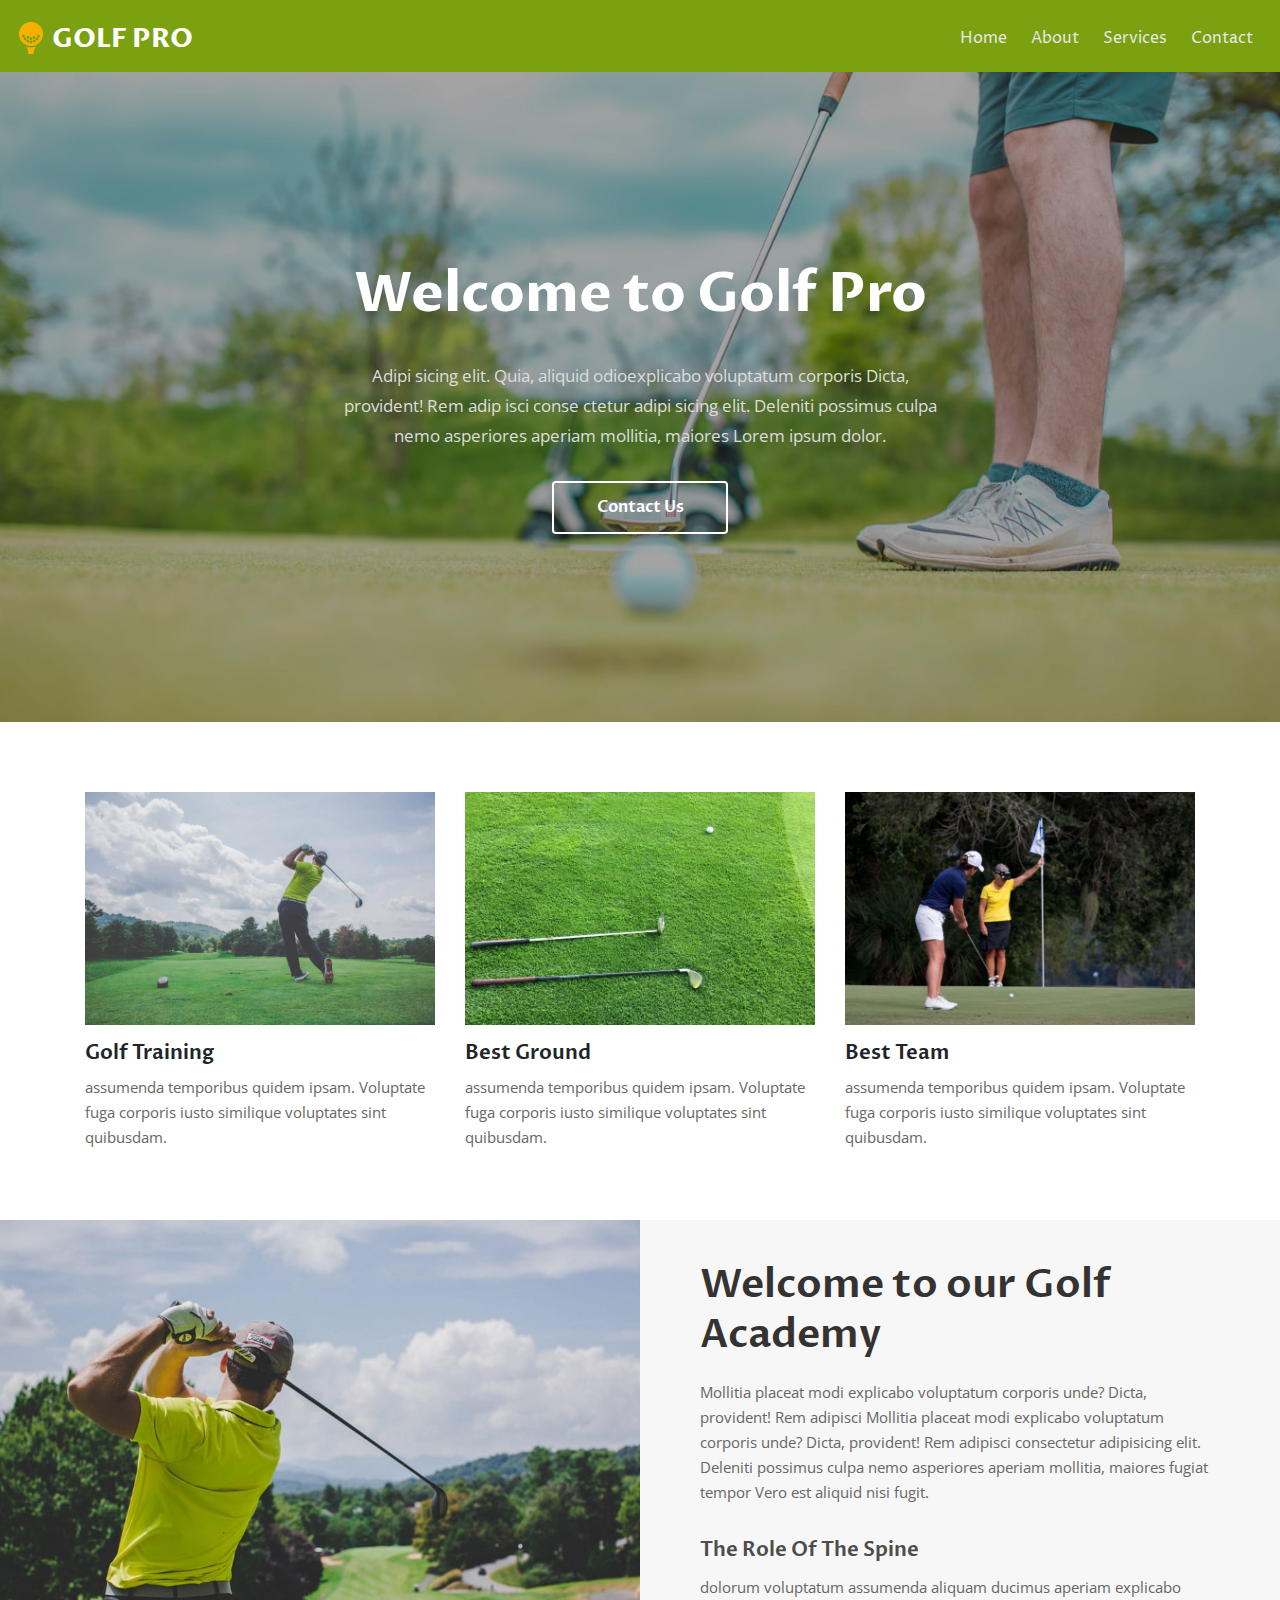
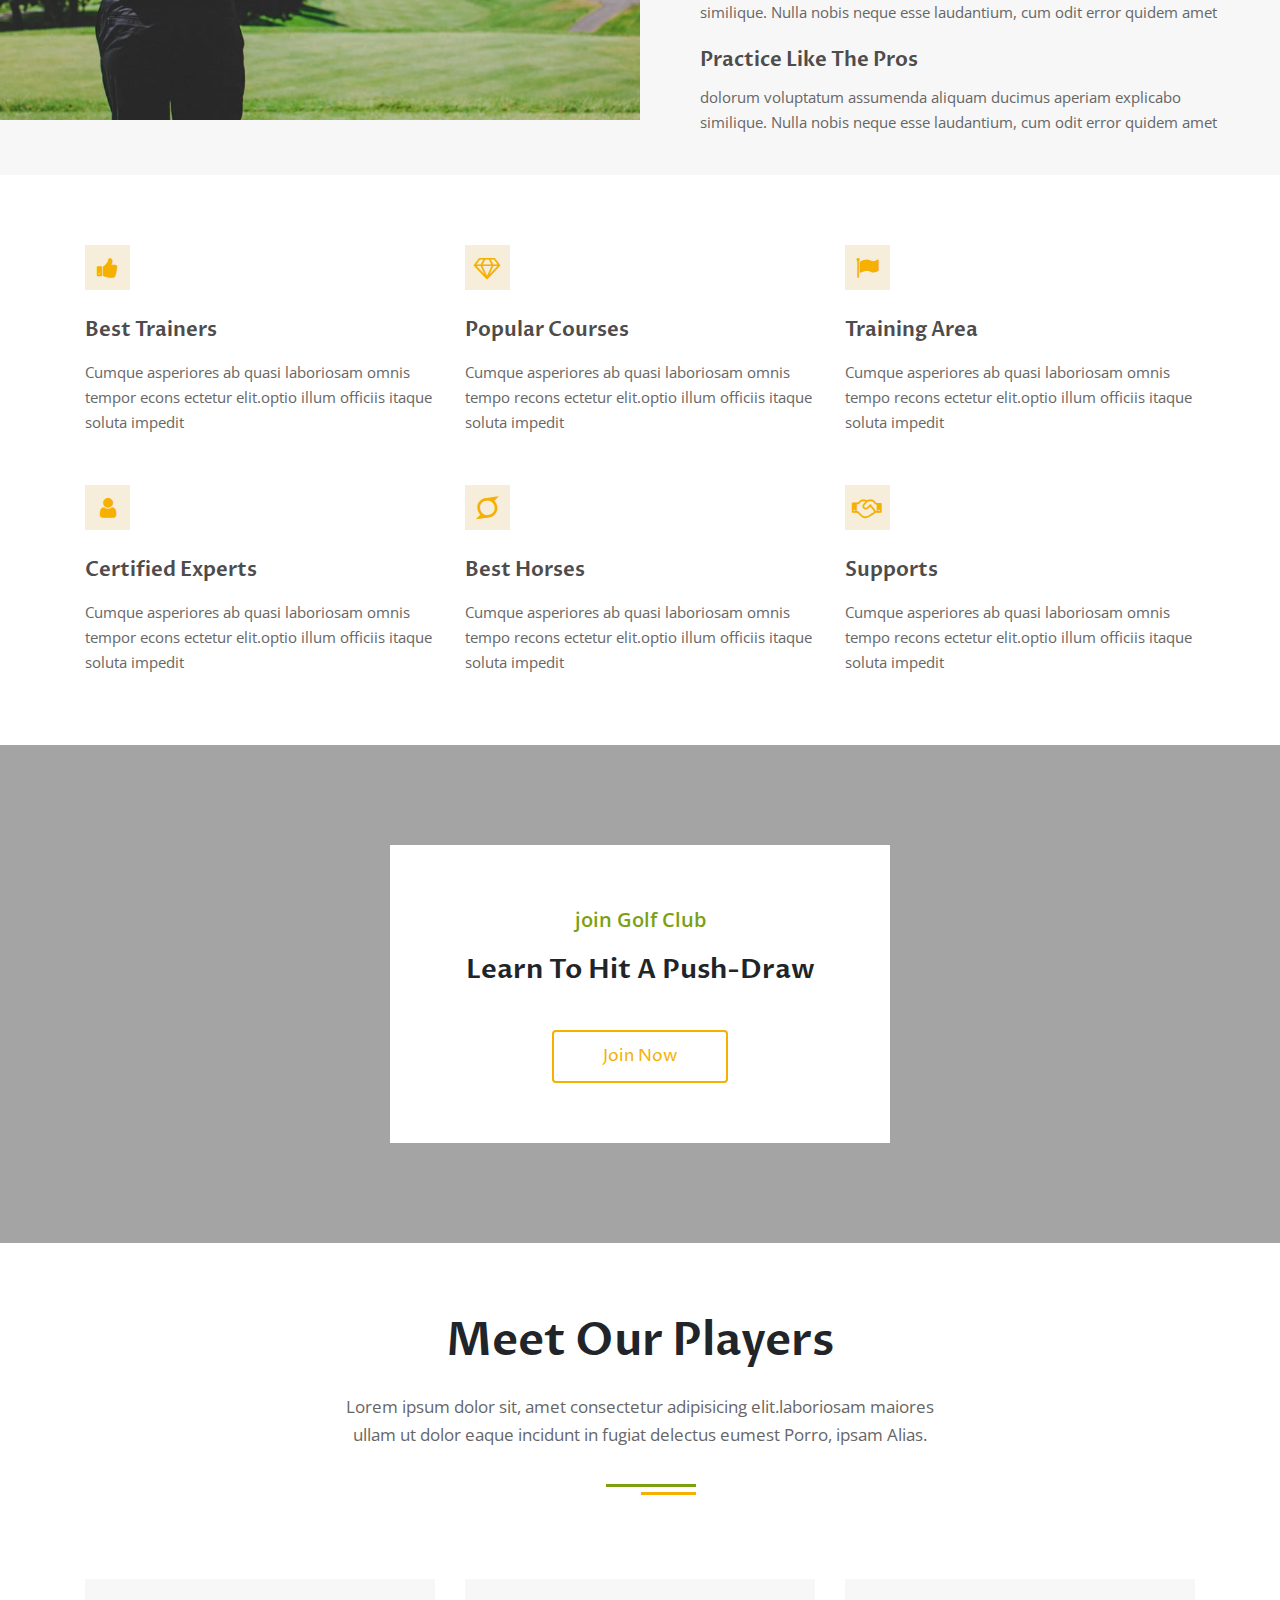
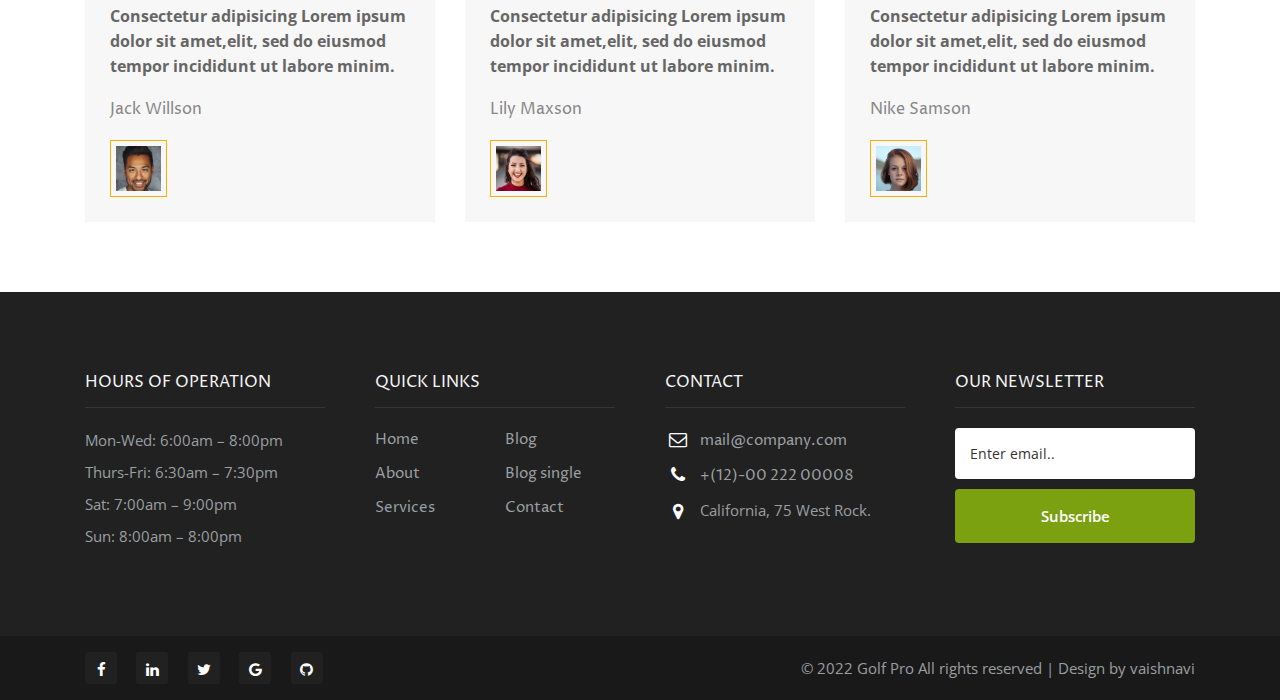
<file: golf-pro-starter_Free29-03-2020_1758104809/starter/index.html>
<!doctype html>
<html lang="en">
  <head>
    <!-- Required meta tags -->
    <meta charset="utf-8">
    <meta name="viewport" content="width=device-width, initial-scale=1, shrink-to-fit=no">

    <title>Golf Pro Sports Category Responsive Web Template  | Home :: W3layouts</title>

    <!-- Template CSS -->
    <link rel="stylesheet" href="assets/css/style-starter.css">
    <link href="https://fonts.googleapis.com/css?family=Proza+Libre:400,500,700&display=swap" rel="stylesheet">
    <link href="https://fonts.googleapis.com/css?family=Open+Sans:400,600&display=swap" rel="stylesheet">
  </head>
  <body id="home">

<section class=" w3l-header-4 header-sticky">
  <header class="absolute-top">
      <div class="container-fluid">
          <nav class="navbar navbar-expand-lg navbar-light">
              <h1><a class="navbar-brand " href="index.html"><img src="assets/images/golf.png" alt="" class="img-responsive logo-logo">
                      Golf Pro
                  </a></h1>
              <button class="navbar-toggler bg-gradient" type="button" data-toggle="collapse" data-target="#navbarNav"
                  aria-controls="navbarNav" aria-expanded="false" aria-label="Toggle navigation">
                  <span class="navbar-toggler-icon"></span>
              </button>

              <div class="collapse navbar-collapse jus" id="navbarNav">
                  <ul class="navbar-nav ml-auto">
                      <li class="nav-item ">
                          <a class="nav-link" href="index.html">Home <span class="sr-only">(current)</span></a>
                      </li>
                      <li class="nav-item ">
                          <a class="nav-link" href="about.html">About</a>
                      </li>
                      <li class="nav-item ">
                          <a class="nav-link" href="services.html">Services</a>
                      </li>
                      <li class="nav-item ">
                          <a class="nav-link" href="contact.html">Contact</a>
                      </li>
                  </ul>
              </div>
      </div>

      </nav>
      </div>
  </header>
</section>

<script src="assets/js/jquery-3.3.1.min.js"></script> <!-- Common jquery plugin -->
<!--bootstrap working-->
<script src="assets/js/bootstrap.min.js"></script>
<!-- //bootstrap working-->
<!-- disable body scroll which navbar is in active -->
<script>
  $(function () {
      $('.navbar-toggler').click(function () {
          $('body').toggleClass('noscroll');
      })
  });
</script>
<!-- disable body scroll which navbar is in active -->

<section class="w3l-hero-headers-9">
  <div class="slide text-center header11" data-selector="header11">
    <div class="container">
        <div class="banner-text ">
          <h5 class=" ">Welcome to Golf Pro</h5>
          <p class=" ">Adipi sicing elit. Quia, aliquid odioexplicabo voluptatum corporis Dicta, provident! Rem adip isci conse ctetur adipi sicing elit. Deleniti possimus culpa nemo asperiores aperiam mollitia, maiores Lorem ipsum dolor.</p>
          <a href="contact.html" class="btn logo-button top-margin">Contact Us</a>
        </div>
      </div>
      
</div>
  </section>
 
<section class="w3l-call-to-action_9">
    <div class="call-w3 ">
        <div class="container">
            <div class="grids">
                    <div class="grids-content row">
                        <div class="column col-lg-4 col-md-6 ">
                            <a href="about.html"><img src="assets/images/1.jpg" alt="" class="img-responsive"></a>
                            <h4><a href="about.html"  class=" ">Golf Training</a></h4>
                            <p class="para ">assumenda temporibus quidem ipsam. Voluptate fuga corporis iusto similique voluptates sint quibusdam.</p>
                            
                        </div>
                        <div class="column col-lg-4 col-md-6 ">
                            <a href="about.html"><img src="assets/images/2.jpg" alt="" class="img-responsive"></a>
                            <h4><a href="about.html" class=" ">Best Ground</a></h4>
                            <p class="para ">assumenda temporibus quidem ipsam. Voluptate fuga corporis iusto similique voluptates sint quibusdam.</p>
                        </div>
                        <div class="column col-lg-4 col-md-6 ">
                            <a href="about.html"><img src="assets/images/3.jpg" alt="" class="img-responsive"></a>
                            <h4><a href="about.html" class=" ">Best Team</a></h4>
                            <p class="para ">assumenda temporibus quidem ipsam. Voluptate fuga corporis iusto similique voluptates sint quibusdam.</p>
                        </div>
                    </div>
                </div>
        </div>
    </div>
</section>
<section class="w3l-teams-15">

	<div class="team-single-main ">
		<div class="container-fluid">
			<div class=" grid grid-column-2 row">
				<div class="column1 image-back col-lg-6 header11" data-selector="header11">
					<!-- image -->
				</div>
				<div class="column2 image-text col-lg-6">
					<h3 class="team-head ">Welcome to our Golf Academy</h3>
					<p class="para  text dis-none">Mollitia placeat modi explicabo voluptatum corporis unde?
						Dicta, provident!
						Rem adipisci Mollitia placeat modi explicabo voluptatum corporis unde? Dicta, provident!
						Rem adipisci consectetur adipisicing elit. Deleniti possimus culpa nemo asperiores aperiam
						mollitia, maiores fugiat tempor Vero est aliquid nisi fugit.</p>
					<div class="icon-text mb-3 pb-1 ">
						<div class="about-line ">
							<h4 class="">The Role Of The Spine</h4>
							<p class="para "> dolorum voluptatum assumenda aliquam ducimus aperiam explicabo
								similique. Nulla nobis neque esse laudantium, cum odit error quidem amet</p>
						</div>
					</div>
					<div class="icon-text ">
						<div class="about-line ">
							<h4 class=" ">Practice Like The Pros</h4>

							<p class="para ">dolorum voluptatum assumenda aliquam ducimus aperiam explicabo
								similique. Nulla nobis neque esse laudantium, cum odit error quidem amet</p>
						</div>
					</div>
				</div>
			</div>
		</div>
	</div>
</section>
<section class="w3l-specification-6">
    <div class="specification-layout ">
        <div class="container">
            <div class="specification-effect row ">
                <div class="grids-effect-2 col-lg-4 col-md-6 col-sm-6 ">
                    
                    <div class="back-color ">
                    <span class="fa fa-thumbs-up" aria-hidden="true"></span>
                    <h4><a href="about.html" class="title-head ">Best Trainers</a></h4>
                    <p class="para ">Cumque asperiores ab quasi laboriosam omnis tempor econs ectetur elit.optio illum officiis itaque
                        soluta impedit </p>
                </div>
            </div>
                <div class=" grids-effect-2 col-lg-4 col-md-6 col-sm-6 ">
                    <div class="back-color ">
                    <span class="fa fa-diamond" aria-hidden="true"></span>
                    <h4><a href="about.html" class="title-head ">Popular Courses</a></h4>
                    <p class="para ">Cumque asperiores ab quasi laboriosam omnis tempo recons ectetur elit.optio illum officiis itaque
                        soluta impedit </p>
                    </div>
                </div>
                <div class="grids-effect-2 col-lg-4 col-md-6 col-sm-6 ">
                    <div class="back-color ">
                    <span class="fa fa-flag" aria-hidden="true"></span>
                    <h4><a href="about.html" class="title-head  ">Training Area</a></h4>
                    <p class="para ">Cumque asperiores ab quasi laboriosam omnis tempo recons ectetur elit.optio illum officiis itaque
                        soluta impedit</p>
                </div>
            </div>
                <div class="grids-effect-2 col-lg-4 col-md-6 col-sm-6 ">
                    <div class="back-color ">
                    <span class="fa fa-user" aria-hidden="true"></span>
                    <h4><a href="about.html" class="title-head ">Certified Experts</a></h4>
                    <p class="para ">Cumque asperiores ab quasi laboriosam omnis tempor econs ectetur elit.optio illum officiis itaque
                        soluta impedit </p>
                </div>
            </div>
                <div class=" grids-effect-2 col-lg-4 col-md-6 col-sm-6 ">
                    <div class="back-color ">
                    <span class="fa fa-superpowers" aria-hidden="true"></span>
                    <h4><a href="about.html" class="title-head ">Best Horses</a></h4>
                    <p class="para ">Cumque asperiores ab quasi laboriosam omnis tempo recons ectetur elit.optio illum officiis itaque
                        soluta impedit </p>
                </div>
            </div>
                <div class="grids-effect-2 col-lg-4 col-md-6 col-sm-6 ">
                    <div class="back-color">
                    <span class="fa fa-handshake-o" aria-hidden="true"></span>
                    <h4><a href="about.html" class="title-head"> Supports</a></h4>
                    <p class="para">Cumque asperiores ab quasi laboriosam omnis tempo recons ectetur elit.optio illum officiis itaque
                        soluta impedit  </p>
                </div>
            </div>
        </div>
        </div>
    </div>
</section>
<section class="w3l-covers-18">
        <div class="covers-main header11" data-selector="header11">
            <div class="container">
                <div class="cover-layout ">
                    <div class="main-cover text-center">
                        <p class="tagline ">join Golf Club</p>
                        <h4 class="cover-para ">Learn To Hit A Push-Draw</h4>
                        <a href="contact.html" class="action-button btn">join now</a>
                    </div>
                </div>
            </div>
        </div>
    </section>
<section class="w3l-clients" id="clients">
    <div class="main-w3 ">
        <div class="container">
            <div class="main-titles-head text-center">
                <h3 class="header-name ">
                  Meet Our Players
                </h3>
                <p class="tiltle-para  ">Lorem ipsum dolor sit, amet consectetur adipisicing elit.laboriosam maiores ullam ut dolor eaque incidunt in fugiat delectus eumest Porro, ipsam Alias.</p>
            <div class="border-line "></div>
            <div class="border-line2 "></div>
            </div>
            <!-- main-slider -->
            <div class="row">
                <div class="col-lg-4 col-md-6 hh14-text  margin-bottom">
                    <div class=" hh14-info  ">
                     
                        <p class="para ">Consectetur adipisicing Lorem ipsum dolor sit amet,elit, sed do
                            eiusmod tempor incididunt ut labore 
                            minim.</p>
                        <h4 class="mb-3 ">Jack Willson</h4>
                        <img src="assets/images/c1.jpg" alt="product" class="img-responsive ">
                    </div>
                </div>
                <div class="col-lg-4 col-md-6 hh14-text  margin-bottom">
                    <div class=" hh14-info ">
                    
                        <p class="para  ">Consectetur adipisicing Lorem ipsum dolor sit amet,elit, sed do
                            eiusmod tempor incididunt ut labore 
                            minim.</p>
                        <h4 class="mb-3 ">Lily maxson</h4>
                        <img src="assets/images/c2.jpg" alt="product" class="img-responsive ">
                    </div>
                </div>
                    <div class="col-lg-4 col-md-6 hh14-text ">
                        <div class=" hh14-info ">
                        
                            <p class="para ">Consectetur adipisicing Lorem ipsum dolor sit amet,elit, sed do
                                eiusmod tempor incididunt ut labore 
                                minim.</p>
                            <h4 class="mb-3 ">Nike samson</h4>
                            <img src="assets/images/c3.jpg" alt="product" class="img-responsive ">
                        </div>
                    </div>
                </div>
        </div>
    </div>
</section>

<section class="w3l-footers-20">
	<div class="footers20 ">
		<div class="container">
					<div class="sub-columns">
						<div class="sub-one-left">
							<h2 class="">Hours of Operation</h2>
							<ul>
								<li class="mb-2 "><p class="">Mon-Wed: 6:00am – 8:00pm</p></li>
								<li class="mb-2 "><p class="">Thurs-Fri: 6:30am – 7:30pm</p></li>
								<li class="mb-2 "><p class="">Sat: 7:00am – 9:00pm</p></li>
								<li class="mb-2 "><p class="">Sun: 8:00am – 8:00pm</p></li>
							</ul>

						</div>
						<div class="sub-two-right">
							<h6 class="">Quick links</h6>
							<div class="footer-footer-ul">
							<ul>
								<li class=""><a href="index.html" class="">Home</a></li>
								<li class=""><a href="about.html" class="">About</a></li>
								<li class=""><a href="services.html" class="">Services</a></li>
							</ul>
							<ul>
									<li class=""><a href="blog-html" class="">Blog</a></li>
									<li class=""><a href="blog-single.html" class="">Blog single</a></li>
									<li class=""><a href="contact.html" class="">Contact</a></li>
							</ul>
						   </div>
						</div>
						<div class="sub-two-right">
							<h6 class="">Contact </h6>
							<div class="column2">
								<div class="href1"><span class="fa fa-envelope-o" aria-hidden="true"></span><a href="mailto:mail@company.com">mail@company.com</a>
								</div>
								<div class="href2"><span class="fa fa-phone" aria-hidden="true"></span><a href="tel:+(12)-00 222 00008">+(12)-00 222 00008</a>
								</div>
								<div>
									<p class="contact-para"><span class="fa fa-map-marker" aria-hidden="true"></span>California, 75 West Rock.</p>
								</div>
							</div>
						</div>
						<div class="sub-two-right">
							<h6 class=""> our Newsletter </h6>
							<form action="#" method="post" class="footer-newsletter">
								<div class="">
									<input type="email" name="email" class="form-input" placeholder="Enter email..">
								</div>
								<button type="submit" class="btn">Subscribe</button>
							</form>
						</div>
					</div>
	</div>
	<div class="below-section">
		<div class="container">
			<div class="copyright-footer">
			<div class="columns">
				<ul class="social">
					<li class=""><a href="#"><span class="fa fa-facebook" aria-hidden="true"></span></a></li>
					<li class=""><a href="#"><span class="fa fa-linkedin" aria-hidden="true"></span></a></li>
					<li class=""><a href="#"><span class="fa fa-twitter" aria-hidden="true"></span></a></li>
					<li class=""><a href="#"><span class="fa fa-google" aria-hidden="true"></span></a></li>
					<li class=""><a href="#"><span class="fa fa-github" aria-hidden="true"></span></a></li>
				</ul>
			</div>
			<div class="columns copy-right text-md-right ">
				<p>© 2022 Golf Pro All rights reserved | Design by vaishnavi </p>
			</div>
		</div>
		</div>
	</div>
	</div>

</section>

<!-- move top -->
<button onclick="topFunction()" id="movetop" title="Go to top">
	<span class="fa fa-angle-up"></span>
</button>
<script>
	// When the user scrolls down 20px from the top of the document, show the button
	window.onscroll = function () {
		scrollFunction()
	};

	function scrollFunction() {
		if (document.body.scrollTop > 20 || document.documentElement.scrollTop > 20) {
			document.getElementById("movetop").style.display = "block";
		} else {
			document.getElementById("movetop").style.display = "none";
		}
	}

	// When the user clicks on the button, scroll to the top of the document
	function topFunction() {
		document.body.scrollTop = 0;
		document.documentElement.scrollTop = 0;
	}
</script>
<!-- /move top -->
</body>

</html>
</file>
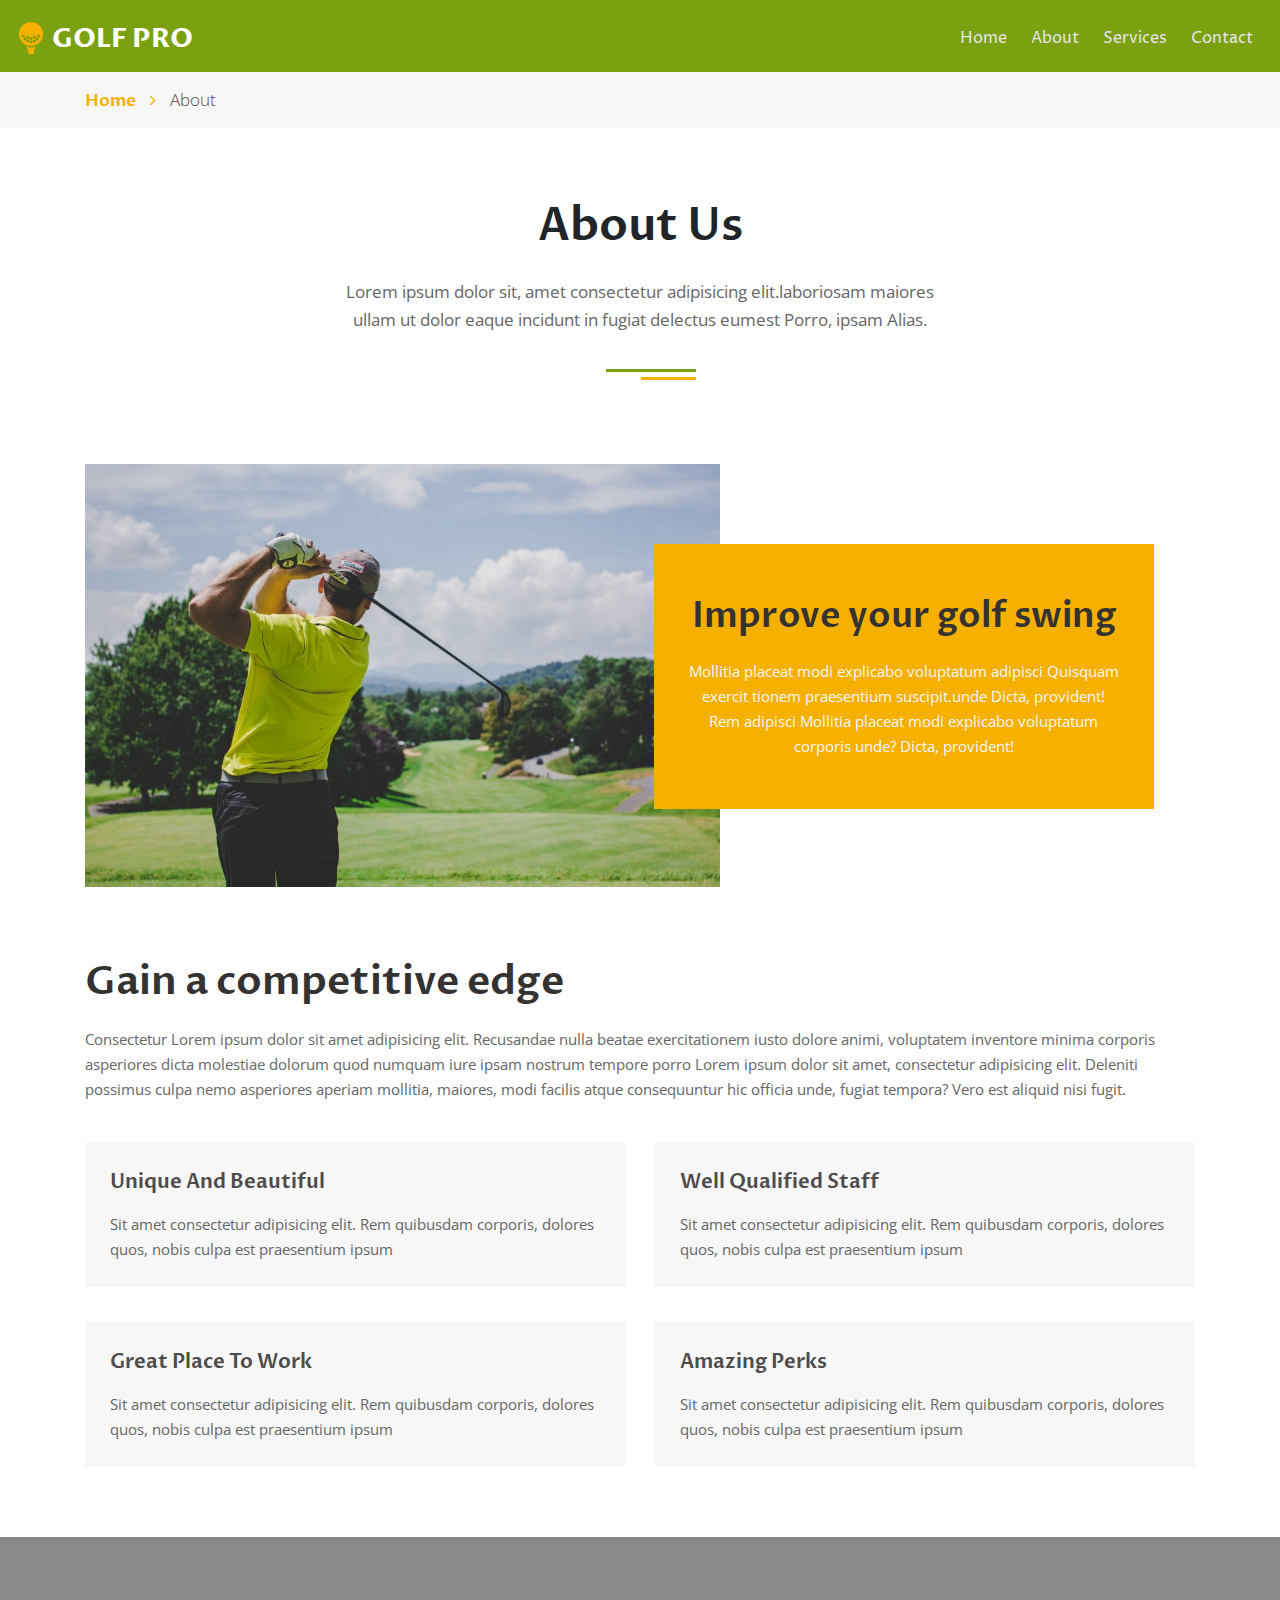
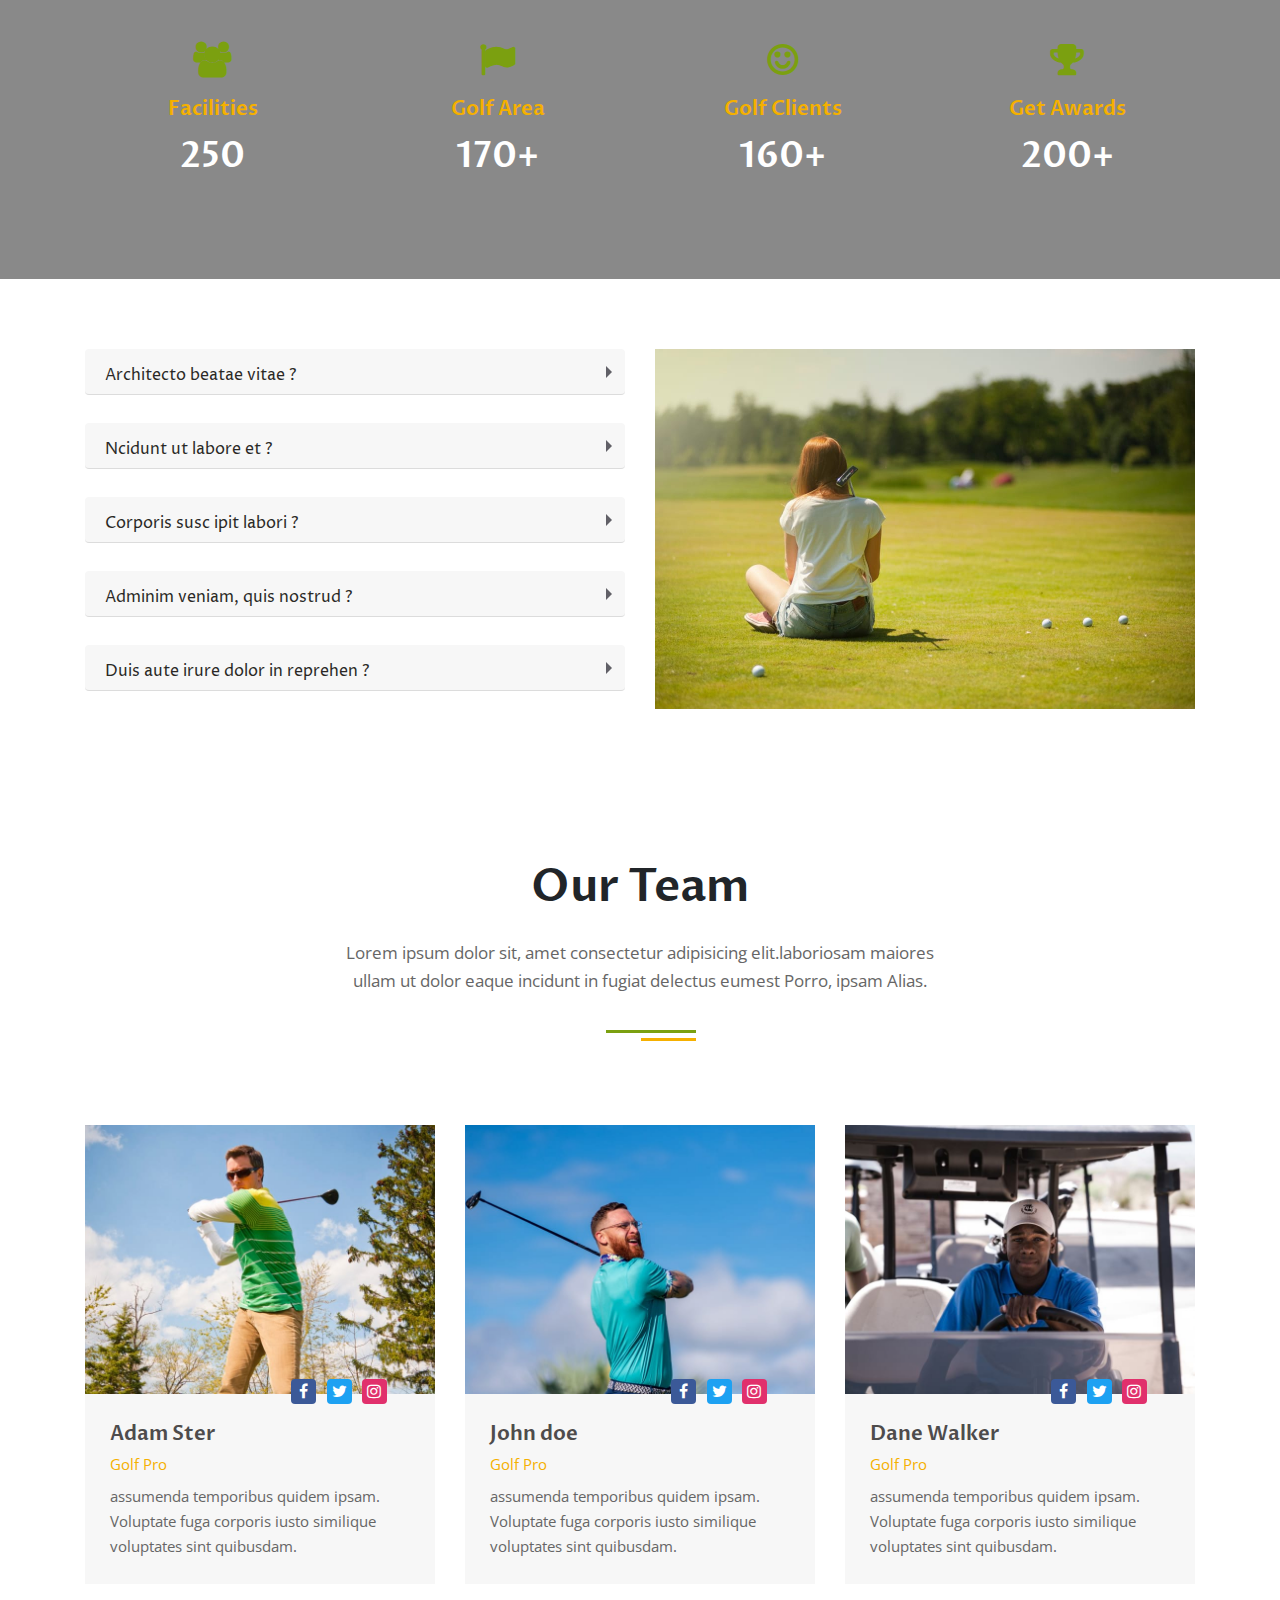
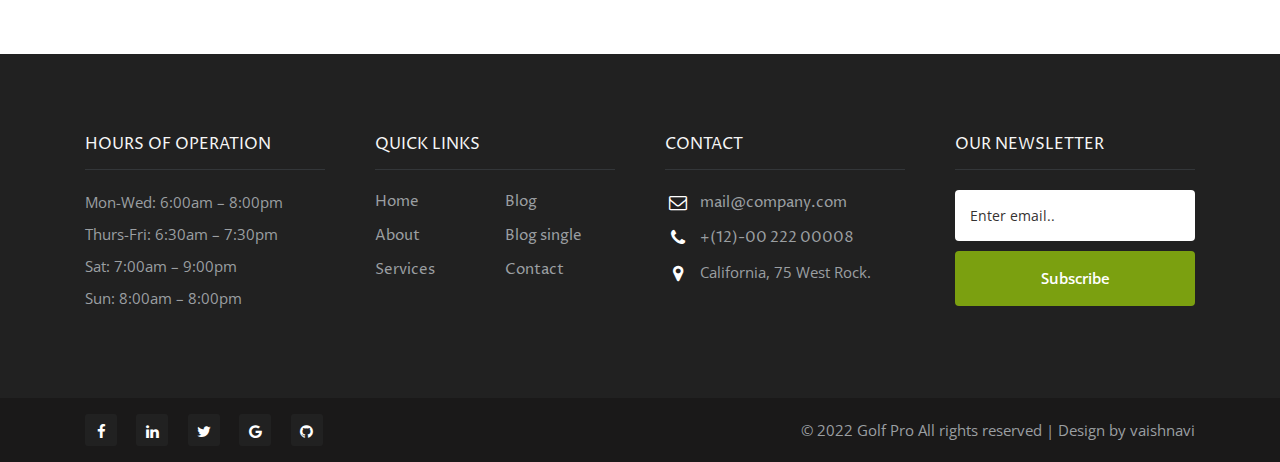
<file: golf-pro-starter_Free29-03-2020_1758104809/starter/about.html>
<!doctype html>
<html lang="en">
  <head>
    <!-- Required meta tags -->
    <meta charset="utf-8">
    <meta name="viewport" content="width=device-width, initial-scale=1, shrink-to-fit=no">

    <title>Golf Pro Sports Category Responsive Web Template  | About :: W3layouts</title>

    <!-- Template CSS -->
    <link rel="stylesheet" href="assets/css/style-starter.css">
    <link href="https://fonts.googleapis.com/css?family=Proza+Libre:400,500,700&display=swap" rel="stylesheet">
    <link href="https://fonts.googleapis.com/css?family=Open+Sans:400,600&display=swap" rel="stylesheet">
  </head>
  <body id="home">
<section class=" w3l-header-4 header-sticky">
  <header class="absolute-top">
      <div class="container-fluid">
          <nav class="navbar navbar-expand-lg navbar-light">
              <h1><a class="navbar-brand " href="index.html"><img src="assets/images/golf.png" alt="" class="img-responsive logo-logo">
                      Golf Pro
                  </a></h1>
              <button class="navbar-toggler bg-gradient" type="button" data-toggle="collapse" data-target="#navbarNav"
                  aria-controls="navbarNav" aria-expanded="false" aria-label="Toggle navigation">
                  <span class="navbar-toggler-icon"></span>
              </button>

              <div class="collapse navbar-collapse jus" id="navbarNav">
                  <ul class="navbar-nav ml-auto">
                      <li class="nav-item ">
                          <a class="nav-link" href="index.html">Home <span class="sr-only">(current)</span></a>
                      </li>
                      <li class="nav-item ">
                          <a class="nav-link" href="about.html">About</a>
                      </li>
                      <li class="nav-item ">
                          <a class="nav-link" href="services.html">Services</a>
                      </li>
                      <li class="nav-item ">
                          <a class="nav-link" href="contact.html">Contact</a>
                      </li>
                  </ul>
              </div>
      </div>

      </nav>
      </div>
  </header>
</section>

<script src="assets/js/jquery-3.3.1.min.js"></script> <!-- Common jquery plugin -->
<!--bootstrap working-->
<script src="assets/js/bootstrap.min.js"></script>
<!-- //bootstrap working-->
<!-- disable body scroll which navbar is in active -->
<script>
  $(function () {
      $('.navbar-toggler').click(function () {
          $('body').toggleClass('noscroll');
      })
  });
</script>
<!-- disable body scroll which navbar is in active -->

<!-- breadcrumbs -->
    <section class="w3l-inner-banner-main">
        <div class="about-inner ">
            <div class="container">     
                        <ul class="breadcrumbs-custom-path">
                    <li class="right-side "><a href="index.html" class="">Home <span class="fa fa-angle-right" aria-hidden="true"></span></a> <p></li>
                    <li class="active ">About</li>
                </ul></div>

            </div>
        </div>
    </section>
<!-- breadcrumbs //-->
<section class="w3l-content-with-photo-4"  id="about">
    <div class="content-with-photo4-block ">
        <div class="container">
            <div class="main-titles-head text-center">
                <h3 class="header-name ">
                    About Us
                </h3>
                <p class="tiltle-para ">Lorem ipsum dolor sit, amet consectetur adipisicing elit.laboriosam maiores ullam ut dolor eaque incidunt in fugiat delectus eumest Porro, ipsam Alias.</p>
            <div class="border-line  "></div>
            <div class="border-line2  "></div>
            </div>
            <div class="cwp4-two row">
            <div class="cwp4-image col-lg-7">
                <img src="assets/images/b3.jpg" alt="product" class="img-responsive ">
            </div>
                <div class="cwp4-text col-lg-5">
                    <div class="posivtion-grid">
                    <h4 class="">Improve your golf swing</h4>
                    <p class="para  ">Mollitia placeat modi explicabo voluptatum  adipisci Quisquam exercit tionem praesentium suscipit.unde Dicta, provident!
                        Rem adipisci Mollitia placeat modi explicabo voluptatum corporis unde? Dicta, provident!
                       
                    </p>
                </div>
            </div>
        </div>
        </div>
    </div>
</section>
   				<section class="w3l-recent-work-hobbies">
   					<div class="recent-work ">
   						<div class="container">
   							<div class="left-text">
   								<h3 class="">Gain a competitive edge</h3>
   								<p class="para ">Consectetur Lorem ipsum dolor sit amet adipisicing elit. Recusandae nulla beatae
   									exercitationem iusto dolore animi, voluptatem inventore minima corporis asperiores dicta
   									molestiae dolorum quod numquam iure ipsam nostrum tempore porro Lorem ipsum dolor sit amet,
   									consectetur adipisicing elit. Deleniti possimus culpa nemo asperiores aperiam mollitia,
   									maiores, modi facilis atque consequuntur hic officia unde, fugiat tempora? Vero est aliquid
   									nisi fugit.</p>
   							</div>
   							<div class="row about-about">
   								<div class="col-lg-6 col-md-6 ">
   									<div class="about-grids  ">
   										<h4><a href="blog.html" class="">Unique And Beautiful</a></h4>
   										<p class="para ">Sit amet consectetur adipisicing elit. Rem quibusdam corporis, dolores
   											quos, nobis culpa est praesentium ipsum </p>

   									</div>
   								</div>
   								<div class="col-lg-6 col-md-6 about-line-top ">
   									<div class="about-grids  ">
   										<h4><a href="blog.html" class="">Well Qualified Staff</a></h4>
   										<p class="para ">Sit amet consectetur adipisicing elit. Rem quibusdam corporis, dolores
   											quos, nobis culpa est praesentium ipsum </p>

   									</div>
   								</div>
   								<div class="col-lg-6 col-md-6 about-line-top ">
   									<div class="about-grids ">
   										<h4><a href="blog.html"class="">Great place to work</a></h4>
   										<p class="para ">Sit amet consectetur adipisicing elit. Rem quibusdam corporis, dolores
   											quos, nobis culpa est praesentium ipsum </p>

   									</div>
   								</div>
   								<div class="col-lg-6 col-md-6 about-line-top ">
   									<div class="about-grids  ">
   										<h4><a href="blog.html" class="">Amazing perks</a></h4>
   										<p class="para ">Sit amet consectetur adipisicing elit. Rem quibusdam corporis, dolores
   											quos, nobis culpa est praesentium ipsum </p>

   									</div>
   								</div>
   							</div>
   						</div>
   					</div>
   				</section>
<section class="w3l-about ">
      <div class="skills-bars text-center  ">
            <div class="container">
                  <div class="row counter-width">
                        <div class="counter-counter col-lg-3 col-md-3 col-sm-6 ">
                              <span class="fa fa-users" aria-hidden="true"></span>
                              <h4 class=" ">Facilities</h4>
                              <h6 class="">250</h6>
                        </div>
                        <div class="counter-counter col-lg-3 col-md-3 col-sm-6 ">
                              <span class="fa fa-flag" aria-hidden="true"></span>

                              <h4 class="">Golf Area</h4>
                              <h6 class="">170+</h6>
                        </div>
                        <div class="counter-counter col-lg-3 col-md-3 col-sm-6 ">
                              <span class="fa fa-smile-o" aria-hidden="true"></span>
                              <h4 class="">Golf Clients</h4>
                              <h6 class="">160+</h6>
                        </div>
                        <div class="counter-counter col-lg-3 col-md-3 col-sm-6 ">
                              <span class="fa fa-trophy" aria-hidden="true"></span>
                              <h4 class="">Get Awards</h4>
                              <h6 class="">200+</h6>
                        </div>
                  </div>
            </div>
      </div>
</section>
<section class="w3l-text-faq-9">
	<div class="faq-9 ">
		<div class="container">
			<div class="row">
				<div class="col-lg-6 faq">
					<div class="accordion">
						<!-- span to target fix closing accordion -->
						<span class="target-fix" id="accordion"></span>
						<!-- First Accoridon Option -->
						<div>
							<!-- span to target fix accordion -->
							<span class="target-fix" id="accordion1"></span>

							<!-- Link to open accordion, hidden when open -->
							<a href="#accordion1" id="open-accordion1" title="open" class=" ">Architecto beatae vitae ?</a>

							<!-- Link to close accordion, hidden when closed -->
							<a href="#accordion" id="close-accordion1" title="close" class=" ">Architecto beatae vitae ?</a>

							<!-- Accorion content goes in this div -->
							<div class="accordion-content">
								<p class="para ">Sed ut perspiciatis unde omnis iste natus error sit voluptatem
									accusantium doloremque
									laudantium, totam rem aperiam, eaque ipsa quae ab</p>
							</div>
						</div>

						<!-- Second Accoridon Option -->
						<div>
							<span class="target-fix" id="accordion2"></span>
							<a href="#accordion2" id="open-accordion2" title="open" class=" ">Ncidunt ut labore et ?</a>
							<a href="#accordion" id="close-accordion2" title="close" class=" ">Ncidunt ut labore et ?</a>
							<div class="accordion-content">
								<p class="para ">illo inventore veritatis et quasi architecto beatae vitae dicta sunt
									explicabo. Nemo enim
									ipsam voluptatem quia voluptas sit aspernatur aut odit aut fugit</p>
							</div>
						</div>

						<!-- Third Accoridon Option -->
						<div>
							<span class="target-fix" id="accordion3"></span>
							<a href="#accordion3" id="open-accordion3" title="open" class=" ">Corporis susc ipit labori ?</a>
							<a href="#accordion" id="close-accordion3" title="close" class=" ">Corporis susc ipit labori ?</a>
							<div class="accordion-content">
								<p class="para ">Neque porro quisquam est, qui dolorem ipsum quia dolor sit amet,
									consectetur, adipisci
									velit, sed quia non numquam eius modi tempora</p>
							</div>
						</div>
						<!-- fourth Accoridon Option -->
						<div>
							<span class="target-fix" id="accordion4"></span>
							<a href="#accordion4" id="open-accordion4" title="open" class=" ">Adminim veniam, quis
								nostrud ?</a>
							<a href="#accordion" id="close-accordion4" title="close" class=" ">Adminim veniam, quis
								nostrud ?</a>
							<div class="accordion-content">
								<p class="para ">Nisi ut aliquid ex ea commodi consequatur Quis autem vel eum iure
									reprehenderit qui in
									ea voluptate velit esse quam.</p>
							</div>
						</div>
						<!-- fifth Accoridon Option -->
						<div>
							<span class="target-fix" id="accordion5"></span>
							<a href="#accordion5" id="open-accordion5" title="open" class=" ">Duis aute irure dolor in reprehen
								?</a>
							<a href="#accordion" id="close-accordion5" title="close" class=" ">Duis aute irure dolor in reprehen
								?</a>
							<div class="accordion-content">
								<p class="para ">Lorem ipsum dolor sit amet, consectetur adipiscing elit, sed do eiusmod
									tempor incididunt
									ut labore et dolore magna aliqua. Ut enim ad minim veniam, quis nostrud exercitation
								</p>
							</div>
						</div>
					</div>
				</div>
				<div class="col-lg-6 img-right">
					<img src="assets/images/b4.jpg" alt="product" class="img-responsive ">
				</div>
			</div>
		</div>
</section>
<section class="w3l-team-main-6" id="team">
	<!-- /team-grids -->
	<div class="team-content ">
		<div class="container">
			<div class="main-titles-head text-center">
				<h3 class="header-name ">
					Our Team
				</h3>
				<p class="tiltle-para ">Lorem ipsum dolor sit, amet consectetur adipisicing elit.laboriosam maiores ullam ut dolor eaque incidunt in fugiat delectus eumest Porro, ipsam Alias.</p>
			<div class="border-line  "></div>
			<div class="border-line2  "></div>
			</div>
			<div class="row grid-col-4">
				<div class="team-colomn  col-lg-4 col-md-6">
					<div class="team-main-6 ">
						<a href="#page"><img class="img-responsive" src="assets/images/t1.jpg" alt=" "></a>
						<div class="right-team-9 ">
							<h6><a href="#page" class="title-team-32 ">Adam Ster</a></h6>
							<p class="sm-text-32 ">Golf Pro</p>
							<p class="para  ">assumenda temporibus quidem ipsam. Voluptate fuga corporis iusto
								similique voluptates sint quibusdam.</p>
							<div class="buttons-teams">
								<a class="facebook " href="#url"><span class="fa fa-facebook "
										aria-hidden="true"></span></a>
								<a class="twitter " href="#url"><span class="fa fa-twitter"
										aria-hidden="true"></span></a>
								<a class="insta " href="#url"><span class="fa fa-instagram"
										aria-hidden="true"></span></a>
							</div>
						</div>
					</div>
				</div>
				<div class="team-colomn  col-lg-4 col-md-6">
					<div class="team-main-6 ">
						<a href="#page"><img class="img-responsive" src="assets/images/t2.jpg" alt=" "></a>
						<div class="right-team-9 ">
							<h6><a href="#page" class="title-team-32 ">John doe</a></h6>
							<p class="sm-text-32 ">Golf Pro</p>
							<p class="para  ">assumenda temporibus quidem ipsam. Voluptate fuga corporis iusto
								similique voluptates sint quibusdam.</p>
							<div class="buttons-teams">
								<a class="facebook " href="#url"><span class="fa fa-facebook"
										aria-hidden="true"></span></a>
								<a class="twitter " href="#url"><span class="fa fa-twitter"
										aria-hidden="true"></span></a>
								<a class="insta " href="#url"><span class="fa fa-instagram"
										aria-hidden="true"></span></a>
							</div>
						</div>
					</div>
				</div>
				<div class="team-colomn  col-lg-4 col-md-6">
					<div class="team-main-6 ">
						<a href="#page"><img class="img-responsive" src="assets/images/t3.jpg" alt=" "></a>
						<div class="right-team-9 ">
							<h6><a href="#page" class="title-team-32 ">Dane Walker</a></h6>
							<p class="sm-text-32 ">Golf Pro</p>
							<p class="para  ">assumenda temporibus quidem ipsam. Voluptate fuga corporis iusto
								similique voluptates sint quibusdam.</p>
							<div class="buttons-teams">
								<a class="facebook " href="#url"><span class="fa fa-facebook"
										aria-hidden="true"></span></a>
								<a class="twitter " href="#url"><span class="fa fa-twitter"
										aria-hidden="true"></span></a>
								<a class="insta " href="#url"><span class="fa fa-instagram"
										aria-hidden="true"></span></a>
							</div>
						</div>
					</div>
				</div>

			</div>
		</div>
	</div>
	<!-- /team-grids -->
</section>
<section class="w3l-footers-20">
	<div class="footers20 ">
		<div class="container">
					<div class="sub-columns">
						<div class="sub-one-left">
							<h2 class="">Hours of Operation</h2>
							<ul>
								<li class="mb-2 "><p class="">Mon-Wed: 6:00am – 8:00pm</p></li>
								<li class="mb-2 "><p class="">Thurs-Fri: 6:30am – 7:30pm</p></li>
								<li class="mb-2 "><p class="">Sat: 7:00am – 9:00pm</p></li>
								<li class="mb-2 "><p class="">Sun: 8:00am – 8:00pm</p></li>
							</ul>

						</div>
						<div class="sub-two-right">
							<h6 class="">Quick links</h6>
							<div class="footer-footer-ul">
							<ul>
								<li class=""><a href="index.html" class="">Home</a></li>
								<li class=""><a href="about.html" class="">About</a></li>
								<li class=""><a href="services.html" class="">Services</a></li>
							</ul>
							<ul>
									<li class=""><a href="blog-html" class="">Blog</a></li>
									<li class=""><a href="blog-single.html" class="">Blog single</a></li>
									<li class=""><a href="contact.html" class="">Contact</a></li>
							</ul>
						   </div>
						</div>
						<div class="sub-two-right">
							<h6 class="">Contact </h6>
							<div class="column2">
								<div class="href1"><span class="fa fa-envelope-o" aria-hidden="true"></span><a href="mailto:mail@company.com">mail@company.com</a>
								</div>
								<div class="href2"><span class="fa fa-phone" aria-hidden="true"></span><a href="tel:+(12)-00 222 00008">+(12)-00 222 00008</a>
								</div>
								<div>
									<p class="contact-para"><span class="fa fa-map-marker" aria-hidden="true"></span>California, 75 West Rock.</p>
								</div>
							</div>
						</div>
						<div class="sub-two-right">
							<h6 class=""> our Newsletter </h6>
							<form action="#" method="post" class="footer-newsletter">
								<div class="">
									<input type="email" name="email" class="form-input" placeholder="Enter email..">
								</div>
								<button type="submit" class="btn">Subscribe</button>
							</form>
						</div>
					</div>
	</div>
	<div class="below-section">
		<div class="container">
			<div class="copyright-footer">
			<div class="columns">
				<ul class="social">
					<li class=""><a href="#"><span class="fa fa-facebook" aria-hidden="true"></span></a></li>
					<li class=""><a href="#"><span class="fa fa-linkedin" aria-hidden="true"></span></a></li>
					<li class=""><a href="#"><span class="fa fa-twitter" aria-hidden="true"></span></a></li>
					<li class=""><a href="#"><span class="fa fa-google" aria-hidden="true"></span></a></li>
					<li class=""><a href="#"><span class="fa fa-github" aria-hidden="true"></span></a></li>
				</ul>
			</div>
			<div class="columns copy-right text-md-right ">
				<p>© 2022 Golf Pro All rights reserved | Design by vaishnavi </p>
			</div>
		</div>
		</div>
	</div>
	</div>

</section>

<!-- move top -->
<button onclick="topFunction()" id="movetop" title="Go to top">
	<span class="fa fa-angle-up"></span>
</button>
<script>
	// When the user scrolls down 20px from the top of the document, show the button
	window.onscroll = function () {
		scrollFunction()
	};

	function scrollFunction() {
		if (document.body.scrollTop > 20 || document.documentElement.scrollTop > 20) {
			document.getElementById("movetop").style.display = "block";
		} else {
			document.getElementById("movetop").style.display = "none";
		}
	}

	// When the user clicks on the button, scroll to the top of the document
	function topFunction() {
		document.body.scrollTop = 0;
		document.documentElement.scrollTop = 0;
	}
</script>
<!-- /move top -->
</body>

</html>
</file>
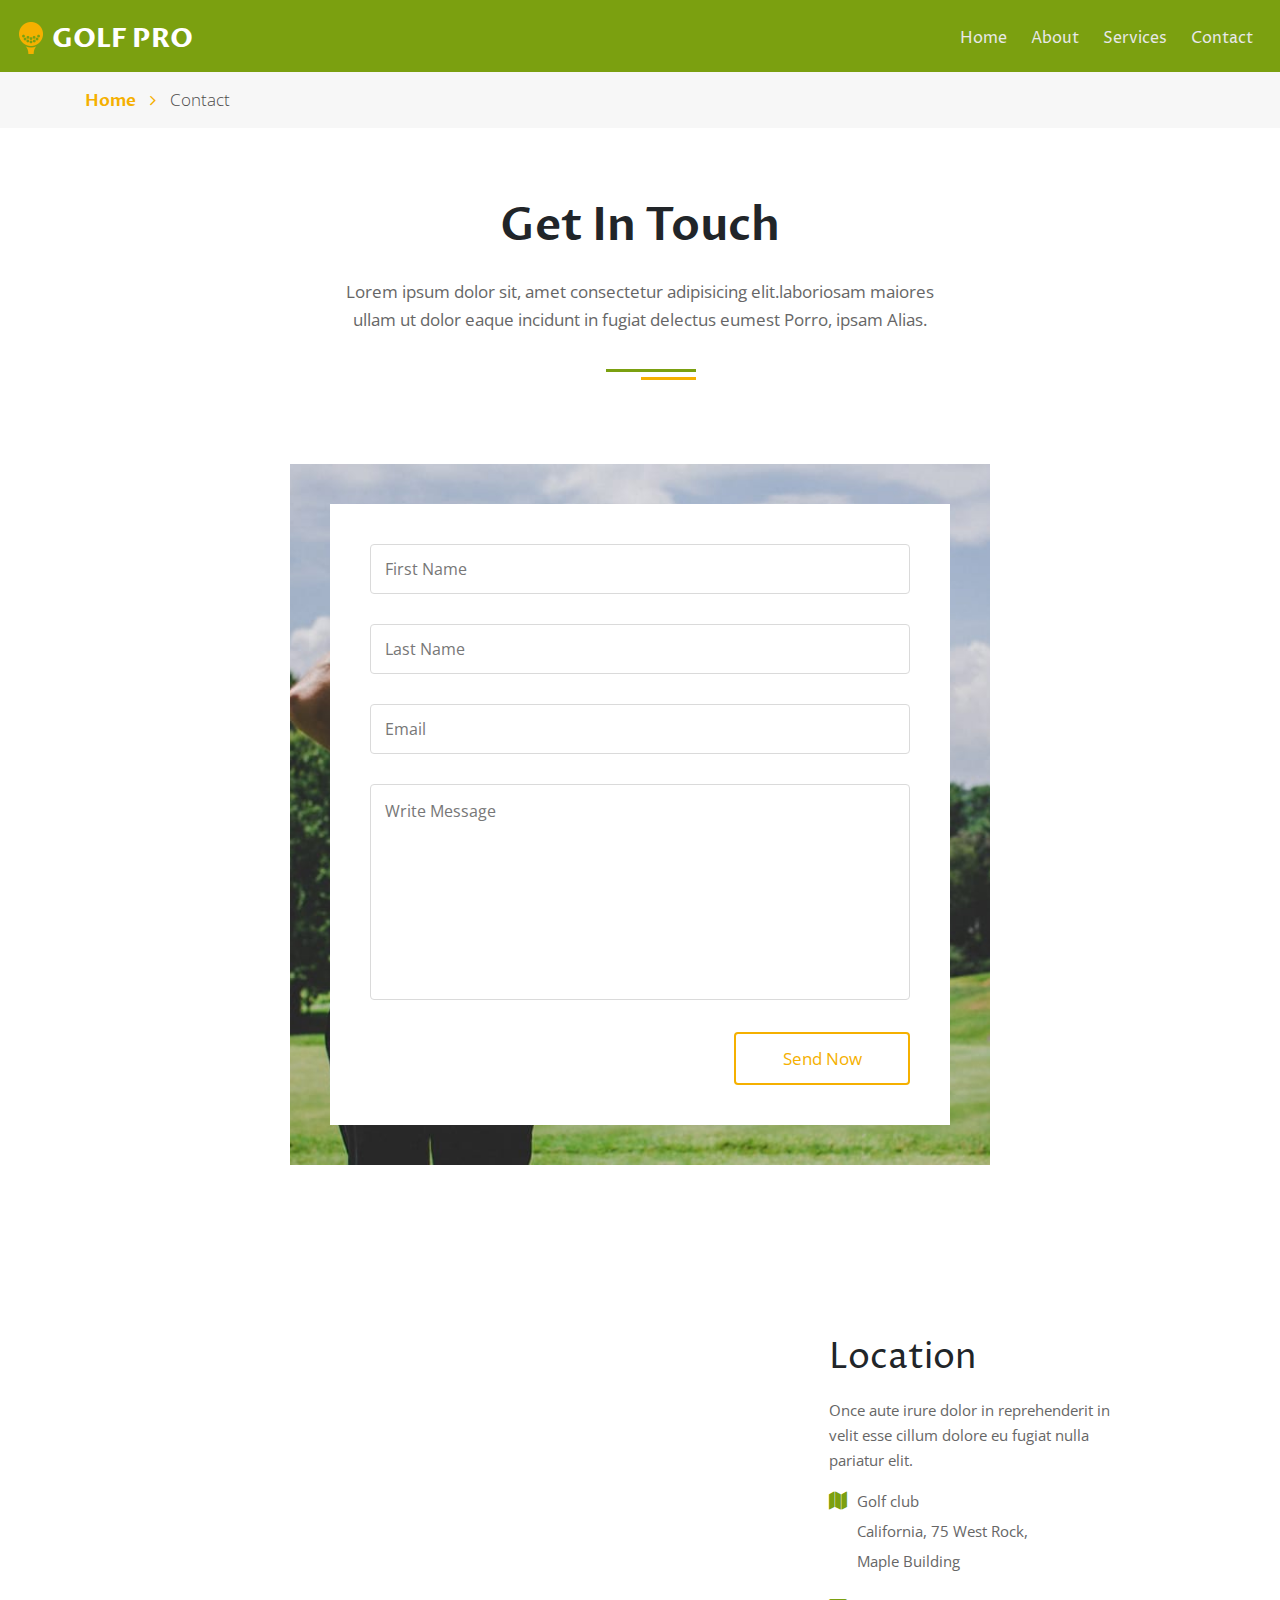
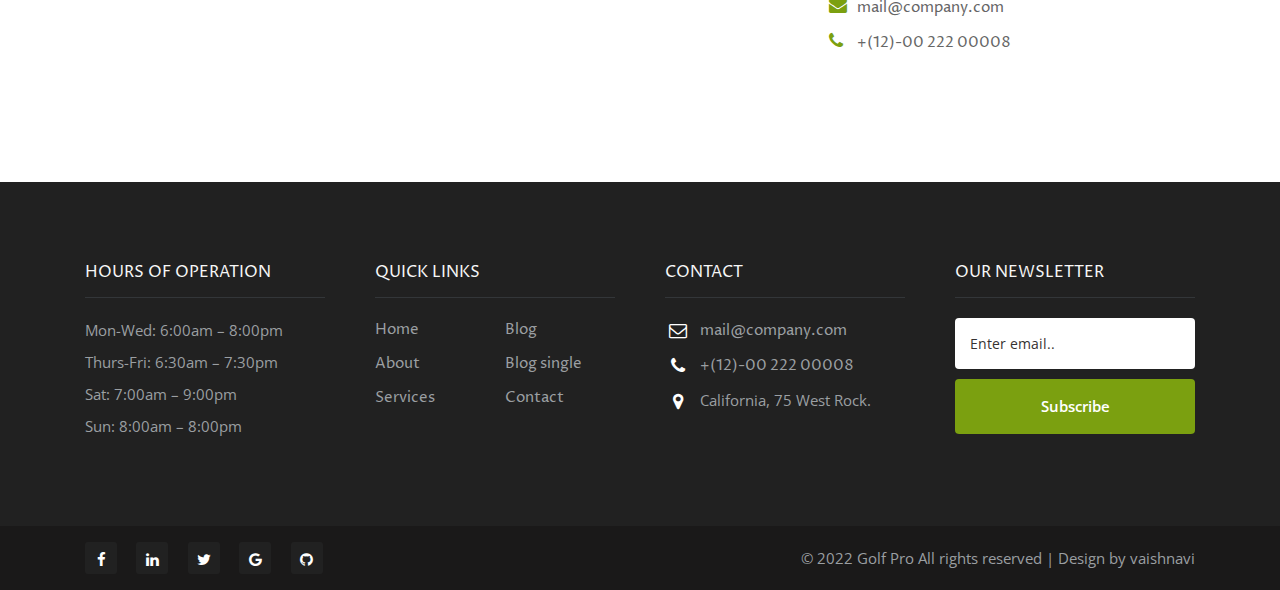
<file: golf-pro-starter_Free29-03-2020_1758104809/starter/contact.html>
<!doctype html>
<html lang="en">
  <head>
    <!-- Required meta tags -->
    <meta charset="utf-8">
    <meta name="viewport" content="width=device-width, initial-scale=1, shrink-to-fit=no">

    <title>Golf Pro Sports Category Responsive Web Template  | Contact :: W3layouts</title>

    <!-- Template CSS -->
    <link rel="stylesheet" href="assets/css/style-starter.css">
    <link href="https://fonts.googleapis.com/css?family=Proza+Libre:400,500,700&display=swap" rel="stylesheet">
    <link href="https://fonts.googleapis.com/css?family=Open+Sans:400,600&display=swap" rel="stylesheet">
  </head>
  <body id="home">
<section class=" w3l-header-4 header-sticky">
  <header class="absolute-top">
      <div class="container-fluid">
          <nav class="navbar navbar-expand-lg navbar-light">
              <h1><a class="navbar-brand " href="index.html"><img src="assets/images/golf.png" alt="" class="img-responsive logo-logo">
                      Golf Pro
                  </a></h1>
              <button class="navbar-toggler bg-gradient" type="button" data-toggle="collapse" data-target="#navbarNav"
                  aria-controls="navbarNav" aria-expanded="false" aria-label="Toggle navigation">
                  <span class="navbar-toggler-icon"></span>
              </button>

              <div class="collapse navbar-collapse jus" id="navbarNav">
                  <ul class="navbar-nav ml-auto">
                      <li class="nav-item ">
                          <a class="nav-link" href="index.html">Home <span class="sr-only">(current)</span></a>
                      </li>
                      <li class="nav-item ">
                          <a class="nav-link" href="about.html">About</a>
                      </li>
                      <li class="nav-item ">
                          <a class="nav-link" href="services.html">Services</a>
                      </li>
                      <li class="nav-item ">
                          <a class="nav-link" href="contact.html">Contact</a>
                      </li>
                  </ul>
              </div>
      </div>

      </nav>
      </div>
  </header>
</section>

<script src="assets/js/jquery-3.3.1.min.js"></script> <!-- Common jquery plugin -->
<!--bootstrap working-->
<script src="assets/js/bootstrap.min.js"></script>
<!-- //bootstrap working-->
<!-- disable body scroll which navbar is in active -->
<script>
  $(function () {
      $('.navbar-toggler').click(function () {
          $('body').toggleClass('noscroll');
      })
  });
</script>
<!-- disable body scroll which navbar is in active -->

<!-- breadcrumbs -->
    <section class="w3l-inner-banner-main">
        <div class="about-inner ">
            <div class="container">        
                        <ul class="breadcrumbs-custom-path">
                    <li class="right-side "><a href="index.html" class="">Home <span class="fa fa-angle-right" aria-hidden="true"></span></a> <p></li>
                    <li class="active ">Contact</li>
                </ul></div>

            </div>
        </div>
    </section>
<!-- breadcrumbs //-->
<section class="w3l-contact-info-main" id="contact">
    <div class="contact-sec	">
        <div class="container">
            <div class="main-titles-head text-center">
                <h3 class="header-name ">
                    Get in Touch
                </h3>
                <p class="tiltle-para ">Lorem ipsum dolor sit, amet consectetur adipisicing elit.laboriosam
                    maiores ullam ut dolor eaque incidunt in fugiat delectus eumest Porro, ipsam Alias.</p>
                <div class="border-line "></div>
                <div class="border-line2 "></div>
            </div>
            <div class="main-cont-sec header11" data-selector="header11">
<div class="back-color">
                <form method="post" class="w3layouts-contact-fm" action="https://sendmail.w3layouts.com/submitForm">

                    <div class="form-group input-gap ">
                        <input class="form-control" type="text" name="w3lName" id="w3lName" placeholder="First Name"
                            required="">
                    </div>
                    <div class="form-group input-gap ">
                        <input class="form-control" type="text" name="w3lName" id="w3lName" placeholder="Last Name"
                            required="">
                    </div>
                    <div class="form-group input-gap ">
                        <input class="form-control" type="email" name="w3lSender" id="w3lSender" placeholder="Email"
                            required="">
                    </div>

                    <div class="form-group ">
                        <textarea class="form-control" name="w3lMessage" id="w3lMessage" placeholder="Write Message"
                            required=""></textarea>
                    </div>

                    <div class="form-group-2">
                        <button type="submit" class="btn action-button mt-3">Send Now</button>
                    </div>
            </div>
            </form>

        </div>
        </div>
        <div>
            <div class="contact text-left">
                <iframe
                    src="https://www.google.com/maps/embed?pb=!1m18!1m12!1m3!1d387190.2895687731!2d-74.26055986835598!3d40.697668402590374!2m3!1f0!2f0!3f0!3m2!1i1024!2i768!4f13.1!3m3!1m2!1s0x89c24fa5d33f083b%3A0xc80b8f06e177fe62!2sNew+York%2C+NY%2C+USA!5e0!3m2!1sen!2sin!4v1562582305883!5m2!1sen!2sin"
                    frameborder="0" style="border:0" allowfullscreen></iframe>
                <div class="cont-details ">
                    <h5 class="">Location</h5>
                    <p class="para ">Once aute irure dolor in reprehenderit in velit esse cillum dolore eu
                        fugiat nulla
                        pariatur elit.
                    </p>
                    <address class="mt-3">
                        <p class="para "><span class="fa fa-map"></span>Golf club</p>
                        <p class="para  left-gap">California, 75 West Rock,</p>
                        <p class="para  left-gap"> Maple Building</p>
                    </address>
                    <p class="para "><span class="fa fa-envelope"></span><a
                            href="mailto:mail@company.com" class="">mail@company.com</a></p>
                    <p class="para "><span class="fa fa-phone"></span> <a
                            href="tel:+(21)-255-999-8888">+(12)-00 222
                            00008</a></p>
                </div>
            </div>
        </div>
    </div>
    </div>
</section>
<section class="w3l-footers-20">
	<div class="footers20 ">
		<div class="container">
					<div class="sub-columns">
						<div class="sub-one-left">
							<h2 class="">Hours of Operation</h2>
							<ul>
								<li class="mb-2 "><p class="">Mon-Wed: 6:00am – 8:00pm</p></li>
								<li class="mb-2 "><p class="">Thurs-Fri: 6:30am – 7:30pm</p></li>
								<li class="mb-2 "><p class="">Sat: 7:00am – 9:00pm</p></li>
								<li class="mb-2 "><p class="">Sun: 8:00am – 8:00pm</p></li>
							</ul>

						</div>
						<div class="sub-two-right">
							<h6 class="">Quick links</h6>
							<div class="footer-footer-ul">
							<ul>
								<li class=""><a href="index.html" class="">Home</a></li>
								<li class=""><a href="about.html" class="">About</a></li>
								<li class=""><a href="services.html" class="">Services</a></li>
							</ul>
							<ul>
									<li class=""><a href="blog-html" class="">Blog</a></li>
									<li class=""><a href="blog-single.html" class="">Blog single</a></li>
									<li class=""><a href="contact.html" class="">Contact</a></li>
							</ul>
						   </div>
						</div>
						<div class="sub-two-right">
							<h6 class="">Contact </h6>
							<div class="column2">
								<div class="href1"><span class="fa fa-envelope-o" aria-hidden="true"></span><a href="mailto:mail@company.com">mail@company.com</a>
								</div>
								<div class="href2"><span class="fa fa-phone" aria-hidden="true"></span><a href="tel:+(12)-00 222 00008">+(12)-00 222 00008</a>
								</div>
								<div>
									<p class="contact-para"><span class="fa fa-map-marker" aria-hidden="true"></span>California, 75 West Rock.</p>
								</div>
							</div>
						</div>
						<div class="sub-two-right">
							<h6 class=""> our Newsletter </h6>
							<form action="#" method="post" class="footer-newsletter">
								<div class="">
									<input type="email" name="email" class="form-input" placeholder="Enter email..">
								</div>
								<button type="submit" class="btn">Subscribe</button>
							</form>
						</div>
					</div>
	</div>
	<div class="below-section">
		<div class="container">
			<div class="copyright-footer">
			<div class="columns">
				<ul class="social">
					<li class=""><a href="#"><span class="fa fa-facebook" aria-hidden="true"></span></a></li>
					<li class=""><a href="#"><span class="fa fa-linkedin" aria-hidden="true"></span></a></li>
					<li class=""><a href="#"><span class="fa fa-twitter" aria-hidden="true"></span></a></li>
					<li class=""><a href="#"><span class="fa fa-google" aria-hidden="true"></span></a></li>
					<li class=""><a href="#"><span class="fa fa-github" aria-hidden="true"></span></a></li>
				</ul>
			</div>
			<div class="columns copy-right text-md-right ">
				<p>© 2022 Golf Pro All rights reserved | Design by vaishnavi </p>
			</div>
		</div>
		</div>
	</div>
	</div>

</section>

<!-- move top -->
<button onclick="topFunction()" id="movetop" title="Go to top">
	<span class="fa fa-angle-up"></span>
</button>
<script>
	// When the user scrolls down 20px from the top of the document, show the button
	window.onscroll = function () {
		scrollFunction()
	};

	function scrollFunction() {
		if (document.body.scrollTop > 20 || document.documentElement.scrollTop > 20) {
			document.getElementById("movetop").style.display = "block";
		} else {
			document.getElementById("movetop").style.display = "none";
		}
	}

	// When the user clicks on the button, scroll to the top of the document
	function topFunction() {
		document.body.scrollTop = 0;
		document.documentElement.scrollTop = 0;
	}
</script>
<!-- /move top -->
</body>

</html>
</file>
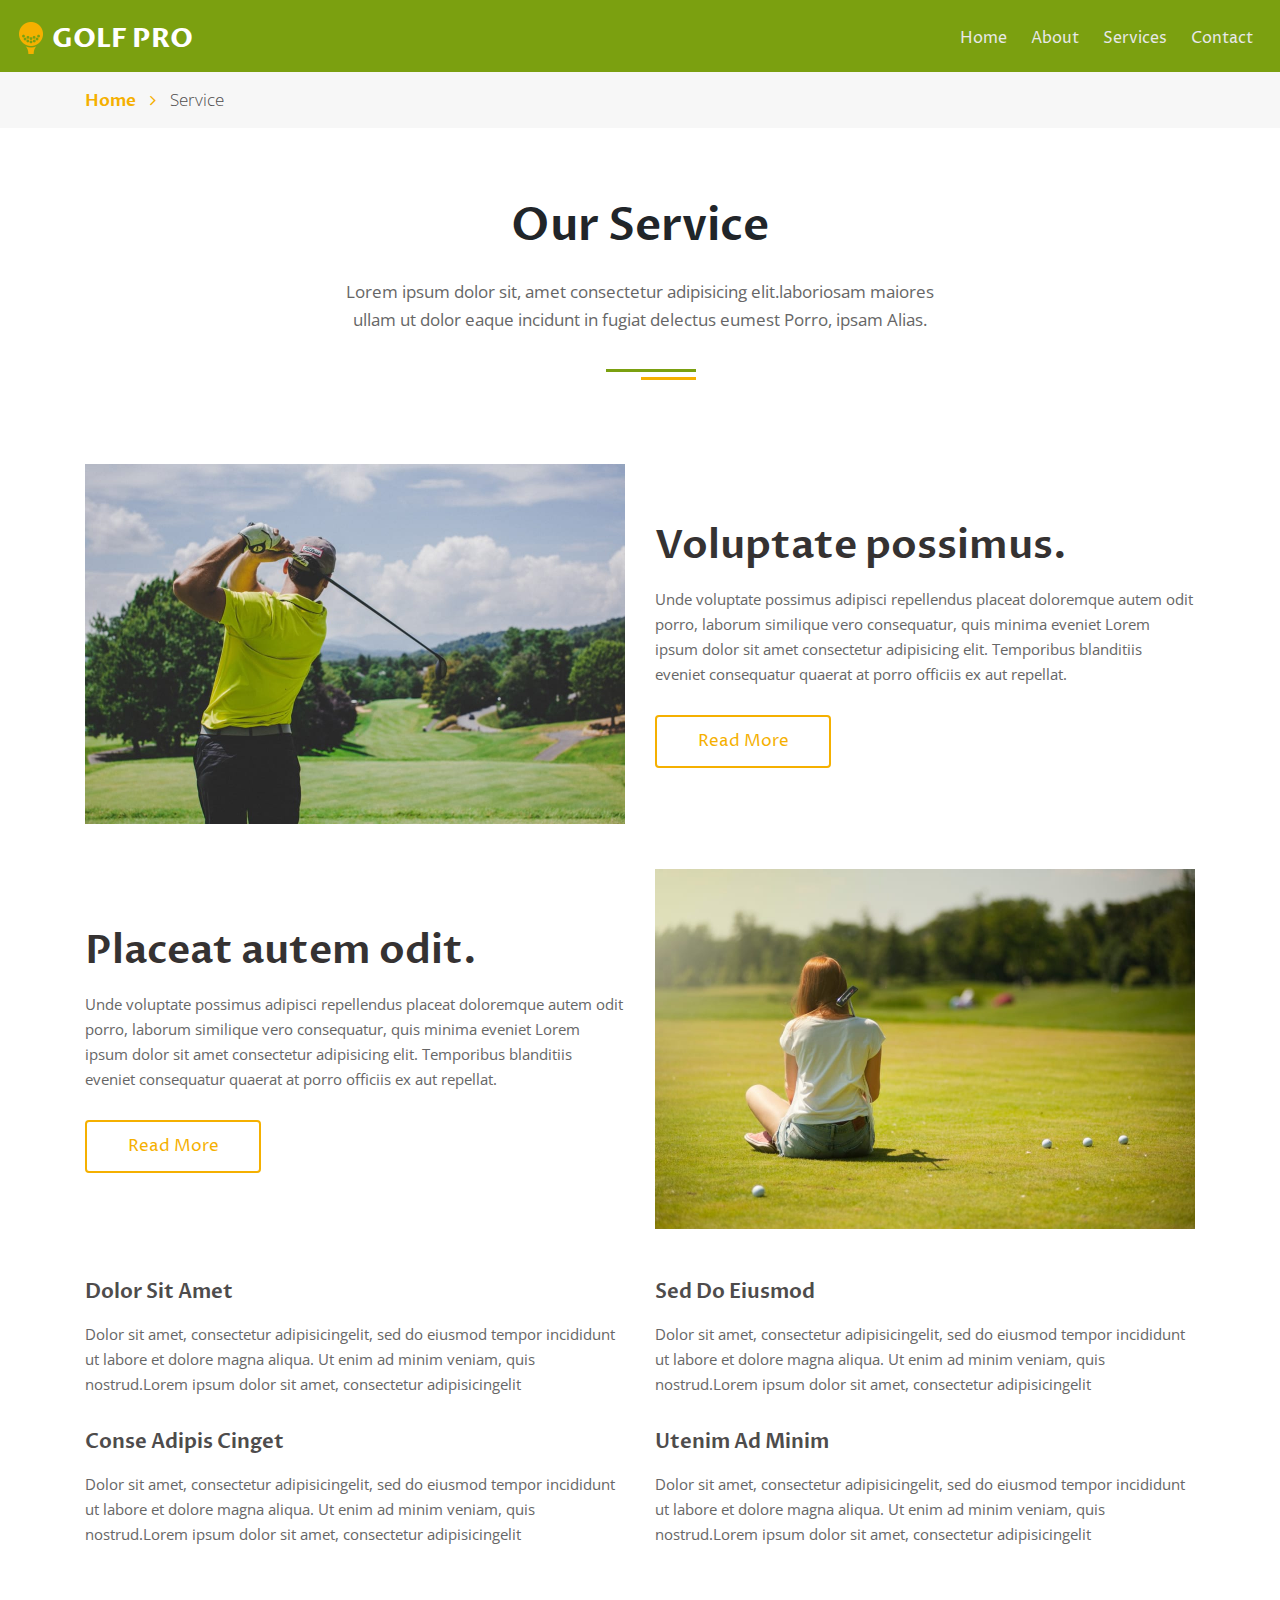
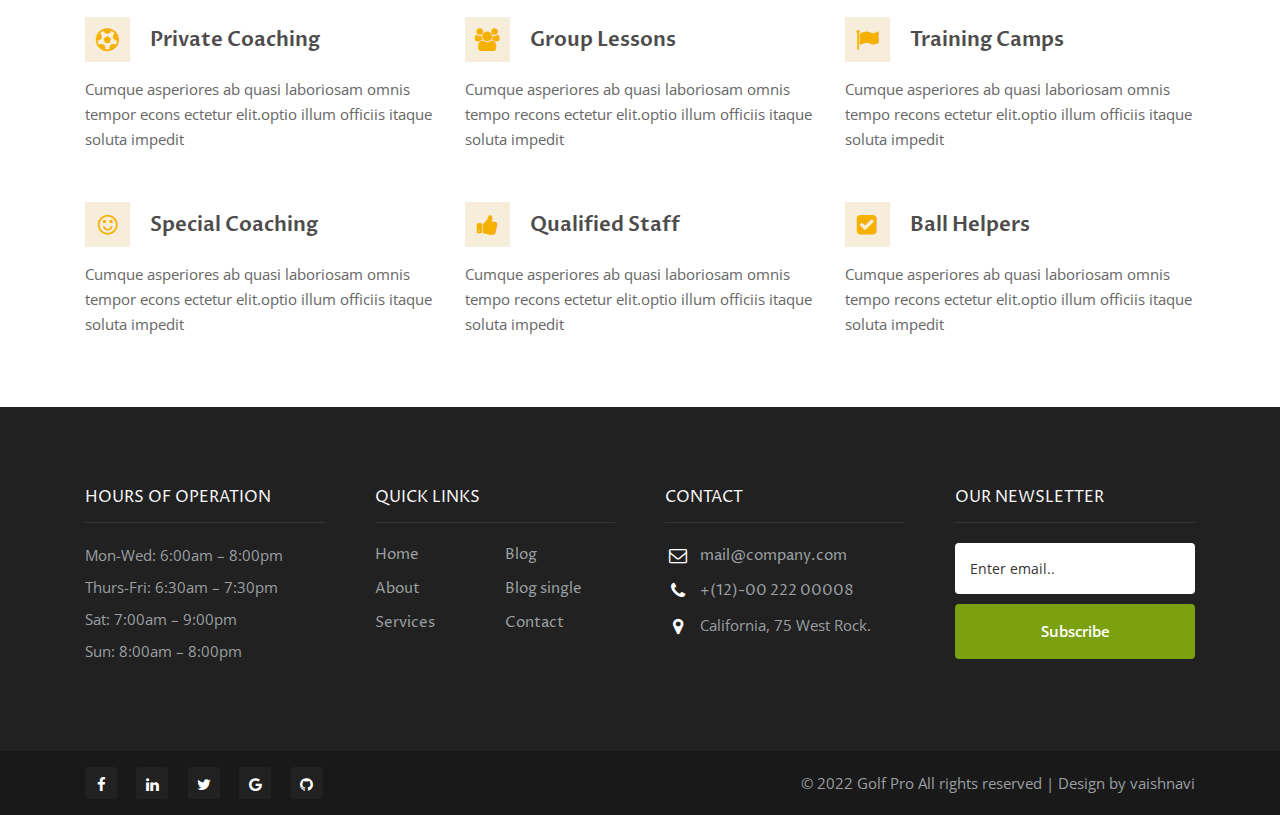
<file: golf-pro-starter_Free29-03-2020_1758104809/starter/services.html>
<!doctype html>
<html lang="en">
  <head>
    <!-- Required meta tags -->
    <meta charset="utf-8">
    <meta name="viewport" content="width=device-width, initial-scale=1, shrink-to-fit=no">

    <title>Golf Pro Sports Category Responsive Web Template | service :: W3layouts</title>

    <!-- Template CSS -->
    <link rel="stylesheet" href="assets/css/style-starter.css">
    <link href="https://fonts.googleapis.com/css?family=Proza+Libre:400,500,700&display=swap" rel="stylesheet">
    <link href="https://fonts.googleapis.com/css?family=Open+Sans:400,600&display=swap" rel="stylesheet">
  </head>
  <body id="home">
<section class=" w3l-header-4 header-sticky">
  <header class="absolute-top">
      <div class="container-fluid">
          <nav class="navbar navbar-expand-lg navbar-light">
              <h1><a class="navbar-brand " href="index.html"><img src="assets/images/golf.png" alt="" class="img-responsive logo-logo">
                      Golf Pro
                  </a></h1>
              <button class="navbar-toggler bg-gradient" type="button" data-toggle="collapse" data-target="#navbarNav"
                  aria-controls="navbarNav" aria-expanded="false" aria-label="Toggle navigation">
                  <span class="navbar-toggler-icon"></span>
              </button>

              <div class="collapse navbar-collapse jus" id="navbarNav">
                  <ul class="navbar-nav ml-auto">
                      <li class="nav-item ">
                          <a class="nav-link" href="index.html">Home <span class="sr-only">(current)</span></a>
                      </li>
                      <li class="nav-item ">
                          <a class="nav-link" href="about.html">About</a>
                      </li>
                      <li class="nav-item ">
                          <a class="nav-link" href="services.html">Services</a>
                      </li>
                      <li class="nav-item ">
                          <a class="nav-link" href="contact.html">Contact</a>
                      </li>
                  </ul>
              </div>
      </div>

      </nav>
      </div>
  </header>
</section>

<script src="assets/js/jquery-3.3.1.min.js"></script> <!-- Common jquery plugin -->
<!--bootstrap working-->
<script src="assets/js/bootstrap.min.js"></script>
<!-- //bootstrap working-->
<!-- disable body scroll which navbar is in active -->
<script>
  $(function () {
      $('.navbar-toggler').click(function () {
          $('body').toggleClass('noscroll');
      })
  });
</script>
<!-- disable body scroll which navbar is in active -->

<!-- breadcrumbs -->
    <section class="w3l-inner-banner-main">
        <div class="about-inner ">
            <div class="container">     
                        <ul class="breadcrumbs-custom-path">
                    <li class="right-side "><a href="index.html" class="">Home <span class="fa fa-angle-right" aria-hidden="true"></span></a> <p></li>
                    <li class="active ">Service</li>
                </ul></div>

            </div>
        </div>
    </section>
<!-- breadcrumbs //-->
<section class="w3l-services-two" id="services">
    <div class="service-single-page ">
        <div class="container">
            <div class="main-titles-head text-center">
                <h3 class="header-name ">
                    Our Service
                </h3>
                <p class="tiltle-para ">Lorem ipsum dolor sit, amet consectetur adipisicing elit.laboriosam maiores ullam
                    ut dolor eaque incidunt in fugiat delectus eumest Porro, ipsam Alias.</p>
                <div class="border-line "></div>
                <div class="border-line2 "></div>
            </div>
            <div class="row service-treat">
                <div class="col-lg-6 image-col">
                    <img src="assets/images/b3.jpg" alt="">
                </div>
                <div class="col-lg-6 text-column ">
                 <h4><a href="about.html" class="">Voluptate possimus.</a></h4>
                    <p class="para  mt-3 mb-1">Unde voluptate possimus adipisci repellendus placeat doloremque autem odit
                        porro, laborum similique vero consequatur, quis minima eveniet Lorem ipsum dolor sit amet
                        consectetur adipisicing elit. Temporibus blanditiis eveniet consequatur quaerat at porro
                        officiis ex aut repellat.</p>
                    <a href="#page" class="btn action-button mt-4">Read more</a>
                </div>
            </div>
                        <div class="row service-treat top-gap">
           
                <div class="col-lg-6 text-column  order-two">
                    <h4><a href="about.html" class="">Placeat autem odit.</a></h4>
                    <p class="para  mt-3 mb-1">Unde voluptate possimus adipisci repellendus placeat doloremque autem odit
                        porro, laborum similique vero consequatur, quis minima eveniet Lorem ipsum dolor sit amet
                        consectetur adipisicing elit. Temporibus blanditiis eveniet consequatur quaerat at porro
                        officiis ex aut repellat.</p>
                    <a href="#page" class="btn action-button mt-4">Read more</a>
                </div>
                <div class="col-lg-6 image-col order-one">
                    <img src="assets/images/b4.jpg" alt="">
                </div>
            </div>
            <div class="main-cont-wthree-3 row mt-5">
                <div class="left-contect-real col-lg-6 col-md-6 col-sm-6 ">
                    <h4><a href="about.html" class=" ">Dolor sit amet</a></h3>
                        <p class="para ">Dolor sit amet, consectetur adipisicingelit, sed do eiusmod tempor incididunt ut
                            labore et dolore magna aliqua. Ut enim ad minim veniam, quis nostrud.Lorem ipsum dolor sit
                            amet, consectetur adipisicingelit</p>

                </div>
                <div class="left-contect-real col-lg-6 col-md-6 col-sm-6 ">
                    <h4><a href="about.html" class=" ">Sed do eiusmod</a></h3>
                        <p class="para ">Dolor sit amet, consectetur adipisicingelit, sed do eiusmod tempor incididunt ut
                            labore et dolore magna aliqua. Ut enim ad minim veniam, quis nostrud.Lorem ipsum dolor sit
                            amet, consectetur adipisicingelit</p>

                </div>
                <div class="left-contect-real col-lg-6 col-md-6 col-sm-6 ">
                    <h4><a href="about.html" class=" ">Conse adipis cinget</a></h3>
                        <p class="para ">Dolor sit amet, consectetur adipisicingelit, sed do eiusmod tempor incididunt ut
                            labore et dolore magna aliqua. Ut enim ad minim veniam, quis nostrud.Lorem ipsum dolor sit
                            amet, consectetur adipisicingelit</p>

                </div>
                <div class="left-contect-real col-lg-6 col-md-6 col-sm-6 ">
                    <h4><a href="about.html" class=" "> Utenim ad minim</a></h3>
                        <p class="para ">Dolor sit amet, consectetur adipisicingelit, sed do eiusmod tempor incididunt ut
                            labore et dolore magna aliqua. Ut enim ad minim veniam, quis nostrud.Lorem ipsum dolor sit
                            amet, consectetur adipisicingelit</p>

                </div>
            </div>
        </div>
    </div>
    </div>
</section>
<section class="w3l-features-4">
    <div class="features4-block ">
        <div class="container">

            <div class="features-effect row ">
                <div class="grids-effect-2  col-lg-4 col-md-6 col-sm-6">
                    <div class="back-color ">
                        <span class="fa fa-futbol-o" aria-hidden="true"></span>
                        <h4><a href="about.html" class="title-head ">Private Coaching</a></h4>
                    </div>
                    <p class="para ">Cumque asperiores ab quasi laboriosam omnis tempor econs ectetur elit.optio
                        illum officiis itaque
                        soluta impedit </p>

                </div>
                <div class=" grids-effect-2  col-lg-4 col-md-6 col-sm-6">
                    <div class="back-color ">
                        <span class="fa fa-users" aria-hidden="true"></span>
                        <h4><a href="about.html" class="title-head ">Group Lessons</a></h4>
                    </div>
                    <p class="para ">Cumque asperiores ab quasi laboriosam omnis tempo recons ectetur elit.optio
                        illum officiis itaque
                        soluta impedit </p>

                </div>
                <div class="grids-effect-2  col-lg-4 col-md-6 col-sm-6">
                    <div class="back-color ">
                        <span class="fa fa-flag" aria-hidden="true"></span>
                        <h4><a href="about.html" class="title-head ">Training Camps</a></h4>
                    </div>
                    <p class="para ">Cumque asperiores ab quasi laboriosam omnis tempo recons ectetur elit.optio
                        illum officiis itaque
                        soluta impedit</p>

                </div>
                <div class="grids-effect-2  col-lg-4 col-md-6 col-sm-6 top-gap">
                    <div class="back-color ">
                        <span class="fa fa-smile-o" aria-hidden="true"></span>
                        <h4><a href="about.html" class="title-head ">Special Coaching
                            </a></h4>
                    </div>
                    <p class="para ">Cumque asperiores ab quasi laboriosam omnis tempor econs ectetur elit.optio
                        illum officiis itaque
                        soluta impedit </p>
                </div>
                <div class=" grids-effect-2  col-lg-4 col-md-6 col-sm-6 top-gap">
                    <div class="back-color ">
                        <span class="fa fa-thumbs-up" aria-hidden="true"></span>
                        <h4><a href="about.html" class="title-head ">Qualified Staff</a></h4>
                    </div>
                    <p class="para ">Cumque asperiores ab quasi laboriosam omnis tempo recons ectetur elit.optio
                        illum officiis itaque
                        soluta impedit </p>

                </div>
                <div class="grids-effect-2  col-lg-4 col-md-6 col-sm-6 top-gap ">
                    <div class="back-color ">
                        <span class="fa fa-check-square" aria-hidden="true"></span>
                        <h4><a href="about.html" class="title-head ">Ball Helpers</a></h4>
                    </div>
                    <p class="para ">Cumque asperiores ab quasi laboriosam omnis tempo recons ectetur elit.optio
                        illum officiis itaque
                        soluta impedit </p>

                </div>
            </div>
        </div>
    </div>
</section>
<section class="w3l-footers-20">
	<div class="footers20 ">
		<div class="container">
					<div class="sub-columns">
						<div class="sub-one-left">
							<h2 class="">Hours of Operation</h2>
							<ul>
								<li class="mb-2 "><p class="">Mon-Wed: 6:00am – 8:00pm</p></li>
								<li class="mb-2 "><p class="">Thurs-Fri: 6:30am – 7:30pm</p></li>
								<li class="mb-2 "><p class="">Sat: 7:00am – 9:00pm</p></li>
								<li class="mb-2 "><p class="">Sun: 8:00am – 8:00pm</p></li>
							</ul>

						</div>
						<div class="sub-two-right">
							<h6 class="">Quick links</h6>
							<div class="footer-footer-ul">
							<ul>
								<li class=""><a href="index.html" class="">Home</a></li>
								<li class=""><a href="about.html" class="">About</a></li>
								<li class=""><a href="services.html" class="">Services</a></li>
							</ul>
							<ul>
									<li class=""><a href="blog-html" class="">Blog</a></li>
									<li class=""><a href="blog-single.html" class="">Blog single</a></li>
									<li class=""><a href="contact.html" class="">Contact</a></li>
							</ul>
						   </div>
						</div>
						<div class="sub-two-right">
							<h6 class="">Contact </h6>
							<div class="column2">
								<div class="href1"><span class="fa fa-envelope-o" aria-hidden="true"></span><a href="mailto:mail@company.com">mail@company.com</a>
								</div>
								<div class="href2"><span class="fa fa-phone" aria-hidden="true"></span><a href="tel:+(12)-00 222 00008">+(12)-00 222 00008</a>
								</div>
								<div>
									<p class="contact-para"><span class="fa fa-map-marker" aria-hidden="true"></span>California, 75 West Rock.</p>
								</div>
							</div>
						</div>
						<div class="sub-two-right">
							<h6 class=""> our Newsletter </h6>
							<form action="#" method="post" class="footer-newsletter">
								<div class="">
									<input type="email" name="email" class="form-input" placeholder="Enter email..">
								</div>
								<button type="submit" class="btn">Subscribe</button>
							</form>
						</div>
					</div>
	</div>
	<div class="below-section">
		<div class="container">
			<div class="copyright-footer">
			<div class="columns">
				<ul class="social">
					<li class=""><a href="#"><span class="fa fa-facebook" aria-hidden="true"></span></a></li>
					<li class=""><a href="#"><span class="fa fa-linkedin" aria-hidden="true"></span></a></li>
					<li class=""><a href="#"><span class="fa fa-twitter" aria-hidden="true"></span></a></li>
					<li class=""><a href="#"><span class="fa fa-google" aria-hidden="true"></span></a></li>
					<li class=""><a href="#"><span class="fa fa-github" aria-hidden="true"></span></a></li>
				</ul>
			</div>
			<div class="columns copy-right text-md-right ">
				<p>© 2022 Golf Pro All rights reserved | Design by vaishnavi </p>
			</div>
		</div>
		</div>
	</div>
	</div>

</section>

<!-- move top -->
<button onclick="topFunction()" id="movetop" title="Go to top">
	<span class="fa fa-angle-up"></span>
</button>
<script>
	// When the user scrolls down 20px from the top of the document, show the button
	window.onscroll = function () {
		scrollFunction()
	};

	function scrollFunction() {
		if (document.body.scrollTop > 20 || document.documentElement.scrollTop > 20) {
			document.getElementById("movetop").style.display = "block";
		} else {
			document.getElementById("movetop").style.display = "none";
		}
	}

	// When the user clicks on the button, scroll to the top of the document
	function topFunction() {
		document.body.scrollTop = 0;
		document.documentElement.scrollTop = 0;
	}
</script>
<!-- /move top -->
</body>

</html>
</file>
<file: golf-pro-starter_Free29-03-2020_1758104809/starter/assets/css/style-starter.css>
@charset "UTF-8";

@font-face {
  font-family: 'FontAwesome';
  src: url("../fonts/fontawesome-webfont.eot?v=4.7.0");
  src: url("../fonts/fontawesome-webfont.eot?#iefix&v=4.7.0") format("embedded-opentype"), url("../fonts/fontawesome-webfont.woff2?v=4.7.0") format("woff2"), url("../fonts/fontawesome-webfont.woff?v=4.7.0") format("woff"), url("../fonts/fontawesome-webfont.ttf?v=4.7.0") format("truetype"), url("../fonts/fontawesome-webfont.svg?v=4.7.0#fontawesomeregular") format("svg");
  font-weight: normal;
  font-style: normal; }

.fa {
  display: inline-block;
  font: normal normal normal 14px/1 FontAwesome;
  font-size: inherit;
  text-rendering: auto;
  -webkit-font-smoothing: antialiased;
  -moz-osx-font-smoothing: grayscale; }

/* makes the font 33% larger relative to the icon container */
.fa-lg {
  font-size: 1.33333em;
  line-height: 0.75em;
  vertical-align: -15%; }

.fa-2x {
  font-size: 2em; }

.fa-3x {
  font-size: 3em; }

.fa-4x {
  font-size: 4em; }

.fa-5x {
  font-size: 5em; }

.fa-fw {
  width: 1.28571em;
  text-align: center; }

.fa-ul {
  padding-left: 0;
  margin-left: 2.14286em;
  list-style-type: none; }
  .fa-ul > li {
    position: relative; }

.fa-li {
  position: absolute;
  left: -2.14286em;
  width: 2.14286em;
  top: 0.14286em;
  text-align: center; }
  .fa-li.fa-lg {
    left: -1.85714em; }

.fa-border {
  padding: .2em .25em .15em;
  border: solid 0.08em #eee;
  border-radius: .1em; }

.fa-pull-left {
  float: left; }

.fa-pull-right {
  float: right; }

.fa.fa-pull-left {
  margin-right: .3em; }

.fa.fa-pull-right {
  margin-left: .3em; }

/* Deprecated as of 4.4.0 */
.pull-right {
  float: right; }

.pull-left {
  float: left; }

.fa.pull-left {
  margin-right: .3em; }

.fa.pull-right {
  margin-left: .3em; }

.fa-spin {
  -webkit-animation: fa-spin 2s infinite linear;
  animation: fa-spin 2s infinite linear; }

.fa-pulse {
  -webkit-animation: fa-spin 1s infinite steps(8);
  animation: fa-spin 1s infinite steps(8); }

@-webkit-keyframes fa-spin {
  0% {
    transform: rotate(0deg); }
  100% {
    transform: rotate(359deg); } }

@keyframes fa-spin {
  0% {
    transform: rotate(0deg); }
  100% {
    transform: rotate(359deg); } }

.fa-rotate-90 {
  -ms-filter: "progid:DXImageTransform.Microsoft.BasicImage(rotation=1)";
  transform: rotate(90deg); }

.fa-rotate-180 {
  -ms-filter: "progid:DXImageTransform.Microsoft.BasicImage(rotation=2)";
  transform: rotate(180deg); }

.fa-rotate-270 {
  -ms-filter: "progid:DXImageTransform.Microsoft.BasicImage(rotation=3)";
  transform: rotate(270deg); }

.fa-flip-horizontal {
  -ms-filter: "progid:DXImageTransform.Microsoft.BasicImage(rotation=0, mirror=1)";
  transform: scale(-1, 1); }

.fa-flip-vertical {
  -ms-filter: "progid:DXImageTransform.Microsoft.BasicImage(rotation=2, mirror=1)";
  transform: scale(1, -1); }

:root .fa-rotate-90,
:root .fa-rotate-180,
:root .fa-rotate-270,
:root .fa-flip-horizontal,
:root .fa-flip-vertical {
  -webkit-filter: none;
          filter: none; }

.fa-stack {
  position: relative;
  display: inline-block;
  width: 2em;
  height: 2em;
  line-height: 2em;
  vertical-align: middle; }

.fa-stack-1x, .fa-stack-2x {
  position: absolute;
  left: 0;
  width: 100%;
  text-align: center; }

.fa-stack-1x {
  line-height: inherit; }

.fa-stack-2x {
  font-size: 2em; }

.fa-inverse {
  color: #fff; }

/* Font Awesome uses the Unicode Private Use Area (PUA) to ensure screen
   readers do not read off random characters that represent icons */
.fa-glass:before {
  content: ""; }

.fa-music:before {
  content: ""; }

.fa-search:before {
  content: ""; }

.fa-envelope-o:before {
  content: ""; }

.fa-heart:before {
  content: ""; }

.fa-star:before {
  content: ""; }

.fa-star-o:before {
  content: ""; }

.fa-user:before {
  content: ""; }

.fa-film:before {
  content: ""; }

.fa-th-large:before {
  content: ""; }

.fa-th:before {
  content: ""; }

.fa-th-list:before {
  content: ""; }

.fa-check:before {
  content: ""; }

.fa-remove:before,
.fa-close:before,
.fa-times:before {
  content: ""; }

.fa-search-plus:before {
  content: ""; }

.fa-search-minus:before {
  content: ""; }

.fa-power-off:before {
  content: ""; }

.fa-signal:before {
  content: ""; }

.fa-gear:before,
.fa-cog:before {
  content: ""; }

.fa-trash-o:before {
  content: ""; }

.fa-home:before {
  content: ""; }

.fa-file-o:before {
  content: ""; }

.fa-clock-o:before {
  content: ""; }

.fa-road:before {
  content: ""; }

.fa-download:before {
  content: ""; }

.fa-arrow-circle-o-down:before {
  content: ""; }

.fa-arrow-circle-o-up:before {
  content: ""; }

.fa-inbox:before {
  content: ""; }

.fa-play-circle-o:before {
  content: ""; }

.fa-rotate-right:before,
.fa-repeat:before {
  content: ""; }

.fa-refresh:before {
  content: ""; }

.fa-list-alt:before {
  content: ""; }

.fa-lock:before {
  content: ""; }

.fa-flag:before {
  content: ""; }

.fa-headphones:before {
  content: ""; }

.fa-volume-off:before {
  content: ""; }

.fa-volume-down:before {
  content: ""; }

.fa-volume-up:before {
  content: ""; }

.fa-qrcode:before {
  content: ""; }

.fa-barcode:before {
  content: ""; }

.fa-tag:before {
  content: ""; }

.fa-tags:before {
  content: ""; }

.fa-book:before {
  content: ""; }

.fa-bookmark:before {
  content: ""; }

.fa-print:before {
  content: ""; }

.fa-camera:before {
  content: ""; }

.fa-font:before {
  content: ""; }

.fa-bold:before {
  content: ""; }

.fa-italic:before {
  content: ""; }

.fa-text-height:before {
  content: ""; }

.fa-text-width:before {
  content: ""; }

.fa-align-left:before {
  content: ""; }

.fa-align-center:before {
  content: ""; }

.fa-align-right:before {
  content: ""; }

.fa-align-justify:before {
  content: ""; }

.fa-list:before {
  content: ""; }

.fa-dedent:before,
.fa-outdent:before {
  content: ""; }

.fa-indent:before {
  content: ""; }

.fa-video-camera:before {
  content: ""; }

.fa-photo:before,
.fa-image:before,
.fa-picture-o:before {
  content: ""; }

.fa-pencil:before {
  content: ""; }

.fa-map-marker:before {
  content: ""; }

.fa-adjust:before {
  content: ""; }

.fa-tint:before {
  content: ""; }

.fa-edit:before,
.fa-pencil-square-o:before {
  content: ""; }

.fa-share-square-o:before {
  content: ""; }

.fa-check-square-o:before {
  content: ""; }

.fa-arrows:before {
  content: ""; }

.fa-step-backward:before {
  content: ""; }

.fa-fast-backward:before {
  content: ""; }

.fa-backward:before {
  content: ""; }

.fa-play:before {
  content: ""; }

.fa-pause:before {
  content: ""; }

.fa-stop:before {
  content: ""; }

.fa-forward:before {
  content: ""; }

.fa-fast-forward:before {
  content: ""; }

.fa-step-forward:before {
  content: ""; }

.fa-eject:before {
  content: ""; }

.fa-chevron-left:before {
  content: ""; }

.fa-chevron-right:before {
  content: ""; }

.fa-plus-circle:before {
  content: ""; }

.fa-minus-circle:before {
  content: ""; }

.fa-times-circle:before {
  content: ""; }

.fa-check-circle:before {
  content: ""; }

.fa-question-circle:before {
  content: ""; }

.fa-info-circle:before {
  content: ""; }

.fa-crosshairs:before {
  content: ""; }

.fa-times-circle-o:before {
  content: ""; }

.fa-check-circle-o:before {
  content: ""; }

.fa-ban:before {
  content: ""; }

.fa-arrow-left:before {
  content: ""; }

.fa-arrow-right:before {
  content: ""; }

.fa-arrow-up:before {
  content: ""; }

.fa-arrow-down:before {
  content: ""; }

.fa-mail-forward:before,
.fa-share:before {
  content: ""; }

.fa-expand:before {
  content: ""; }

.fa-compress:before {
  content: ""; }

.fa-plus:before {
  content: ""; }

.fa-minus:before {
  content: ""; }

.fa-asterisk:before {
  content: ""; }

.fa-exclamation-circle:before {
  content: ""; }

.fa-gift:before {
  content: ""; }

.fa-leaf:before {
  content: ""; }

.fa-fire:before {
  content: ""; }

.fa-eye:before {
  content: ""; }

.fa-eye-slash:before {
  content: ""; }

.fa-warning:before,
.fa-exclamation-triangle:before {
  content: ""; }

.fa-plane:before {
  content: ""; }

.fa-calendar:before {
  content: ""; }

.fa-random:before {
  content: ""; }

.fa-comment:before {
  content: ""; }

.fa-magnet:before {
  content: ""; }

.fa-chevron-up:before {
  content: ""; }

.fa-chevron-down:before {
  content: ""; }

.fa-retweet:before {
  content: ""; }

.fa-shopping-cart:before {
  content: ""; }

.fa-folder:before {
  content: ""; }

.fa-folder-open:before {
  content: ""; }

.fa-arrows-v:before {
  content: ""; }

.fa-arrows-h:before {
  content: ""; }

.fa-bar-chart-o:before,
.fa-bar-chart:before {
  content: ""; }

.fa-twitter-square:before {
  content: ""; }

.fa-facebook-square:before {
  content: ""; }

.fa-camera-retro:before {
  content: ""; }

.fa-key:before {
  content: ""; }

.fa-gears:before,
.fa-cogs:before {
  content: ""; }

.fa-comments:before {
  content: ""; }

.fa-thumbs-o-up:before {
  content: ""; }

.fa-thumbs-o-down:before {
  content: ""; }

.fa-star-half:before {
  content: ""; }

.fa-heart-o:before {
  content: ""; }

.fa-sign-out:before {
  content: ""; }

.fa-linkedin-square:before {
  content: ""; }

.fa-thumb-tack:before {
  content: ""; }

.fa-external-link:before {
  content: ""; }

.fa-sign-in:before {
  content: ""; }

.fa-trophy:before {
  content: ""; }

.fa-github-square:before {
  content: ""; }

.fa-upload:before {
  content: ""; }

.fa-lemon-o:before {
  content: ""; }

.fa-phone:before {
  content: ""; }

.fa-square-o:before {
  content: ""; }

.fa-bookmark-o:before {
  content: ""; }

.fa-phone-square:before {
  content: ""; }

.fa-twitter:before {
  content: ""; }

.fa-facebook-f:before,
.fa-facebook:before {
  content: ""; }

.fa-github:before {
  content: ""; }

.fa-unlock:before {
  content: ""; }

.fa-credit-card:before {
  content: ""; }

.fa-feed:before,
.fa-rss:before {
  content: ""; }

.fa-hdd-o:before {
  content: ""; }

.fa-bullhorn:before {
  content: ""; }

.fa-bell:before {
  content: ""; }

.fa-certificate:before {
  content: ""; }

.fa-hand-o-right:before {
  content: ""; }

.fa-hand-o-left:before {
  content: ""; }

.fa-hand-o-up:before {
  content: ""; }

.fa-hand-o-down:before {
  content: ""; }

.fa-arrow-circle-left:before {
  content: ""; }

.fa-arrow-circle-right:before {
  content: ""; }

.fa-arrow-circle-up:before {
  content: ""; }

.fa-arrow-circle-down:before {
  content: ""; }

.fa-globe:before {
  content: ""; }

.fa-wrench:before {
  content: ""; }

.fa-tasks:before {
  content: ""; }

.fa-filter:before {
  content: ""; }

.fa-briefcase:before {
  content: ""; }

.fa-arrows-alt:before {
  content: ""; }

.fa-group:before,
.fa-users:before {
  content: ""; }

.fa-chain:before,
.fa-link:before {
  content: ""; }

.fa-cloud:before {
  content: ""; }

.fa-flask:before {
  content: ""; }

.fa-cut:before,
.fa-scissors:before {
  content: ""; }

.fa-copy:before,
.fa-files-o:before {
  content: ""; }

.fa-paperclip:before {
  content: ""; }

.fa-save:before,
.fa-floppy-o:before {
  content: ""; }

.fa-square:before {
  content: ""; }

.fa-navicon:before,
.fa-reorder:before,
.fa-bars:before {
  content: ""; }

.fa-list-ul:before {
  content: ""; }

.fa-list-ol:before {
  content: ""; }

.fa-strikethrough:before {
  content: ""; }

.fa-underline:before {
  content: ""; }

.fa-table:before {
  content: ""; }

.fa-magic:before {
  content: ""; }

.fa-truck:before {
  content: ""; }

.fa-pinterest:before {
  content: ""; }

.fa-pinterest-square:before {
  content: ""; }

.fa-google-plus-square:before {
  content: ""; }

.fa-google-plus:before {
  content: ""; }

.fa-money:before {
  content: ""; }

.fa-caret-down:before {
  content: ""; }

.fa-caret-up:before {
  content: ""; }

.fa-caret-left:before {
  content: ""; }

.fa-caret-right:before {
  content: ""; }

.fa-columns:before {
  content: ""; }

.fa-unsorted:before,
.fa-sort:before {
  content: ""; }

.fa-sort-down:before,
.fa-sort-desc:before {
  content: ""; }

.fa-sort-up:before,
.fa-sort-asc:before {
  content: ""; }

.fa-envelope:before {
  content: ""; }

.fa-linkedin:before {
  content: ""; }

.fa-rotate-left:before,
.fa-undo:before {
  content: ""; }

.fa-legal:before,
.fa-gavel:before {
  content: ""; }

.fa-dashboard:before,
.fa-tachometer:before {
  content: ""; }

.fa-comment-o:before {
  content: ""; }

.fa-comments-o:before {
  content: ""; }

.fa-flash:before,
.fa-bolt:before {
  content: ""; }

.fa-sitemap:before {
  content: ""; }

.fa-umbrella:before {
  content: ""; }

.fa-paste:before,
.fa-clipboard:before {
  content: ""; }

.fa-lightbulb-o:before {
  content: ""; }

.fa-exchange:before {
  content: ""; }

.fa-cloud-download:before {
  content: ""; }

.fa-cloud-upload:before {
  content: ""; }

.fa-user-md:before {
  content: ""; }

.fa-stethoscope:before {
  content: ""; }

.fa-suitcase:before {
  content: ""; }

.fa-bell-o:before {
  content: ""; }

.fa-coffee:before {
  content: ""; }

.fa-cutlery:before {
  content: ""; }

.fa-file-text-o:before {
  content: ""; }

.fa-building-o:before {
  content: ""; }

.fa-hospital-o:before {
  content: ""; }

.fa-ambulance:before {
  content: ""; }

.fa-medkit:before {
  content: ""; }

.fa-fighter-jet:before {
  content: ""; }

.fa-beer:before {
  content: ""; }

.fa-h-square:before {
  content: ""; }

.fa-plus-square:before {
  content: ""; }

.fa-angle-double-left:before {
  content: ""; }

.fa-angle-double-right:before {
  content: ""; }

.fa-angle-double-up:before {
  content: ""; }

.fa-angle-double-down:before {
  content: ""; }

.fa-angle-left:before {
  content: ""; }

.fa-angle-right:before {
  content: ""; }

.fa-angle-up:before {
  content: ""; }

.fa-angle-down:before {
  content: ""; }

.fa-desktop:before {
  content: ""; }

.fa-laptop:before {
  content: ""; }

.fa-tablet:before {
  content: ""; }

.fa-mobile-phone:before,
.fa-mobile:before {
  content: ""; }

.fa-circle-o:before {
  content: ""; }

.fa-quote-left:before {
  content: ""; }

.fa-quote-right:before {
  content: ""; }

.fa-spinner:before {
  content: ""; }

.fa-circle:before {
  content: ""; }

.fa-mail-reply:before,
.fa-reply:before {
  content: ""; }

.fa-github-alt:before {
  content: ""; }

.fa-folder-o:before {
  content: ""; }

.fa-folder-open-o:before {
  content: ""; }

.fa-smile-o:before {
  content: ""; }

.fa-frown-o:before {
  content: ""; }

.fa-meh-o:before {
  content: ""; }

.fa-gamepad:before {
  content: ""; }

.fa-keyboard-o:before {
  content: ""; }

.fa-flag-o:before {
  content: ""; }

.fa-flag-checkered:before {
  content: ""; }

.fa-terminal:before {
  content: ""; }

.fa-code:before {
  content: ""; }

.fa-mail-reply-all:before,
.fa-reply-all:before {
  content: ""; }

.fa-star-half-empty:before,
.fa-star-half-full:before,
.fa-star-half-o:before {
  content: ""; }

.fa-location-arrow:before {
  content: ""; }

.fa-crop:before {
  content: ""; }

.fa-code-fork:before {
  content: ""; }

.fa-unlink:before,
.fa-chain-broken:before {
  content: ""; }

.fa-question:before {
  content: ""; }

.fa-info:before {
  content: ""; }

.fa-exclamation:before {
  content: ""; }

.fa-superscript:before {
  content: ""; }

.fa-subscript:before {
  content: ""; }

.fa-eraser:before {
  content: ""; }

.fa-puzzle-piece:before {
  content: ""; }

.fa-microphone:before {
  content: ""; }

.fa-microphone-slash:before {
  content: ""; }

.fa-shield:before {
  content: ""; }

.fa-calendar-o:before {
  content: ""; }

.fa-fire-extinguisher:before {
  content: ""; }

.fa-rocket:before {
  content: ""; }

.fa-maxcdn:before {
  content: ""; }

.fa-chevron-circle-left:before {
  content: ""; }

.fa-chevron-circle-right:before {
  content: ""; }

.fa-chevron-circle-up:before {
  content: ""; }

.fa-chevron-circle-down:before {
  content: ""; }

.fa-html5:before {
  content: ""; }

.fa-css3:before {
  content: ""; }

.fa-anchor:before {
  content: ""; }

.fa-unlock-alt:before {
  content: ""; }

.fa-bullseye:before {
  content: ""; }

.fa-ellipsis-h:before {
  content: ""; }

.fa-ellipsis-v:before {
  content: ""; }

.fa-rss-square:before {
  content: ""; }

.fa-play-circle:before {
  content: ""; }

.fa-ticket:before {
  content: ""; }

.fa-minus-square:before {
  content: ""; }

.fa-minus-square-o:before {
  content: ""; }

.fa-level-up:before {
  content: ""; }

.fa-level-down:before {
  content: ""; }

.fa-check-square:before {
  content: ""; }

.fa-pencil-square:before {
  content: ""; }

.fa-external-link-square:before {
  content: ""; }

.fa-share-square:before {
  content: ""; }

.fa-compass:before {
  content: ""; }

.fa-toggle-down:before,
.fa-caret-square-o-down:before {
  content: ""; }

.fa-toggle-up:before,
.fa-caret-square-o-up:before {
  content: ""; }

.fa-toggle-right:before,
.fa-caret-square-o-right:before {
  content: ""; }

.fa-euro:before,
.fa-eur:before {
  content: ""; }

.fa-gbp:before {
  content: ""; }

.fa-dollar:before,
.fa-usd:before {
  content: ""; }

.fa-rupee:before,
.fa-inr:before {
  content: ""; }

.fa-cny:before,
.fa-rmb:before,
.fa-yen:before,
.fa-jpy:before {
  content: ""; }

.fa-ruble:before,
.fa-rouble:before,
.fa-rub:before {
  content: ""; }

.fa-won:before,
.fa-krw:before {
  content: ""; }

.fa-bitcoin:before,
.fa-btc:before {
  content: ""; }

.fa-file:before {
  content: ""; }

.fa-file-text:before {
  content: ""; }

.fa-sort-alpha-asc:before {
  content: ""; }

.fa-sort-alpha-desc:before {
  content: ""; }

.fa-sort-amount-asc:before {
  content: ""; }

.fa-sort-amount-desc:before {
  content: ""; }

.fa-sort-numeric-asc:before {
  content: ""; }

.fa-sort-numeric-desc:before {
  content: ""; }

.fa-thumbs-up:before {
  content: ""; }

.fa-thumbs-down:before {
  content: ""; }

.fa-youtube-square:before {
  content: ""; }

.fa-youtube:before {
  content: ""; }

.fa-xing:before {
  content: ""; }

.fa-xing-square:before {
  content: ""; }

.fa-youtube-play:before {
  content: ""; }

.fa-dropbox:before {
  content: ""; }

.fa-stack-overflow:before {
  content: ""; }

.fa-instagram:before {
  content: ""; }

.fa-flickr:before {
  content: ""; }

.fa-adn:before {
  content: ""; }

.fa-bitbucket:before {
  content: ""; }

.fa-bitbucket-square:before {
  content: ""; }

.fa-tumblr:before {
  content: ""; }

.fa-tumblr-square:before {
  content: ""; }

.fa-long-arrow-down:before {
  content: ""; }

.fa-long-arrow-up:before {
  content: ""; }

.fa-long-arrow-left:before {
  content: ""; }

.fa-long-arrow-right:before {
  content: ""; }

.fa-apple:before {
  content: ""; }

.fa-windows:before {
  content: ""; }

.fa-android:before {
  content: ""; }

.fa-linux:before {
  content: ""; }

.fa-dribbble:before {
  content: ""; }

.fa-skype:before {
  content: ""; }

.fa-foursquare:before {
  content: ""; }

.fa-trello:before {
  content: ""; }

.fa-female:before {
  content: ""; }

.fa-male:before {
  content: ""; }

.fa-gittip:before,
.fa-gratipay:before {
  content: ""; }

.fa-sun-o:before {
  content: ""; }

.fa-moon-o:before {
  content: ""; }

.fa-archive:before {
  content: ""; }

.fa-bug:before {
  content: ""; }

.fa-vk:before {
  content: ""; }

.fa-weibo:before {
  content: ""; }

.fa-renren:before {
  content: ""; }

.fa-pagelines:before {
  content: ""; }

.fa-stack-exchange:before {
  content: ""; }

.fa-arrow-circle-o-right:before {
  content: ""; }

.fa-arrow-circle-o-left:before {
  content: ""; }

.fa-toggle-left:before,
.fa-caret-square-o-left:before {
  content: ""; }

.fa-dot-circle-o:before {
  content: ""; }

.fa-wheelchair:before {
  content: ""; }

.fa-vimeo-square:before {
  content: ""; }

.fa-turkish-lira:before,
.fa-try:before {
  content: ""; }

.fa-plus-square-o:before {
  content: ""; }

.fa-space-shuttle:before {
  content: ""; }

.fa-slack:before {
  content: ""; }

.fa-envelope-square:before {
  content: ""; }

.fa-wordpress:before {
  content: ""; }

.fa-openid:before {
  content: ""; }

.fa-institution:before,
.fa-bank:before,
.fa-university:before {
  content: ""; }

.fa-mortar-board:before,
.fa-graduation-cap:before {
  content: ""; }

.fa-yahoo:before {
  content: ""; }

.fa-google:before {
  content: ""; }

.fa-reddit:before {
  content: ""; }

.fa-reddit-square:before {
  content: ""; }

.fa-stumbleupon-circle:before {
  content: ""; }

.fa-stumbleupon:before {
  content: ""; }

.fa-delicious:before {
  content: ""; }

.fa-digg:before {
  content: ""; }

.fa-pied-piper-pp:before {
  content: ""; }

.fa-pied-piper-alt:before {
  content: ""; }

.fa-drupal:before {
  content: ""; }

.fa-joomla:before {
  content: ""; }

.fa-language:before {
  content: ""; }

.fa-fax:before {
  content: ""; }

.fa-building:before {
  content: ""; }

.fa-child:before {
  content: ""; }

.fa-paw:before {
  content: ""; }

.fa-spoon:before {
  content: ""; }

.fa-cube:before {
  content: ""; }

.fa-cubes:before {
  content: ""; }

.fa-behance:before {
  content: ""; }

.fa-behance-square:before {
  content: ""; }

.fa-steam:before {
  content: ""; }

.fa-steam-square:before {
  content: ""; }

.fa-recycle:before {
  content: ""; }

.fa-automobile:before,
.fa-car:before {
  content: ""; }

.fa-cab:before,
.fa-taxi:before {
  content: ""; }

.fa-tree:before {
  content: ""; }

.fa-spotify:before {
  content: ""; }

.fa-deviantart:before {
  content: ""; }

.fa-soundcloud:before {
  content: ""; }

.fa-database:before {
  content: ""; }

.fa-file-pdf-o:before {
  content: ""; }

.fa-file-word-o:before {
  content: ""; }

.fa-file-excel-o:before {
  content: ""; }

.fa-file-powerpoint-o:before {
  content: ""; }

.fa-file-photo-o:before,
.fa-file-picture-o:before,
.fa-file-image-o:before {
  content: ""; }

.fa-file-zip-o:before,
.fa-file-archive-o:before {
  content: ""; }

.fa-file-sound-o:before,
.fa-file-audio-o:before {
  content: ""; }

.fa-file-movie-o:before,
.fa-file-video-o:before {
  content: ""; }

.fa-file-code-o:before {
  content: ""; }

.fa-vine:before {
  content: ""; }

.fa-codepen:before {
  content: ""; }

.fa-jsfiddle:before {
  content: ""; }

.fa-life-bouy:before,
.fa-life-buoy:before,
.fa-life-saver:before,
.fa-support:before,
.fa-life-ring:before {
  content: ""; }

.fa-circle-o-notch:before {
  content: ""; }

.fa-ra:before,
.fa-resistance:before,
.fa-rebel:before {
  content: ""; }

.fa-ge:before,
.fa-empire:before {
  content: ""; }

.fa-git-square:before {
  content: ""; }

.fa-git:before {
  content: ""; }

.fa-y-combinator-square:before,
.fa-yc-square:before,
.fa-hacker-news:before {
  content: ""; }

.fa-tencent-weibo:before {
  content: ""; }

.fa-qq:before {
  content: ""; }

.fa-wechat:before,
.fa-weixin:before {
  content: ""; }

.fa-send:before,
.fa-paper-plane:before {
  content: ""; }

.fa-send-o:before,
.fa-paper-plane-o:before {
  content: ""; }

.fa-history:before {
  content: ""; }

.fa-circle-thin:before {
  content: ""; }

.fa-header:before {
  content: ""; }

.fa-paragraph:before {
  content: ""; }

.fa-sliders:before {
  content: ""; }

.fa-share-alt:before {
  content: ""; }

.fa-share-alt-square:before {
  content: ""; }

.fa-bomb:before {
  content: ""; }

.fa-soccer-ball-o:before,
.fa-futbol-o:before {
  content: ""; }

.fa-tty:before {
  content: ""; }

.fa-binoculars:before {
  content: ""; }

.fa-plug:before {
  content: ""; }

.fa-slideshare:before {
  content: ""; }

.fa-twitch:before {
  content: ""; }

.fa-yelp:before {
  content: ""; }

.fa-newspaper-o:before {
  content: ""; }

.fa-wifi:before {
  content: ""; }

.fa-calculator:before {
  content: ""; }

.fa-paypal:before {
  content: ""; }

.fa-google-wallet:before {
  content: ""; }

.fa-cc-visa:before {
  content: ""; }

.fa-cc-mastercard:before {
  content: ""; }

.fa-cc-discover:before {
  content: ""; }

.fa-cc-amex:before {
  content: ""; }

.fa-cc-paypal:before {
  content: ""; }

.fa-cc-stripe:before {
  content: ""; }

.fa-bell-slash:before {
  content: ""; }

.fa-bell-slash-o:before {
  content: ""; }

.fa-trash:before {
  content: ""; }

.fa-copyright:before {
  content: ""; }

.fa-at:before {
  content: ""; }

.fa-eyedropper:before {
  content: ""; }

.fa-paint-brush:before {
  content: ""; }

.fa-birthday-cake:before {
  content: ""; }

.fa-area-chart:before {
  content: ""; }

.fa-pie-chart:before {
  content: ""; }

.fa-line-chart:before {
  content: ""; }

.fa-lastfm:before {
  content: ""; }

.fa-lastfm-square:before {
  content: ""; }

.fa-toggle-off:before {
  content: ""; }

.fa-toggle-on:before {
  content: ""; }

.fa-bicycle:before {
  content: ""; }

.fa-bus:before {
  content: ""; }

.fa-ioxhost:before {
  content: ""; }

.fa-angellist:before {
  content: ""; }

.fa-cc:before {
  content: ""; }

.fa-shekel:before,
.fa-sheqel:before,
.fa-ils:before {
  content: ""; }

.fa-meanpath:before {
  content: ""; }

.fa-buysellads:before {
  content: ""; }

.fa-connectdevelop:before {
  content: ""; }

.fa-dashcube:before {
  content: ""; }

.fa-forumbee:before {
  content: ""; }

.fa-leanpub:before {
  content: ""; }

.fa-sellsy:before {
  content: ""; }

.fa-shirtsinbulk:before {
  content: ""; }

.fa-simplybuilt:before {
  content: ""; }

.fa-skyatlas:before {
  content: ""; }

.fa-cart-plus:before {
  content: ""; }

.fa-cart-arrow-down:before {
  content: ""; }

.fa-diamond:before {
  content: ""; }

.fa-ship:before {
  content: ""; }

.fa-user-secret:before {
  content: ""; }

.fa-motorcycle:before {
  content: ""; }

.fa-street-view:before {
  content: ""; }

.fa-heartbeat:before {
  content: ""; }

.fa-venus:before {
  content: ""; }

.fa-mars:before {
  content: ""; }

.fa-mercury:before {
  content: ""; }

.fa-intersex:before,
.fa-transgender:before {
  content: ""; }

.fa-transgender-alt:before {
  content: ""; }

.fa-venus-double:before {
  content: ""; }

.fa-mars-double:before {
  content: ""; }

.fa-venus-mars:before {
  content: ""; }

.fa-mars-stroke:before {
  content: ""; }

.fa-mars-stroke-v:before {
  content: ""; }

.fa-mars-stroke-h:before {
  content: ""; }

.fa-neuter:before {
  content: ""; }

.fa-genderless:before {
  content: ""; }

.fa-facebook-official:before {
  content: ""; }

.fa-pinterest-p:before {
  content: ""; }

.fa-whatsapp:before {
  content: ""; }

.fa-server:before {
  content: ""; }

.fa-user-plus:before {
  content: ""; }

.fa-user-times:before {
  content: ""; }

.fa-hotel:before,
.fa-bed:before {
  content: ""; }

.fa-viacoin:before {
  content: ""; }

.fa-train:before {
  content: ""; }

.fa-subway:before {
  content: ""; }

.fa-medium:before {
  content: ""; }

.fa-yc:before,
.fa-y-combinator:before {
  content: ""; }

.fa-optin-monster:before {
  content: ""; }

.fa-opencart:before {
  content: ""; }

.fa-expeditedssl:before {
  content: ""; }

.fa-battery-4:before,
.fa-battery:before,
.fa-battery-full:before {
  content: ""; }

.fa-battery-3:before,
.fa-battery-three-quarters:before {
  content: ""; }

.fa-battery-2:before,
.fa-battery-half:before {
  content: ""; }

.fa-battery-1:before,
.fa-battery-quarter:before {
  content: ""; }

.fa-battery-0:before,
.fa-battery-empty:before {
  content: ""; }

.fa-mouse-pointer:before {
  content: ""; }

.fa-i-cursor:before {
  content: ""; }

.fa-object-group:before {
  content: ""; }

.fa-object-ungroup:before {
  content: ""; }

.fa-sticky-note:before {
  content: ""; }

.fa-sticky-note-o:before {
  content: ""; }

.fa-cc-jcb:before {
  content: ""; }

.fa-cc-diners-club:before {
  content: ""; }

.fa-clone:before {
  content: ""; }

.fa-balance-scale:before {
  content: ""; }

.fa-hourglass-o:before {
  content: ""; }

.fa-hourglass-1:before,
.fa-hourglass-start:before {
  content: ""; }

.fa-hourglass-2:before,
.fa-hourglass-half:before {
  content: ""; }

.fa-hourglass-3:before,
.fa-hourglass-end:before {
  content: ""; }

.fa-hourglass:before {
  content: ""; }

.fa-hand-grab-o:before,
.fa-hand-rock-o:before {
  content: ""; }

.fa-hand-stop-o:before,
.fa-hand-paper-o:before {
  content: ""; }

.fa-hand-scissors-o:before {
  content: ""; }

.fa-hand-lizard-o:before {
  content: ""; }

.fa-hand-spock-o:before {
  content: ""; }

.fa-hand-pointer-o:before {
  content: ""; }

.fa-hand-peace-o:before {
  content: ""; }

.fa-trademark:before {
  content: ""; }

.fa-registered:before {
  content: ""; }

.fa-creative-commons:before {
  content: ""; }

.fa-gg:before {
  content: ""; }

.fa-gg-circle:before {
  content: ""; }

.fa-tripadvisor:before {
  content: ""; }

.fa-odnoklassniki:before {
  content: ""; }

.fa-odnoklassniki-square:before {
  content: ""; }

.fa-get-pocket:before {
  content: ""; }

.fa-wikipedia-w:before {
  content: ""; }

.fa-safari:before {
  content: ""; }

.fa-chrome:before {
  content: ""; }

.fa-firefox:before {
  content: ""; }

.fa-opera:before {
  content: ""; }

.fa-internet-explorer:before {
  content: ""; }

.fa-tv:before,
.fa-television:before {
  content: ""; }

.fa-contao:before {
  content: ""; }

.fa-500px:before {
  content: ""; }

.fa-amazon:before {
  content: ""; }

.fa-calendar-plus-o:before {
  content: ""; }

.fa-calendar-minus-o:before {
  content: ""; }

.fa-calendar-times-o:before {
  content: ""; }

.fa-calendar-check-o:before {
  content: ""; }

.fa-industry:before {
  content: ""; }

.fa-map-pin:before {
  content: ""; }

.fa-map-signs:before {
  content: ""; }

.fa-map-o:before {
  content: ""; }

.fa-map:before {
  content: ""; }

.fa-commenting:before {
  content: ""; }

.fa-commenting-o:before {
  content: ""; }

.fa-houzz:before {
  content: ""; }

.fa-vimeo:before {
  content: ""; }

.fa-black-tie:before {
  content: ""; }

.fa-fonticons:before {
  content: ""; }

.fa-reddit-alien:before {
  content: ""; }

.fa-edge:before {
  content: ""; }

.fa-credit-card-alt:before {
  content: ""; }

.fa-codiepie:before {
  content: ""; }

.fa-modx:before {
  content: ""; }

.fa-fort-awesome:before {
  content: ""; }

.fa-usb:before {
  content: ""; }

.fa-product-hunt:before {
  content: ""; }

.fa-mixcloud:before {
  content: ""; }

.fa-scribd:before {
  content: ""; }

.fa-pause-circle:before {
  content: ""; }

.fa-pause-circle-o:before {
  content: ""; }

.fa-stop-circle:before {
  content: ""; }

.fa-stop-circle-o:before {
  content: ""; }

.fa-shopping-bag:before {
  content: ""; }

.fa-shopping-basket:before {
  content: ""; }

.fa-hashtag:before {
  content: ""; }

.fa-bluetooth:before {
  content: ""; }

.fa-bluetooth-b:before {
  content: ""; }

.fa-percent:before {
  content: ""; }

.fa-gitlab:before {
  content: ""; }

.fa-wpbeginner:before {
  content: ""; }

.fa-wpforms:before {
  content: ""; }

.fa-envira:before {
  content: ""; }

.fa-universal-access:before {
  content: ""; }

.fa-wheelchair-alt:before {
  content: ""; }

.fa-question-circle-o:before {
  content: ""; }

.fa-blind:before {
  content: ""; }

.fa-audio-description:before {
  content: ""; }

.fa-volume-control-phone:before {
  content: ""; }

.fa-braille:before {
  content: ""; }

.fa-assistive-listening-systems:before {
  content: ""; }

.fa-asl-interpreting:before,
.fa-american-sign-language-interpreting:before {
  content: ""; }

.fa-deafness:before,
.fa-hard-of-hearing:before,
.fa-deaf:before {
  content: ""; }

.fa-glide:before {
  content: ""; }

.fa-glide-g:before {
  content: ""; }

.fa-signing:before,
.fa-sign-language:before {
  content: ""; }

.fa-low-vision:before {
  content: ""; }

.fa-viadeo:before {
  content: ""; }

.fa-viadeo-square:before {
  content: ""; }

.fa-snapchat:before {
  content: ""; }

.fa-snapchat-ghost:before {
  content: ""; }

.fa-snapchat-square:before {
  content: ""; }

.fa-pied-piper:before {
  content: ""; }

.fa-first-order:before {
  content: ""; }

.fa-yoast:before {
  content: ""; }

.fa-themeisle:before {
  content: ""; }

.fa-google-plus-circle:before,
.fa-google-plus-official:before {
  content: ""; }

.fa-fa:before,
.fa-font-awesome:before {
  content: ""; }

.fa-handshake-o:before {
  content: ""; }

.fa-envelope-open:before {
  content: ""; }

.fa-envelope-open-o:before {
  content: ""; }

.fa-linode:before {
  content: ""; }

.fa-address-book:before {
  content: ""; }

.fa-address-book-o:before {
  content: ""; }

.fa-vcard:before,
.fa-address-card:before {
  content: ""; }

.fa-vcard-o:before,
.fa-address-card-o:before {
  content: ""; }

.fa-user-circle:before {
  content: ""; }

.fa-user-circle-o:before {
  content: ""; }

.fa-user-o:before {
  content: ""; }

.fa-id-badge:before {
  content: ""; }

.fa-drivers-license:before,
.fa-id-card:before {
  content: ""; }

.fa-drivers-license-o:before,
.fa-id-card-o:before {
  content: ""; }

.fa-quora:before {
  content: ""; }

.fa-free-code-camp:before {
  content: ""; }

.fa-telegram:before {
  content: ""; }

.fa-thermometer-4:before,
.fa-thermometer:before,
.fa-thermometer-full:before {
  content: ""; }

.fa-thermometer-3:before,
.fa-thermometer-three-quarters:before {
  content: ""; }

.fa-thermometer-2:before,
.fa-thermometer-half:before {
  content: ""; }

.fa-thermometer-1:before,
.fa-thermometer-quarter:before {
  content: ""; }

.fa-thermometer-0:before,
.fa-thermometer-empty:before {
  content: ""; }

.fa-shower:before {
  content: ""; }

.fa-bathtub:before,
.fa-s15:before,
.fa-bath:before {
  content: ""; }

.fa-podcast:before {
  content: ""; }

.fa-window-maximize:before {
  content: ""; }

.fa-window-minimize:before {
  content: ""; }

.fa-window-restore:before {
  content: ""; }

.fa-times-rectangle:before,
.fa-window-close:before {
  content: ""; }

.fa-times-rectangle-o:before,
.fa-window-close-o:before {
  content: ""; }

.fa-bandcamp:before {
  content: ""; }

.fa-grav:before {
  content: ""; }

.fa-etsy:before {
  content: ""; }

.fa-imdb:before {
  content: ""; }

.fa-ravelry:before {
  content: ""; }

.fa-eercast:before {
  content: ""; }

.fa-microchip:before {
  content: ""; }

.fa-snowflake-o:before {
  content: ""; }

.fa-superpowers:before {
  content: ""; }

.fa-wpexplorer:before {
  content: ""; }

.fa-meetup:before {
  content: ""; }

.sr-only {
  position: absolute;
  width: 1px;
  height: 1px;
  padding: 0;
  margin: -1px;
  overflow: hidden;
  clip: rect(0, 0, 0, 0);
  border: 0; }

.sr-only-focusable:active, .sr-only-focusable:focus {
  position: static;
  width: auto;
  height: auto;
  margin: 0;
  overflow: visible;
  clip: auto; }

.w3l-inner-banner-main .about-inner {
  padding: 15px 0px;
  background: var(--back-color); }

.w3l-inner-banner-main .breadcrumbs-title h4 {
  font-size: 25px;
  line-height: 35px;
  color: #7ba010; }

.w3l-inner-banner-main h4.title {
  color: rgba(255, 255, 255, 0.45);
  font-size: 40px;
  line-height: 50px;
  margin-bottom: 10px; }

.w3l-inner-banner-main ul.breadcrumbs-custom-path li {
  display: inline-block; }

.w3l-inner-banner-main ul.breadcrumbs-custom-path li,
.w3l-inner-banner-main ul.breadcrumbs-custom-path li a {
  font-size: 17px;
  line-height: 25px;
  font-weight: 600; }

.w3l-inner-banner-main ul.breadcrumbs-custom-path li {
  color: var(--logo-color); }

.w3l-inner-banner-main ul.breadcrumbs-custom-path li a {
  color: #f5b000; }

.w3l-inner-banner-main .seen-w3 {
  z-index: 9;
  position: relative; }

.w3l-inner-banner-main ul.breadcrumbs-custom-path li span {
  margin: 0 10px; }

.w3l-inner-banner-main ul.breadcrumbs-custom-path li.active {
  font-weight: 100; }

@media (max-width: 568px) {
  .w3l-inner-banner-main ul.breadcrumbs-custom-path li,
  .w3l-inner-banner-main ul.breadcrumbs-custom-path li a {
    font-size: 16px; }
  .w3l-inner-banner-main ul.breadcrumbs-custom-path li span {
    margin: 0 6px; }
  .w3l-inner-banner-main h4.title {
    font-size: 35px;
    line-height: 45px; }
  .w3l-inner-banner-main .breadcrumbs-title h4 {
    font-size: 23px; }
  .w3l-inner-banner-main ul.breadcrumbs-custom-path li,
  .w3l-inner-banner-main ul.breadcrumbs-custom-path li a {
    font-size: 15px; } }

/*-- header --*/
.header-sticky {
  position: -webkit-sticky;
  position: sticky;
  top: 0;
  background: #fff;
  z-index: 9999; }

.w3l-header-4 header.active {
  background: #272727; }

.w3l-header-4 .navbar {
  padding: 0; }

.w3l-header-4 .navbar .navbar-brand {
  font-size: 27px;
  color: #fff !important;
  text-transform: uppercase;
  font-weight: 700;
  margin-top: 4px;
  margin-right: 0px;
  line-height: 37px;
  padding: 0px;
  display: grid;
  grid-template-columns: auto auto;
  align-items: center;
  grid-gap: 5px; }

.w3l-header-4 .navbar .navbar-brand img {
  display: inline-block; }

.w3l-header-4 div#navbarNav {
  margin-left: 20px;
  margin-top: 5px; }

.w3l-header-4 .navbar-expand-lg .navbar-nav .nav-item:last-child {
  padding-right: 0; }

.w3l-header-4 .navbar-expand-lg .navbar-nav .nav-link {
  padding: 6px 12px;
  color: #e8e8e8;
  background: transparent;
  font-size: 16px;
  line-height: 25px;
  text-transform: capitalize; }

.w3l-header-4 .navbar-expand-lg .navbar-nav .nav-link:hover, .w3l-header-4 .navbar-light .navbar-nav .show > .nav-link:hover {
  color: #fff; }

.w3l-header-4 header.nav-fixed {
  padding: 10px 15px;
  background-color: #262d4e;
  background-color: #272727; }

.w3l-header-4 header.nav-fixed .navbar-brand img {
  max-width: 102px; }

.w3l-header-4 .dropdown-toggle::after {
  margin-left: 0.15rem;
  vertical-align: middle; }

.w3l-header-4 .dropdown-menu {
  background: #333;
  border: 1.5px solid #424242; }

.w3l-header-4 .absolute-top {
  padding: 15px 0px 15px;
  background: #7ba010;
  border-bottom: none; }

.w3l-header-4 .navbar-light .navbar-nav .show > .nav-link {
  color: #ddd; }

@media (max-width: 991px) {
  .w3l-header-4 .absolute-top {
    padding: 15px 0px 15px; }
  .w3l-header-4 div#navbarNav {
    margin-left: 0px; }
  .w3l-header-4 .navbar-toggler {
    background: #fff;
    padding: 2px 6px;
    margin-top: 0px;
    outline: none;
    margin-right: 0px;
    cursor: pointer;
    border-radius: 5px;
    border: 1px solid #7ba010;
    transition: 0.5s all;
    -webkit-transition: 0.5s all;
    -moz-transition: 0.5s all;
    -o-transition: 0.5s all;
    -ms-transition: 0.5s all; }
  .w3l-header-4 div#navbarSupportedContent {
    background: #000;
    padding: 15px; }
  .w3l-header-4 .navbar-toggler:hover {
    background: #7ba010;
    border: 1px solid #fff; }
  .w3l-header-4 header .navbar-collapse {
    background: #1b1b1b;
    padding: 10px;
    max-height: calc(100vh - 70px);
    overflow-y: auto; }
  .w3l-header-4 .dropdown-menu.show {
    padding: 8px 10px; } }

@media (max-width: 767px) {
  .w3l-header-4 h1 a.navbar-brand {
    font-size: 30px;
    line-height: 40px; } }

@media (max-width: 568px) {
  .w3l-header-4 .popup {
    max-width: 400px; } }

@media (max-width: 480px) {
  .w3l-header-4 a.navbar-brand {
    font-size: 30px;
    line-height: 40px; }
  .w3l-header-4 .navbar-brand {
    margin-top: 4px; } }

@media (max-width: 384px) {
  .w3l-header-4 .popup {
    max-width: 345px; } }

.w3l-hero-headers-9 {
  /*--responsive--*/
  /*--//responsive--*/ }
  .w3l-hero-headers-9 .header-outs {
    position: relative; }
  .w3l-hero-headers-9 .header-most-top {
    position: absolute;
    width: 100%;
    /* top: 0px; */
    z-index: 99; }
  .w3l-hero-headers-9 .banner-text p {
    font-size: 17px;
    line-height: 30px;
    max-width: 600px;
    margin: 35px auto 30px;
    color: #ddd; }
  .w3l-hero-headers-9 .banner-text h5 {
    font-size: 55px;
    line-height: 65px;
    color: #fff;
    font-weight: 700; }
  .w3l-hero-headers-9 .slide {
    background: url(../images/b1.jpg) no-repeat center;
    background-size: cover;
    -webkit-background-size: cover;
    -moz-background-size: cover;
    -o-background-size: cover;
    -ms-background-size: cover;
    min-height: 650px;
    z-index: 0;
    position: relative;
    display: grid;
    align-items: center; }
  .w3l-hero-headers-9 .slide:before {
    width: 100%;
    content: "";
    background: rgba(0, 0, 0, 0.6);
    position: absolute;
    top: 0px;
    bottom: 0px;
    opacity: .6;
    z-index: -1; }
  .w3l-hero-headers-9 header {
    position: absolute;
    bottom: 0;
    left: 0;
    z-index: 900;
    width: 100%; }
  @media (max-width: 1080px) {
    .w3l-hero-headers-9 .slide {
      min-height: 600px; }
    .w3l-hero-headers-9 .banner-text h2 {
      font-size: 70px;
      line-height: 80px; }
    .w3l-hero-headers-9 .banner-text h5 {
      font-size: 49px;
      line-height: 60px; } }
  @media (max-width: 991px) {
    .w3l-hero-headers-9 .banner-text h2 {
      font-size: 65px;
      line-height: 75px; }
    .w3l-hero-headers-9 .image-postion {
      display: none; } }
  @media (max-width: 768px) {
    .w3l-hero-headers-9 .banner-text h2 {
      font-size: 55px;
      line-height: 65px; }
    .w3l-hero-headers-9 .slide {
      min-height: 550px; } }
  @media (max-width: 767px) {
    .w3l-hero-headers-9 .banner-text h5 {
      font-size: 45px;
      line-height: 55px; }
    .w3l-hero-headers-9 .banner-text p {
      font-size: 16px;
      margin: 30px auto 25px; } }
  @media (max-width: 736px) {
    .w3l-hero-headers-9 .banner-text h5 {
      font-size: 45px;
      line-height: 55px; } }
  @media (max-width: 568px) {
    .w3l-hero-headers-9 .banner-text p {
      margin: 25px 0px 25px; }
    .w3l-hero-headers-9 .slide {
      min-height: 500px; } }
  @media (max-width: 480px) {
    .w3l-hero-headers-9 .banner-text h5 {
      font-size: 38px;
      line-height: 40px; } }
  @media (max-width: 440px) {
    .w3l-hero-headers-9 .banner-text h2 {
      font-size: 40px;
      line-height: 50px; } }
  @media (max-width: 384px) {
    .w3l-hero-headers-9 .banner-text h5 {
      font-size: 40px;
      line-height: 50px; }
    .w3l-hero-headers-9 .slide {
      min-height: 450px; } }

/*team-15 */
.w3l-teams-15 {
  /*team-15 */ }
  .w3l-teams-15 .team-single-main {
    background: var(--back-color); }
  .w3l-teams-15 h3.team-head {
    color: var(--header-title-color);
    line-height: 50px;
    font-size: 40px;
    margin-bottom: 20px; }
  .w3l-teams-15 .team-para a:hover {
    color: var(--border-color); }
  .w3l-teams-15 .teams15 {
    background: #F5F9FC; }
  .w3l-teams-15 .column2 {
    align-self: center; }
  .w3l-teams-15 .my-work h4 {
    font-size: 25px;
    line-height: 35px;
    margin: 20px 0px 0px; }
  .w3l-teams-15 .image-back {
    background: url(../images/b3.jpg) no-repeat center;
    background-size: cover;
    -webkit-background-size: cover;
    -moz-background-size: cover;
    -o-background-size: cover;
    -ms-background-size: cover;
    z-index: 0;
    height: 500px; }
  .w3l-teams-15 .image-text {
    padding: 40px 60px; }
  .w3l-teams-15 .icon-text span {
    font-size: 45px;
    line-height: 55px;
    color: #7ba010; }
  .w3l-teams-15 .icon-text h4 {
    font-size: 20px;
    line-height: 30px;
    color: var(--logo-color);
    margin-bottom: 10px; }
  .w3l-teams-15 p.dis-none {
    margin-bottom: 30px; }
  .w3l-teams-15 p.team-para:nth-last-child(1) {
    margin-bottom: 0; }
  @media (max-width: 1080px) {
    .w3l-teams-15 h3.team-head {
      line-height: 45px;
      font-size: 35px; }
    .w3l-teams-15 p.dis-none {
      display: none; } }
  @media (max-width: 991px) {
    .w3l-teams-15 .column1 {
      order: 1; }
    .w3l-teams-15 .column2 {
      order: 2; }
    .w3l-teams-15 .recent-work {
      padding: 50px 0px 0px; }
    .w3l-teams-15 .team-head {
      line-height: 35px;
      font-size: 25px;
      margin-bottom: 15px; }
    .w3l-teams-15 .main-tatile-txt {
      margin-bottom: 40px; }
    .w3l-teams-15 .my-work h4 {
      font-size: 20px;
      line-height: 30px;
      margin: 15px 0px 0px; } }
  @media (max-width: 900px) {
    .w3l-teams-15 .grid-column-2 {
      grid-column-gap: 25px; } }
  @media (max-width: 800px) {
    .w3l-teams-15 .grid-column-2 {
      grid-column-gap: 20px; } }
  @media (max-width: 480px) {
    .w3l-teams-15 h3.team-head {
      line-height: 40px;
      font-size: 30px; }
    .w3l-teams-15 .team-head {
      line-height: 40px;
      font-size: 30px; }
    .w3l-teams-15 .image-text {
      padding: 40px 15px; } }
  @media (max-width: 440px) {
    .w3l-teams-15 .teams-15 .recent-work {
      padding: 40px 0px 0px; } }
  @media (max-width: 375px) {
    .w3l-teams-15 .left-text h3 {
      font-size: 35px;
      line-height: 45px; } }

.w3l-call-to-action_9 .call-w3 {
  padding: 70px 0px 70px; }

.w3l-call-to-action_9 .grids-effect-2 h4 {
  color: var(--logo-color);
  font-size: 22px;
  line-height: 30px;
  font-weight: 500;
  text-transform: capitalize; }

.w3l-call-to-action_9 .call-grids-w3 {
  display: grid;
  grid-template-columns: 1fr 1fr 1fr 1fr 1fr;
  grid-gap: 20px; }

.w3l-call-to-action_9 .column h4 a {
  font-size: 20px;
  line-height: 25px;
  color: var(--title-sub-color);
  margin-top: 15px;
  margin-bottom: 10px;
  display: inline-block; }

.w3l-call-to-action_9 .column h4 a:hover {
  color: #7ba010; }

.w3l-call-to-action_9 .column:hover a img {
  opacity: .5; }

.w3l-call-to-action_9 .button-effe {
  background: var(--button-bg-color);
  border: none;
  color: #F5F9FC;
  padding: 10px 32px;
  font-size: 16px;
  cursor: pointer;
  font-weight: 600; }

.w3l-call-to-action_9 .button-effe:hover {
  opacity: .8; }

.w3l-call-to-action_9 .grids-1.grids-effect-2 {
  margin-bottom: 20px; }

.w3l-call-to-action_9 .buttons-top {
  margin-top: 40px; }

@media (max-width: 1366px) {
  .w3l-call-to-action_9 .text-para {
    margin: 18px 0 30px; } }

@media (max-width: 991px) {
  .w3l-call-to-action_9 .call-w3 {
    padding: 60px 0px 60px; }
  .w3l-call-to-action_9 .right-call-wthree {
    margin-top: 45px; }
  .w3l-call-to-action_9 .column:nth-child(3) {
    margin-top: 35px; } }

@media (max-width: 767px) {
  .w3l-call-to-action_9 .call-grids-w3 {
    grid-template-columns: 1fr 1fr 1fr; } }

@media (max-width: 667px) {
  .w3l-call-to-action_9 .h3.ban-text-2 {
    font-size: 32px; }
  .w3l-call-to-action_9 .column:nth-child(2) {
    margin-top: 35px; }
  .w3l-call-to-action_9 .text-para {
    margin: 14px 0 26px;
    font-size: 16px; }
  .w3l-call-to-action_9 .h4 a.title-head {
    font-size: 21px; }
  .w3l-call-to-action_9 .call-grid-sub-2 {
    margin-top: 1.5em; }
  .w3l-call-to-action_9 .buttons-top {
    margin-top: 2em; } }

@media (max-width: 668px) {
  .w3l-call-to-action_9 h3.ban-text-2 {
    color: var(--header-title-color);
    font-size: 32px;
    line-height: 42px; } }

@media (max-width: 600px) {
  .w3l-call-to-action_9 .call-w3 {
    padding: 60px 0px 60px; } }

@media (max-width: 568px) {
  .w3l-call-to-action_9 .h3.ban-text-2 {
    font-size: 30px;
    line-height: 40px; }
  .w3l-call-to-action_9 .text-para {
    margin: 10px 0 26px; }
  .w3l-call-to-action_9 .h4 a.title-head {
    margin-bottom: 7px; }
  .w3l-call-to-action_9 .call-grid-sub-2 {
    margin-top: 1em; } }

@media (max-width: 440px) {
  .w3l-call-to-action_9 .text-para {
    font-size: 15px; }
  .w3l-call-to-action_9 .call-w3 {
    padding: 40px 0px 40px; } }

@media (max-width: 414px) {
  .w3l-call-to-action_9 .h3.ban-text-2 {
    font-size: 26px;
    line-height: 26px; } }

@media (max-width: 384px) {
  .w3l-call-to-action_9 .h4 a.title-head {
    font-size: 20px; }
  .w3l-call-to-action_9 .call-grids-w3 {
    grid-template-columns: 1fr 1fr; } }

.w3l-covers-18 .covers-main {
  background: url(../images/b2.jpg) no-repeat center;
  background-size: cover;
  -webkit-background-size: cover;
  -moz-background-size: cover;
  -o-background-size: cover;
  -ms-background-size: cover;
  background-attachment: fixed;
  z-index: 0;
  padding: 100px 0px;
  position: relative; }

.w3l-covers-18 .covers-main:before {
  width: 100%;
  content: "";
  background: rgba(43, 43, 43, 0.72);
  position: absolute;
  top: 0px;
  bottom: 0px;
  opacity: .6;
  z-index: -1; }

.w3l-covers-18 .main-cover {
  padding: 60px;
  background: #FFFFFF; }

.w3l-covers-18 .cover-layout {
  max-width: 500px;
  margin: 0px auto; }

.w3l-covers-18 p.tagline {
  font-size: 20px;
  line-height: 30px;
  color: #7ba010;
  font-weight: 600;
  display: inline-block;
  margin-bottom: 15px; }

.w3l-covers-18 .cover-para {
  font-size: 27px;
  line-height: 40px;
  color: var(--title-main-color);
  margin-bottom: 40px; }

@media screen and (max-width: 568px) {
  .w3l-covers-18 .main-cover {
    padding: 30px; } }

@media screen and (max-width: 600px) {
  .w3l-covers-18 .main-cover {
    padding: 45px; }
  .w3l-covers-18 .covers-main {
    padding: 80px 0px; } }

@media screen and (max-width: 480px) {
  .w3l-covers-18 .d-gird {
    grid-template-columns: 337px; }
  .w3l-covers-18 .covers-main {
    padding: 50px 0px; } }

@media screen and (max-width: 375px) {
  .w3l-covers-18 .d-gird {
    grid-template-columns: 300px; }
  .w3l-covers-18 .main-cover {
    padding: 30px; } }

.w3l-specification-6 .specification-layout {
  padding: 70px 0; }

.w3l-specification-6 .specification-layout h2 {
  font-size: 40px;
  line-height: 50px;
  color: var(--header-title-color);
  margin-bottom: 30px; }

.w3l-specification-6 .specify-gd:hover img {
  opacity: 0.8; }

.w3l-specification-6 h4 a.title-head {
  color: var(--logo-color);
  font-size: 20px;
  line-height: 30px;
  font-weight: 600;
  margin-bottom: 15px;
  text-transform: capitalize;
  display: inline-block; }

.w3l-specification-6 h4 a.title-head:hover {
  color: #7ba010; }

.w3l-specification-6 .grids-effect-2 span {
  font-size: 23px;
  line-height: 45px;
  color: #f5b000;
  width: 45px;
  margin-bottom: 25px;
  height: 45px;
  text-align: center;
  background: var(--bg-color); }

.w3l-specification-6 .back-color:hover span {
  background: #f5b000;
  color: #fff; }

.w3l-specification-6 .grids-effect-2:nth-child(6), .w3l-specification-6 .grids-effect-2:nth-child(4), .w3l-specification-6 .grids-effect-2:nth-child(5) {
  margin-top: 50px; }

@media (max-width: 1366px) {
  .w3l-specification-6 .specification-inn {
    width: 100%; } }

@media (max-width: 1080px) {
  .w3l-specification-6 .specification-layout h6 {
    font-size: 15px;
    line-height: 25px;
    margin-bottom: 12px; }
  .w3l-specification-6 .specification-layout h2 {
    font-size: 45px;
    line-height: 60px; }
  .w3l-specification-6 .specify-gd h3 {
    font-size: 30px;
    line-height: 40px; } }

@media (max-width: 1024px) {
  .w3l-specification-6 h4 a.title-head {
    font-size: 23px; } }

@media (max-width: 991px) {
  .w3l-specification-6 .grids-effect-2:nth-child(3), .w3l-specification-6 .grids-effect-2:nth-child(6), .w3l-specification-6 .grids-effect-2:nth-child(4), .w3l-specification-6 .grids-effect-2:nth-child(5) {
    margin-top: 30px; }
  .w3l-specification-6 .specification-layout {
    padding: 60px 0px 60px; } }

@media (max-width: 800px) {
  .w3l-specification-6 .specification-layout h2 {
    font-size: 40px;
    line-height: 50px; } }

@media (max-width: 568px) {
  .w3l-specification-6 .column {
    width: 50%; } }

@media (max-width: 568px) {
  .w3l-specification-6 .grids-effect-2:nth-child(2) {
    margin-top: 30px; } }

@media (max-width: 480px) {
  .w3l-specification-6 .grids-effect-2 span {
    margin-bottom: 15px; }
  .w3l-specification-6 h4 a.title-head {
    margin-bottom: 10px; } }

@media (max-width: 440px) {
  .w3l-specification-6 .column {
    width: 100%; }
  .w3l-specification-6 .specification-layout {
    padding: 40px 0px 40px; }
  .w3l-specification-6 .specification-layout h2 {
    font-size: 35px;
    line-height: 45px; }
  .w3l-specification-6 .specification-layout h2 {
    margin-bottom: 20px; }
  .w3l-specification-6 .specify-gd p {
    font-size: 18px; }
  .w3l-specification-6 .specification-layout p {
    margin-bottom: 10px; }
  .w3l-specification-6 .specification-layout h6 {
    margin-bottom: 7px; } }

@media (max-width: 384px) {
  .w3l-specification-6 .specification-layout h2 {
    font-size: 30px;
    line-height: 40px; } }

.w3l-clients .main-w3 {
  padding: 70px 0; }

.w3l-clients .hh14-info img {
  width: 19%;
  padding: 5px;
  border: 1.5px solid #f5b000; }

.w3l-clients .hh14-info h4 {
  color: var(--para-sub-color);
  font-size: 16px;
  line-height: 30px;
  font-weight: 400;
  margin-top: 15px;
  text-transform: capitalize; }

.w3l-clients .hh14-info {
  background: var(--back-color);
  padding: 25px 25px; }

.w3l-clients p.para {
  font-weight: 700;
  font-size: 16px; }

@media (max-width: 991px) {
  .w3l-clients .main-w3 {
    padding: 60px 0; }
  .w3l-clients .hh14-text:nth-child(3) {
    margin-top: 35px; } }

@media all and (max-width: 767px) {
  .w3l-clients .hh14-text:nth-child(1) {
    margin-bottom: 35px; } }

@media (max-width: 440px) {
  .w3l-clients .main-w3 {
    padding: 40px 0; } }

.w3l-footers-20 .footers20 {
  padding: 80px 0px 0 0;
  background-color: #212121; }

.w3l-footers-20 .text-txt h3 {
  color: var(--back-color);
  font-size: 30px;
  line-height: 30px;
  margin-bottom: 20px; }

.w3l-footers-20 .footer-footer-ul {
  grid-template-columns: 1fr 1fr;
  display: grid;
  grid-gap: 20px; }

.w3l-footers-20 .sub-two-right ul li {
  list-style: none; }

.w3l-footers-20 .sub-one-left h2,
.w3l-footers-20 .sub-two-right h6 {
  color: var(--back-color);
  font-size: 18px;
  line-height: 20px;
  font-weight: 400;
  text-transform: uppercase;
  margin-bottom: 20px;
  border-bottom: 1px solid rgba(64, 69, 74, 0.61);
  padding-bottom: 15px; }

.w3l-footers-20 .sub-one-left p,
.w3l-footers-20 .sub-two-right p {
  font-style: normal;
  font-weight: normal;
  font-size: 15px;
  line-height: 24px;
  color: #9b9fa2; }

.w3l-footers-20 .sub-columns {
  display: grid;
  grid-template-columns: 2fr 2fr 2fr 2fr;
  grid-gap: 50px; }

.w3l-footers-20 ul.social li,
.w3l-footers-20 ul.jst-link li {
  display: inline-block;
  margin-right: 15px; }

.w3l-footers-20 ul.social li a {
  color: #fff; }

.w3l-footers-20 ul.social li a {
  color: #fff;
  display: inline-block;
  width: 32px;
  height: 32px;
  text-align: center;
  background-color: #212121;
  border-radius: 3px;
  -webkit-border-radius: 3px;
  -moz-border-radius: 3px;
  -o-border-radius: 3px;
  -ms-border-radius: 3px; }

.w3l-footers-20 ul.social li a span {
  color: #fff;
  font-size: 15px;
  line-height: 35px; }

.w3l-footers-20 .columns p,
.w3l-footers-20 .columns p a {
  font-size: 15px;
  line-height: 20px;
  color: #9b9fa2; }

.w3l-footers-20 .sub-two-right ul li a {
  font-style: normal;
  font-weight: normal;
  font-size: 15px;
  line-height: 24px;
  color: #9b9fa2;
  margin: 0 0 10px 0;
  display: block; }

.w3l-footers-20 .columns p a {
  color: #fff; }

.w3l-footers-20 .right-side h4 {
  font-size: 30px;
  line-height: 40px;
  color: var(--theme-white); }

.w3l-footers-20 .copyright-footer {
  display: grid;
  grid-template-columns: auto 1fr;
  align-items: center;
  grid-gap: 20px; }

.w3l-footers-20 .below-section {
  margin-top: 5em;
  padding: 1em 0em;
  background-color: #1a1919;
  justify-content: space-between; }

.w3l-footers-20 .column2 span {
  font-size: 18px;
  color: #fff;
  vertical-align: middle;
  margin-right: 10px;
  width: 25px;
  text-align: center; }

.w3l-footers-20 .column2 a {
  text-decoration: none;
  color: #9b9fa2;
  line-height: 25px;
  font-size: 15px;
  font-weight: normal;
  font-style: normal; }

.w3l-footers-20 .column2 a:hover, .w3l-footers-20 .columns p a:hover,
.w3l-footers-20 .sub-two-right ul li a:hover {
  color: #f5b000; }

.w3l-footers-20 .href2 {
  padding: 10px 0; }

.w3l-footers-20 .footer-newsletter input {
  padding: 15px 15px;
  width: 100%;
  width: 100%;
  border: none;
  background: #fff;
  color: #777777;
  font-size: 14px;
  margin-bottom: 10px; }

.w3l-footers-20 .footer-newsletter button.btn {
  padding: 14px 40px;
  color: #fff;
  display: block;
  font-size: 15px;
  font-weight: 600;
  display: inline-block;
  background: #7ba010;
  border: 2px solid transparent;
  width: 100%; }

.w3l-footers-20 .footer-newsletter button.btn:hover {
  background: #f5b000; }

@media (max-width: 1440px) {
  .w3l-footers-20 .sub-one-left h2,
  .w3l-footers-20 .sub-two-right h6 {
    font-size: 16px; } }

@media (max-width: 1366px) {
  .w3l-footers-20 .column2 a,
  .w3l-footers-20 .sub-one-left p,
  .w3l-footers-20 .sub-two-right p {
    font-size: 15px; }
  .w3l-footers-20 .sub-two-right ul li a {
    font-size: 15px; } }

@media (max-width: 1080px) {
  .w3l-footers-20 .text-txt {
    grid-gap: 50px; }
  .w3l-footers-20 .column2 a,
  .w3l-footers-20 .sub-one-left p,
  .w3l-footers-20 .sub-two-right p {
    font-size: 15px; }
  .w3l-footers-20 .sub-two-right ul li a {
    font-size: 15px; }
  .w3l-footers-20 .sub-columns {
    display: grid;
    grid-template-columns: 2fr 2fr 2fr 2fr;
    grid-gap: 20px; }
  .w3l-footers-20 .footer {
    padding: 40px 0px 0 0; }
  .w3l-footers-20 .counter-6-inf-left {
    padding: 14em 2em; } }

@media (max-width: 991px) {
  .w3l-footers-20 .text-txt {
    grid-template-columns: 1fr; }
  .w3l-footers-20 .sub-columns {
    display: grid;
    grid-template-columns: 1fr 1fr;
    grid-gap: 40px; }
  .w3l-footers-20 .footers20 {
    padding: 60px 0px 0 0; } }

@media (max-width: 800px) {
  .w3l-footers-20 .subscride-link h4 {
    margin-top: 60px; }
  .w3l-footers-20 .right-side h4 {
    font-size: 28px;
    line-height: 33px; } }

@media (max-width: 768px) {
  .w3l-footers-20 .below-section {
    grid-template-columns: 1fr 1fr; }
  .w3l-footers-20 .copyright-footer {
    grid-template-columns: 1fr; }
  .w3l-footers-20 .columns.text-right {
    text-align: center; }
  .w3l-footers-20 ul.social {
    text-align: center; }
  .w3l-footers-20 .copy-right {
    text-align: center; } }

@media (max-width: 736px) {
  .w3l-footers-20 .sub-one-left h2,
  .w3l-footers-20 .sub-two-right h6 {
    padding-bottom: 7px; }
  .w3l-footers-20 .footer {
    padding: 70px 0px 0 0; } }

@media (max-width: 568px) {
  .w3l-footers-20 .footer {
    padding: 50px 0px 0 0; }
  .w3l-footers-20 .text-txt {
    grid-gap: 40px; }
  .w3l-footers-20 .below-section {
    margin-top: 3em; } }

@media (max-width: 480px) {
  .w3l-footers-20 .sub-columns {
    grid-template-columns: 1fr;
    grid-gap: 30px; }
  .w3l-footers-20 .contact-para {
    margin-bottom: 10px; } }

@media (max-width: 440px) {
  .w3l-footers-20 .footer {
    padding: 45px 0px 0 0; }
  .w3l-footers-20 .below-section {
    grid-template-columns: 1fr; }
  .w3l-footers-20 .right-side h4 {
    font-size: 25px; } }

.w3l-recent-work-hobbies .recent-work {
  padding: 0px 0 70px; }

.w3l-recent-work-hobbies .left-text h3 {
  color: var(--header-title-color);
  line-height: 50px;
  font-size: 40px;
  margin-bottom: 20px; }

.w3l-recent-work-hobbies .about-grids {
  background: var(--back-color);
  padding: 25px 25px; }

.w3l-recent-work-hobbies .about-line-top:nth-child(3), .w3l-recent-work-hobbies .about-line-top:nth-child(4) {
  margin-top: 35px; }

.w3l-recent-work-hobbies .about-grids h4 a {
  color: var(--logo-color);
  font-size: 20px;
  line-height: 30px;
  font-weight: 600;
  margin-bottom: 15px;
  text-transform: capitalize;
  display: inline-block; }

.w3l-recent-work-hobbies .about-grids h4 a:hover {
  color: #7ba010; }

.w3l-recent-work-hobbies .about-list ul li span {
  display: inline-block;
  font-size: 15px;
  line-height: 26px;
  padding-right: 5px;
  color: #f5b000;
  vertical-align: middle; }

.w3l-recent-work-hobbies .about-about {
  margin-top: 40px; }

.w3l-recent-work-hobbies .about-list ul li p {
  display: inline-block; }

@media (max-width: 991px) {
  .w3l-recent-work-hobbies .recent-work {
    padding: 0px 0px 50px; }
  .w3l-recent-work-hobbies .about-line-top:nth-child(3) {
    margin-top: 30px; } }

@media (max-width: 767px) {
  .w3l-recent-work-hobbies .about-line-top:nth-child(2) {
    margin-top: 30px; }
  .w3l-recent-work-hobbies .left-text h3 {
    line-height: 45px;
    font-size: 35px; } }

@media (max-width: 440px) {
  .w3l-recent-work-hobbies .recent-work {
    padding: 0px 0px 40px; } }

/*-- content-with-photo4 block --*/
.w3l-content-with-photo-4 .content-with-photo4-block {
  padding: 70px 0px; }

.w3l-content-with-photo-4 .cwp4-text h4 {
  color: var(--header-title-color);
  line-height: 45px;
  margin-bottom: 20px;
  font-size: 35px; }

.w3l-content-with-photo-4 .cwp4-text {
  position: relative; }

.w3l-content-with-photo-4 .posivtion-grid {
  position: absolute;
  background: #f5b000;
  max-width: 500px;
  text-align: center;
  padding: 50px 35px;
  left: -81px;
  top: 80px; }

.w3l-content-with-photo-4 p.para {
  color: var(--back-color); }

@media all and (max-width: 1080px) {
  .w3l-content-with-photo-4 .posivtion-grid {
    text-align: center;
    padding: 40px 30px;
    left: -116px;
    top: 55px; } }

@media all and (max-width: 1024px) {
  .w3l-content-with-photo-4 .cwp4-two {
    grid-gap: 2rem; } }

@media all and (max-width: 991px) {
  .w3l-content-with-photo-4 .content-with-photo4-block {
    padding: 60px 0px; }
  .w3l-content-with-photo-4 .posivtion-grid {
    position: initial;
    max-width: 100%;
    margin-top: 40px;
    left: 0px;
    top: 0px; } }

@media (max-width: 800px) {
  .w3l-content-with-photo-4 .cwp4-two {
    grid-template-columns: 1fr; } }

@media (max-width: 767px) {
  .w3l-content-with-photo-4 .cwp4-text h4 {
    line-height: 45px;
    font-size: 35px; } }

@media all and (max-width: 480px) {
  .w3l-content-with-photo-4 .jst-two-coloums.mt-4 {
    grid-template-columns: 1fr; }
  .w3l-content-with-photo-4 .cwp4-text h4 {
    line-height: 40px;
    font-size: 30px; } }

@media all and (max-width: 440px) {
  .w3l-content-with-photo-4 .content-with-photo4-block {
    padding: 40px 0px; }
  .w3l-content-with-photo-4 .inner2 {
    min-height: 120px; } }

@media all and (max-width: 320px) {
  .w3l-content-with-photo-4 .inner2 {
    min-height: 120px; } }

.w3l-about .skills-bars {
  padding: 70px 0px;
  background: url(../images/b6.jpg) no-repeat center;
  background-size: cover;
  -webkit-background-size: cover;
  -moz-background-size: cover;
  -o-background-size: cover;
  -ms-background-size: cover;
  background-attachment: fixed;
  z-index: 0;
  padding: 100px 0px;
  position: relative; }

.w3l-about .skills-bars:before {
  width: 100%;
  content: "";
  background: rgba(0, 0, 0, 0.77);
  position: absolute;
  top: 0px;
  bottom: 0px;
  left: 0px;
  opacity: .6;
  z-index: -1; }

.w3l-about .counter-counter h4 {
  font-size: 20px;
  line-height: 30px;
  margin-bottom: 10px;
  color: #f5b000; }

.w3l-about .counter-counter h6 {
  font-size: 35px;
  font-weight: 600;
  line-height: 45px;
  color: #fff; }

.w3l-about .counter-counter span {
  font-size: 35px;
  margin-bottom: 12px;
  color: #7ba010;
  line-height: 45px;
  font-weight: 700; }

@media (max-width: 991px) {
  .w3l-about .skills-bars {
    padding: 60px 0px; }
  .w3l-about .counter-counter span {
    font-size: 30px;
    margin-bottom: 10px;
    line-height: 40px; } }

@media (max-width: 767px) {
  .w3l-about .counter-counter span {
    font-size: 40px;
    line-height: 50px; }
  .w3l-about .counter-counter:nth-child(3),
  .w3l-about .counter-counter:nth-child(4) {
    margin-top: 20px; }
  .w3l-about .counter-counter h6 {
    font-size: 30px;
    line-height: 40px; } }

@media (max-width: 568px) {
  .w3l-about .counter-counter span {
    font-size: 35px;
    line-height: 45px; }
  .w3l-about .counter-width {
    display: grid;
    grid-template-columns: 1fr 1fr; } }

@media (max-width: 440px) {
  .w3l-about .skills-bars {
    padding: 40px 0px; } }

.w3l-team-main-6 {
  /*team-15 */
  /*--team-single--*/
  /*-- //team--*/ }
  .w3l-team-main-6 .team-content {
    padding: 70px 0; }
  .w3l-team-main-6 .team-main-6 {
    position: relative; }
  .w3l-team-main-6 a.title-team-32 {
    color: var(--logo-color);
    font-size: 20px;
    line-height: 30px;
    font-weight: 600; }
  .w3l-team-main-6 a.title-team-32:hover {
    color: #7ba010; }
  .w3l-team-main-6 p.sm-text-32 {
    font-weight: normal;
    font-size: 15px;
    line-height: 20px;
    color: #f5b000;
    margin-top: 5px;
    margin-bottom: 10px; }
  .w3l-team-main-6 span.list {
    width: 200px;
    display: inline-block;
    color: #3B5266;
    line-height: 25px;
    font-size: 17px;
    font-weight: normal;
    font-style: normal; }
  .w3l-team-main-6 .team-head {
    color: var(--theme-title);
    line-height: 50px;
    font-size: 45px;
    margin-bottom: 5px; }
  .w3l-team-main-6 .right-team-9 {
    background: var(--back-color);
    padding: 25px 25px;
    position: relative; }
  .w3l-team-main-6 .buttons-teams {
    position: absolute;
    top: -15px;
    right: 45px; }
  .w3l-team-main-6 .buttons-teams a span {
    text-align: center;
    display: inline-block;
    margin: 0px 3px 0px;
    width: 25px;
    color: #fff;
    height: 25px;
    font-size: 16px;
    line-height: 25px; }
  .w3l-team-main-6 .buttons-teams a span:hover {
    opacity: .8; }
  .w3l-team-main-6 .team-para {
    margin-bottom: 25px;
    color: var(--theme-para);
    line-height: 25px;
    font-size: 17px;
    font-weight: 600; }
  .w3l-team-main-6 p.sub-paragraph {
    margin-top: 10px; }
  .w3l-team-main-6 .team-para a {
    color: var(--theme-para); }
  .w3l-team-main-6 .team-para a:hover {
    color: var(--theme-color);
    text-decoration: underline;
    transition: 0.3s ease; }
  .w3l-team-main-6 .details-about {
    margin-top: 30px; }
  .w3l-team-main-6 img:hover {
    transition: 0.3s ease;
    opacity: 0.8; }
  .w3l-team-main-6 .details-page {
    margin: 0 auto;
    width: 85%; }
  .w3l-team-main-6 .team-info h3 {
    color: var(--theme-title);
    font-size: 36px;
    line-height: 38px;
    margin-bottom: 16px; }
  .w3l-team-main-6 .detail-para {
    color: var(--theme-para);
    line-height: 28px; }
  .w3l-team-main-6 .detail-para a {
    color: var(--theme-para);
    line-height: 28px; }
  .w3l-team-main-6 h4.count-title {
    font-size: 17px;
    font-weight: 600;
    color: var(--theme-title);
    line-height: 28px; }
  .w3l-team-main-6 h5.team-sub {
    font-size: 24px;
    color: var(--theme-title);
    font-weight: 600;
    margin-bottom: 10px;
    line-height: 26px; }
  .w3l-team-main-6 .details-page {
    margin: 0 auto;
    width: 95%; }
  .w3l-team-main-6 span.fa.fa-facebook {
    background: #3b5998; }
  .w3l-team-main-6 span.fa.fa-twitter {
    background: #1da1f2; }
  .w3l-team-main-6 span.fa.fa-instagram {
    background: #e1306c; }
  @media (max-width: 1200px) {
    .w3l-team-main-6 .details-page {
      margin: 0 auto;
      width: 100%; }
    .w3l-team-main-6 .team-content {
      padding: 70px 0; } }
  @media (max-width: 992px) {
    .w3l-team-main-6 .team-content {
      padding: 60px 0; }
    .w3l-team-main-6 .team-colomn:nth-child(1),
    .w3l-team-main-6 .team-colomn:nth-child(2) {
      margin-bottom: 30px; }
    .w3l-team-main-6 .team-head {
      line-height: 40px;
      font-size: 35px; }
    .w3l-team-main-6 .team-para {
      margin-bottom: 15px; } }
  @media (max-width: 768px) {
    .w3l-team-main-6 .grid-column-2 {
      grid-template-columns: 1fr; }
    .w3l-team-main-6 .team-content {
      padding: 65px 0; } }
  @media (max-width: 684px) {
    .w3l-team-main-6 span.list {
      width: 112px;
      font-size: 14px; }
    .w3l-team-main-6 .team-info h3 {
      font-size: 30px;
      line-height: 38px; }
    .w3l-team-main-6 .team-content {
      padding: 60px 0; } }
  @media (max-width: 568px) {
    .w3l-team-main-6 .text {
      margin-bottom: 40px; }
    .w3l-team-main-6 .text {
      margin-bottom: 30px; }
    .w3l-team-main-6 .team-content {
      padding: 50px 0; } }
  @media (max-width: 480px) {
    .w3l-team-main-6 .team-content {
      padding: 45px 0; }
    .w3l-team-main-6 a.title-team-32 {
      font-size: 18px; } }
  @media (max-width: 440px) {
    .w3l-team-main-6 .team-content {
      padding: 40px 0; } }
  @media (max-width: 414px) {
    .w3l-team-main-6 .team-head {
      line-height: 48px;
      font-size: 42px;
      margin-bottom: 20px; }
    .w3l-team-main-6 .text {
      margin-bottom: 40px; }
    .w3l-team-main-6 .text {
      line-height: 33px;
      font-size: 21px; }
    .w3l-team-main-6 .team-colomn:nth-child(3) {
      margin-bottom: 30px; } }
  @media (max-width: 384px) {
    .w3l-team-main-6 .text {
      margin-bottom: 30px; } }
  @media (max-width: 375px) {
    .w3l-team-main-6 .team-head {
      font-size: 35px;
      margin-bottom: 10px;
      margin-right: auto;
      width: 215px;
      line-height: 40px; }
    .w3l-team-main-6 .text {
      font-size: 22px;
      margin-bottom: 20px; } }

.w3l-text-faq-9 {
  /* Accordion */ }
  .w3l-text-faq-9 .faq-9 {
    padding: 70px 0; }
  .w3l-text-faq-9 .main-faqs {
    grid-template-columns: 1fr 1fr;
    grid-gap: 40px; }
  .w3l-text-faq-9 .accordion {
    position: relative; }
  .w3l-text-faq-9 [id*="open-accordion"],
  .w3l-text-faq-9 [id*="close-accordion"] {
    border-bottom: 1px solid #dcdcdc;
    line-height: 40px;
    height: 40px;
    display: block;
    margin: 0 auto;
    position: relative; }
  .w3l-text-faq-9 [id*="close-accordion"] {
    display: none; }
  .w3l-text-faq-9 .accordion a {
    color: #2a2926;
    font-size: 16px;
    line-height: 22px;
    padding: 15px 20px 30px;
    margin-bottom: 28px;
    background: var(--back-color);
    text-decoration: none;
    text-shadow: none; }
  .w3l-text-faq-9 [id*="open-accordion"]:after,
  .w3l-text-faq-9 [id*="close-accordion"]:after {
    content: "";
    border-left: 6px solid transparent;
    border-right: 6px solid transparent;
    border-top: 6px solid #616067;
    position: absolute;
    right: 10px;
    top: 20px;
    z-index: 999;
    transform: rotate(-90deg);
    -webkit-transform: rotate(-90deg); }
  .w3l-text-faq-9 .target-fix {
    display: block;
    top: 0;
    left: 0;
    position: fixed; }
  .w3l-text-faq-9 .accordion-content {
    background: #fff;
    height: 0;
    position: relative;
    overflow: hidden;
    transition: all 0.1s ease;
    -webkit-transition: all 0.1s ease;
    -moz-transition: all 0.1s ease; }
  .w3l-text-faq-9 .accordion span:target ~ .accordion-content {
    display: block;
    height: auto;
    padding-bottom: 25px;
    padding-left: 20px;
    padding-top: 10px; }
  .w3l-text-faq-9 .accordion span:target ~ [id*="close-accordion"] {
    display: block;
    margin-bottom: 0; }
  .w3l-text-faq-9 .accordion span:target ~ [id*="open-accordion"] {
    display: none;
    border-bottom: none; }
  .w3l-text-faq-9 .accordion span:target ~ [id*="close-accordion"]:after {
    border-top: 6px solid #7ba010;
    transform: rotate(0deg);
    -webkit-transform: rotate(0deg);
    border-bottom: none; }
  @media (max-width: 1080px) {
    .w3l-text-faq-9 .accordion a {
      margin-bottom: 20px; } }
  @media (max-width: 991px) {
    .w3l-text-faq-9 .faq-9 {
      padding: 60px 0; }
    .w3l-text-faq-9 .img-right {
      margin-top: 20px; } }
  @media (max-width: 900px) {
    .w3l-text-faq-9 .main-faqs {
      grid-template-columns: 1fr; }
    .w3l-text-faq-9 .accordion {
      order: 2; }
    .w3l-text-faq-9 .left-img img {
      min-height: 50vh;
      overflow: hidden; } }
  @media (max-width: 440px) {
    .w3l-text-faq-9 .faq-9 {
      padding: 40px 0; } }

.w3l-features-4 {
  /*-- features4 --*/ }
  .w3l-features-4 .features4-block {
    padding: 0px 0 70px; }
  .w3l-features-4 .features4-main:hover h5 a {
    color: #7ba010; }
  .w3l-features-4 h4 a.title-head {
    color: var(--logo-color);
    font-size: 20px;
    line-height: 30px;
    font-weight: 600;
    text-transform: capitalize;
    display: inline-block; }
  .w3l-features-4 .grids-effect-2 span {
    font-size: 23px;
    line-height: 45px;
    color: #f5b000;
    width: 45px;
    height: 45px;
    text-align: center;
    background: var(--bg-color); }
  .w3l-features-4 .back-color {
    display: grid;
    grid-template-columns: auto 1fr;
    grid-gap: 20px;
    align-items: center;
    margin-bottom: 15px; }
  .w3l-features-4 .grids-effect-2:hover span {
    background: #f5b000;
    color: #fff; }
  .w3l-features-4 .top-gap {
    margin-top: 50px; }
  .w3l-features-4 .back-color:hover h4 a {
    color: #7ba010; }
  @media all and (max-width: 991px) {
    .w3l-features-4 .features4-block {
      padding: 0px 0 60px; }
    .w3l-features-4 .grids-effect-2:nth-child(3), .w3l-features-4 .top-gap {
      margin-top: 40px; } }
  @media all and (max-width: 568px) {
    .w3l-features-4 .grids-effect-2:nth-child(2),
    .w3l-features-4 .grids-effect-2:nth-child(3) {
      margin-top: 30px; }
    .w3l-features-4 .top-gap {
      margin-top: 30px; }
    .w3l-features-4 .back-color {
      margin-bottom: 10px; } }
  @media all and (max-width: 400px) {
    .w3l-features-4 .features4-block {
      padding: 0px 0 40px; } }

.w3l-services-two {
  /*-- features4 --*/ }
  .w3l-services-two .service-single-page {
    padding: 70px 0; }
  .w3l-services-two .text-column h4 a {
    color: var(--header-title-color);
    line-height: 50px;
    font-size: 40px;
    margin-bottom: 20px; }
  .w3l-services-two .left-contect-real h4 a {
    color: var(--logo-color);
    font-size: 20px;
    line-height: 30px;
    font-weight: 600;
    margin-bottom: 15px;
    text-transform: capitalize;
    display: inline-block; }
  .w3l-services-two .service-treat {
    align-items: center; }
  .w3l-services-two .text-column h4 a:hover, .w3l-services-two .left-contect-real h4 a:hover {
    color: #7ba010; }
  .w3l-services-two .left-contect-real:nth-child(3), .w3l-services-two .left-contect-real:nth-child(4) {
    margin-top: 30px; }
  .w3l-services-two .top-gap {
    margin-top: 45px; }
  @media all and (max-width: 1080px) {
    .w3l-services-two .text-column h4 a {
      line-height: 45px;
      font-size: 35px; } }
  @media all and (max-width: 991px) {
    .w3l-services-two .service-single-page {
      padding: 60px 0; }
    .w3l-services-two .text-column {
      margin-top: 35px; }
    .w3l-services-two .order-one {
      order: 1; }
    .w3l-services-two .text-column.order-two {
      order: 2; } }
  @media all and (max-width: 568px) {
    .w3l-services-two .left-contect-real:nth-child(2) {
      margin-top: 25px; }
    .w3l-services-two .left-contect-real h4 a {
      margin-bottom: 10px; } }
  @media all and (max-width: 400px) {
    .w3l-services-two .service-single-page {
      padding: 40px 0; } }
  @media all and (max-width: 384px) {
    .w3l-services-two .text-column h4 a {
      line-height: 42px;
      font-size: 32px; } }

.w3l-contact-info-main .contact-sec {
  padding: 70px 0px 0px; }

.w3l-contact-info-main p.sub-wthree {
  max-width: 700px;
  margin: 0 auto 3em;
  text-align: center; }

.w3l-contact-info-main .contact-w3pvt-form {
  max-width: 900px;
  margin: 0 auto; }

.w3l-contact-info-main .input-gap {
  margin-bottom: 30px; }

.w3l-contact-info-main .main-cont-sec {
  max-width: 700px;
  margin: 0px auto 50px; }

.w3l-contact-info-main .main-cont-sec {
  background: url(../images/b3.jpg) no-repeat center;
  background-size: cover;
  -webkit-background-size: cover;
  -moz-background-size: cover;
  -o-background-size: cover;
  -ms-background-size: cover;
  padding: 40px 40px; }

.w3l-contact-info-main .back-color {
  background: #fff;
  padding: 40px 40px; }

.w3l-contact-info-main .form-group input,
.w3l-contact-info-main .form-group textarea {
  outline: none;
  padding: 14px 14px;
  border: 1px solid #dadada;
  width: 100%;
  font-size: 16px;
  color: #777777;
  margin-bottom: 1rem;
  background: transparent;
  line-height: 24px;
  height: 50px; }

.w3l-contact-info-main .form-group textarea {
  min-height: 13.5em;
  margin-bottom: 0em;
  resize: none; }

.w3l-contact-info-main .form-group input::-webkit-input-placeholder {
  /* Edge */
  color: #777777; }

.w3l-contact-info-main .form-group input:-ms-input-placeholder {
  /* Internet Explorer */
  color: #777777; }

.w3l-contact-info-main .form-group input::-moz-placeholder {
  color: #777777; }

.w3l-contact-info-main .form-group input::-ms-input-placeholder {
  color: #777777; }

.w3l-contact-info-main .form-group input::placeholder {
  color: #777777; }

.w3l-contact-info-main .form-group textarea::-webkit-input-placeholder {
  /* Edge */
  color: #777777; }

.w3l-contact-info-main .form-group textarea:-ms-input-placeholder {
  /* Internet Explorer */
  color: #777777; }

.w3l-contact-info-main .form-group textarea::-moz-placeholder {
  color: #777777; }

.w3l-contact-info-main .form-group textarea::-ms-input-placeholder {
  color: #777777; }

.w3l-contact-info-main .form-group textarea::placeholder {
  color: #777777; }

.w3l-contact-info-main iframe {
  min-height: 35em;
  width: 100%; }

.w3l-contact-info-main .contact-map {
  margin-top: 3em; }

.w3l-contact-info-main a .contact-text-sub:hover {
  color: #7ba010; }

.w3l-contact-info-main .buttons-teams {
  margin-top: 2.5em; }

.w3l-contact-info-main .buttons-teams a span {
  font-size: 16px;
  margin: 0 5px;
  color: var(--para-color); }

.w3l-contact-info-main .buttons-teams a span:hover {
  color: #7ba010; }

.w3l-contact-info-main .contact {
  align-self: center;
  text-align: center; }

.w3l-contact-info-main .form-group-2 {
  text-align: right; }

.w3l-contact-info-main .contact {
  position: relative; }

.w3l-contact-info-main .cont-details {
  background: #fff;
  position: absolute;
  top: 50%;
  left: 70%;
  transform: translate(-30%, -50%);
  padding: 3rem;
  max-width: 440px; }

.w3l-contact-info-main .cont-details h5 {
  font-size: 35px;
  line-height: 40px;
  color: var(--heading-color);
  margin-bottom: 20px; }

.w3l-contact-info-main .cont-details address p,
.w3l-contact-info-main .cont-details p a {
  margin: 5px 0; }

.w3l-contact-info-main .cont-details p a {
  font-size: 15px;
  line-height: 25px;
  color: var(--para-color);
  display: inline-block; }

.w3l-contact-info-main .cont-details p span.fa,
.w3l-contact-info-main .cont-details p a span.fa {
  color: #7ba010;
  font-size: 18px;
  margin-right: 10px; }

.w3l-contact-info-main .cont-details address p.left-gap {
  margin-left: 28px; }

@media screen and (max-width: 1080px) {
  .w3l-contact-info-main .cont-details {
    left: 65%; } }

@media screen and (max-width: 991px) {
  .w3l-contact-info-main .contact-sec {
    padding: 60px 0px 0px; }
  .w3l-contact-info-main .form-group input,
  .w3l-contact-info-main .form-group textarea {
    height: 42px; }
  .w3l-contact-info-main .form-group textarea {
    min-height: 180px; }
  .w3l-contact-info-main .contact-grids:nth-child(3),
  .w3l-contact-info-main .contact-grids:nth-child(4) {
    margin-top: 30px; }
  .w3l-contact-info-main .contact iframe {
    min-height: 260px;
    width: 60%; }
  .w3l-contact-info-main .cont-details h5 {
    font-size: 32px;
    line-height: 35px; }
  .w3l-contact-info-main .cont-details {
    position: static;
    transform: translate(0, 0);
    padding: 2rem; }
  .w3l-contact-info-main .contact {
    display: flex; } }

@media screen and (max-width: 768px) {
  .w3l-contact-info-main iframe.map-w3layouts {
    margin-top: 2em; } }

@media screen and (max-width: 767px) {
  .w3l-contact-info-main iframe {
    min-height: 16em; }
  .w3l-contact-info-main .contact {
    margin-top: 35px; }
  .w3l-contact-info-main .buttons-teams {
    margin-top: 2em; } }

@media screen and (max-width: 568px) {
  .w3l-contact-info-main p.sub-wthree {
    margin: 0 auto 2em; }
  .w3l-contact-info-main .main-cont-sec {
    grid-template-columns: 1fr;
    grid-gap: 0px; }
  .w3l-contact-info-main .contact-grids:nth-child(2) {
    margin-top: 30px; }
  .w3l-contact-info-main .contact {
    display: inherit; }
  .w3l-contact-info-main .contact iframe {
    min-height: 230px;
    width: 100%; }
  .w3l-contact-info-main .cont-details {
    min-width: 100%;
    padding: 1rem 1rem 1.5rem; } }

@media screen and (max-width: 440px) {
  .w3l-contact-info-main .contact-sec {
    padding: 40px 0px 0px; }
  .w3l-contact-info-main .form-group textarea {
    min-height: 150px; }
  .w3l-contact-info-main .main-cont-sec {
    padding: 30px 30px; }
  .w3l-contact-info-main .back-color {
    padding: 35px 35px; }
  .w3l-contact-info-main .form-group textarea {
    min-height: 130px; } }

@media screen and (max-width: 414px) {
  .w3l-contact-info-main .contact-map {
    margin-top: 2em; }
  .w3l-contact-info-main iframe.map-w3layouts {
    min-height: 15em; } }

@media screen and (max-width: 384px) {
  .w3l-contact-info-main .back-color {
    padding: 25px 25px; } }

/*!
 * Bootstrap v4.4.1 (https://getbootstrap.com/)
 * Copyright 2011-2019 The Bootstrap Authors
 * Copyright 2011-2019 Twitter, Inc.
 * Licensed under MIT (https://github.com/twbs/bootstrap/blob/master/LICENSE)
 */
:root {
  --blue: #007bff;
  --indigo: #6610f2;
  --purple: #6f42c1;
  --pink: #e83e8c;
  --red: #dc3545;
  --orange: #fd7e14;
  --yellow: #ffc107;
  --green: #28a745;
  --teal: #20c997;
  --cyan: #17a2b8;
  --white: #fff;
  --gray: #6c757d;
  --gray-dark: #343a40;
  --primary: #7ba010;
  --secondary: #f5b000;
  --success: #28a745;
  --info: #17a2b8;
  --warning: #ffc107;
  --danger: #dc3545;
  --light: #f8f9fa;
  --dark: #343a40;
  --breakpoint-xs: 0;
  --breakpoint-sm: 576px;
  --breakpoint-md: 768px;
  --breakpoint-lg: 992px;
  --breakpoint-xl: 1200px;
  --font-family-sans-serif: -apple-system, BlinkMacSystemFont, "Segoe UI", Roboto, "Helvetica Neue", Arial, "Noto Sans", sans-serif, "Apple Color Emoji", "Segoe UI Emoji", "Segoe UI Symbol", "Noto Color Emoji";
  --font-family-monospace: SFMono-Regular, Menlo, Monaco, Consolas, "Liberation Mono", "Courier New", monospace; }

*,
*::before,
*::after {
  box-sizing: border-box; }

html {
  font-family: sans-serif;
  line-height: 1.15;
  -webkit-text-size-adjust: 100%;
  -webkit-tap-highlight-color: rgba(0, 0, 0, 0); }

article, aside, figcaption, figure, footer, header, hgroup, main, nav, section {
  display: block; }

body {
  margin: 0;
  font-family: -apple-system, BlinkMacSystemFont, "Segoe UI", Roboto, "Helvetica Neue", Arial, "Noto Sans", sans-serif, "Apple Color Emoji", "Segoe UI Emoji", "Segoe UI Symbol", "Noto Color Emoji";
  font-size: 1rem;
  font-weight: 400;
  line-height: 1.5;
  color: #212529;
  text-align: left;
  background-color: #fff; }

[tabindex="-1"]:focus:not(:focus-visible) {
  outline: 0 !important; }

hr {
  box-sizing: content-box;
  height: 0;
  overflow: visible; }

h1, h2, h3, h4, h5, h6 {
  margin-top: 0;
  margin-bottom: 0.5rem; }

p {
  margin-top: 0;
  margin-bottom: 1rem; }

abbr[title],
abbr[data-original-title] {
  text-decoration: underline;
  -webkit-text-decoration: underline dotted;
          text-decoration: underline dotted;
  cursor: help;
  border-bottom: 0;
  -webkit-text-decoration-skip-ink: none;
          text-decoration-skip-ink: none; }

address {
  margin-bottom: 1rem;
  font-style: normal;
  line-height: inherit; }

ol,
ul,
dl {
  margin-top: 0;
  margin-bottom: 1rem; }

ol ol,
ul ul,
ol ul,
ul ol {
  margin-bottom: 0; }

dt {
  font-weight: 700; }

dd {
  margin-bottom: .5rem;
  margin-left: 0; }

blockquote {
  margin: 0 0 1rem; }

b,
strong {
  font-weight: bolder; }

small {
  font-size: 80%; }

sub,
sup {
  position: relative;
  font-size: 75%;
  line-height: 0;
  vertical-align: baseline; }

sub {
  bottom: -.25em; }

sup {
  top: -.5em; }

a {
  color: #7ba010;
  text-decoration: none;
  background-color: transparent; }
  a:hover {
    color: #465a09;
    text-decoration: underline; }

a:not([href]) {
  color: inherit;
  text-decoration: none; }
  a:not([href]):hover {
    color: inherit;
    text-decoration: none; }

pre,
code,
kbd,
samp {
  font-family: SFMono-Regular, Menlo, Monaco, Consolas, "Liberation Mono", "Courier New", monospace;
  font-size: 1em; }

pre {
  margin-top: 0;
  margin-bottom: 1rem;
  overflow: auto; }

figure {
  margin: 0 0 1rem; }

img {
  vertical-align: middle;
  border-style: none; }

svg {
  overflow: hidden;
  vertical-align: middle; }

table {
  border-collapse: collapse; }

caption {
  padding-top: 0.75rem;
  padding-bottom: 0.75rem;
  color: #6c757d;
  text-align: left;
  caption-side: bottom; }

th {
  text-align: inherit; }

label {
  display: inline-block;
  margin-bottom: 0.5rem; }

button {
  border-radius: 0; }

button:focus {
  outline: 1px dotted;
  outline: 5px auto -webkit-focus-ring-color; }

input,
button,
select,
optgroup,
textarea {
  margin: 0;
  font-family: inherit;
  font-size: inherit;
  line-height: inherit; }

button,
input {
  overflow: visible; }

button,
select {
  text-transform: none; }

select {
  word-wrap: normal; }

button,
[type="button"],
[type="reset"],
[type="submit"] {
  -webkit-appearance: button; }

button:not(:disabled),
[type="button"]:not(:disabled),
[type="reset"]:not(:disabled),
[type="submit"]:not(:disabled) {
  cursor: pointer; }

button::-moz-focus-inner,
[type="button"]::-moz-focus-inner,
[type="reset"]::-moz-focus-inner,
[type="submit"]::-moz-focus-inner {
  padding: 0;
  border-style: none; }

input[type="radio"],
input[type="checkbox"] {
  box-sizing: border-box;
  padding: 0; }

input[type="date"],
input[type="time"],
input[type="datetime-local"],
input[type="month"] {
  -webkit-appearance: listbox; }

textarea {
  overflow: auto;
  resize: vertical; }

fieldset {
  min-width: 0;
  padding: 0;
  margin: 0;
  border: 0; }

legend {
  display: block;
  width: 100%;
  max-width: 100%;
  padding: 0;
  margin-bottom: .5rem;
  font-size: 1.5rem;
  line-height: inherit;
  color: inherit;
  white-space: normal; }
  @media (max-width: 1200px) {
    legend {
      font-size: calc(1.275rem + 0.3vw) ; } }

progress {
  vertical-align: baseline; }

[type="number"]::-webkit-inner-spin-button,
[type="number"]::-webkit-outer-spin-button {
  height: auto; }

[type="search"] {
  outline-offset: -2px;
  -webkit-appearance: none; }

[type="search"]::-webkit-search-decoration {
  -webkit-appearance: none; }

::-webkit-file-upload-button {
  font: inherit;
  -webkit-appearance: button; }

output {
  display: inline-block; }

summary {
  display: list-item;
  cursor: pointer; }

template {
  display: none; }

[hidden] {
  display: none !important; }

h1, h2, h3, h4, h5, h6,
.h1, .h2, .h3, .h4, .h5, .h6 {
  margin-bottom: 0.5rem;
  font-weight: 500;
  line-height: 1.2; }

h1, .h1 {
  font-size: 2.5rem; }
  @media (max-width: 1200px) {
    h1, .h1 {
      font-size: calc(1.375rem + 1.5vw) ; } }

h2, .h2 {
  font-size: 2rem; }
  @media (max-width: 1200px) {
    h2, .h2 {
      font-size: calc(1.325rem + 0.9vw) ; } }

h3, .h3 {
  font-size: 1.75rem; }
  @media (max-width: 1200px) {
    h3, .h3 {
      font-size: calc(1.3rem + 0.6vw) ; } }

h4, .h4 {
  font-size: 1.5rem; }
  @media (max-width: 1200px) {
    h4, .h4 {
      font-size: calc(1.275rem + 0.3vw) ; } }

h5, .h5 {
  font-size: 1.25rem; }

h6, .h6 {
  font-size: 1rem; }

.lead {
  font-size: 1.25rem;
  font-weight: 300; }

.display-1 {
  font-size: 6rem;
  font-weight: 300;
  line-height: 1.2; }
  @media (max-width: 1200px) {
    .display-1 {
      font-size: calc(1.725rem + 5.7vw) ; } }

.display-2 {
  font-size: 5.5rem;
  font-weight: 300;
  line-height: 1.2; }
  @media (max-width: 1200px) {
    .display-2 {
      font-size: calc(1.675rem + 5.1vw) ; } }

.display-3 {
  font-size: 4.5rem;
  font-weight: 300;
  line-height: 1.2; }
  @media (max-width: 1200px) {
    .display-3 {
      font-size: calc(1.575rem + 3.9vw) ; } }

.display-4 {
  font-size: 3.5rem;
  font-weight: 300;
  line-height: 1.2; }
  @media (max-width: 1200px) {
    .display-4 {
      font-size: calc(1.475rem + 2.7vw) ; } }

hr {
  margin-top: 1rem;
  margin-bottom: 1rem;
  border: 0;
  border-top: 1px solid rgba(0, 0, 0, 0.1); }

small,
.small {
  font-size: 80%;
  font-weight: 400; }

mark,
.mark {
  padding: 0.2em;
  background-color: #fcf8e3; }

.list-unstyled {
  padding-left: 0;
  list-style: none; }

.list-inline {
  padding-left: 0;
  list-style: none; }

.list-inline-item {
  display: inline-block; }
  .list-inline-item:not(:last-child) {
    margin-right: 0.5rem; }

.initialism {
  font-size: 90%;
  text-transform: uppercase; }

.blockquote {
  margin-bottom: 1rem;
  font-size: 1.25rem; }

.blockquote-footer {
  display: block;
  font-size: 80%;
  color: #6c757d; }
  .blockquote-footer::before {
    content: "\2014\00A0"; }

.img-fluid {
  max-width: 100%;
  height: auto; }

.img-thumbnail {
  padding: 0.25rem;
  background-color: #fff;
  border: 1px solid #dee2e6;
  border-radius: 0.25rem;
  max-width: 100%;
  height: auto; }

.figure {
  display: inline-block; }

.figure-img {
  margin-bottom: 0.5rem;
  line-height: 1; }

.figure-caption {
  font-size: 90%;
  color: #6c757d; }

code {
  font-size: 87.5%;
  color: #e83e8c;
  word-wrap: break-word; }
  a > code {
    color: inherit; }

kbd {
  padding: 0.2rem 0.4rem;
  font-size: 87.5%;
  color: #fff;
  background-color: #212529;
  border-radius: 0.2rem; }
  kbd kbd {
    padding: 0;
    font-size: 100%;
    font-weight: 700; }

pre {
  display: block;
  font-size: 87.5%;
  color: #212529; }
  pre code {
    font-size: inherit;
    color: inherit;
    word-break: normal; }

.pre-scrollable {
  max-height: 340px;
  overflow-y: scroll; }

.container {
  width: 100%;
  padding-right: 15px;
  padding-left: 15px;
  margin-right: auto;
  margin-left: auto; }
  @media (min-width: 576px) {
    .container {
      max-width: 540px; } }
  @media (min-width: 768px) {
    .container {
      max-width: 720px; } }
  @media (min-width: 992px) {
    .container {
      max-width: 960px; } }
  @media (min-width: 1200px) {
    .container {
      max-width: 1140px; } }

.container-fluid, .container-sm, .container-md, .container-lg, .container-xl {
  width: 100%;
  padding-right: 15px;
  padding-left: 15px;
  margin-right: auto;
  margin-left: auto; }

@media (min-width: 576px) {
  .container, .container-sm {
    max-width: 540px; } }

@media (min-width: 768px) {
  .container, .container-sm, .container-md {
    max-width: 720px; } }

@media (min-width: 992px) {
  .container, .container-sm, .container-md, .container-lg {
    max-width: 960px; } }

@media (min-width: 1200px) {
  .container, .container-sm, .container-md, .container-lg, .container-xl {
    max-width: 1140px; } }

.row {
  display: flex;
  flex-wrap: wrap;
  margin-right: -15px;
  margin-left: -15px; }

.no-gutters {
  margin-right: 0;
  margin-left: 0; }
  .no-gutters > .col,
  .no-gutters > [class*="col-"] {
    padding-right: 0;
    padding-left: 0; }

.col-1, .col-2, .col-3, .col-4, .col-5, .col-6, .col-7, .col-8, .col-9, .col-10, .col-11, .col-12, .col,
.col-auto, .col-sm-1, .col-sm-2, .col-sm-3, .col-sm-4, .col-sm-5, .col-sm-6, .col-sm-7, .col-sm-8, .col-sm-9, .col-sm-10, .col-sm-11, .col-sm-12, .col-sm,
.col-sm-auto, .col-md-1, .col-md-2, .col-md-3, .col-md-4, .col-md-5, .col-md-6, .col-md-7, .col-md-8, .col-md-9, .col-md-10, .col-md-11, .col-md-12, .col-md,
.col-md-auto, .col-lg-1, .col-lg-2, .col-lg-3, .col-lg-4, .col-lg-5, .col-lg-6, .col-lg-7, .col-lg-8, .col-lg-9, .col-lg-10, .col-lg-11, .col-lg-12, .col-lg,
.col-lg-auto, .col-xl-1, .col-xl-2, .col-xl-3, .col-xl-4, .col-xl-5, .col-xl-6, .col-xl-7, .col-xl-8, .col-xl-9, .col-xl-10, .col-xl-11, .col-xl-12, .col-xl,
.col-xl-auto {
  position: relative;
  width: 100%;
  padding-right: 15px;
  padding-left: 15px; }

.col {
  flex-basis: 0;
  flex-grow: 1;
  max-width: 100%; }

.row-cols-1 > * {
  flex: 0 0 100%;
  max-width: 100%; }

.row-cols-2 > * {
  flex: 0 0 50%;
  max-width: 50%; }

.row-cols-3 > * {
  flex: 0 0 33.33333%;
  max-width: 33.33333%; }

.row-cols-4 > * {
  flex: 0 0 25%;
  max-width: 25%; }

.row-cols-5 > * {
  flex: 0 0 20%;
  max-width: 20%; }

.row-cols-6 > * {
  flex: 0 0 16.66667%;
  max-width: 16.66667%; }

.col-auto {
  flex: 0 0 auto;
  width: auto;
  max-width: 100%; }

.col-1 {
  flex: 0 0 8.33333%;
  max-width: 8.33333%; }

.col-2 {
  flex: 0 0 16.66667%;
  max-width: 16.66667%; }

.col-3 {
  flex: 0 0 25%;
  max-width: 25%; }

.col-4 {
  flex: 0 0 33.33333%;
  max-width: 33.33333%; }

.col-5 {
  flex: 0 0 41.66667%;
  max-width: 41.66667%; }

.col-6 {
  flex: 0 0 50%;
  max-width: 50%; }

.col-7 {
  flex: 0 0 58.33333%;
  max-width: 58.33333%; }

.col-8 {
  flex: 0 0 66.66667%;
  max-width: 66.66667%; }

.col-9 {
  flex: 0 0 75%;
  max-width: 75%; }

.col-10 {
  flex: 0 0 83.33333%;
  max-width: 83.33333%; }

.col-11 {
  flex: 0 0 91.66667%;
  max-width: 91.66667%; }

.col-12 {
  flex: 0 0 100%;
  max-width: 100%; }

.order-first {
  order: -1; }

.order-last {
  order: 13; }

.order-0 {
  order: 0; }

.order-1 {
  order: 1; }

.order-2 {
  order: 2; }

.order-3 {
  order: 3; }

.order-4 {
  order: 4; }

.order-5 {
  order: 5; }

.order-6 {
  order: 6; }

.order-7 {
  order: 7; }

.order-8 {
  order: 8; }

.order-9 {
  order: 9; }

.order-10 {
  order: 10; }

.order-11 {
  order: 11; }

.order-12 {
  order: 12; }

.offset-1 {
  margin-left: 8.33333%; }

.offset-2 {
  margin-left: 16.66667%; }

.offset-3 {
  margin-left: 25%; }

.offset-4 {
  margin-left: 33.33333%; }

.offset-5 {
  margin-left: 41.66667%; }

.offset-6 {
  margin-left: 50%; }

.offset-7 {
  margin-left: 58.33333%; }

.offset-8 {
  margin-left: 66.66667%; }

.offset-9 {
  margin-left: 75%; }

.offset-10 {
  margin-left: 83.33333%; }

.offset-11 {
  margin-left: 91.66667%; }

@media (min-width: 576px) {
  .col-sm {
    flex-basis: 0;
    flex-grow: 1;
    max-width: 100%; }
  .row-cols-sm-1 > * {
    flex: 0 0 100%;
    max-width: 100%; }
  .row-cols-sm-2 > * {
    flex: 0 0 50%;
    max-width: 50%; }
  .row-cols-sm-3 > * {
    flex: 0 0 33.33333%;
    max-width: 33.33333%; }
  .row-cols-sm-4 > * {
    flex: 0 0 25%;
    max-width: 25%; }
  .row-cols-sm-5 > * {
    flex: 0 0 20%;
    max-width: 20%; }
  .row-cols-sm-6 > * {
    flex: 0 0 16.66667%;
    max-width: 16.66667%; }
  .col-sm-auto {
    flex: 0 0 auto;
    width: auto;
    max-width: 100%; }
  .col-sm-1 {
    flex: 0 0 8.33333%;
    max-width: 8.33333%; }
  .col-sm-2 {
    flex: 0 0 16.66667%;
    max-width: 16.66667%; }
  .col-sm-3 {
    flex: 0 0 25%;
    max-width: 25%; }
  .col-sm-4 {
    flex: 0 0 33.33333%;
    max-width: 33.33333%; }
  .col-sm-5 {
    flex: 0 0 41.66667%;
    max-width: 41.66667%; }
  .col-sm-6 {
    flex: 0 0 50%;
    max-width: 50%; }
  .col-sm-7 {
    flex: 0 0 58.33333%;
    max-width: 58.33333%; }
  .col-sm-8 {
    flex: 0 0 66.66667%;
    max-width: 66.66667%; }
  .col-sm-9 {
    flex: 0 0 75%;
    max-width: 75%; }
  .col-sm-10 {
    flex: 0 0 83.33333%;
    max-width: 83.33333%; }
  .col-sm-11 {
    flex: 0 0 91.66667%;
    max-width: 91.66667%; }
  .col-sm-12 {
    flex: 0 0 100%;
    max-width: 100%; }
  .order-sm-first {
    order: -1; }
  .order-sm-last {
    order: 13; }
  .order-sm-0 {
    order: 0; }
  .order-sm-1 {
    order: 1; }
  .order-sm-2 {
    order: 2; }
  .order-sm-3 {
    order: 3; }
  .order-sm-4 {
    order: 4; }
  .order-sm-5 {
    order: 5; }
  .order-sm-6 {
    order: 6; }
  .order-sm-7 {
    order: 7; }
  .order-sm-8 {
    order: 8; }
  .order-sm-9 {
    order: 9; }
  .order-sm-10 {
    order: 10; }
  .order-sm-11 {
    order: 11; }
  .order-sm-12 {
    order: 12; }
  .offset-sm-0 {
    margin-left: 0; }
  .offset-sm-1 {
    margin-left: 8.33333%; }
  .offset-sm-2 {
    margin-left: 16.66667%; }
  .offset-sm-3 {
    margin-left: 25%; }
  .offset-sm-4 {
    margin-left: 33.33333%; }
  .offset-sm-5 {
    margin-left: 41.66667%; }
  .offset-sm-6 {
    margin-left: 50%; }
  .offset-sm-7 {
    margin-left: 58.33333%; }
  .offset-sm-8 {
    margin-left: 66.66667%; }
  .offset-sm-9 {
    margin-left: 75%; }
  .offset-sm-10 {
    margin-left: 83.33333%; }
  .offset-sm-11 {
    margin-left: 91.66667%; } }

@media (min-width: 768px) {
  .col-md {
    flex-basis: 0;
    flex-grow: 1;
    max-width: 100%; }
  .row-cols-md-1 > * {
    flex: 0 0 100%;
    max-width: 100%; }
  .row-cols-md-2 > * {
    flex: 0 0 50%;
    max-width: 50%; }
  .row-cols-md-3 > * {
    flex: 0 0 33.33333%;
    max-width: 33.33333%; }
  .row-cols-md-4 > * {
    flex: 0 0 25%;
    max-width: 25%; }
  .row-cols-md-5 > * {
    flex: 0 0 20%;
    max-width: 20%; }
  .row-cols-md-6 > * {
    flex: 0 0 16.66667%;
    max-width: 16.66667%; }
  .col-md-auto {
    flex: 0 0 auto;
    width: auto;
    max-width: 100%; }
  .col-md-1 {
    flex: 0 0 8.33333%;
    max-width: 8.33333%; }
  .col-md-2 {
    flex: 0 0 16.66667%;
    max-width: 16.66667%; }
  .col-md-3 {
    flex: 0 0 25%;
    max-width: 25%; }
  .col-md-4 {
    flex: 0 0 33.33333%;
    max-width: 33.33333%; }
  .col-md-5 {
    flex: 0 0 41.66667%;
    max-width: 41.66667%; }
  .col-md-6 {
    flex: 0 0 50%;
    max-width: 50%; }
  .col-md-7 {
    flex: 0 0 58.33333%;
    max-width: 58.33333%; }
  .col-md-8 {
    flex: 0 0 66.66667%;
    max-width: 66.66667%; }
  .col-md-9 {
    flex: 0 0 75%;
    max-width: 75%; }
  .col-md-10 {
    flex: 0 0 83.33333%;
    max-width: 83.33333%; }
  .col-md-11 {
    flex: 0 0 91.66667%;
    max-width: 91.66667%; }
  .col-md-12 {
    flex: 0 0 100%;
    max-width: 100%; }
  .order-md-first {
    order: -1; }
  .order-md-last {
    order: 13; }
  .order-md-0 {
    order: 0; }
  .order-md-1 {
    order: 1; }
  .order-md-2 {
    order: 2; }
  .order-md-3 {
    order: 3; }
  .order-md-4 {
    order: 4; }
  .order-md-5 {
    order: 5; }
  .order-md-6 {
    order: 6; }
  .order-md-7 {
    order: 7; }
  .order-md-8 {
    order: 8; }
  .order-md-9 {
    order: 9; }
  .order-md-10 {
    order: 10; }
  .order-md-11 {
    order: 11; }
  .order-md-12 {
    order: 12; }
  .offset-md-0 {
    margin-left: 0; }
  .offset-md-1 {
    margin-left: 8.33333%; }
  .offset-md-2 {
    margin-left: 16.66667%; }
  .offset-md-3 {
    margin-left: 25%; }
  .offset-md-4 {
    margin-left: 33.33333%; }
  .offset-md-5 {
    margin-left: 41.66667%; }
  .offset-md-6 {
    margin-left: 50%; }
  .offset-md-7 {
    margin-left: 58.33333%; }
  .offset-md-8 {
    margin-left: 66.66667%; }
  .offset-md-9 {
    margin-left: 75%; }
  .offset-md-10 {
    margin-left: 83.33333%; }
  .offset-md-11 {
    margin-left: 91.66667%; } }

@media (min-width: 992px) {
  .col-lg {
    flex-basis: 0;
    flex-grow: 1;
    max-width: 100%; }
  .row-cols-lg-1 > * {
    flex: 0 0 100%;
    max-width: 100%; }
  .row-cols-lg-2 > * {
    flex: 0 0 50%;
    max-width: 50%; }
  .row-cols-lg-3 > * {
    flex: 0 0 33.33333%;
    max-width: 33.33333%; }
  .row-cols-lg-4 > * {
    flex: 0 0 25%;
    max-width: 25%; }
  .row-cols-lg-5 > * {
    flex: 0 0 20%;
    max-width: 20%; }
  .row-cols-lg-6 > * {
    flex: 0 0 16.66667%;
    max-width: 16.66667%; }
  .col-lg-auto {
    flex: 0 0 auto;
    width: auto;
    max-width: 100%; }
  .col-lg-1 {
    flex: 0 0 8.33333%;
    max-width: 8.33333%; }
  .col-lg-2 {
    flex: 0 0 16.66667%;
    max-width: 16.66667%; }
  .col-lg-3 {
    flex: 0 0 25%;
    max-width: 25%; }
  .col-lg-4 {
    flex: 0 0 33.33333%;
    max-width: 33.33333%; }
  .col-lg-5 {
    flex: 0 0 41.66667%;
    max-width: 41.66667%; }
  .col-lg-6 {
    flex: 0 0 50%;
    max-width: 50%; }
  .col-lg-7 {
    flex: 0 0 58.33333%;
    max-width: 58.33333%; }
  .col-lg-8 {
    flex: 0 0 66.66667%;
    max-width: 66.66667%; }
  .col-lg-9 {
    flex: 0 0 75%;
    max-width: 75%; }
  .col-lg-10 {
    flex: 0 0 83.33333%;
    max-width: 83.33333%; }
  .col-lg-11 {
    flex: 0 0 91.66667%;
    max-width: 91.66667%; }
  .col-lg-12 {
    flex: 0 0 100%;
    max-width: 100%; }
  .order-lg-first {
    order: -1; }
  .order-lg-last {
    order: 13; }
  .order-lg-0 {
    order: 0; }
  .order-lg-1 {
    order: 1; }
  .order-lg-2 {
    order: 2; }
  .order-lg-3 {
    order: 3; }
  .order-lg-4 {
    order: 4; }
  .order-lg-5 {
    order: 5; }
  .order-lg-6 {
    order: 6; }
  .order-lg-7 {
    order: 7; }
  .order-lg-8 {
    order: 8; }
  .order-lg-9 {
    order: 9; }
  .order-lg-10 {
    order: 10; }
  .order-lg-11 {
    order: 11; }
  .order-lg-12 {
    order: 12; }
  .offset-lg-0 {
    margin-left: 0; }
  .offset-lg-1 {
    margin-left: 8.33333%; }
  .offset-lg-2 {
    margin-left: 16.66667%; }
  .offset-lg-3 {
    margin-left: 25%; }
  .offset-lg-4 {
    margin-left: 33.33333%; }
  .offset-lg-5 {
    margin-left: 41.66667%; }
  .offset-lg-6 {
    margin-left: 50%; }
  .offset-lg-7 {
    margin-left: 58.33333%; }
  .offset-lg-8 {
    margin-left: 66.66667%; }
  .offset-lg-9 {
    margin-left: 75%; }
  .offset-lg-10 {
    margin-left: 83.33333%; }
  .offset-lg-11 {
    margin-left: 91.66667%; } }

@media (min-width: 1200px) {
  .col-xl {
    flex-basis: 0;
    flex-grow: 1;
    max-width: 100%; }
  .row-cols-xl-1 > * {
    flex: 0 0 100%;
    max-width: 100%; }
  .row-cols-xl-2 > * {
    flex: 0 0 50%;
    max-width: 50%; }
  .row-cols-xl-3 > * {
    flex: 0 0 33.33333%;
    max-width: 33.33333%; }
  .row-cols-xl-4 > * {
    flex: 0 0 25%;
    max-width: 25%; }
  .row-cols-xl-5 > * {
    flex: 0 0 20%;
    max-width: 20%; }
  .row-cols-xl-6 > * {
    flex: 0 0 16.66667%;
    max-width: 16.66667%; }
  .col-xl-auto {
    flex: 0 0 auto;
    width: auto;
    max-width: 100%; }
  .col-xl-1 {
    flex: 0 0 8.33333%;
    max-width: 8.33333%; }
  .col-xl-2 {
    flex: 0 0 16.66667%;
    max-width: 16.66667%; }
  .col-xl-3 {
    flex: 0 0 25%;
    max-width: 25%; }
  .col-xl-4 {
    flex: 0 0 33.33333%;
    max-width: 33.33333%; }
  .col-xl-5 {
    flex: 0 0 41.66667%;
    max-width: 41.66667%; }
  .col-xl-6 {
    flex: 0 0 50%;
    max-width: 50%; }
  .col-xl-7 {
    flex: 0 0 58.33333%;
    max-width: 58.33333%; }
  .col-xl-8 {
    flex: 0 0 66.66667%;
    max-width: 66.66667%; }
  .col-xl-9 {
    flex: 0 0 75%;
    max-width: 75%; }
  .col-xl-10 {
    flex: 0 0 83.33333%;
    max-width: 83.33333%; }
  .col-xl-11 {
    flex: 0 0 91.66667%;
    max-width: 91.66667%; }
  .col-xl-12 {
    flex: 0 0 100%;
    max-width: 100%; }
  .order-xl-first {
    order: -1; }
  .order-xl-last {
    order: 13; }
  .order-xl-0 {
    order: 0; }
  .order-xl-1 {
    order: 1; }
  .order-xl-2 {
    order: 2; }
  .order-xl-3 {
    order: 3; }
  .order-xl-4 {
    order: 4; }
  .order-xl-5 {
    order: 5; }
  .order-xl-6 {
    order: 6; }
  .order-xl-7 {
    order: 7; }
  .order-xl-8 {
    order: 8; }
  .order-xl-9 {
    order: 9; }
  .order-xl-10 {
    order: 10; }
  .order-xl-11 {
    order: 11; }
  .order-xl-12 {
    order: 12; }
  .offset-xl-0 {
    margin-left: 0; }
  .offset-xl-1 {
    margin-left: 8.33333%; }
  .offset-xl-2 {
    margin-left: 16.66667%; }
  .offset-xl-3 {
    margin-left: 25%; }
  .offset-xl-4 {
    margin-left: 33.33333%; }
  .offset-xl-5 {
    margin-left: 41.66667%; }
  .offset-xl-6 {
    margin-left: 50%; }
  .offset-xl-7 {
    margin-left: 58.33333%; }
  .offset-xl-8 {
    margin-left: 66.66667%; }
  .offset-xl-9 {
    margin-left: 75%; }
  .offset-xl-10 {
    margin-left: 83.33333%; }
  .offset-xl-11 {
    margin-left: 91.66667%; } }

.table {
  width: 100%;
  margin-bottom: 1rem;
  color: #212529; }
  .table th,
  .table td {
    padding: 0.75rem;
    vertical-align: top;
    border-top: 1px solid #dee2e6; }
  .table thead th {
    vertical-align: bottom;
    border-bottom: 2px solid #dee2e6; }
  .table tbody + tbody {
    border-top: 2px solid #dee2e6; }

.table-sm th,
.table-sm td {
  padding: 0.3rem; }

.table-bordered {
  border: 1px solid #dee2e6; }
  .table-bordered th,
  .table-bordered td {
    border: 1px solid #dee2e6; }
  .table-bordered thead th,
  .table-bordered thead td {
    border-bottom-width: 2px; }

.table-borderless th,
.table-borderless td,
.table-borderless thead th,
.table-borderless tbody + tbody {
  border: 0; }

.table-striped tbody tr:nth-of-type(odd) {
  background-color: rgba(0, 0, 0, 0.05); }

.table-hover tbody tr:hover {
  color: #212529;
  background-color: rgba(0, 0, 0, 0.075); }

.table-primary,
.table-primary > th,
.table-primary > td {
  background-color: #dae4bc; }

.table-primary th,
.table-primary td,
.table-primary thead th,
.table-primary tbody + tbody {
  border-color: #bace83; }

.table-hover .table-primary:hover {
  background-color: #d0ddaa; }
  .table-hover .table-primary:hover > td,
  .table-hover .table-primary:hover > th {
    background-color: #d0ddaa; }

.table-secondary,
.table-secondary > th,
.table-secondary > td {
  background-color: #fce9b8; }

.table-secondary th,
.table-secondary td,
.table-secondary thead th,
.table-secondary tbody + tbody {
  border-color: #fad67a; }

.table-hover .table-secondary:hover {
  background-color: #fbe1a0; }
  .table-hover .table-secondary:hover > td,
  .table-hover .table-secondary:hover > th {
    background-color: #fbe1a0; }

.table-success,
.table-success > th,
.table-success > td {
  background-color: #c3e6cb; }

.table-success th,
.table-success td,
.table-success thead th,
.table-success tbody + tbody {
  border-color: #8fd19e; }

.table-hover .table-success:hover {
  background-color: #b1dfbb; }
  .table-hover .table-success:hover > td,
  .table-hover .table-success:hover > th {
    background-color: #b1dfbb; }

.table-info,
.table-info > th,
.table-info > td {
  background-color: #bee5eb; }

.table-info th,
.table-info td,
.table-info thead th,
.table-info tbody + tbody {
  border-color: #86cfda; }

.table-hover .table-info:hover {
  background-color: #abdde5; }
  .table-hover .table-info:hover > td,
  .table-hover .table-info:hover > th {
    background-color: #abdde5; }

.table-warning,
.table-warning > th,
.table-warning > td {
  background-color: #ffeeba; }

.table-warning th,
.table-warning td,
.table-warning thead th,
.table-warning tbody + tbody {
  border-color: #ffdf7e; }

.table-hover .table-warning:hover {
  background-color: #ffe8a1; }
  .table-hover .table-warning:hover > td,
  .table-hover .table-warning:hover > th {
    background-color: #ffe8a1; }

.table-danger,
.table-danger > th,
.table-danger > td {
  background-color: #f5c6cb; }

.table-danger th,
.table-danger td,
.table-danger thead th,
.table-danger tbody + tbody {
  border-color: #ed969e; }

.table-hover .table-danger:hover {
  background-color: #f1b0b7; }
  .table-hover .table-danger:hover > td,
  .table-hover .table-danger:hover > th {
    background-color: #f1b0b7; }

.table-light,
.table-light > th,
.table-light > td {
  background-color: #fdfdfe; }

.table-light th,
.table-light td,
.table-light thead th,
.table-light tbody + tbody {
  border-color: #fbfcfc; }

.table-hover .table-light:hover {
  background-color: #ececf6; }
  .table-hover .table-light:hover > td,
  .table-hover .table-light:hover > th {
    background-color: #ececf6; }

.table-dark,
.table-dark > th,
.table-dark > td {
  background-color: #c6c8ca; }

.table-dark th,
.table-dark td,
.table-dark thead th,
.table-dark tbody + tbody {
  border-color: #95999c; }

.table-hover .table-dark:hover {
  background-color: #b9bbbe; }
  .table-hover .table-dark:hover > td,
  .table-hover .table-dark:hover > th {
    background-color: #b9bbbe; }

.table-active,
.table-active > th,
.table-active > td {
  background-color: rgba(0, 0, 0, 0.075); }

.table-hover .table-active:hover {
  background-color: rgba(0, 0, 0, 0.075); }
  .table-hover .table-active:hover > td,
  .table-hover .table-active:hover > th {
    background-color: rgba(0, 0, 0, 0.075); }

.table .thead-dark th {
  color: #fff;
  background-color: #343a40;
  border-color: #454d55; }

.table .thead-light th {
  color: #495057;
  background-color: #e9ecef;
  border-color: #dee2e6; }

.table-dark {
  color: #fff;
  background-color: #343a40; }
  .table-dark th,
  .table-dark td,
  .table-dark thead th {
    border-color: #454d55; }
  .table-dark.table-bordered {
    border: 0; }
  .table-dark.table-striped tbody tr:nth-of-type(odd) {
    background-color: rgba(255, 255, 255, 0.05); }
  .table-dark.table-hover tbody tr:hover {
    color: #fff;
    background-color: rgba(255, 255, 255, 0.075); }

@media (max-width: 575.98px) {
  .table-responsive-sm {
    display: block;
    width: 100%;
    overflow-x: auto;
    -webkit-overflow-scrolling: touch; }
    .table-responsive-sm > .table-bordered {
      border: 0; } }

@media (max-width: 767.98px) {
  .table-responsive-md {
    display: block;
    width: 100%;
    overflow-x: auto;
    -webkit-overflow-scrolling: touch; }
    .table-responsive-md > .table-bordered {
      border: 0; } }

@media (max-width: 991.98px) {
  .table-responsive-lg {
    display: block;
    width: 100%;
    overflow-x: auto;
    -webkit-overflow-scrolling: touch; }
    .table-responsive-lg > .table-bordered {
      border: 0; } }

@media (max-width: 1199.98px) {
  .table-responsive-xl {
    display: block;
    width: 100%;
    overflow-x: auto;
    -webkit-overflow-scrolling: touch; }
    .table-responsive-xl > .table-bordered {
      border: 0; } }

.table-responsive {
  display: block;
  width: 100%;
  overflow-x: auto;
  -webkit-overflow-scrolling: touch; }
  .table-responsive > .table-bordered {
    border: 0; }

.form-control {
  display: block;
  width: 100%;
  height: calc(1.5em + 0.75rem + 2px);
  padding: 0.375rem 0.75rem;
  font-size: 1rem;
  font-weight: 400;
  line-height: 1.5;
  color: #495057;
  background-color: #fff;
  background-clip: padding-box;
  border: 1px solid #ced4da;
  border-radius: 0.25rem;
  transition: border-color 0.15s ease-in-out, box-shadow 0.15s ease-in-out; }
  @media (prefers-reduced-motion: reduce) {
    .form-control {
      transition: none; } }
  .form-control::-ms-expand {
    background-color: transparent;
    border: 0; }
  .form-control:-moz-focusring {
    color: transparent;
    text-shadow: 0 0 0 #495057; }
  .form-control:focus {
    color: #495057;
    background-color: #fff;
    border-color: #c1ec43;
    outline: 0;
    box-shadow: 0 0 0 0.2rem rgba(123, 160, 16, 0.25); }
  .form-control::-webkit-input-placeholder {
    color: #6c757d;
    opacity: 1; }
  .form-control::-moz-placeholder {
    color: #6c757d;
    opacity: 1; }
  .form-control:-ms-input-placeholder {
    color: #6c757d;
    opacity: 1; }
  .form-control::-ms-input-placeholder {
    color: #6c757d;
    opacity: 1; }
  .form-control::placeholder {
    color: #6c757d;
    opacity: 1; }
  .form-control:disabled, .form-control[readonly] {
    background-color: #e9ecef;
    opacity: 1; }

select.form-control:focus::-ms-value {
  color: #495057;
  background-color: #fff; }

.form-control-file,
.form-control-range {
  display: block;
  width: 100%; }

.col-form-label {
  padding-top: calc(0.375rem + 1px);
  padding-bottom: calc(0.375rem + 1px);
  margin-bottom: 0;
  font-size: inherit;
  line-height: 1.5; }

.col-form-label-lg {
  padding-top: calc(0.5rem + 1px);
  padding-bottom: calc(0.5rem + 1px);
  font-size: 1.25rem;
  line-height: 1.5; }

.col-form-label-sm {
  padding-top: calc(0.25rem + 1px);
  padding-bottom: calc(0.25rem + 1px);
  font-size: 0.875rem;
  line-height: 1.5; }

.form-control-plaintext {
  display: block;
  width: 100%;
  padding: 0.375rem 0;
  margin-bottom: 0;
  font-size: 1rem;
  line-height: 1.5;
  color: #212529;
  background-color: transparent;
  border: solid transparent;
  border-width: 1px 0; }
  .form-control-plaintext.form-control-sm, .form-control-plaintext.form-control-lg {
    padding-right: 0;
    padding-left: 0; }

.form-control-sm {
  height: calc(1.5em + 0.5rem + 2px);
  padding: 0.25rem 0.5rem;
  font-size: 0.875rem;
  line-height: 1.5;
  border-radius: 0.2rem; }

.form-control-lg {
  height: calc(1.5em + 1rem + 2px);
  padding: 0.5rem 1rem;
  font-size: 1.25rem;
  line-height: 1.5;
  border-radius: 0.3rem; }

select.form-control[size], select.form-control[multiple] {
  height: auto; }

textarea.form-control {
  height: auto; }

.form-group {
  margin-bottom: 1rem; }

.form-text {
  display: block;
  margin-top: 0.25rem; }

.form-row {
  display: flex;
  flex-wrap: wrap;
  margin-right: -5px;
  margin-left: -5px; }
  .form-row > .col,
  .form-row > [class*="col-"] {
    padding-right: 5px;
    padding-left: 5px; }

.form-check {
  position: relative;
  display: block;
  padding-left: 1.25rem; }

.form-check-input {
  position: absolute;
  margin-top: 0.3rem;
  margin-left: -1.25rem; }
  .form-check-input[disabled] ~ .form-check-label,
  .form-check-input:disabled ~ .form-check-label {
    color: #6c757d; }

.form-check-label {
  margin-bottom: 0; }

.form-check-inline {
  display: inline-flex;
  align-items: center;
  padding-left: 0;
  margin-right: 0.75rem; }
  .form-check-inline .form-check-input {
    position: static;
    margin-top: 0;
    margin-right: 0.3125rem;
    margin-left: 0; }

.valid-feedback {
  display: none;
  width: 100%;
  margin-top: 0.25rem;
  font-size: 80%;
  color: #28a745; }

.valid-tooltip {
  position: absolute;
  top: 100%;
  z-index: 5;
  display: none;
  max-width: 100%;
  padding: 0.25rem 0.5rem;
  margin-top: .1rem;
  font-size: 0.875rem;
  line-height: 1.5;
  color: #fff;
  background-color: rgba(40, 167, 69, 0.9);
  border-radius: 0.25rem; }

.was-validated :valid ~ .valid-feedback,
.was-validated :valid ~ .valid-tooltip,
.is-valid ~ .valid-feedback,
.is-valid ~ .valid-tooltip {
  display: block; }

.was-validated .form-control:valid, .form-control.is-valid {
  border-color: #28a745;
  padding-right: calc(1.5em + 0.75rem);
  background-image: url("data:image/svg+xml,%3csvg xmlns='http://www.w3.org/2000/svg' width='8' height='8' viewBox='0 0 8 8'%3e%3cpath fill='%2328a745' d='M2.3 6.73L.6 4.53c-.4-1.04.46-1.4 1.1-.8l1.1 1.4 3.4-3.8c.6-.63 1.6-.27 1.2.7l-4 4.6c-.43.5-.8.4-1.1.1z'/%3e%3c/svg%3e");
  background-repeat: no-repeat;
  background-position: right calc(0.375em + 0.1875rem) center;
  background-size: calc(0.75em + 0.375rem) calc(0.75em + 0.375rem); }
  .was-validated .form-control:valid:focus, .form-control.is-valid:focus {
    border-color: #28a745;
    box-shadow: 0 0 0 0.2rem rgba(40, 167, 69, 0.25); }

.was-validated textarea.form-control:valid, textarea.form-control.is-valid {
  padding-right: calc(1.5em + 0.75rem);
  background-position: top calc(0.375em + 0.1875rem) right calc(0.375em + 0.1875rem); }

.was-validated .custom-select:valid, .custom-select.is-valid {
  border-color: #28a745;
  padding-right: calc(0.75em + 2.3125rem);
  background: url("data:image/svg+xml,%3csvg xmlns='http://www.w3.org/2000/svg' width='4' height='5' viewBox='0 0 4 5'%3e%3cpath fill='%23343a40' d='M2 0L0 2h4zm0 5L0 3h4z'/%3e%3c/svg%3e") no-repeat right 0.75rem center/8px 10px, url("data:image/svg+xml,%3csvg xmlns='http://www.w3.org/2000/svg' width='8' height='8' viewBox='0 0 8 8'%3e%3cpath fill='%2328a745' d='M2.3 6.73L.6 4.53c-.4-1.04.46-1.4 1.1-.8l1.1 1.4 3.4-3.8c.6-.63 1.6-.27 1.2.7l-4 4.6c-.43.5-.8.4-1.1.1z'/%3e%3c/svg%3e") #fff no-repeat center right 1.75rem/calc(0.75em + 0.375rem) calc(0.75em + 0.375rem); }
  .was-validated .custom-select:valid:focus, .custom-select.is-valid:focus {
    border-color: #28a745;
    box-shadow: 0 0 0 0.2rem rgba(40, 167, 69, 0.25); }

.was-validated .form-check-input:valid ~ .form-check-label, .form-check-input.is-valid ~ .form-check-label {
  color: #28a745; }

.was-validated .form-check-input:valid ~ .valid-feedback,
.was-validated .form-check-input:valid ~ .valid-tooltip, .form-check-input.is-valid ~ .valid-feedback,
.form-check-input.is-valid ~ .valid-tooltip {
  display: block; }

.was-validated .custom-control-input:valid ~ .custom-control-label, .custom-control-input.is-valid ~ .custom-control-label {
  color: #28a745; }
  .was-validated .custom-control-input:valid ~ .custom-control-label::before, .custom-control-input.is-valid ~ .custom-control-label::before {
    border-color: #28a745; }

.was-validated .custom-control-input:valid:checked ~ .custom-control-label::before, .custom-control-input.is-valid:checked ~ .custom-control-label::before {
  border-color: #34ce57;
  background-color: #34ce57; }

.was-validated .custom-control-input:valid:focus ~ .custom-control-label::before, .custom-control-input.is-valid:focus ~ .custom-control-label::before {
  box-shadow: 0 0 0 0.2rem rgba(40, 167, 69, 0.25); }

.was-validated .custom-control-input:valid:focus:not(:checked) ~ .custom-control-label::before, .custom-control-input.is-valid:focus:not(:checked) ~ .custom-control-label::before {
  border-color: #28a745; }

.was-validated .custom-file-input:valid ~ .custom-file-label, .custom-file-input.is-valid ~ .custom-file-label {
  border-color: #28a745; }

.was-validated .custom-file-input:valid:focus ~ .custom-file-label, .custom-file-input.is-valid:focus ~ .custom-file-label {
  border-color: #28a745;
  box-shadow: 0 0 0 0.2rem rgba(40, 167, 69, 0.25); }

.invalid-feedback {
  display: none;
  width: 100%;
  margin-top: 0.25rem;
  font-size: 80%;
  color: #dc3545; }

.invalid-tooltip {
  position: absolute;
  top: 100%;
  z-index: 5;
  display: none;
  max-width: 100%;
  padding: 0.25rem 0.5rem;
  margin-top: .1rem;
  font-size: 0.875rem;
  line-height: 1.5;
  color: #fff;
  background-color: rgba(220, 53, 69, 0.9);
  border-radius: 0.25rem; }

.was-validated :invalid ~ .invalid-feedback,
.was-validated :invalid ~ .invalid-tooltip,
.is-invalid ~ .invalid-feedback,
.is-invalid ~ .invalid-tooltip {
  display: block; }

.was-validated .form-control:invalid, .form-control.is-invalid {
  border-color: #dc3545;
  padding-right: calc(1.5em + 0.75rem);
  background-image: url("data:image/svg+xml,%3csvg xmlns='http://www.w3.org/2000/svg' width='12' height='12' fill='none' stroke='%23dc3545' viewBox='0 0 12 12'%3e%3ccircle cx='6' cy='6' r='4.5'/%3e%3cpath stroke-linejoin='round' d='M5.8 3.6h.4L6 6.5z'/%3e%3ccircle cx='6' cy='8.2' r='.6' fill='%23dc3545' stroke='none'/%3e%3c/svg%3e");
  background-repeat: no-repeat;
  background-position: right calc(0.375em + 0.1875rem) center;
  background-size: calc(0.75em + 0.375rem) calc(0.75em + 0.375rem); }
  .was-validated .form-control:invalid:focus, .form-control.is-invalid:focus {
    border-color: #dc3545;
    box-shadow: 0 0 0 0.2rem rgba(220, 53, 69, 0.25); }

.was-validated textarea.form-control:invalid, textarea.form-control.is-invalid {
  padding-right: calc(1.5em + 0.75rem);
  background-position: top calc(0.375em + 0.1875rem) right calc(0.375em + 0.1875rem); }

.was-validated .custom-select:invalid, .custom-select.is-invalid {
  border-color: #dc3545;
  padding-right: calc(0.75em + 2.3125rem);
  background: url("data:image/svg+xml,%3csvg xmlns='http://www.w3.org/2000/svg' width='4' height='5' viewBox='0 0 4 5'%3e%3cpath fill='%23343a40' d='M2 0L0 2h4zm0 5L0 3h4z'/%3e%3c/svg%3e") no-repeat right 0.75rem center/8px 10px, url("data:image/svg+xml,%3csvg xmlns='http://www.w3.org/2000/svg' width='12' height='12' fill='none' stroke='%23dc3545' viewBox='0 0 12 12'%3e%3ccircle cx='6' cy='6' r='4.5'/%3e%3cpath stroke-linejoin='round' d='M5.8 3.6h.4L6 6.5z'/%3e%3ccircle cx='6' cy='8.2' r='.6' fill='%23dc3545' stroke='none'/%3e%3c/svg%3e") #fff no-repeat center right 1.75rem/calc(0.75em + 0.375rem) calc(0.75em + 0.375rem); }
  .was-validated .custom-select:invalid:focus, .custom-select.is-invalid:focus {
    border-color: #dc3545;
    box-shadow: 0 0 0 0.2rem rgba(220, 53, 69, 0.25); }

.was-validated .form-check-input:invalid ~ .form-check-label, .form-check-input.is-invalid ~ .form-check-label {
  color: #dc3545; }

.was-validated .form-check-input:invalid ~ .invalid-feedback,
.was-validated .form-check-input:invalid ~ .invalid-tooltip, .form-check-input.is-invalid ~ .invalid-feedback,
.form-check-input.is-invalid ~ .invalid-tooltip {
  display: block; }

.was-validated .custom-control-input:invalid ~ .custom-control-label, .custom-control-input.is-invalid ~ .custom-control-label {
  color: #dc3545; }
  .was-validated .custom-control-input:invalid ~ .custom-control-label::before, .custom-control-input.is-invalid ~ .custom-control-label::before {
    border-color: #dc3545; }

.was-validated .custom-control-input:invalid:checked ~ .custom-control-label::before, .custom-control-input.is-invalid:checked ~ .custom-control-label::before {
  border-color: #e4606d;
  background-color: #e4606d; }

.was-validated .custom-control-input:invalid:focus ~ .custom-control-label::before, .custom-control-input.is-invalid:focus ~ .custom-control-label::before {
  box-shadow: 0 0 0 0.2rem rgba(220, 53, 69, 0.25); }

.was-validated .custom-control-input:invalid:focus:not(:checked) ~ .custom-control-label::before, .custom-control-input.is-invalid:focus:not(:checked) ~ .custom-control-label::before {
  border-color: #dc3545; }

.was-validated .custom-file-input:invalid ~ .custom-file-label, .custom-file-input.is-invalid ~ .custom-file-label {
  border-color: #dc3545; }

.was-validated .custom-file-input:invalid:focus ~ .custom-file-label, .custom-file-input.is-invalid:focus ~ .custom-file-label {
  border-color: #dc3545;
  box-shadow: 0 0 0 0.2rem rgba(220, 53, 69, 0.25); }

.form-inline {
  display: flex;
  flex-flow: row wrap;
  align-items: center; }
  .form-inline .form-check {
    width: 100%; }
  @media (min-width: 576px) {
    .form-inline label {
      display: flex;
      align-items: center;
      justify-content: center;
      margin-bottom: 0; }
    .form-inline .form-group {
      display: flex;
      flex: 0 0 auto;
      flex-flow: row wrap;
      align-items: center;
      margin-bottom: 0; }
    .form-inline .form-control {
      display: inline-block;
      width: auto;
      vertical-align: middle; }
    .form-inline .form-control-plaintext {
      display: inline-block; }
    .form-inline .input-group,
    .form-inline .custom-select {
      width: auto; }
    .form-inline .form-check {
      display: flex;
      align-items: center;
      justify-content: center;
      width: auto;
      padding-left: 0; }
    .form-inline .form-check-input {
      position: relative;
      flex-shrink: 0;
      margin-top: 0;
      margin-right: 0.25rem;
      margin-left: 0; }
    .form-inline .custom-control {
      align-items: center;
      justify-content: center; }
    .form-inline .custom-control-label {
      margin-bottom: 0; } }

.btn {
  display: inline-block;
  font-weight: 400;
  color: #212529;
  text-align: center;
  vertical-align: middle;
  cursor: pointer;
  -webkit-user-select: none;
     -moz-user-select: none;
      -ms-user-select: none;
          user-select: none;
  background-color: transparent;
  border: 1px solid transparent;
  padding: 0.375rem 0.75rem;
  font-size: 1rem;
  line-height: 1.5;
  border-radius: 0.25rem;
  transition: color 0.15s ease-in-out, background-color 0.15s ease-in-out, border-color 0.15s ease-in-out, box-shadow 0.15s ease-in-out; }
  @media (prefers-reduced-motion: reduce) {
    .btn {
      transition: none; } }
  .btn:hover {
    color: #212529;
    text-decoration: none; }
  .btn:focus, .btn.focus {
    outline: 0;
    box-shadow: 0 0 0 0.2rem rgba(123, 160, 16, 0.25); }
  .btn.disabled, .btn:disabled {
    opacity: 0.65; }

a.btn.disabled,
fieldset:disabled a.btn {
  pointer-events: none; }

.btn-primary {
  color: #fff;
  background-color: #7ba010;
  border-color: #7ba010; }
  .btn-primary:hover {
    color: #fff;
    background-color: #607d0d;
    border-color: #57720b; }
  .btn-primary:focus, .btn-primary.focus {
    color: #fff;
    background-color: #607d0d;
    border-color: #57720b;
    box-shadow: 0 0 0 0.2rem rgba(143, 174, 52, 0.5); }
  .btn-primary.disabled, .btn-primary:disabled {
    color: #fff;
    background-color: #7ba010;
    border-color: #7ba010; }
  .btn-primary:not(:disabled):not(.disabled):active, .btn-primary:not(:disabled):not(.disabled).active,
  .show > .btn-primary.dropdown-toggle {
    color: #fff;
    background-color: #57720b;
    border-color: #4e660a; }
    .btn-primary:not(:disabled):not(.disabled):active:focus, .btn-primary:not(:disabled):not(.disabled).active:focus,
    .show > .btn-primary.dropdown-toggle:focus {
      box-shadow: 0 0 0 0.2rem rgba(143, 174, 52, 0.5); }

.btn-secondary {
  color: #212529;
  background-color: #f5b000;
  border-color: #f5b000; }
  .btn-secondary:hover {
    color: #fff;
    background-color: #cf9500;
    border-color: #c28b00; }
  .btn-secondary:focus, .btn-secondary.focus {
    color: #fff;
    background-color: #cf9500;
    border-color: #c28b00;
    box-shadow: 0 0 0 0.2rem rgba(213, 155, 6, 0.5); }
  .btn-secondary.disabled, .btn-secondary:disabled {
    color: #212529;
    background-color: #f5b000;
    border-color: #f5b000; }
  .btn-secondary:not(:disabled):not(.disabled):active, .btn-secondary:not(:disabled):not(.disabled).active,
  .show > .btn-secondary.dropdown-toggle {
    color: #fff;
    background-color: #c28b00;
    border-color: #b58200; }
    .btn-secondary:not(:disabled):not(.disabled):active:focus, .btn-secondary:not(:disabled):not(.disabled).active:focus,
    .show > .btn-secondary.dropdown-toggle:focus {
      box-shadow: 0 0 0 0.2rem rgba(213, 155, 6, 0.5); }

.btn-success {
  color: #fff;
  background-color: #28a745;
  border-color: #28a745; }
  .btn-success:hover {
    color: #fff;
    background-color: #218838;
    border-color: #1e7e34; }
  .btn-success:focus, .btn-success.focus {
    color: #fff;
    background-color: #218838;
    border-color: #1e7e34;
    box-shadow: 0 0 0 0.2rem rgba(72, 180, 97, 0.5); }
  .btn-success.disabled, .btn-success:disabled {
    color: #fff;
    background-color: #28a745;
    border-color: #28a745; }
  .btn-success:not(:disabled):not(.disabled):active, .btn-success:not(:disabled):not(.disabled).active,
  .show > .btn-success.dropdown-toggle {
    color: #fff;
    background-color: #1e7e34;
    border-color: #1c7430; }
    .btn-success:not(:disabled):not(.disabled):active:focus, .btn-success:not(:disabled):not(.disabled).active:focus,
    .show > .btn-success.dropdown-toggle:focus {
      box-shadow: 0 0 0 0.2rem rgba(72, 180, 97, 0.5); }

.btn-info {
  color: #fff;
  background-color: #17a2b8;
  border-color: #17a2b8; }
  .btn-info:hover {
    color: #fff;
    background-color: #138496;
    border-color: #117a8b; }
  .btn-info:focus, .btn-info.focus {
    color: #fff;
    background-color: #138496;
    border-color: #117a8b;
    box-shadow: 0 0 0 0.2rem rgba(58, 176, 195, 0.5); }
  .btn-info.disabled, .btn-info:disabled {
    color: #fff;
    background-color: #17a2b8;
    border-color: #17a2b8; }
  .btn-info:not(:disabled):not(.disabled):active, .btn-info:not(:disabled):not(.disabled).active,
  .show > .btn-info.dropdown-toggle {
    color: #fff;
    background-color: #117a8b;
    border-color: #10707f; }
    .btn-info:not(:disabled):not(.disabled):active:focus, .btn-info:not(:disabled):not(.disabled).active:focus,
    .show > .btn-info.dropdown-toggle:focus {
      box-shadow: 0 0 0 0.2rem rgba(58, 176, 195, 0.5); }

.btn-warning {
  color: #212529;
  background-color: #ffc107;
  border-color: #ffc107; }
  .btn-warning:hover {
    color: #212529;
    background-color: #e0a800;
    border-color: #d39e00; }
  .btn-warning:focus, .btn-warning.focus {
    color: #212529;
    background-color: #e0a800;
    border-color: #d39e00;
    box-shadow: 0 0 0 0.2rem rgba(222, 170, 12, 0.5); }
  .btn-warning.disabled, .btn-warning:disabled {
    color: #212529;
    background-color: #ffc107;
    border-color: #ffc107; }
  .btn-warning:not(:disabled):not(.disabled):active, .btn-warning:not(:disabled):not(.disabled).active,
  .show > .btn-warning.dropdown-toggle {
    color: #212529;
    background-color: #d39e00;
    border-color: #c69500; }
    .btn-warning:not(:disabled):not(.disabled):active:focus, .btn-warning:not(:disabled):not(.disabled).active:focus,
    .show > .btn-warning.dropdown-toggle:focus {
      box-shadow: 0 0 0 0.2rem rgba(222, 170, 12, 0.5); }

.btn-danger {
  color: #fff;
  background-color: #dc3545;
  border-color: #dc3545; }
  .btn-danger:hover {
    color: #fff;
    background-color: #c82333;
    border-color: #bd2130; }
  .btn-danger:focus, .btn-danger.focus {
    color: #fff;
    background-color: #c82333;
    border-color: #bd2130;
    box-shadow: 0 0 0 0.2rem rgba(225, 83, 97, 0.5); }
  .btn-danger.disabled, .btn-danger:disabled {
    color: #fff;
    background-color: #dc3545;
    border-color: #dc3545; }
  .btn-danger:not(:disabled):not(.disabled):active, .btn-danger:not(:disabled):not(.disabled).active,
  .show > .btn-danger.dropdown-toggle {
    color: #fff;
    background-color: #bd2130;
    border-color: #b21f2d; }
    .btn-danger:not(:disabled):not(.disabled):active:focus, .btn-danger:not(:disabled):not(.disabled).active:focus,
    .show > .btn-danger.dropdown-toggle:focus {
      box-shadow: 0 0 0 0.2rem rgba(225, 83, 97, 0.5); }

.btn-light {
  color: #212529;
  background-color: #f8f9fa;
  border-color: #f8f9fa; }
  .btn-light:hover {
    color: #212529;
    background-color: #e2e6ea;
    border-color: #dae0e5; }
  .btn-light:focus, .btn-light.focus {
    color: #212529;
    background-color: #e2e6ea;
    border-color: #dae0e5;
    box-shadow: 0 0 0 0.2rem rgba(216, 217, 219, 0.5); }
  .btn-light.disabled, .btn-light:disabled {
    color: #212529;
    background-color: #f8f9fa;
    border-color: #f8f9fa; }
  .btn-light:not(:disabled):not(.disabled):active, .btn-light:not(:disabled):not(.disabled).active,
  .show > .btn-light.dropdown-toggle {
    color: #212529;
    background-color: #dae0e5;
    border-color: #d3d9df; }
    .btn-light:not(:disabled):not(.disabled):active:focus, .btn-light:not(:disabled):not(.disabled).active:focus,
    .show > .btn-light.dropdown-toggle:focus {
      box-shadow: 0 0 0 0.2rem rgba(216, 217, 219, 0.5); }

.btn-dark {
  color: #fff;
  background-color: #343a40;
  border-color: #343a40; }
  .btn-dark:hover {
    color: #fff;
    background-color: #23272b;
    border-color: #1d2124; }
  .btn-dark:focus, .btn-dark.focus {
    color: #fff;
    background-color: #23272b;
    border-color: #1d2124;
    box-shadow: 0 0 0 0.2rem rgba(82, 88, 93, 0.5); }
  .btn-dark.disabled, .btn-dark:disabled {
    color: #fff;
    background-color: #343a40;
    border-color: #343a40; }
  .btn-dark:not(:disabled):not(.disabled):active, .btn-dark:not(:disabled):not(.disabled).active,
  .show > .btn-dark.dropdown-toggle {
    color: #fff;
    background-color: #1d2124;
    border-color: #171a1d; }
    .btn-dark:not(:disabled):not(.disabled):active:focus, .btn-dark:not(:disabled):not(.disabled).active:focus,
    .show > .btn-dark.dropdown-toggle:focus {
      box-shadow: 0 0 0 0.2rem rgba(82, 88, 93, 0.5); }

.btn-outline-primary {
  color: #7ba010;
  border-color: #7ba010; }
  .btn-outline-primary:hover {
    color: #fff;
    background-color: #7ba010;
    border-color: #7ba010; }
  .btn-outline-primary:focus, .btn-outline-primary.focus {
    box-shadow: 0 0 0 0.2rem rgba(123, 160, 16, 0.5); }
  .btn-outline-primary.disabled, .btn-outline-primary:disabled {
    color: #7ba010;
    background-color: transparent; }
  .btn-outline-primary:not(:disabled):not(.disabled):active, .btn-outline-primary:not(:disabled):not(.disabled).active,
  .show > .btn-outline-primary.dropdown-toggle {
    color: #fff;
    background-color: #7ba010;
    border-color: #7ba010; }
    .btn-outline-primary:not(:disabled):not(.disabled):active:focus, .btn-outline-primary:not(:disabled):not(.disabled).active:focus,
    .show > .btn-outline-primary.dropdown-toggle:focus {
      box-shadow: 0 0 0 0.2rem rgba(123, 160, 16, 0.5); }

.btn-outline-secondary {
  color: #f5b000;
  border-color: #f5b000; }
  .btn-outline-secondary:hover {
    color: #212529;
    background-color: #f5b000;
    border-color: #f5b000; }
  .btn-outline-secondary:focus, .btn-outline-secondary.focus {
    box-shadow: 0 0 0 0.2rem rgba(245, 176, 0, 0.5); }
  .btn-outline-secondary.disabled, .btn-outline-secondary:disabled {
    color: #f5b000;
    background-color: transparent; }
  .btn-outline-secondary:not(:disabled):not(.disabled):active, .btn-outline-secondary:not(:disabled):not(.disabled).active,
  .show > .btn-outline-secondary.dropdown-toggle {
    color: #212529;
    background-color: #f5b000;
    border-color: #f5b000; }
    .btn-outline-secondary:not(:disabled):not(.disabled):active:focus, .btn-outline-secondary:not(:disabled):not(.disabled).active:focus,
    .show > .btn-outline-secondary.dropdown-toggle:focus {
      box-shadow: 0 0 0 0.2rem rgba(245, 176, 0, 0.5); }

.btn-outline-success {
  color: #28a745;
  border-color: #28a745; }
  .btn-outline-success:hover {
    color: #fff;
    background-color: #28a745;
    border-color: #28a745; }
  .btn-outline-success:focus, .btn-outline-success.focus {
    box-shadow: 0 0 0 0.2rem rgba(40, 167, 69, 0.5); }
  .btn-outline-success.disabled, .btn-outline-success:disabled {
    color: #28a745;
    background-color: transparent; }
  .btn-outline-success:not(:disabled):not(.disabled):active, .btn-outline-success:not(:disabled):not(.disabled).active,
  .show > .btn-outline-success.dropdown-toggle {
    color: #fff;
    background-color: #28a745;
    border-color: #28a745; }
    .btn-outline-success:not(:disabled):not(.disabled):active:focus, .btn-outline-success:not(:disabled):not(.disabled).active:focus,
    .show > .btn-outline-success.dropdown-toggle:focus {
      box-shadow: 0 0 0 0.2rem rgba(40, 167, 69, 0.5); }

.btn-outline-info {
  color: #17a2b8;
  border-color: #17a2b8; }
  .btn-outline-info:hover {
    color: #fff;
    background-color: #17a2b8;
    border-color: #17a2b8; }
  .btn-outline-info:focus, .btn-outline-info.focus {
    box-shadow: 0 0 0 0.2rem rgba(23, 162, 184, 0.5); }
  .btn-outline-info.disabled, .btn-outline-info:disabled {
    color: #17a2b8;
    background-color: transparent; }
  .btn-outline-info:not(:disabled):not(.disabled):active, .btn-outline-info:not(:disabled):not(.disabled).active,
  .show > .btn-outline-info.dropdown-toggle {
    color: #fff;
    background-color: #17a2b8;
    border-color: #17a2b8; }
    .btn-outline-info:not(:disabled):not(.disabled):active:focus, .btn-outline-info:not(:disabled):not(.disabled).active:focus,
    .show > .btn-outline-info.dropdown-toggle:focus {
      box-shadow: 0 0 0 0.2rem rgba(23, 162, 184, 0.5); }

.btn-outline-warning {
  color: #ffc107;
  border-color: #ffc107; }
  .btn-outline-warning:hover {
    color: #212529;
    background-color: #ffc107;
    border-color: #ffc107; }
  .btn-outline-warning:focus, .btn-outline-warning.focus {
    box-shadow: 0 0 0 0.2rem rgba(255, 193, 7, 0.5); }
  .btn-outline-warning.disabled, .btn-outline-warning:disabled {
    color: #ffc107;
    background-color: transparent; }
  .btn-outline-warning:not(:disabled):not(.disabled):active, .btn-outline-warning:not(:disabled):not(.disabled).active,
  .show > .btn-outline-warning.dropdown-toggle {
    color: #212529;
    background-color: #ffc107;
    border-color: #ffc107; }
    .btn-outline-warning:not(:disabled):not(.disabled):active:focus, .btn-outline-warning:not(:disabled):not(.disabled).active:focus,
    .show > .btn-outline-warning.dropdown-toggle:focus {
      box-shadow: 0 0 0 0.2rem rgba(255, 193, 7, 0.5); }

.btn-outline-danger {
  color: #dc3545;
  border-color: #dc3545; }
  .btn-outline-danger:hover {
    color: #fff;
    background-color: #dc3545;
    border-color: #dc3545; }
  .btn-outline-danger:focus, .btn-outline-danger.focus {
    box-shadow: 0 0 0 0.2rem rgba(220, 53, 69, 0.5); }
  .btn-outline-danger.disabled, .btn-outline-danger:disabled {
    color: #dc3545;
    background-color: transparent; }
  .btn-outline-danger:not(:disabled):not(.disabled):active, .btn-outline-danger:not(:disabled):not(.disabled).active,
  .show > .btn-outline-danger.dropdown-toggle {
    color: #fff;
    background-color: #dc3545;
    border-color: #dc3545; }
    .btn-outline-danger:not(:disabled):not(.disabled):active:focus, .btn-outline-danger:not(:disabled):not(.disabled).active:focus,
    .show > .btn-outline-danger.dropdown-toggle:focus {
      box-shadow: 0 0 0 0.2rem rgba(220, 53, 69, 0.5); }

.btn-outline-light {
  color: #f8f9fa;
  border-color: #f8f9fa; }
  .btn-outline-light:hover {
    color: #212529;
    background-color: #f8f9fa;
    border-color: #f8f9fa; }
  .btn-outline-light:focus, .btn-outline-light.focus {
    box-shadow: 0 0 0 0.2rem rgba(248, 249, 250, 0.5); }
  .btn-outline-light.disabled, .btn-outline-light:disabled {
    color: #f8f9fa;
    background-color: transparent; }
  .btn-outline-light:not(:disabled):not(.disabled):active, .btn-outline-light:not(:disabled):not(.disabled).active,
  .show > .btn-outline-light.dropdown-toggle {
    color: #212529;
    background-color: #f8f9fa;
    border-color: #f8f9fa; }
    .btn-outline-light:not(:disabled):not(.disabled):active:focus, .btn-outline-light:not(:disabled):not(.disabled).active:focus,
    .show > .btn-outline-light.dropdown-toggle:focus {
      box-shadow: 0 0 0 0.2rem rgba(248, 249, 250, 0.5); }

.btn-outline-dark {
  color: #343a40;
  border-color: #343a40; }
  .btn-outline-dark:hover {
    color: #fff;
    background-color: #343a40;
    border-color: #343a40; }
  .btn-outline-dark:focus, .btn-outline-dark.focus {
    box-shadow: 0 0 0 0.2rem rgba(52, 58, 64, 0.5); }
  .btn-outline-dark.disabled, .btn-outline-dark:disabled {
    color: #343a40;
    background-color: transparent; }
  .btn-outline-dark:not(:disabled):not(.disabled):active, .btn-outline-dark:not(:disabled):not(.disabled).active,
  .show > .btn-outline-dark.dropdown-toggle {
    color: #fff;
    background-color: #343a40;
    border-color: #343a40; }
    .btn-outline-dark:not(:disabled):not(.disabled):active:focus, .btn-outline-dark:not(:disabled):not(.disabled).active:focus,
    .show > .btn-outline-dark.dropdown-toggle:focus {
      box-shadow: 0 0 0 0.2rem rgba(52, 58, 64, 0.5); }

.btn-link {
  font-weight: 400;
  color: #7ba010;
  text-decoration: none; }
  .btn-link:hover {
    color: #465a09;
    text-decoration: underline; }
  .btn-link:focus, .btn-link.focus {
    text-decoration: underline;
    box-shadow: none; }
  .btn-link:disabled, .btn-link.disabled {
    color: #6c757d;
    pointer-events: none; }

.btn-lg, .btn-group-lg > .btn {
  padding: 0.5rem 1rem;
  font-size: 1.25rem;
  line-height: 1.5;
  border-radius: 0.3rem; }

.btn-sm, .btn-group-sm > .btn {
  padding: 0.25rem 0.5rem;
  font-size: 0.875rem;
  line-height: 1.5;
  border-radius: 0.2rem; }

.btn-block {
  display: block;
  width: 100%; }
  .btn-block + .btn-block {
    margin-top: 0.5rem; }

input[type="submit"].btn-block,
input[type="reset"].btn-block,
input[type="button"].btn-block {
  width: 100%; }

.fade {
  transition: opacity 0.15s linear; }
  @media (prefers-reduced-motion: reduce) {
    .fade {
      transition: none; } }
  .fade:not(.show) {
    opacity: 0; }

.collapse:not(.show) {
  display: none; }

.collapsing {
  position: relative;
  height: 0;
  overflow: hidden;
  transition: height 0.35s ease; }
  @media (prefers-reduced-motion: reduce) {
    .collapsing {
      transition: none; } }

.dropup,
.dropright,
.dropdown,
.dropleft {
  position: relative; }

.dropdown-toggle {
  white-space: nowrap; }
  .dropdown-toggle::after {
    display: inline-block;
    margin-left: 0.255em;
    vertical-align: 0.255em;
    content: "";
    border-top: 0.3em solid;
    border-right: 0.3em solid transparent;
    border-bottom: 0;
    border-left: 0.3em solid transparent; }
  .dropdown-toggle:empty::after {
    margin-left: 0; }

.dropdown-menu {
  position: absolute;
  top: 100%;
  left: 0;
  z-index: 1000;
  display: none;
  float: left;
  min-width: 10rem;
  padding: 0.5rem 0;
  margin: 0.125rem 0 0;
  font-size: 1rem;
  color: #212529;
  text-align: left;
  list-style: none;
  background-color: #fff;
  background-clip: padding-box;
  border: 1px solid rgba(0, 0, 0, 0.15);
  border-radius: 0.25rem; }

.dropdown-menu-left {
  right: auto;
  left: 0; }

.dropdown-menu-right {
  right: 0;
  left: auto; }

@media (min-width: 576px) {
  .dropdown-menu-sm-left {
    right: auto;
    left: 0; }
  .dropdown-menu-sm-right {
    right: 0;
    left: auto; } }

@media (min-width: 768px) {
  .dropdown-menu-md-left {
    right: auto;
    left: 0; }
  .dropdown-menu-md-right {
    right: 0;
    left: auto; } }

@media (min-width: 992px) {
  .dropdown-menu-lg-left {
    right: auto;
    left: 0; }
  .dropdown-menu-lg-right {
    right: 0;
    left: auto; } }

@media (min-width: 1200px) {
  .dropdown-menu-xl-left {
    right: auto;
    left: 0; }
  .dropdown-menu-xl-right {
    right: 0;
    left: auto; } }

.dropup .dropdown-menu {
  top: auto;
  bottom: 100%;
  margin-top: 0;
  margin-bottom: 0.125rem; }

.dropup .dropdown-toggle::after {
  display: inline-block;
  margin-left: 0.255em;
  vertical-align: 0.255em;
  content: "";
  border-top: 0;
  border-right: 0.3em solid transparent;
  border-bottom: 0.3em solid;
  border-left: 0.3em solid transparent; }

.dropup .dropdown-toggle:empty::after {
  margin-left: 0; }

.dropright .dropdown-menu {
  top: 0;
  right: auto;
  left: 100%;
  margin-top: 0;
  margin-left: 0.125rem; }

.dropright .dropdown-toggle::after {
  display: inline-block;
  margin-left: 0.255em;
  vertical-align: 0.255em;
  content: "";
  border-top: 0.3em solid transparent;
  border-right: 0;
  border-bottom: 0.3em solid transparent;
  border-left: 0.3em solid; }

.dropright .dropdown-toggle:empty::after {
  margin-left: 0; }

.dropright .dropdown-toggle::after {
  vertical-align: 0; }

.dropleft .dropdown-menu {
  top: 0;
  right: 100%;
  left: auto;
  margin-top: 0;
  margin-right: 0.125rem; }

.dropleft .dropdown-toggle::after {
  display: inline-block;
  margin-left: 0.255em;
  vertical-align: 0.255em;
  content: ""; }

.dropleft .dropdown-toggle::after {
  display: none; }

.dropleft .dropdown-toggle::before {
  display: inline-block;
  margin-right: 0.255em;
  vertical-align: 0.255em;
  content: "";
  border-top: 0.3em solid transparent;
  border-right: 0.3em solid;
  border-bottom: 0.3em solid transparent; }

.dropleft .dropdown-toggle:empty::after {
  margin-left: 0; }

.dropleft .dropdown-toggle::before {
  vertical-align: 0; }

.dropdown-menu[x-placement^="top"], .dropdown-menu[x-placement^="right"], .dropdown-menu[x-placement^="bottom"], .dropdown-menu[x-placement^="left"] {
  right: auto;
  bottom: auto; }

.dropdown-divider {
  height: 0;
  margin: 0.5rem 0;
  overflow: hidden;
  border-top: 1px solid #e9ecef; }

.dropdown-item {
  display: block;
  width: 100%;
  padding: 0.25rem 1.5rem;
  clear: both;
  font-weight: 400;
  color: #212529;
  text-align: inherit;
  white-space: nowrap;
  background-color: transparent;
  border: 0; }
  .dropdown-item:hover, .dropdown-item:focus {
    color: #16181b;
    text-decoration: none;
    background-color: #f8f9fa; }
  .dropdown-item.active, .dropdown-item:active {
    color: #fff;
    text-decoration: none;
    background-color: #7ba010; }
  .dropdown-item.disabled, .dropdown-item:disabled {
    color: #6c757d;
    pointer-events: none;
    background-color: transparent; }

.dropdown-menu.show {
  display: block; }

.dropdown-header {
  display: block;
  padding: 0.5rem 1.5rem;
  margin-bottom: 0;
  font-size: 0.875rem;
  color: #6c757d;
  white-space: nowrap; }

.dropdown-item-text {
  display: block;
  padding: 0.25rem 1.5rem;
  color: #212529; }

.btn-group,
.btn-group-vertical {
  position: relative;
  display: inline-flex;
  vertical-align: middle; }
  .btn-group > .btn,
  .btn-group-vertical > .btn {
    position: relative;
    flex: 1 1 auto; }
    .btn-group > .btn:hover,
    .btn-group-vertical > .btn:hover {
      z-index: 1; }
    .btn-group > .btn:focus, .btn-group > .btn:active, .btn-group > .btn.active,
    .btn-group-vertical > .btn:focus,
    .btn-group-vertical > .btn:active,
    .btn-group-vertical > .btn.active {
      z-index: 1; }

.btn-toolbar {
  display: flex;
  flex-wrap: wrap;
  justify-content: flex-start; }
  .btn-toolbar .input-group {
    width: auto; }

.btn-group > .btn:not(:first-child),
.btn-group > .btn-group:not(:first-child) {
  margin-left: -1px; }

.btn-group > .btn:not(:last-child):not(.dropdown-toggle),
.btn-group > .btn-group:not(:last-child) > .btn {
  border-top-right-radius: 0;
  border-bottom-right-radius: 0; }

.btn-group > .btn:not(:first-child),
.btn-group > .btn-group:not(:first-child) > .btn {
  border-top-left-radius: 0;
  border-bottom-left-radius: 0; }

.dropdown-toggle-split {
  padding-right: 0.5625rem;
  padding-left: 0.5625rem; }
  .dropdown-toggle-split::after,
  .dropup .dropdown-toggle-split::after,
  .dropright .dropdown-toggle-split::after {
    margin-left: 0; }
  .dropleft .dropdown-toggle-split::before {
    margin-right: 0; }

.btn-sm + .dropdown-toggle-split, .btn-group-sm > .btn + .dropdown-toggle-split {
  padding-right: 0.375rem;
  padding-left: 0.375rem; }

.btn-lg + .dropdown-toggle-split, .btn-group-lg > .btn + .dropdown-toggle-split {
  padding-right: 0.75rem;
  padding-left: 0.75rem; }

.btn-group-vertical {
  flex-direction: column;
  align-items: flex-start;
  justify-content: center; }
  .btn-group-vertical > .btn,
  .btn-group-vertical > .btn-group {
    width: 100%; }
  .btn-group-vertical > .btn:not(:first-child),
  .btn-group-vertical > .btn-group:not(:first-child) {
    margin-top: -1px; }
  .btn-group-vertical > .btn:not(:last-child):not(.dropdown-toggle),
  .btn-group-vertical > .btn-group:not(:last-child) > .btn {
    border-bottom-right-radius: 0;
    border-bottom-left-radius: 0; }
  .btn-group-vertical > .btn:not(:first-child),
  .btn-group-vertical > .btn-group:not(:first-child) > .btn {
    border-top-left-radius: 0;
    border-top-right-radius: 0; }

.btn-group-toggle > .btn,
.btn-group-toggle > .btn-group > .btn {
  margin-bottom: 0; }
  .btn-group-toggle > .btn input[type="radio"],
  .btn-group-toggle > .btn input[type="checkbox"],
  .btn-group-toggle > .btn-group > .btn input[type="radio"],
  .btn-group-toggle > .btn-group > .btn input[type="checkbox"] {
    position: absolute;
    clip: rect(0, 0, 0, 0);
    pointer-events: none; }

.input-group {
  position: relative;
  display: flex;
  flex-wrap: wrap;
  align-items: stretch;
  width: 100%; }
  .input-group > .form-control,
  .input-group > .form-control-plaintext,
  .input-group > .custom-select,
  .input-group > .custom-file {
    position: relative;
    flex: 1 1 0%;
    min-width: 0;
    margin-bottom: 0; }
    .input-group > .form-control + .form-control,
    .input-group > .form-control + .custom-select,
    .input-group > .form-control + .custom-file,
    .input-group > .form-control-plaintext + .form-control,
    .input-group > .form-control-plaintext + .custom-select,
    .input-group > .form-control-plaintext + .custom-file,
    .input-group > .custom-select + .form-control,
    .input-group > .custom-select + .custom-select,
    .input-group > .custom-select + .custom-file,
    .input-group > .custom-file + .form-control,
    .input-group > .custom-file + .custom-select,
    .input-group > .custom-file + .custom-file {
      margin-left: -1px; }
  .input-group > .form-control:focus,
  .input-group > .custom-select:focus,
  .input-group > .custom-file .custom-file-input:focus ~ .custom-file-label {
    z-index: 3; }
  .input-group > .custom-file .custom-file-input:focus {
    z-index: 4; }
  .input-group > .form-control:not(:last-child),
  .input-group > .custom-select:not(:last-child) {
    border-top-right-radius: 0;
    border-bottom-right-radius: 0; }
  .input-group > .form-control:not(:first-child),
  .input-group > .custom-select:not(:first-child) {
    border-top-left-radius: 0;
    border-bottom-left-radius: 0; }
  .input-group > .custom-file {
    display: flex;
    align-items: center; }
    .input-group > .custom-file:not(:last-child) .custom-file-label,
    .input-group > .custom-file:not(:last-child) .custom-file-label::after {
      border-top-right-radius: 0;
      border-bottom-right-radius: 0; }
    .input-group > .custom-file:not(:first-child) .custom-file-label {
      border-top-left-radius: 0;
      border-bottom-left-radius: 0; }

.input-group-prepend,
.input-group-append {
  display: flex; }
  .input-group-prepend .btn,
  .input-group-append .btn {
    position: relative;
    z-index: 2; }
    .input-group-prepend .btn:focus,
    .input-group-append .btn:focus {
      z-index: 3; }
  .input-group-prepend .btn + .btn,
  .input-group-prepend .btn + .input-group-text,
  .input-group-prepend .input-group-text + .input-group-text,
  .input-group-prepend .input-group-text + .btn,
  .input-group-append .btn + .btn,
  .input-group-append .btn + .input-group-text,
  .input-group-append .input-group-text + .input-group-text,
  .input-group-append .input-group-text + .btn {
    margin-left: -1px; }

.input-group-prepend {
  margin-right: -1px; }

.input-group-append {
  margin-left: -1px; }

.input-group-text {
  display: flex;
  align-items: center;
  padding: 0.375rem 0.75rem;
  margin-bottom: 0;
  font-size: 1rem;
  font-weight: 400;
  line-height: 1.5;
  color: #495057;
  text-align: center;
  white-space: nowrap;
  background-color: #e9ecef;
  border: 1px solid #ced4da;
  border-radius: 0.25rem; }
  .input-group-text input[type="radio"],
  .input-group-text input[type="checkbox"] {
    margin-top: 0; }

.input-group-lg > .form-control:not(textarea),
.input-group-lg > .custom-select {
  height: calc(1.5em + 1rem + 2px); }

.input-group-lg > .form-control,
.input-group-lg > .custom-select,
.input-group-lg > .input-group-prepend > .input-group-text,
.input-group-lg > .input-group-append > .input-group-text,
.input-group-lg > .input-group-prepend > .btn,
.input-group-lg > .input-group-append > .btn {
  padding: 0.5rem 1rem;
  font-size: 1.25rem;
  line-height: 1.5;
  border-radius: 0.3rem; }

.input-group-sm > .form-control:not(textarea),
.input-group-sm > .custom-select {
  height: calc(1.5em + 0.5rem + 2px); }

.input-group-sm > .form-control,
.input-group-sm > .custom-select,
.input-group-sm > .input-group-prepend > .input-group-text,
.input-group-sm > .input-group-append > .input-group-text,
.input-group-sm > .input-group-prepend > .btn,
.input-group-sm > .input-group-append > .btn {
  padding: 0.25rem 0.5rem;
  font-size: 0.875rem;
  line-height: 1.5;
  border-radius: 0.2rem; }

.input-group-lg > .custom-select,
.input-group-sm > .custom-select {
  padding-right: 1.75rem; }

.input-group > .input-group-prepend > .btn,
.input-group > .input-group-prepend > .input-group-text,
.input-group > .input-group-append:not(:last-child) > .btn,
.input-group > .input-group-append:not(:last-child) > .input-group-text,
.input-group > .input-group-append:last-child > .btn:not(:last-child):not(.dropdown-toggle),
.input-group > .input-group-append:last-child > .input-group-text:not(:last-child) {
  border-top-right-radius: 0;
  border-bottom-right-radius: 0; }

.input-group > .input-group-append > .btn,
.input-group > .input-group-append > .input-group-text,
.input-group > .input-group-prepend:not(:first-child) > .btn,
.input-group > .input-group-prepend:not(:first-child) > .input-group-text,
.input-group > .input-group-prepend:first-child > .btn:not(:first-child),
.input-group > .input-group-prepend:first-child > .input-group-text:not(:first-child) {
  border-top-left-radius: 0;
  border-bottom-left-radius: 0; }

.custom-control {
  position: relative;
  display: block;
  min-height: 1.5rem;
  padding-left: 1.5rem; }

.custom-control-inline {
  display: inline-flex;
  margin-right: 1rem; }

.custom-control-input {
  position: absolute;
  left: 0;
  z-index: -1;
  width: 1rem;
  height: 1.25rem;
  opacity: 0; }
  .custom-control-input:checked ~ .custom-control-label::before {
    color: #fff;
    border-color: #7ba010;
    background-color: #7ba010; }
  .custom-control-input:focus ~ .custom-control-label::before {
    box-shadow: 0 0 0 0.2rem rgba(123, 160, 16, 0.25); }
  .custom-control-input:focus:not(:checked) ~ .custom-control-label::before {
    border-color: #c1ec43; }
  .custom-control-input:not(:disabled):active ~ .custom-control-label::before {
    color: #fff;
    background-color: #d0f172;
    border-color: #d0f172; }
  .custom-control-input[disabled] ~ .custom-control-label, .custom-control-input:disabled ~ .custom-control-label {
    color: #6c757d; }
    .custom-control-input[disabled] ~ .custom-control-label::before, .custom-control-input:disabled ~ .custom-control-label::before {
      background-color: #e9ecef; }

.custom-control-label {
  position: relative;
  margin-bottom: 0;
  vertical-align: top; }
  .custom-control-label::before {
    position: absolute;
    top: 0.25rem;
    left: -1.5rem;
    display: block;
    width: 1rem;
    height: 1rem;
    pointer-events: none;
    content: "";
    background-color: #fff;
    border: #adb5bd solid 1px; }
  .custom-control-label::after {
    position: absolute;
    top: 0.25rem;
    left: -1.5rem;
    display: block;
    width: 1rem;
    height: 1rem;
    content: "";
    background: no-repeat 50% / 50% 50%; }

.custom-checkbox .custom-control-label::before {
  border-radius: 0.25rem; }

.custom-checkbox .custom-control-input:checked ~ .custom-control-label::after {
  background-image: url("data:image/svg+xml,%3csvg xmlns='http://www.w3.org/2000/svg' width='8' height='8' viewBox='0 0 8 8'%3e%3cpath fill='%23fff' d='M6.564.75l-3.59 3.612-1.538-1.55L0 4.26l2.974 2.99L8 2.193z'/%3e%3c/svg%3e"); }

.custom-checkbox .custom-control-input:indeterminate ~ .custom-control-label::before {
  border-color: #7ba010;
  background-color: #7ba010; }

.custom-checkbox .custom-control-input:indeterminate ~ .custom-control-label::after {
  background-image: url("data:image/svg+xml,%3csvg xmlns='http://www.w3.org/2000/svg' width='4' height='4' viewBox='0 0 4 4'%3e%3cpath stroke='%23fff' d='M0 2h4'/%3e%3c/svg%3e"); }

.custom-checkbox .custom-control-input:disabled:checked ~ .custom-control-label::before {
  background-color: rgba(123, 160, 16, 0.5); }

.custom-checkbox .custom-control-input:disabled:indeterminate ~ .custom-control-label::before {
  background-color: rgba(123, 160, 16, 0.5); }

.custom-radio .custom-control-label::before {
  border-radius: 50%; }

.custom-radio .custom-control-input:checked ~ .custom-control-label::after {
  background-image: url("data:image/svg+xml,%3csvg xmlns='http://www.w3.org/2000/svg' width='12' height='12' viewBox='-4 -4 8 8'%3e%3ccircle r='3' fill='%23fff'/%3e%3c/svg%3e"); }

.custom-radio .custom-control-input:disabled:checked ~ .custom-control-label::before {
  background-color: rgba(123, 160, 16, 0.5); }

.custom-switch {
  padding-left: 2.25rem; }
  .custom-switch .custom-control-label::before {
    left: -2.25rem;
    width: 1.75rem;
    pointer-events: all;
    border-radius: 0.5rem; }
  .custom-switch .custom-control-label::after {
    top: calc(0.25rem + 2px);
    left: calc(-2.25rem + 2px);
    width: calc(1rem - 4px);
    height: calc(1rem - 4px);
    background-color: #adb5bd;
    border-radius: 0.5rem;
    transition: transform 0.15s ease-in-out, background-color 0.15s ease-in-out, border-color 0.15s ease-in-out, box-shadow 0.15s ease-in-out; }
    @media (prefers-reduced-motion: reduce) {
      .custom-switch .custom-control-label::after {
        transition: none; } }
  .custom-switch .custom-control-input:checked ~ .custom-control-label::after {
    background-color: #fff;
    transform: translateX(0.75rem); }
  .custom-switch .custom-control-input:disabled:checked ~ .custom-control-label::before {
    background-color: rgba(123, 160, 16, 0.5); }

.custom-select {
  display: inline-block;
  width: 100%;
  height: calc(1.5em + 0.75rem + 2px);
  padding: 0.375rem 1.75rem 0.375rem 0.75rem;
  font-size: 1rem;
  font-weight: 400;
  line-height: 1.5;
  color: #495057;
  vertical-align: middle;
  background: #fff url("data:image/svg+xml,%3csvg xmlns='http://www.w3.org/2000/svg' width='4' height='5' viewBox='0 0 4 5'%3e%3cpath fill='%23343a40' d='M2 0L0 2h4zm0 5L0 3h4z'/%3e%3c/svg%3e") no-repeat right 0.75rem center/8px 10px;
  border: 1px solid #ced4da;
  border-radius: 0.25rem;
  -webkit-appearance: none;
     -moz-appearance: none;
          appearance: none; }
  .custom-select:focus {
    border-color: #c1ec43;
    outline: 0;
    box-shadow: 0 0 0 0.2rem rgba(123, 160, 16, 0.25); }
    .custom-select:focus::-ms-value {
      color: #495057;
      background-color: #fff; }
  .custom-select[multiple], .custom-select[size]:not([size="1"]) {
    height: auto;
    padding-right: 0.75rem;
    background-image: none; }
  .custom-select:disabled {
    color: #6c757d;
    background-color: #e9ecef; }
  .custom-select::-ms-expand {
    display: none; }
  .custom-select:-moz-focusring {
    color: transparent;
    text-shadow: 0 0 0 #495057; }

.custom-select-sm {
  height: calc(1.5em + 0.5rem + 2px);
  padding-top: 0.25rem;
  padding-bottom: 0.25rem;
  padding-left: 0.5rem;
  font-size: 0.875rem; }

.custom-select-lg {
  height: calc(1.5em + 1rem + 2px);
  padding-top: 0.5rem;
  padding-bottom: 0.5rem;
  padding-left: 1rem;
  font-size: 1.25rem; }

.custom-file {
  position: relative;
  display: inline-block;
  width: 100%;
  height: calc(1.5em + 0.75rem + 2px);
  margin-bottom: 0; }

.custom-file-input {
  position: relative;
  z-index: 2;
  width: 100%;
  height: calc(1.5em + 0.75rem + 2px);
  margin: 0;
  opacity: 0; }
  .custom-file-input:focus ~ .custom-file-label {
    border-color: #c1ec43;
    box-shadow: 0 0 0 0.2rem rgba(123, 160, 16, 0.25); }
  .custom-file-input[disabled] ~ .custom-file-label,
  .custom-file-input:disabled ~ .custom-file-label {
    background-color: #e9ecef; }
  .custom-file-input:lang(en) ~ .custom-file-label::after {
    content: "Browse"; }
  .custom-file-input ~ .custom-file-label[data-browse]::after {
    content: attr(data-browse); }

.custom-file-label {
  position: absolute;
  top: 0;
  right: 0;
  left: 0;
  z-index: 1;
  height: calc(1.5em + 0.75rem + 2px);
  padding: 0.375rem 0.75rem;
  font-weight: 400;
  line-height: 1.5;
  color: #495057;
  background-color: #fff;
  border: 1px solid #ced4da;
  border-radius: 0.25rem; }
  .custom-file-label::after {
    position: absolute;
    top: 0;
    right: 0;
    bottom: 0;
    z-index: 3;
    display: block;
    height: calc(1.5em + 0.75rem);
    padding: 0.375rem 0.75rem;
    line-height: 1.5;
    color: #495057;
    content: "Browse";
    background-color: #e9ecef;
    border-left: inherit;
    border-radius: 0 0.25rem 0.25rem 0; }

.custom-range {
  width: 100%;
  height: 1.4rem;
  padding: 0;
  background-color: transparent;
  -webkit-appearance: none;
     -moz-appearance: none;
          appearance: none; }
  .custom-range:focus {
    outline: none; }
    .custom-range:focus::-webkit-slider-thumb {
      box-shadow: 0 0 0 1px #fff, 0 0 0 0.2rem rgba(123, 160, 16, 0.25); }
    .custom-range:focus::-moz-range-thumb {
      box-shadow: 0 0 0 1px #fff, 0 0 0 0.2rem rgba(123, 160, 16, 0.25); }
    .custom-range:focus::-ms-thumb {
      box-shadow: 0 0 0 1px #fff, 0 0 0 0.2rem rgba(123, 160, 16, 0.25); }
  .custom-range::-moz-focus-outer {
    border: 0; }
  .custom-range::-webkit-slider-thumb {
    width: 1rem;
    height: 1rem;
    margin-top: -0.25rem;
    background-color: #7ba010;
    border: 0;
    border-radius: 1rem;
    transition: background-color 0.15s ease-in-out, border-color 0.15s ease-in-out, box-shadow 0.15s ease-in-out;
    -webkit-appearance: none;
            appearance: none; }
    @media (prefers-reduced-motion: reduce) {
      .custom-range::-webkit-slider-thumb {
        transition: none; } }
    .custom-range::-webkit-slider-thumb:active {
      background-color: #d0f172; }
  .custom-range::-webkit-slider-runnable-track {
    width: 100%;
    height: 0.5rem;
    color: transparent;
    cursor: pointer;
    background-color: #dee2e6;
    border-color: transparent;
    border-radius: 1rem; }
  .custom-range::-moz-range-thumb {
    width: 1rem;
    height: 1rem;
    background-color: #7ba010;
    border: 0;
    border-radius: 1rem;
    transition: background-color 0.15s ease-in-out, border-color 0.15s ease-in-out, box-shadow 0.15s ease-in-out;
    -moz-appearance: none;
         appearance: none; }
    @media (prefers-reduced-motion: reduce) {
      .custom-range::-moz-range-thumb {
        transition: none; } }
    .custom-range::-moz-range-thumb:active {
      background-color: #d0f172; }
  .custom-range::-moz-range-track {
    width: 100%;
    height: 0.5rem;
    color: transparent;
    cursor: pointer;
    background-color: #dee2e6;
    border-color: transparent;
    border-radius: 1rem; }
  .custom-range::-ms-thumb {
    width: 1rem;
    height: 1rem;
    margin-top: 0;
    margin-right: 0.2rem;
    margin-left: 0.2rem;
    background-color: #7ba010;
    border: 0;
    border-radius: 1rem;
    transition: background-color 0.15s ease-in-out, border-color 0.15s ease-in-out, box-shadow 0.15s ease-in-out;
    appearance: none; }
    @media (prefers-reduced-motion: reduce) {
      .custom-range::-ms-thumb {
        transition: none; } }
    .custom-range::-ms-thumb:active {
      background-color: #d0f172; }
  .custom-range::-ms-track {
    width: 100%;
    height: 0.5rem;
    color: transparent;
    cursor: pointer;
    background-color: transparent;
    border-color: transparent;
    border-width: 0.5rem; }
  .custom-range::-ms-fill-lower {
    background-color: #dee2e6;
    border-radius: 1rem; }
  .custom-range::-ms-fill-upper {
    margin-right: 15px;
    background-color: #dee2e6;
    border-radius: 1rem; }
  .custom-range:disabled::-webkit-slider-thumb {
    background-color: #adb5bd; }
  .custom-range:disabled::-webkit-slider-runnable-track {
    cursor: default; }
  .custom-range:disabled::-moz-range-thumb {
    background-color: #adb5bd; }
  .custom-range:disabled::-moz-range-track {
    cursor: default; }
  .custom-range:disabled::-ms-thumb {
    background-color: #adb5bd; }

.custom-control-label::before,
.custom-file-label,
.custom-select {
  transition: background-color 0.15s ease-in-out, border-color 0.15s ease-in-out, box-shadow 0.15s ease-in-out; }
  @media (prefers-reduced-motion: reduce) {
    .custom-control-label::before,
    .custom-file-label,
    .custom-select {
      transition: none; } }

.nav {
  display: flex;
  flex-wrap: wrap;
  padding-left: 0;
  margin-bottom: 0;
  list-style: none; }

.nav-link {
  display: block;
  padding: 0.5rem 1rem; }
  .nav-link:hover, .nav-link:focus {
    text-decoration: none; }
  .nav-link.disabled {
    color: #6c757d;
    pointer-events: none;
    cursor: default; }

.nav-tabs {
  border-bottom: 1px solid #dee2e6; }
  .nav-tabs .nav-item {
    margin-bottom: -1px; }
  .nav-tabs .nav-link {
    border: 1px solid transparent;
    border-top-left-radius: 0.25rem;
    border-top-right-radius: 0.25rem; }
    .nav-tabs .nav-link:hover, .nav-tabs .nav-link:focus {
      border-color: #e9ecef #e9ecef #dee2e6; }
    .nav-tabs .nav-link.disabled {
      color: #6c757d;
      background-color: transparent;
      border-color: transparent; }
  .nav-tabs .nav-link.active,
  .nav-tabs .nav-item.show .nav-link {
    color: #495057;
    background-color: #fff;
    border-color: #dee2e6 #dee2e6 #fff; }
  .nav-tabs .dropdown-menu {
    margin-top: -1px;
    border-top-left-radius: 0;
    border-top-right-radius: 0; }

.nav-pills .nav-link {
  border-radius: 0.25rem; }

.nav-pills .nav-link.active,
.nav-pills .show > .nav-link {
  color: #fff;
  background-color: #7ba010; }

.nav-fill .nav-item {
  flex: 1 1 auto;
  text-align: center; }

.nav-justified .nav-item {
  flex-basis: 0;
  flex-grow: 1;
  text-align: center; }

.tab-content > .tab-pane {
  display: none; }

.tab-content > .active {
  display: block; }

.navbar {
  position: relative;
  display: flex;
  flex-wrap: wrap;
  align-items: center;
  justify-content: space-between;
  padding: 0.5rem 1rem; }
  .navbar .container,
  .navbar .container-fluid, .navbar .container-sm, .navbar .container-md, .navbar .container-lg, .navbar .container-xl {
    display: flex;
    flex-wrap: wrap;
    align-items: center;
    justify-content: space-between; }

.navbar-brand {
  display: inline-block;
  padding-top: 0.3125rem;
  padding-bottom: 0.3125rem;
  margin-right: 1rem;
  font-size: 1.25rem;
  line-height: inherit;
  white-space: nowrap; }
  .navbar-brand:hover, .navbar-brand:focus {
    text-decoration: none; }

.navbar-nav {
  display: flex;
  flex-direction: column;
  padding-left: 0;
  margin-bottom: 0;
  list-style: none; }
  .navbar-nav .nav-link {
    padding-right: 0;
    padding-left: 0; }
  .navbar-nav .dropdown-menu {
    position: static;
    float: none; }

.navbar-text {
  display: inline-block;
  padding-top: 0.5rem;
  padding-bottom: 0.5rem; }

.navbar-collapse {
  flex-basis: 100%;
  flex-grow: 1;
  align-items: center; }

.navbar-toggler {
  padding: 0.25rem 0.75rem;
  font-size: 1.25rem;
  line-height: 1;
  background-color: transparent;
  border: 1px solid transparent;
  border-radius: 0.25rem; }
  .navbar-toggler:hover, .navbar-toggler:focus {
    text-decoration: none; }

.navbar-toggler-icon {
  display: inline-block;
  width: 1.5em;
  height: 1.5em;
  vertical-align: middle;
  content: "";
  background: no-repeat center center;
  background-size: 100% 100%; }

@media (max-width: 575.98px) {
  .navbar-expand-sm > .container,
  .navbar-expand-sm > .container-fluid, .navbar-expand-sm > .container-sm, .navbar-expand-sm > .container-md, .navbar-expand-sm > .container-lg, .navbar-expand-sm > .container-xl {
    padding-right: 0;
    padding-left: 0; } }

@media (min-width: 576px) {
  .navbar-expand-sm {
    flex-flow: row nowrap;
    justify-content: flex-start; }
    .navbar-expand-sm .navbar-nav {
      flex-direction: row; }
      .navbar-expand-sm .navbar-nav .dropdown-menu {
        position: absolute; }
      .navbar-expand-sm .navbar-nav .nav-link {
        padding-right: 0.5rem;
        padding-left: 0.5rem; }
    .navbar-expand-sm > .container,
    .navbar-expand-sm > .container-fluid, .navbar-expand-sm > .container-sm, .navbar-expand-sm > .container-md, .navbar-expand-sm > .container-lg, .navbar-expand-sm > .container-xl {
      flex-wrap: nowrap; }
    .navbar-expand-sm .navbar-collapse {
      display: flex !important;
      flex-basis: auto; }
    .navbar-expand-sm .navbar-toggler {
      display: none; } }

@media (max-width: 767.98px) {
  .navbar-expand-md > .container,
  .navbar-expand-md > .container-fluid, .navbar-expand-md > .container-sm, .navbar-expand-md > .container-md, .navbar-expand-md > .container-lg, .navbar-expand-md > .container-xl {
    padding-right: 0;
    padding-left: 0; } }

@media (min-width: 768px) {
  .navbar-expand-md {
    flex-flow: row nowrap;
    justify-content: flex-start; }
    .navbar-expand-md .navbar-nav {
      flex-direction: row; }
      .navbar-expand-md .navbar-nav .dropdown-menu {
        position: absolute; }
      .navbar-expand-md .navbar-nav .nav-link {
        padding-right: 0.5rem;
        padding-left: 0.5rem; }
    .navbar-expand-md > .container,
    .navbar-expand-md > .container-fluid, .navbar-expand-md > .container-sm, .navbar-expand-md > .container-md, .navbar-expand-md > .container-lg, .navbar-expand-md > .container-xl {
      flex-wrap: nowrap; }
    .navbar-expand-md .navbar-collapse {
      display: flex !important;
      flex-basis: auto; }
    .navbar-expand-md .navbar-toggler {
      display: none; } }

@media (max-width: 991.98px) {
  .navbar-expand-lg > .container,
  .navbar-expand-lg > .container-fluid, .navbar-expand-lg > .container-sm, .navbar-expand-lg > .container-md, .navbar-expand-lg > .container-lg, .navbar-expand-lg > .container-xl {
    padding-right: 0;
    padding-left: 0; } }

@media (min-width: 992px) {
  .navbar-expand-lg {
    flex-flow: row nowrap;
    justify-content: flex-start; }
    .navbar-expand-lg .navbar-nav {
      flex-direction: row; }
      .navbar-expand-lg .navbar-nav .dropdown-menu {
        position: absolute; }
      .navbar-expand-lg .navbar-nav .nav-link {
        padding-right: 0.5rem;
        padding-left: 0.5rem; }
    .navbar-expand-lg > .container,
    .navbar-expand-lg > .container-fluid, .navbar-expand-lg > .container-sm, .navbar-expand-lg > .container-md, .navbar-expand-lg > .container-lg, .navbar-expand-lg > .container-xl {
      flex-wrap: nowrap; }
    .navbar-expand-lg .navbar-collapse {
      display: flex !important;
      flex-basis: auto; }
    .navbar-expand-lg .navbar-toggler {
      display: none; } }

@media (max-width: 1199.98px) {
  .navbar-expand-xl > .container,
  .navbar-expand-xl > .container-fluid, .navbar-expand-xl > .container-sm, .navbar-expand-xl > .container-md, .navbar-expand-xl > .container-lg, .navbar-expand-xl > .container-xl {
    padding-right: 0;
    padding-left: 0; } }

@media (min-width: 1200px) {
  .navbar-expand-xl {
    flex-flow: row nowrap;
    justify-content: flex-start; }
    .navbar-expand-xl .navbar-nav {
      flex-direction: row; }
      .navbar-expand-xl .navbar-nav .dropdown-menu {
        position: absolute; }
      .navbar-expand-xl .navbar-nav .nav-link {
        padding-right: 0.5rem;
        padding-left: 0.5rem; }
    .navbar-expand-xl > .container,
    .navbar-expand-xl > .container-fluid, .navbar-expand-xl > .container-sm, .navbar-expand-xl > .container-md, .navbar-expand-xl > .container-lg, .navbar-expand-xl > .container-xl {
      flex-wrap: nowrap; }
    .navbar-expand-xl .navbar-collapse {
      display: flex !important;
      flex-basis: auto; }
    .navbar-expand-xl .navbar-toggler {
      display: none; } }

.navbar-expand {
  flex-flow: row nowrap;
  justify-content: flex-start; }
  .navbar-expand > .container,
  .navbar-expand > .container-fluid, .navbar-expand > .container-sm, .navbar-expand > .container-md, .navbar-expand > .container-lg, .navbar-expand > .container-xl {
    padding-right: 0;
    padding-left: 0; }
  .navbar-expand .navbar-nav {
    flex-direction: row; }
    .navbar-expand .navbar-nav .dropdown-menu {
      position: absolute; }
    .navbar-expand .navbar-nav .nav-link {
      padding-right: 0.5rem;
      padding-left: 0.5rem; }
  .navbar-expand > .container,
  .navbar-expand > .container-fluid, .navbar-expand > .container-sm, .navbar-expand > .container-md, .navbar-expand > .container-lg, .navbar-expand > .container-xl {
    flex-wrap: nowrap; }
  .navbar-expand .navbar-collapse {
    display: flex !important;
    flex-basis: auto; }
  .navbar-expand .navbar-toggler {
    display: none; }

.navbar-light .navbar-brand {
  color: rgba(0, 0, 0, 0.9); }
  .navbar-light .navbar-brand:hover, .navbar-light .navbar-brand:focus {
    color: rgba(0, 0, 0, 0.9); }

.navbar-light .navbar-nav .nav-link {
  color: rgba(0, 0, 0, 0.5); }
  .navbar-light .navbar-nav .nav-link:hover, .navbar-light .navbar-nav .nav-link:focus {
    color: rgba(0, 0, 0, 0.7); }
  .navbar-light .navbar-nav .nav-link.disabled {
    color: rgba(0, 0, 0, 0.3); }

.navbar-light .navbar-nav .show > .nav-link,
.navbar-light .navbar-nav .active > .nav-link,
.navbar-light .navbar-nav .nav-link.show,
.navbar-light .navbar-nav .nav-link.active {
  color: rgba(0, 0, 0, 0.9); }

.navbar-light .navbar-toggler {
  color: rgba(0, 0, 0, 0.5);
  border-color: rgba(0, 0, 0, 0.1); }

.navbar-light .navbar-toggler-icon {
  background-image: url("data:image/svg+xml,%3csvg xmlns='http://www.w3.org/2000/svg' width='30' height='30' viewBox='0 0 30 30'%3e%3cpath stroke='rgba(0, 0, 0, 0.5)' stroke-linecap='round' stroke-miterlimit='10' stroke-width='2' d='M4 7h22M4 15h22M4 23h22'/%3e%3c/svg%3e"); }

.navbar-light .navbar-text {
  color: rgba(0, 0, 0, 0.5); }
  .navbar-light .navbar-text a {
    color: rgba(0, 0, 0, 0.9); }
    .navbar-light .navbar-text a:hover, .navbar-light .navbar-text a:focus {
      color: rgba(0, 0, 0, 0.9); }

.navbar-dark .navbar-brand {
  color: #fff; }
  .navbar-dark .navbar-brand:hover, .navbar-dark .navbar-brand:focus {
    color: #fff; }

.navbar-dark .navbar-nav .nav-link {
  color: rgba(255, 255, 255, 0.5); }
  .navbar-dark .navbar-nav .nav-link:hover, .navbar-dark .navbar-nav .nav-link:focus {
    color: rgba(255, 255, 255, 0.75); }
  .navbar-dark .navbar-nav .nav-link.disabled {
    color: rgba(255, 255, 255, 0.25); }

.navbar-dark .navbar-nav .show > .nav-link,
.navbar-dark .navbar-nav .active > .nav-link,
.navbar-dark .navbar-nav .nav-link.show,
.navbar-dark .navbar-nav .nav-link.active {
  color: #fff; }

.navbar-dark .navbar-toggler {
  color: rgba(255, 255, 255, 0.5);
  border-color: rgba(255, 255, 255, 0.1); }

.navbar-dark .navbar-toggler-icon {
  background-image: url("data:image/svg+xml,%3csvg xmlns='http://www.w3.org/2000/svg' width='30' height='30' viewBox='0 0 30 30'%3e%3cpath stroke='rgba(255, 255, 255, 0.5)' stroke-linecap='round' stroke-miterlimit='10' stroke-width='2' d='M4 7h22M4 15h22M4 23h22'/%3e%3c/svg%3e"); }

.navbar-dark .navbar-text {
  color: rgba(255, 255, 255, 0.5); }
  .navbar-dark .navbar-text a {
    color: #fff; }
    .navbar-dark .navbar-text a:hover, .navbar-dark .navbar-text a:focus {
      color: #fff; }

.card {
  position: relative;
  display: flex;
  flex-direction: column;
  min-width: 0;
  word-wrap: break-word;
  background-color: #fff;
  background-clip: border-box;
  border: 1px solid rgba(0, 0, 0, 0.125);
  border-radius: 0.25rem; }
  .card > hr {
    margin-right: 0;
    margin-left: 0; }
  .card > .list-group:first-child .list-group-item:first-child {
    border-top-left-radius: 0.25rem;
    border-top-right-radius: 0.25rem; }
  .card > .list-group:last-child .list-group-item:last-child {
    border-bottom-right-radius: 0.25rem;
    border-bottom-left-radius: 0.25rem; }

.card-body {
  flex: 1 1 auto;
  min-height: 1px;
  padding: 1.25rem; }

.card-title {
  margin-bottom: 0.75rem; }

.card-subtitle {
  margin-top: -0.375rem;
  margin-bottom: 0; }

.card-text:last-child {
  margin-bottom: 0; }

.card-link:hover {
  text-decoration: none; }

.card-link + .card-link {
  margin-left: 1.25rem; }

.card-header {
  padding: 0.75rem 1.25rem;
  margin-bottom: 0;
  background-color: rgba(0, 0, 0, 0.03);
  border-bottom: 1px solid rgba(0, 0, 0, 0.125); }
  .card-header:first-child {
    border-radius: calc(0.25rem - 1px) calc(0.25rem - 1px) 0 0; }
  .card-header + .list-group .list-group-item:first-child {
    border-top: 0; }

.card-footer {
  padding: 0.75rem 1.25rem;
  background-color: rgba(0, 0, 0, 0.03);
  border-top: 1px solid rgba(0, 0, 0, 0.125); }
  .card-footer:last-child {
    border-radius: 0 0 calc(0.25rem - 1px) calc(0.25rem - 1px); }

.card-header-tabs {
  margin-right: -0.625rem;
  margin-bottom: -0.75rem;
  margin-left: -0.625rem;
  border-bottom: 0; }

.card-header-pills {
  margin-right: -0.625rem;
  margin-left: -0.625rem; }

.card-img-overlay {
  position: absolute;
  top: 0;
  right: 0;
  bottom: 0;
  left: 0;
  padding: 1.25rem; }

.card-img,
.card-img-top,
.card-img-bottom {
  flex-shrink: 0;
  width: 100%; }

.card-img,
.card-img-top {
  border-top-left-radius: calc(0.25rem - 1px);
  border-top-right-radius: calc(0.25rem - 1px); }

.card-img,
.card-img-bottom {
  border-bottom-right-radius: calc(0.25rem - 1px);
  border-bottom-left-radius: calc(0.25rem - 1px); }

.card-deck .card {
  margin-bottom: 15px; }

@media (min-width: 576px) {
  .card-deck {
    display: flex;
    flex-flow: row wrap;
    margin-right: -15px;
    margin-left: -15px; }
    .card-deck .card {
      flex: 1 0 0%;
      margin-right: 15px;
      margin-bottom: 0;
      margin-left: 15px; } }

.card-group > .card {
  margin-bottom: 15px; }

@media (min-width: 576px) {
  .card-group {
    display: flex;
    flex-flow: row wrap; }
    .card-group > .card {
      flex: 1 0 0%;
      margin-bottom: 0; }
      .card-group > .card + .card {
        margin-left: 0;
        border-left: 0; }
      .card-group > .card:not(:last-child) {
        border-top-right-radius: 0;
        border-bottom-right-radius: 0; }
        .card-group > .card:not(:last-child) .card-img-top,
        .card-group > .card:not(:last-child) .card-header {
          border-top-right-radius: 0; }
        .card-group > .card:not(:last-child) .card-img-bottom,
        .card-group > .card:not(:last-child) .card-footer {
          border-bottom-right-radius: 0; }
      .card-group > .card:not(:first-child) {
        border-top-left-radius: 0;
        border-bottom-left-radius: 0; }
        .card-group > .card:not(:first-child) .card-img-top,
        .card-group > .card:not(:first-child) .card-header {
          border-top-left-radius: 0; }
        .card-group > .card:not(:first-child) .card-img-bottom,
        .card-group > .card:not(:first-child) .card-footer {
          border-bottom-left-radius: 0; } }

.card-columns .card {
  margin-bottom: 0.75rem; }

@media (min-width: 576px) {
  .card-columns {
    -webkit-column-count: 3;
       -moz-column-count: 3;
            column-count: 3;
    -webkit-column-gap: 1.25rem;
       -moz-column-gap: 1.25rem;
            column-gap: 1.25rem;
    orphans: 1;
    widows: 1; }
    .card-columns .card {
      display: inline-block;
      width: 100%; } }

.accordion > .card {
  overflow: hidden; }
  .accordion > .card:not(:last-of-type) {
    border-bottom: 0;
    border-bottom-right-radius: 0;
    border-bottom-left-radius: 0; }
  .accordion > .card:not(:first-of-type) {
    border-top-left-radius: 0;
    border-top-right-radius: 0; }
  .accordion > .card > .card-header {
    border-radius: 0;
    margin-bottom: -1px; }

.breadcrumb {
  display: flex;
  flex-wrap: wrap;
  padding: 0.75rem 1rem;
  margin-bottom: 1rem;
  list-style: none;
  background-color: #e9ecef;
  border-radius: 0.25rem; }

.breadcrumb-item + .breadcrumb-item {
  padding-left: 0.5rem; }
  .breadcrumb-item + .breadcrumb-item::before {
    display: inline-block;
    padding-right: 0.5rem;
    color: #6c757d;
    content: "/"; }

.breadcrumb-item + .breadcrumb-item:hover::before {
  text-decoration: underline; }

.breadcrumb-item + .breadcrumb-item:hover::before {
  text-decoration: none; }

.breadcrumb-item.active {
  color: #6c757d; }

.pagination {
  display: flex;
  padding-left: 0;
  list-style: none;
  border-radius: 0.25rem; }

.page-link {
  position: relative;
  display: block;
  padding: 0.5rem 0.75rem;
  margin-left: -1px;
  line-height: 1.25;
  color: #7ba010;
  background-color: #fff;
  border: 1px solid #dee2e6; }
  .page-link:hover {
    z-index: 2;
    color: #465a09;
    text-decoration: none;
    background-color: #e9ecef;
    border-color: #dee2e6; }
  .page-link:focus {
    z-index: 3;
    outline: 0;
    box-shadow: 0 0 0 0.2rem rgba(123, 160, 16, 0.25); }

.page-item:first-child .page-link {
  margin-left: 0;
  border-top-left-radius: 0.25rem;
  border-bottom-left-radius: 0.25rem; }

.page-item:last-child .page-link {
  border-top-right-radius: 0.25rem;
  border-bottom-right-radius: 0.25rem; }

.page-item.active .page-link {
  z-index: 3;
  color: #fff;
  background-color: #7ba010;
  border-color: #7ba010; }

.page-item.disabled .page-link {
  color: #6c757d;
  pointer-events: none;
  cursor: auto;
  background-color: #fff;
  border-color: #dee2e6; }

.pagination-lg .page-link {
  padding: 0.75rem 1.5rem;
  font-size: 1.25rem;
  line-height: 1.5; }

.pagination-lg .page-item:first-child .page-link {
  border-top-left-radius: 0.3rem;
  border-bottom-left-radius: 0.3rem; }

.pagination-lg .page-item:last-child .page-link {
  border-top-right-radius: 0.3rem;
  border-bottom-right-radius: 0.3rem; }

.pagination-sm .page-link {
  padding: 0.25rem 0.5rem;
  font-size: 0.875rem;
  line-height: 1.5; }

.pagination-sm .page-item:first-child .page-link {
  border-top-left-radius: 0.2rem;
  border-bottom-left-radius: 0.2rem; }

.pagination-sm .page-item:last-child .page-link {
  border-top-right-radius: 0.2rem;
  border-bottom-right-radius: 0.2rem; }

.badge {
  display: inline-block;
  padding: 0.25em 0.4em;
  font-size: 75%;
  font-weight: 700;
  line-height: 1;
  text-align: center;
  white-space: nowrap;
  vertical-align: baseline;
  border-radius: 0.25rem;
  transition: color 0.15s ease-in-out, background-color 0.15s ease-in-out, border-color 0.15s ease-in-out, box-shadow 0.15s ease-in-out; }
  @media (prefers-reduced-motion: reduce) {
    .badge {
      transition: none; } }
  a.badge:hover, a.badge:focus {
    text-decoration: none; }
  .badge:empty {
    display: none; }

.btn .badge {
  position: relative;
  top: -1px; }

.badge-pill {
  padding-right: 0.6em;
  padding-left: 0.6em;
  border-radius: 10rem; }

.badge-primary {
  color: #fff;
  background-color: #7ba010; }
  a.badge-primary:hover, a.badge-primary:focus {
    color: #fff;
    background-color: #57720b; }
  a.badge-primary:focus, a.badge-primary.focus {
    outline: 0;
    box-shadow: 0 0 0 0.2rem rgba(123, 160, 16, 0.5); }

.badge-secondary {
  color: #212529;
  background-color: #f5b000; }
  a.badge-secondary:hover, a.badge-secondary:focus {
    color: #212529;
    background-color: #c28b00; }
  a.badge-secondary:focus, a.badge-secondary.focus {
    outline: 0;
    box-shadow: 0 0 0 0.2rem rgba(245, 176, 0, 0.5); }

.badge-success {
  color: #fff;
  background-color: #28a745; }
  a.badge-success:hover, a.badge-success:focus {
    color: #fff;
    background-color: #1e7e34; }
  a.badge-success:focus, a.badge-success.focus {
    outline: 0;
    box-shadow: 0 0 0 0.2rem rgba(40, 167, 69, 0.5); }

.badge-info {
  color: #fff;
  background-color: #17a2b8; }
  a.badge-info:hover, a.badge-info:focus {
    color: #fff;
    background-color: #117a8b; }
  a.badge-info:focus, a.badge-info.focus {
    outline: 0;
    box-shadow: 0 0 0 0.2rem rgba(23, 162, 184, 0.5); }

.badge-warning {
  color: #212529;
  background-color: #ffc107; }
  a.badge-warning:hover, a.badge-warning:focus {
    color: #212529;
    background-color: #d39e00; }
  a.badge-warning:focus, a.badge-warning.focus {
    outline: 0;
    box-shadow: 0 0 0 0.2rem rgba(255, 193, 7, 0.5); }

.badge-danger {
  color: #fff;
  background-color: #dc3545; }
  a.badge-danger:hover, a.badge-danger:focus {
    color: #fff;
    background-color: #bd2130; }
  a.badge-danger:focus, a.badge-danger.focus {
    outline: 0;
    box-shadow: 0 0 0 0.2rem rgba(220, 53, 69, 0.5); }

.badge-light {
  color: #212529;
  background-color: #f8f9fa; }
  a.badge-light:hover, a.badge-light:focus {
    color: #212529;
    background-color: #dae0e5; }
  a.badge-light:focus, a.badge-light.focus {
    outline: 0;
    box-shadow: 0 0 0 0.2rem rgba(248, 249, 250, 0.5); }

.badge-dark {
  color: #fff;
  background-color: #343a40; }
  a.badge-dark:hover, a.badge-dark:focus {
    color: #fff;
    background-color: #1d2124; }
  a.badge-dark:focus, a.badge-dark.focus {
    outline: 0;
    box-shadow: 0 0 0 0.2rem rgba(52, 58, 64, 0.5); }

.jumbotron {
  padding: 2rem 1rem;
  margin-bottom: 2rem;
  background-color: #e9ecef;
  border-radius: 0.3rem; }
  @media (min-width: 576px) {
    .jumbotron {
      padding: 4rem 2rem; } }

.jumbotron-fluid {
  padding-right: 0;
  padding-left: 0;
  border-radius: 0; }

.alert {
  position: relative;
  padding: 0.75rem 1.25rem;
  margin-bottom: 1rem;
  border: 1px solid transparent;
  border-radius: 0.25rem; }

.alert-heading {
  color: inherit; }

.alert-link {
  font-weight: 700; }

.alert-dismissible {
  padding-right: 4rem; }
  .alert-dismissible .close {
    position: absolute;
    top: 0;
    right: 0;
    padding: 0.75rem 1.25rem;
    color: inherit; }

.alert-primary {
  color: #405308;
  background-color: #e5eccf;
  border-color: #dae4bc; }
  .alert-primary hr {
    border-top-color: #d0ddaa; }
  .alert-primary .alert-link {
    color: #1c2404; }

.alert-secondary {
  color: #7f5c00;
  background-color: #fdefcc;
  border-color: #fce9b8; }
  .alert-secondary hr {
    border-top-color: #fbe1a0; }
  .alert-secondary .alert-link {
    color: #4c3700; }

.alert-success {
  color: #155724;
  background-color: #d4edda;
  border-color: #c3e6cb; }
  .alert-success hr {
    border-top-color: #b1dfbb; }
  .alert-success .alert-link {
    color: #0b2e13; }

.alert-info {
  color: #0c5460;
  background-color: #d1ecf1;
  border-color: #bee5eb; }
  .alert-info hr {
    border-top-color: #abdde5; }
  .alert-info .alert-link {
    color: #062c33; }

.alert-warning {
  color: #856404;
  background-color: #fff3cd;
  border-color: #ffeeba; }
  .alert-warning hr {
    border-top-color: #ffe8a1; }
  .alert-warning .alert-link {
    color: #533f03; }

.alert-danger {
  color: #721c24;
  background-color: #f8d7da;
  border-color: #f5c6cb; }
  .alert-danger hr {
    border-top-color: #f1b0b7; }
  .alert-danger .alert-link {
    color: #491217; }

.alert-light {
  color: #818182;
  background-color: #fefefe;
  border-color: #fdfdfe; }
  .alert-light hr {
    border-top-color: #ececf6; }
  .alert-light .alert-link {
    color: #686868; }

.alert-dark {
  color: #1b1e21;
  background-color: #d6d8d9;
  border-color: #c6c8ca; }
  .alert-dark hr {
    border-top-color: #b9bbbe; }
  .alert-dark .alert-link {
    color: #040505; }

@-webkit-keyframes progress-bar-stripes {
  from {
    background-position: 1rem 0; }
  to {
    background-position: 0 0; } }

@keyframes progress-bar-stripes {
  from {
    background-position: 1rem 0; }
  to {
    background-position: 0 0; } }

.progress {
  display: flex;
  height: 1rem;
  overflow: hidden;
  font-size: 0.75rem;
  background-color: #e9ecef;
  border-radius: 0.25rem; }

.progress-bar {
  display: flex;
  flex-direction: column;
  justify-content: center;
  overflow: hidden;
  color: #fff;
  text-align: center;
  white-space: nowrap;
  background-color: #7ba010;
  transition: width 0.6s ease; }
  @media (prefers-reduced-motion: reduce) {
    .progress-bar {
      transition: none; } }

.progress-bar-striped {
  background-image: linear-gradient(45deg, rgba(255, 255, 255, 0.15) 25%, transparent 25%, transparent 50%, rgba(255, 255, 255, 0.15) 50%, rgba(255, 255, 255, 0.15) 75%, transparent 75%, transparent);
  background-size: 1rem 1rem; }

.progress-bar-animated {
  -webkit-animation: progress-bar-stripes 1s linear infinite;
          animation: progress-bar-stripes 1s linear infinite; }
  @media (prefers-reduced-motion: reduce) {
    .progress-bar-animated {
      -webkit-animation: none;
              animation: none; } }

.media {
  display: flex;
  align-items: flex-start; }

.media-body {
  flex: 1; }

.list-group {
  display: flex;
  flex-direction: column;
  padding-left: 0;
  margin-bottom: 0; }

.list-group-item-action {
  width: 100%;
  color: #495057;
  text-align: inherit; }
  .list-group-item-action:hover, .list-group-item-action:focus {
    z-index: 1;
    color: #495057;
    text-decoration: none;
    background-color: #f8f9fa; }
  .list-group-item-action:active {
    color: #212529;
    background-color: #e9ecef; }

.list-group-item {
  position: relative;
  display: block;
  padding: 0.75rem 1.25rem;
  background-color: #fff;
  border: 1px solid rgba(0, 0, 0, 0.125); }
  .list-group-item:first-child {
    border-top-left-radius: 0.25rem;
    border-top-right-radius: 0.25rem; }
  .list-group-item:last-child {
    border-bottom-right-radius: 0.25rem;
    border-bottom-left-radius: 0.25rem; }
  .list-group-item.disabled, .list-group-item:disabled {
    color: #6c757d;
    pointer-events: none;
    background-color: #fff; }
  .list-group-item.active {
    z-index: 2;
    color: #fff;
    background-color: #7ba010;
    border-color: #7ba010; }
  .list-group-item + .list-group-item {
    border-top-width: 0; }
    .list-group-item + .list-group-item.active {
      margin-top: -1px;
      border-top-width: 1px; }

.list-group-horizontal {
  flex-direction: row; }
  .list-group-horizontal .list-group-item:first-child {
    border-bottom-left-radius: 0.25rem;
    border-top-right-radius: 0; }
  .list-group-horizontal .list-group-item:last-child {
    border-top-right-radius: 0.25rem;
    border-bottom-left-radius: 0; }
  .list-group-horizontal .list-group-item.active {
    margin-top: 0; }
  .list-group-horizontal .list-group-item + .list-group-item {
    border-top-width: 1px;
    border-left-width: 0; }
    .list-group-horizontal .list-group-item + .list-group-item.active {
      margin-left: -1px;
      border-left-width: 1px; }

@media (min-width: 576px) {
  .list-group-horizontal-sm {
    flex-direction: row; }
    .list-group-horizontal-sm .list-group-item:first-child {
      border-bottom-left-radius: 0.25rem;
      border-top-right-radius: 0; }
    .list-group-horizontal-sm .list-group-item:last-child {
      border-top-right-radius: 0.25rem;
      border-bottom-left-radius: 0; }
    .list-group-horizontal-sm .list-group-item.active {
      margin-top: 0; }
    .list-group-horizontal-sm .list-group-item + .list-group-item {
      border-top-width: 1px;
      border-left-width: 0; }
      .list-group-horizontal-sm .list-group-item + .list-group-item.active {
        margin-left: -1px;
        border-left-width: 1px; } }

@media (min-width: 768px) {
  .list-group-horizontal-md {
    flex-direction: row; }
    .list-group-horizontal-md .list-group-item:first-child {
      border-bottom-left-radius: 0.25rem;
      border-top-right-radius: 0; }
    .list-group-horizontal-md .list-group-item:last-child {
      border-top-right-radius: 0.25rem;
      border-bottom-left-radius: 0; }
    .list-group-horizontal-md .list-group-item.active {
      margin-top: 0; }
    .list-group-horizontal-md .list-group-item + .list-group-item {
      border-top-width: 1px;
      border-left-width: 0; }
      .list-group-horizontal-md .list-group-item + .list-group-item.active {
        margin-left: -1px;
        border-left-width: 1px; } }

@media (min-width: 992px) {
  .list-group-horizontal-lg {
    flex-direction: row; }
    .list-group-horizontal-lg .list-group-item:first-child {
      border-bottom-left-radius: 0.25rem;
      border-top-right-radius: 0; }
    .list-group-horizontal-lg .list-group-item:last-child {
      border-top-right-radius: 0.25rem;
      border-bottom-left-radius: 0; }
    .list-group-horizontal-lg .list-group-item.active {
      margin-top: 0; }
    .list-group-horizontal-lg .list-group-item + .list-group-item {
      border-top-width: 1px;
      border-left-width: 0; }
      .list-group-horizontal-lg .list-group-item + .list-group-item.active {
        margin-left: -1px;
        border-left-width: 1px; } }

@media (min-width: 1200px) {
  .list-group-horizontal-xl {
    flex-direction: row; }
    .list-group-horizontal-xl .list-group-item:first-child {
      border-bottom-left-radius: 0.25rem;
      border-top-right-radius: 0; }
    .list-group-horizontal-xl .list-group-item:last-child {
      border-top-right-radius: 0.25rem;
      border-bottom-left-radius: 0; }
    .list-group-horizontal-xl .list-group-item.active {
      margin-top: 0; }
    .list-group-horizontal-xl .list-group-item + .list-group-item {
      border-top-width: 1px;
      border-left-width: 0; }
      .list-group-horizontal-xl .list-group-item + .list-group-item.active {
        margin-left: -1px;
        border-left-width: 1px; } }

.list-group-flush .list-group-item {
  border-right-width: 0;
  border-left-width: 0;
  border-radius: 0; }
  .list-group-flush .list-group-item:first-child {
    border-top-width: 0; }

.list-group-flush:last-child .list-group-item:last-child {
  border-bottom-width: 0; }

.list-group-item-primary {
  color: #405308;
  background-color: #dae4bc; }
  .list-group-item-primary.list-group-item-action:hover, .list-group-item-primary.list-group-item-action:focus {
    color: #405308;
    background-color: #d0ddaa; }
  .list-group-item-primary.list-group-item-action.active {
    color: #fff;
    background-color: #405308;
    border-color: #405308; }

.list-group-item-secondary {
  color: #7f5c00;
  background-color: #fce9b8; }
  .list-group-item-secondary.list-group-item-action:hover, .list-group-item-secondary.list-group-item-action:focus {
    color: #7f5c00;
    background-color: #fbe1a0; }
  .list-group-item-secondary.list-group-item-action.active {
    color: #fff;
    background-color: #7f5c00;
    border-color: #7f5c00; }

.list-group-item-success {
  color: #155724;
  background-color: #c3e6cb; }
  .list-group-item-success.list-group-item-action:hover, .list-group-item-success.list-group-item-action:focus {
    color: #155724;
    background-color: #b1dfbb; }
  .list-group-item-success.list-group-item-action.active {
    color: #fff;
    background-color: #155724;
    border-color: #155724; }

.list-group-item-info {
  color: #0c5460;
  background-color: #bee5eb; }
  .list-group-item-info.list-group-item-action:hover, .list-group-item-info.list-group-item-action:focus {
    color: #0c5460;
    background-color: #abdde5; }
  .list-group-item-info.list-group-item-action.active {
    color: #fff;
    background-color: #0c5460;
    border-color: #0c5460; }

.list-group-item-warning {
  color: #856404;
  background-color: #ffeeba; }
  .list-group-item-warning.list-group-item-action:hover, .list-group-item-warning.list-group-item-action:focus {
    color: #856404;
    background-color: #ffe8a1; }
  .list-group-item-warning.list-group-item-action.active {
    color: #fff;
    background-color: #856404;
    border-color: #856404; }

.list-group-item-danger {
  color: #721c24;
  background-color: #f5c6cb; }
  .list-group-item-danger.list-group-item-action:hover, .list-group-item-danger.list-group-item-action:focus {
    color: #721c24;
    background-color: #f1b0b7; }
  .list-group-item-danger.list-group-item-action.active {
    color: #fff;
    background-color: #721c24;
    border-color: #721c24; }

.list-group-item-light {
  color: #818182;
  background-color: #fdfdfe; }
  .list-group-item-light.list-group-item-action:hover, .list-group-item-light.list-group-item-action:focus {
    color: #818182;
    background-color: #ececf6; }
  .list-group-item-light.list-group-item-action.active {
    color: #fff;
    background-color: #818182;
    border-color: #818182; }

.list-group-item-dark {
  color: #1b1e21;
  background-color: #c6c8ca; }
  .list-group-item-dark.list-group-item-action:hover, .list-group-item-dark.list-group-item-action:focus {
    color: #1b1e21;
    background-color: #b9bbbe; }
  .list-group-item-dark.list-group-item-action.active {
    color: #fff;
    background-color: #1b1e21;
    border-color: #1b1e21; }

.close {
  float: right;
  font-size: 1.5rem;
  font-weight: 700;
  line-height: 1;
  color: #000;
  text-shadow: 0 1px 0 #fff;
  opacity: .5; }
  @media (max-width: 1200px) {
    .close {
      font-size: calc(1.275rem + 0.3vw) ; } }
  .close:hover {
    color: #000;
    text-decoration: none; }
  .close:not(:disabled):not(.disabled):hover, .close:not(:disabled):not(.disabled):focus {
    opacity: .75; }

button.close {
  padding: 0;
  background-color: transparent;
  border: 0;
  -webkit-appearance: none;
     -moz-appearance: none;
          appearance: none; }

a.close.disabled {
  pointer-events: none; }

.toast {
  max-width: 350px;
  overflow: hidden;
  font-size: 0.875rem;
  background-color: rgba(255, 255, 255, 0.85);
  background-clip: padding-box;
  border: 1px solid rgba(0, 0, 0, 0.1);
  box-shadow: 0 0.25rem 0.75rem rgba(0, 0, 0, 0.1);
  -webkit-backdrop-filter: blur(10px);
          backdrop-filter: blur(10px);
  opacity: 0;
  border-radius: 0.25rem; }
  .toast:not(:last-child) {
    margin-bottom: 0.75rem; }
  .toast.showing {
    opacity: 1; }
  .toast.show {
    display: block;
    opacity: 1; }
  .toast.hide {
    display: none; }

.toast-header {
  display: flex;
  align-items: center;
  padding: 0.25rem 0.75rem;
  color: #6c757d;
  background-color: rgba(255, 255, 255, 0.85);
  background-clip: padding-box;
  border-bottom: 1px solid rgba(0, 0, 0, 0.05); }

.toast-body {
  padding: 0.75rem; }

.modal-open {
  overflow: hidden; }
  .modal-open .modal {
    overflow-x: hidden;
    overflow-y: auto; }

.modal {
  position: fixed;
  top: 0;
  left: 0;
  z-index: 1050;
  display: none;
  width: 100%;
  height: 100%;
  overflow: hidden;
  outline: 0; }

.modal-dialog {
  position: relative;
  width: auto;
  margin: 0.5rem;
  pointer-events: none; }
  .modal.fade .modal-dialog {
    transition: transform 0.3s ease-out;
    transform: translate(0, -50px); }
    @media (prefers-reduced-motion: reduce) {
      .modal.fade .modal-dialog {
        transition: none; } }
  .modal.show .modal-dialog {
    transform: none; }
  .modal.modal-static .modal-dialog {
    transform: scale(1.02); }

.modal-dialog-scrollable {
  display: flex;
  max-height: calc(100% - 1rem); }
  .modal-dialog-scrollable .modal-content {
    max-height: calc(100vh - 1rem);
    overflow: hidden; }
  .modal-dialog-scrollable .modal-header,
  .modal-dialog-scrollable .modal-footer {
    flex-shrink: 0; }
  .modal-dialog-scrollable .modal-body {
    overflow-y: auto; }

.modal-dialog-centered {
  display: flex;
  align-items: center;
  min-height: calc(100% - 1rem); }
  .modal-dialog-centered::before {
    display: block;
    height: calc(100vh - 1rem);
    content: ""; }
  .modal-dialog-centered.modal-dialog-scrollable {
    flex-direction: column;
    justify-content: center;
    height: 100%; }
    .modal-dialog-centered.modal-dialog-scrollable .modal-content {
      max-height: none; }
    .modal-dialog-centered.modal-dialog-scrollable::before {
      content: none; }

.modal-content {
  position: relative;
  display: flex;
  flex-direction: column;
  width: 100%;
  pointer-events: auto;
  background-color: #fff;
  background-clip: padding-box;
  border: 1px solid rgba(0, 0, 0, 0.2);
  border-radius: 0.3rem;
  outline: 0; }

.modal-backdrop {
  position: fixed;
  top: 0;
  left: 0;
  z-index: 1040;
  width: 100vw;
  height: 100vh;
  background-color: #000; }
  .modal-backdrop.fade {
    opacity: 0; }
  .modal-backdrop.show {
    opacity: 0.5; }

.modal-header {
  display: flex;
  align-items: flex-start;
  justify-content: space-between;
  padding: 1rem 1rem;
  border-bottom: 1px solid #dee2e6;
  border-top-left-radius: calc(0.3rem - 1px);
  border-top-right-radius: calc(0.3rem - 1px); }
  .modal-header .close {
    padding: 1rem 1rem;
    margin: -1rem -1rem -1rem auto; }

.modal-title {
  margin-bottom: 0;
  line-height: 1.5; }

.modal-body {
  position: relative;
  flex: 1 1 auto;
  padding: 1rem; }

.modal-footer {
  display: flex;
  flex-wrap: wrap;
  align-items: center;
  justify-content: flex-end;
  padding: 0.75rem;
  border-top: 1px solid #dee2e6;
  border-bottom-right-radius: calc(0.3rem - 1px);
  border-bottom-left-radius: calc(0.3rem - 1px); }
  .modal-footer > * {
    margin: 0.25rem; }

.modal-scrollbar-measure {
  position: absolute;
  top: -9999px;
  width: 50px;
  height: 50px;
  overflow: scroll; }

@media (min-width: 576px) {
  .modal-dialog {
    max-width: 500px;
    margin: 1.75rem auto; }
  .modal-dialog-scrollable {
    max-height: calc(100% - 3.5rem); }
    .modal-dialog-scrollable .modal-content {
      max-height: calc(100vh - 3.5rem); }
  .modal-dialog-centered {
    min-height: calc(100% - 3.5rem); }
    .modal-dialog-centered::before {
      height: calc(100vh - 3.5rem); }
  .modal-sm {
    max-width: 300px; } }

@media (min-width: 992px) {
  .modal-lg,
  .modal-xl {
    max-width: 800px; } }

@media (min-width: 1200px) {
  .modal-xl {
    max-width: 1140px; } }

.tooltip {
  position: absolute;
  z-index: 1070;
  display: block;
  margin: 0;
  font-family: -apple-system, BlinkMacSystemFont, "Segoe UI", Roboto, "Helvetica Neue", Arial, "Noto Sans", sans-serif, "Apple Color Emoji", "Segoe UI Emoji", "Segoe UI Symbol", "Noto Color Emoji";
  font-style: normal;
  font-weight: 400;
  line-height: 1.5;
  text-align: left;
  text-align: start;
  text-decoration: none;
  text-shadow: none;
  text-transform: none;
  letter-spacing: normal;
  word-break: normal;
  word-spacing: normal;
  white-space: normal;
  line-break: auto;
  font-size: 0.875rem;
  word-wrap: break-word;
  opacity: 0; }
  .tooltip.show {
    opacity: 0.9; }
  .tooltip .arrow {
    position: absolute;
    display: block;
    width: 0.8rem;
    height: 0.4rem; }
    .tooltip .arrow::before {
      position: absolute;
      content: "";
      border-color: transparent;
      border-style: solid; }

.bs-tooltip-top, .bs-tooltip-auto[x-placement^="top"] {
  padding: 0.4rem 0; }
  .bs-tooltip-top .arrow, .bs-tooltip-auto[x-placement^="top"] .arrow {
    bottom: 0; }
    .bs-tooltip-top .arrow::before, .bs-tooltip-auto[x-placement^="top"] .arrow::before {
      top: 0;
      border-width: 0.4rem 0.4rem 0;
      border-top-color: #000; }

.bs-tooltip-right, .bs-tooltip-auto[x-placement^="right"] {
  padding: 0 0.4rem; }
  .bs-tooltip-right .arrow, .bs-tooltip-auto[x-placement^="right"] .arrow {
    left: 0;
    width: 0.4rem;
    height: 0.8rem; }
    .bs-tooltip-right .arrow::before, .bs-tooltip-auto[x-placement^="right"] .arrow::before {
      right: 0;
      border-width: 0.4rem 0.4rem 0.4rem 0;
      border-right-color: #000; }

.bs-tooltip-bottom, .bs-tooltip-auto[x-placement^="bottom"] {
  padding: 0.4rem 0; }
  .bs-tooltip-bottom .arrow, .bs-tooltip-auto[x-placement^="bottom"] .arrow {
    top: 0; }
    .bs-tooltip-bottom .arrow::before, .bs-tooltip-auto[x-placement^="bottom"] .arrow::before {
      bottom: 0;
      border-width: 0 0.4rem 0.4rem;
      border-bottom-color: #000; }

.bs-tooltip-left, .bs-tooltip-auto[x-placement^="left"] {
  padding: 0 0.4rem; }
  .bs-tooltip-left .arrow, .bs-tooltip-auto[x-placement^="left"] .arrow {
    right: 0;
    width: 0.4rem;
    height: 0.8rem; }
    .bs-tooltip-left .arrow::before, .bs-tooltip-auto[x-placement^="left"] .arrow::before {
      left: 0;
      border-width: 0.4rem 0 0.4rem 0.4rem;
      border-left-color: #000; }

.tooltip-inner {
  max-width: 200px;
  padding: 0.25rem 0.5rem;
  color: #fff;
  text-align: center;
  background-color: #000;
  border-radius: 0.25rem; }

.popover {
  position: absolute;
  top: 0;
  left: 0;
  z-index: 1060;
  display: block;
  max-width: 276px;
  font-family: -apple-system, BlinkMacSystemFont, "Segoe UI", Roboto, "Helvetica Neue", Arial, "Noto Sans", sans-serif, "Apple Color Emoji", "Segoe UI Emoji", "Segoe UI Symbol", "Noto Color Emoji";
  font-style: normal;
  font-weight: 400;
  line-height: 1.5;
  text-align: left;
  text-align: start;
  text-decoration: none;
  text-shadow: none;
  text-transform: none;
  letter-spacing: normal;
  word-break: normal;
  word-spacing: normal;
  white-space: normal;
  line-break: auto;
  font-size: 0.875rem;
  word-wrap: break-word;
  background-color: #fff;
  background-clip: padding-box;
  border: 1px solid rgba(0, 0, 0, 0.2);
  border-radius: 0.3rem; }
  .popover .arrow {
    position: absolute;
    display: block;
    width: 1rem;
    height: 0.5rem;
    margin: 0 0.3rem; }
    .popover .arrow::before, .popover .arrow::after {
      position: absolute;
      display: block;
      content: "";
      border-color: transparent;
      border-style: solid; }

.bs-popover-top, .bs-popover-auto[x-placement^="top"] {
  margin-bottom: 0.5rem; }
  .bs-popover-top > .arrow, .bs-popover-auto[x-placement^="top"] > .arrow {
    bottom: calc(-0.5rem - 1px); }
    .bs-popover-top > .arrow::before, .bs-popover-auto[x-placement^="top"] > .arrow::before {
      bottom: 0;
      border-width: 0.5rem 0.5rem 0;
      border-top-color: rgba(0, 0, 0, 0.25); }
    .bs-popover-top > .arrow::after, .bs-popover-auto[x-placement^="top"] > .arrow::after {
      bottom: 1px;
      border-width: 0.5rem 0.5rem 0;
      border-top-color: #fff; }

.bs-popover-right, .bs-popover-auto[x-placement^="right"] {
  margin-left: 0.5rem; }
  .bs-popover-right > .arrow, .bs-popover-auto[x-placement^="right"] > .arrow {
    left: calc(-0.5rem - 1px);
    width: 0.5rem;
    height: 1rem;
    margin: 0.3rem 0; }
    .bs-popover-right > .arrow::before, .bs-popover-auto[x-placement^="right"] > .arrow::before {
      left: 0;
      border-width: 0.5rem 0.5rem 0.5rem 0;
      border-right-color: rgba(0, 0, 0, 0.25); }
    .bs-popover-right > .arrow::after, .bs-popover-auto[x-placement^="right"] > .arrow::after {
      left: 1px;
      border-width: 0.5rem 0.5rem 0.5rem 0;
      border-right-color: #fff; }

.bs-popover-bottom, .bs-popover-auto[x-placement^="bottom"] {
  margin-top: 0.5rem; }
  .bs-popover-bottom > .arrow, .bs-popover-auto[x-placement^="bottom"] > .arrow {
    top: calc(-0.5rem - 1px); }
    .bs-popover-bottom > .arrow::before, .bs-popover-auto[x-placement^="bottom"] > .arrow::before {
      top: 0;
      border-width: 0 0.5rem 0.5rem 0.5rem;
      border-bottom-color: rgba(0, 0, 0, 0.25); }
    .bs-popover-bottom > .arrow::after, .bs-popover-auto[x-placement^="bottom"] > .arrow::after {
      top: 1px;
      border-width: 0 0.5rem 0.5rem 0.5rem;
      border-bottom-color: #fff; }
  .bs-popover-bottom .popover-header::before, .bs-popover-auto[x-placement^="bottom"] .popover-header::before {
    position: absolute;
    top: 0;
    left: 50%;
    display: block;
    width: 1rem;
    margin-left: -0.5rem;
    content: "";
    border-bottom: 1px solid #f7f7f7; }

.bs-popover-left, .bs-popover-auto[x-placement^="left"] {
  margin-right: 0.5rem; }
  .bs-popover-left > .arrow, .bs-popover-auto[x-placement^="left"] > .arrow {
    right: calc(-0.5rem - 1px);
    width: 0.5rem;
    height: 1rem;
    margin: 0.3rem 0; }
    .bs-popover-left > .arrow::before, .bs-popover-auto[x-placement^="left"] > .arrow::before {
      right: 0;
      border-width: 0.5rem 0 0.5rem 0.5rem;
      border-left-color: rgba(0, 0, 0, 0.25); }
    .bs-popover-left > .arrow::after, .bs-popover-auto[x-placement^="left"] > .arrow::after {
      right: 1px;
      border-width: 0.5rem 0 0.5rem 0.5rem;
      border-left-color: #fff; }

.popover-header {
  padding: 0.5rem 0.75rem;
  margin-bottom: 0;
  font-size: 1rem;
  background-color: #f7f7f7;
  border-bottom: 1px solid #ebebeb;
  border-top-left-radius: calc(0.3rem - 1px);
  border-top-right-radius: calc(0.3rem - 1px); }
  .popover-header:empty {
    display: none; }

.popover-body {
  padding: 0.5rem 0.75rem;
  color: #212529; }

.carousel {
  position: relative; }

.carousel.pointer-event {
  touch-action: pan-y; }

.carousel-inner {
  position: relative;
  width: 100%;
  overflow: hidden; }
  .carousel-inner::after {
    display: block;
    clear: both;
    content: ""; }

.carousel-item {
  position: relative;
  display: none;
  float: left;
  width: 100%;
  margin-right: -100%;
  -webkit-backface-visibility: hidden;
          backface-visibility: hidden;
  transition: transform 0.6s ease-in-out; }
  @media (prefers-reduced-motion: reduce) {
    .carousel-item {
      transition: none; } }

.carousel-item.active,
.carousel-item-next,
.carousel-item-prev {
  display: block; }

.carousel-item-next:not(.carousel-item-left),
.active.carousel-item-right {
  transform: translateX(100%); }

.carousel-item-prev:not(.carousel-item-right),
.active.carousel-item-left {
  transform: translateX(-100%); }

.carousel-fade .carousel-item {
  opacity: 0;
  transition-property: opacity;
  transform: none; }

.carousel-fade .carousel-item.active,
.carousel-fade .carousel-item-next.carousel-item-left,
.carousel-fade .carousel-item-prev.carousel-item-right {
  z-index: 1;
  opacity: 1; }

.carousel-fade .active.carousel-item-left,
.carousel-fade .active.carousel-item-right {
  z-index: 0;
  opacity: 0;
  transition: opacity 0s 0.6s; }
  @media (prefers-reduced-motion: reduce) {
    .carousel-fade .active.carousel-item-left,
    .carousel-fade .active.carousel-item-right {
      transition: none; } }

.carousel-control-prev,
.carousel-control-next {
  position: absolute;
  top: 0;
  bottom: 0;
  z-index: 1;
  display: flex;
  align-items: center;
  justify-content: center;
  width: 15%;
  color: #fff;
  text-align: center;
  opacity: 0.5;
  transition: opacity 0.15s ease; }
  @media (prefers-reduced-motion: reduce) {
    .carousel-control-prev,
    .carousel-control-next {
      transition: none; } }
  .carousel-control-prev:hover, .carousel-control-prev:focus,
  .carousel-control-next:hover,
  .carousel-control-next:focus {
    color: #fff;
    text-decoration: none;
    outline: 0;
    opacity: 0.9; }

.carousel-control-prev {
  left: 0; }

.carousel-control-next {
  right: 0; }

.carousel-control-prev-icon,
.carousel-control-next-icon {
  display: inline-block;
  width: 20px;
  height: 20px;
  background: no-repeat 50% / 100% 100%; }

.carousel-control-prev-icon {
  background-image: url("data:image/svg+xml,%3csvg xmlns='http://www.w3.org/2000/svg' fill='%23fff' width='8' height='8' viewBox='0 0 8 8'%3e%3cpath d='M5.25 0l-4 4 4 4 1.5-1.5L4.25 4l2.5-2.5L5.25 0z'/%3e%3c/svg%3e"); }

.carousel-control-next-icon {
  background-image: url("data:image/svg+xml,%3csvg xmlns='http://www.w3.org/2000/svg' fill='%23fff' width='8' height='8' viewBox='0 0 8 8'%3e%3cpath d='M2.75 0l-1.5 1.5L3.75 4l-2.5 2.5L2.75 8l4-4-4-4z'/%3e%3c/svg%3e"); }

.carousel-indicators {
  position: absolute;
  right: 0;
  bottom: 0;
  left: 0;
  z-index: 15;
  display: flex;
  justify-content: center;
  padding-left: 0;
  margin-right: 15%;
  margin-left: 15%;
  list-style: none; }
  .carousel-indicators li {
    box-sizing: content-box;
    flex: 0 1 auto;
    width: 30px;
    height: 3px;
    margin-right: 3px;
    margin-left: 3px;
    text-indent: -999px;
    cursor: pointer;
    background-color: #fff;
    background-clip: padding-box;
    border-top: 10px solid transparent;
    border-bottom: 10px solid transparent;
    opacity: .5;
    transition: opacity 0.6s ease; }
    @media (prefers-reduced-motion: reduce) {
      .carousel-indicators li {
        transition: none; } }
  .carousel-indicators .active {
    opacity: 1; }

.carousel-caption {
  position: absolute;
  right: 15%;
  bottom: 20px;
  left: 15%;
  z-index: 10;
  padding-top: 20px;
  padding-bottom: 20px;
  color: #fff;
  text-align: center; }

@-webkit-keyframes spinner-border {
  to {
    transform: rotate(360deg); } }

@keyframes spinner-border {
  to {
    transform: rotate(360deg); } }

.spinner-border {
  display: inline-block;
  width: 2rem;
  height: 2rem;
  vertical-align: text-bottom;
  border: 0.25em solid currentColor;
  border-right-color: transparent;
  border-radius: 50%;
  -webkit-animation: spinner-border .75s linear infinite;
          animation: spinner-border .75s linear infinite; }

.spinner-border-sm {
  width: 1rem;
  height: 1rem;
  border-width: 0.2em; }

@-webkit-keyframes spinner-grow {
  0% {
    transform: scale(0); }
  50% {
    opacity: 1; } }

@keyframes spinner-grow {
  0% {
    transform: scale(0); }
  50% {
    opacity: 1; } }

.spinner-grow {
  display: inline-block;
  width: 2rem;
  height: 2rem;
  vertical-align: text-bottom;
  background-color: currentColor;
  border-radius: 50%;
  opacity: 0;
  -webkit-animation: spinner-grow .75s linear infinite;
          animation: spinner-grow .75s linear infinite; }

.spinner-grow-sm {
  width: 1rem;
  height: 1rem; }

.align-baseline {
  vertical-align: baseline !important; }

.align-top {
  vertical-align: top !important; }

.align-middle {
  vertical-align: middle !important; }

.align-bottom {
  vertical-align: bottom !important; }

.align-text-bottom {
  vertical-align: text-bottom !important; }

.align-text-top {
  vertical-align: text-top !important; }

.bg-primary {
  background-color: #7ba010 !important; }

a.bg-primary:hover, a.bg-primary:focus,
button.bg-primary:hover,
button.bg-primary:focus {
  background-color: #57720b !important; }

.bg-secondary {
  background-color: #f5b000 !important; }

a.bg-secondary:hover, a.bg-secondary:focus,
button.bg-secondary:hover,
button.bg-secondary:focus {
  background-color: #c28b00 !important; }

.bg-success {
  background-color: #28a745 !important; }

a.bg-success:hover, a.bg-success:focus,
button.bg-success:hover,
button.bg-success:focus {
  background-color: #1e7e34 !important; }

.bg-info {
  background-color: #17a2b8 !important; }

a.bg-info:hover, a.bg-info:focus,
button.bg-info:hover,
button.bg-info:focus {
  background-color: #117a8b !important; }

.bg-warning {
  background-color: #ffc107 !important; }

a.bg-warning:hover, a.bg-warning:focus,
button.bg-warning:hover,
button.bg-warning:focus {
  background-color: #d39e00 !important; }

.bg-danger {
  background-color: #dc3545 !important; }

a.bg-danger:hover, a.bg-danger:focus,
button.bg-danger:hover,
button.bg-danger:focus {
  background-color: #bd2130 !important; }

.bg-light {
  background-color: #f8f9fa !important; }

a.bg-light:hover, a.bg-light:focus,
button.bg-light:hover,
button.bg-light:focus {
  background-color: #dae0e5 !important; }

.bg-dark {
  background-color: #343a40 !important; }

a.bg-dark:hover, a.bg-dark:focus,
button.bg-dark:hover,
button.bg-dark:focus {
  background-color: #1d2124 !important; }

.bg-white {
  background-color: #fff !important; }

.bg-transparent {
  background-color: transparent !important; }

.border {
  border: 1px solid #dee2e6 !important; }

.border-top {
  border-top: 1px solid #dee2e6 !important; }

.border-right {
  border-right: 1px solid #dee2e6 !important; }

.border-bottom {
  border-bottom: 1px solid #dee2e6 !important; }

.border-left {
  border-left: 1px solid #dee2e6 !important; }

.border-0 {
  border: 0 !important; }

.border-top-0 {
  border-top: 0 !important; }

.border-right-0 {
  border-right: 0 !important; }

.border-bottom-0 {
  border-bottom: 0 !important; }

.border-left-0 {
  border-left: 0 !important; }

.border-primary {
  border-color: #7ba010 !important; }

.border-secondary {
  border-color: #f5b000 !important; }

.border-success {
  border-color: #28a745 !important; }

.border-info {
  border-color: #17a2b8 !important; }

.border-warning {
  border-color: #ffc107 !important; }

.border-danger {
  border-color: #dc3545 !important; }

.border-light {
  border-color: #f8f9fa !important; }

.border-dark {
  border-color: #343a40 !important; }

.border-white {
  border-color: #fff !important; }

.rounded-sm {
  border-radius: 0.2rem !important; }

.rounded {
  border-radius: 0.25rem !important; }

.rounded-top {
  border-top-left-radius: 0.25rem !important;
  border-top-right-radius: 0.25rem !important; }

.rounded-right {
  border-top-right-radius: 0.25rem !important;
  border-bottom-right-radius: 0.25rem !important; }

.rounded-bottom {
  border-bottom-right-radius: 0.25rem !important;
  border-bottom-left-radius: 0.25rem !important; }

.rounded-left {
  border-top-left-radius: 0.25rem !important;
  border-bottom-left-radius: 0.25rem !important; }

.rounded-lg {
  border-radius: 0.3rem !important; }

.rounded-circle {
  border-radius: 50% !important; }

.rounded-pill {
  border-radius: 50rem !important; }

.rounded-0 {
  border-radius: 0 !important; }

.clearfix::after {
  display: block;
  clear: both;
  content: ""; }

.d-none {
  display: none !important; }

.d-inline {
  display: inline !important; }

.d-inline-block {
  display: inline-block !important; }

.d-block {
  display: block !important; }

.d-table {
  display: table !important; }

.d-table-row {
  display: table-row !important; }

.d-table-cell {
  display: table-cell !important; }

.d-flex {
  display: flex !important; }

.d-inline-flex {
  display: inline-flex !important; }

@media (min-width: 576px) {
  .d-sm-none {
    display: none !important; }
  .d-sm-inline {
    display: inline !important; }
  .d-sm-inline-block {
    display: inline-block !important; }
  .d-sm-block {
    display: block !important; }
  .d-sm-table {
    display: table !important; }
  .d-sm-table-row {
    display: table-row !important; }
  .d-sm-table-cell {
    display: table-cell !important; }
  .d-sm-flex {
    display: flex !important; }
  .d-sm-inline-flex {
    display: inline-flex !important; } }

@media (min-width: 768px) {
  .d-md-none {
    display: none !important; }
  .d-md-inline {
    display: inline !important; }
  .d-md-inline-block {
    display: inline-block !important; }
  .d-md-block {
    display: block !important; }
  .d-md-table {
    display: table !important; }
  .d-md-table-row {
    display: table-row !important; }
  .d-md-table-cell {
    display: table-cell !important; }
  .d-md-flex {
    display: flex !important; }
  .d-md-inline-flex {
    display: inline-flex !important; } }

@media (min-width: 992px) {
  .d-lg-none {
    display: none !important; }
  .d-lg-inline {
    display: inline !important; }
  .d-lg-inline-block {
    display: inline-block !important; }
  .d-lg-block {
    display: block !important; }
  .d-lg-table {
    display: table !important; }
  .d-lg-table-row {
    display: table-row !important; }
  .d-lg-table-cell {
    display: table-cell !important; }
  .d-lg-flex {
    display: flex !important; }
  .d-lg-inline-flex {
    display: inline-flex !important; } }

@media (min-width: 1200px) {
  .d-xl-none {
    display: none !important; }
  .d-xl-inline {
    display: inline !important; }
  .d-xl-inline-block {
    display: inline-block !important; }
  .d-xl-block {
    display: block !important; }
  .d-xl-table {
    display: table !important; }
  .d-xl-table-row {
    display: table-row !important; }
  .d-xl-table-cell {
    display: table-cell !important; }
  .d-xl-flex {
    display: flex !important; }
  .d-xl-inline-flex {
    display: inline-flex !important; } }

@media print {
  .d-print-none {
    display: none !important; }
  .d-print-inline {
    display: inline !important; }
  .d-print-inline-block {
    display: inline-block !important; }
  .d-print-block {
    display: block !important; }
  .d-print-table {
    display: table !important; }
  .d-print-table-row {
    display: table-row !important; }
  .d-print-table-cell {
    display: table-cell !important; }
  .d-print-flex {
    display: flex !important; }
  .d-print-inline-flex {
    display: inline-flex !important; } }

.embed-responsive {
  position: relative;
  display: block;
  width: 100%;
  padding: 0;
  overflow: hidden; }
  .embed-responsive::before {
    display: block;
    content: ""; }
  .embed-responsive .embed-responsive-item,
  .embed-responsive iframe,
  .embed-responsive embed,
  .embed-responsive object,
  .embed-responsive video {
    position: absolute;
    top: 0;
    bottom: 0;
    left: 0;
    width: 100%;
    height: 100%;
    border: 0; }

.embed-responsive-21by9::before {
  padding-top: 42.85714%; }

.embed-responsive-16by9::before {
  padding-top: 56.25%; }

.embed-responsive-4by3::before {
  padding-top: 75%; }

.embed-responsive-1by1::before {
  padding-top: 100%; }

.embed-responsive-21by9::before {
  padding-top: 42.85714%; }

.embed-responsive-16by9::before {
  padding-top: 56.25%; }

.embed-responsive-4by3::before {
  padding-top: 75%; }

.embed-responsive-1by1::before {
  padding-top: 100%; }

.flex-row {
  flex-direction: row !important; }

.flex-column {
  flex-direction: column !important; }

.flex-row-reverse {
  flex-direction: row-reverse !important; }

.flex-column-reverse {
  flex-direction: column-reverse !important; }

.flex-wrap {
  flex-wrap: wrap !important; }

.flex-nowrap {
  flex-wrap: nowrap !important; }

.flex-wrap-reverse {
  flex-wrap: wrap-reverse !important; }

.flex-fill {
  flex: 1 1 auto !important; }

.flex-grow-0 {
  flex-grow: 0 !important; }

.flex-grow-1 {
  flex-grow: 1 !important; }

.flex-shrink-0 {
  flex-shrink: 0 !important; }

.flex-shrink-1 {
  flex-shrink: 1 !important; }

.justify-content-start {
  justify-content: flex-start !important; }

.justify-content-end {
  justify-content: flex-end !important; }

.justify-content-center {
  justify-content: center !important; }

.justify-content-between {
  justify-content: space-between !important; }

.justify-content-around {
  justify-content: space-around !important; }

.align-items-start {
  align-items: flex-start !important; }

.align-items-end {
  align-items: flex-end !important; }

.align-items-center {
  align-items: center !important; }

.align-items-baseline {
  align-items: baseline !important; }

.align-items-stretch {
  align-items: stretch !important; }

.align-content-start {
  align-content: flex-start !important; }

.align-content-end {
  align-content: flex-end !important; }

.align-content-center {
  align-content: center !important; }

.align-content-between {
  align-content: space-between !important; }

.align-content-around {
  align-content: space-around !important; }

.align-content-stretch {
  align-content: stretch !important; }

.align-self-auto {
  align-self: auto !important; }

.align-self-start {
  align-self: flex-start !important; }

.align-self-end {
  align-self: flex-end !important; }

.align-self-center {
  align-self: center !important; }

.align-self-baseline {
  align-self: baseline !important; }

.align-self-stretch {
  align-self: stretch !important; }

@media (min-width: 576px) {
  .flex-sm-row {
    flex-direction: row !important; }
  .flex-sm-column {
    flex-direction: column !important; }
  .flex-sm-row-reverse {
    flex-direction: row-reverse !important; }
  .flex-sm-column-reverse {
    flex-direction: column-reverse !important; }
  .flex-sm-wrap {
    flex-wrap: wrap !important; }
  .flex-sm-nowrap {
    flex-wrap: nowrap !important; }
  .flex-sm-wrap-reverse {
    flex-wrap: wrap-reverse !important; }
  .flex-sm-fill {
    flex: 1 1 auto !important; }
  .flex-sm-grow-0 {
    flex-grow: 0 !important; }
  .flex-sm-grow-1 {
    flex-grow: 1 !important; }
  .flex-sm-shrink-0 {
    flex-shrink: 0 !important; }
  .flex-sm-shrink-1 {
    flex-shrink: 1 !important; }
  .justify-content-sm-start {
    justify-content: flex-start !important; }
  .justify-content-sm-end {
    justify-content: flex-end !important; }
  .justify-content-sm-center {
    justify-content: center !important; }
  .justify-content-sm-between {
    justify-content: space-between !important; }
  .justify-content-sm-around {
    justify-content: space-around !important; }
  .align-items-sm-start {
    align-items: flex-start !important; }
  .align-items-sm-end {
    align-items: flex-end !important; }
  .align-items-sm-center {
    align-items: center !important; }
  .align-items-sm-baseline {
    align-items: baseline !important; }
  .align-items-sm-stretch {
    align-items: stretch !important; }
  .align-content-sm-start {
    align-content: flex-start !important; }
  .align-content-sm-end {
    align-content: flex-end !important; }
  .align-content-sm-center {
    align-content: center !important; }
  .align-content-sm-between {
    align-content: space-between !important; }
  .align-content-sm-around {
    align-content: space-around !important; }
  .align-content-sm-stretch {
    align-content: stretch !important; }
  .align-self-sm-auto {
    align-self: auto !important; }
  .align-self-sm-start {
    align-self: flex-start !important; }
  .align-self-sm-end {
    align-self: flex-end !important; }
  .align-self-sm-center {
    align-self: center !important; }
  .align-self-sm-baseline {
    align-self: baseline !important; }
  .align-self-sm-stretch {
    align-self: stretch !important; } }

@media (min-width: 768px) {
  .flex-md-row {
    flex-direction: row !important; }
  .flex-md-column {
    flex-direction: column !important; }
  .flex-md-row-reverse {
    flex-direction: row-reverse !important; }
  .flex-md-column-reverse {
    flex-direction: column-reverse !important; }
  .flex-md-wrap {
    flex-wrap: wrap !important; }
  .flex-md-nowrap {
    flex-wrap: nowrap !important; }
  .flex-md-wrap-reverse {
    flex-wrap: wrap-reverse !important; }
  .flex-md-fill {
    flex: 1 1 auto !important; }
  .flex-md-grow-0 {
    flex-grow: 0 !important; }
  .flex-md-grow-1 {
    flex-grow: 1 !important; }
  .flex-md-shrink-0 {
    flex-shrink: 0 !important; }
  .flex-md-shrink-1 {
    flex-shrink: 1 !important; }
  .justify-content-md-start {
    justify-content: flex-start !important; }
  .justify-content-md-end {
    justify-content: flex-end !important; }
  .justify-content-md-center {
    justify-content: center !important; }
  .justify-content-md-between {
    justify-content: space-between !important; }
  .justify-content-md-around {
    justify-content: space-around !important; }
  .align-items-md-start {
    align-items: flex-start !important; }
  .align-items-md-end {
    align-items: flex-end !important; }
  .align-items-md-center {
    align-items: center !important; }
  .align-items-md-baseline {
    align-items: baseline !important; }
  .align-items-md-stretch {
    align-items: stretch !important; }
  .align-content-md-start {
    align-content: flex-start !important; }
  .align-content-md-end {
    align-content: flex-end !important; }
  .align-content-md-center {
    align-content: center !important; }
  .align-content-md-between {
    align-content: space-between !important; }
  .align-content-md-around {
    align-content: space-around !important; }
  .align-content-md-stretch {
    align-content: stretch !important; }
  .align-self-md-auto {
    align-self: auto !important; }
  .align-self-md-start {
    align-self: flex-start !important; }
  .align-self-md-end {
    align-self: flex-end !important; }
  .align-self-md-center {
    align-self: center !important; }
  .align-self-md-baseline {
    align-self: baseline !important; }
  .align-self-md-stretch {
    align-self: stretch !important; } }

@media (min-width: 992px) {
  .flex-lg-row {
    flex-direction: row !important; }
  .flex-lg-column {
    flex-direction: column !important; }
  .flex-lg-row-reverse {
    flex-direction: row-reverse !important; }
  .flex-lg-column-reverse {
    flex-direction: column-reverse !important; }
  .flex-lg-wrap {
    flex-wrap: wrap !important; }
  .flex-lg-nowrap {
    flex-wrap: nowrap !important; }
  .flex-lg-wrap-reverse {
    flex-wrap: wrap-reverse !important; }
  .flex-lg-fill {
    flex: 1 1 auto !important; }
  .flex-lg-grow-0 {
    flex-grow: 0 !important; }
  .flex-lg-grow-1 {
    flex-grow: 1 !important; }
  .flex-lg-shrink-0 {
    flex-shrink: 0 !important; }
  .flex-lg-shrink-1 {
    flex-shrink: 1 !important; }
  .justify-content-lg-start {
    justify-content: flex-start !important; }
  .justify-content-lg-end {
    justify-content: flex-end !important; }
  .justify-content-lg-center {
    justify-content: center !important; }
  .justify-content-lg-between {
    justify-content: space-between !important; }
  .justify-content-lg-around {
    justify-content: space-around !important; }
  .align-items-lg-start {
    align-items: flex-start !important; }
  .align-items-lg-end {
    align-items: flex-end !important; }
  .align-items-lg-center {
    align-items: center !important; }
  .align-items-lg-baseline {
    align-items: baseline !important; }
  .align-items-lg-stretch {
    align-items: stretch !important; }
  .align-content-lg-start {
    align-content: flex-start !important; }
  .align-content-lg-end {
    align-content: flex-end !important; }
  .align-content-lg-center {
    align-content: center !important; }
  .align-content-lg-between {
    align-content: space-between !important; }
  .align-content-lg-around {
    align-content: space-around !important; }
  .align-content-lg-stretch {
    align-content: stretch !important; }
  .align-self-lg-auto {
    align-self: auto !important; }
  .align-self-lg-start {
    align-self: flex-start !important; }
  .align-self-lg-end {
    align-self: flex-end !important; }
  .align-self-lg-center {
    align-self: center !important; }
  .align-self-lg-baseline {
    align-self: baseline !important; }
  .align-self-lg-stretch {
    align-self: stretch !important; } }

@media (min-width: 1200px) {
  .flex-xl-row {
    flex-direction: row !important; }
  .flex-xl-column {
    flex-direction: column !important; }
  .flex-xl-row-reverse {
    flex-direction: row-reverse !important; }
  .flex-xl-column-reverse {
    flex-direction: column-reverse !important; }
  .flex-xl-wrap {
    flex-wrap: wrap !important; }
  .flex-xl-nowrap {
    flex-wrap: nowrap !important; }
  .flex-xl-wrap-reverse {
    flex-wrap: wrap-reverse !important; }
  .flex-xl-fill {
    flex: 1 1 auto !important; }
  .flex-xl-grow-0 {
    flex-grow: 0 !important; }
  .flex-xl-grow-1 {
    flex-grow: 1 !important; }
  .flex-xl-shrink-0 {
    flex-shrink: 0 !important; }
  .flex-xl-shrink-1 {
    flex-shrink: 1 !important; }
  .justify-content-xl-start {
    justify-content: flex-start !important; }
  .justify-content-xl-end {
    justify-content: flex-end !important; }
  .justify-content-xl-center {
    justify-content: center !important; }
  .justify-content-xl-between {
    justify-content: space-between !important; }
  .justify-content-xl-around {
    justify-content: space-around !important; }
  .align-items-xl-start {
    align-items: flex-start !important; }
  .align-items-xl-end {
    align-items: flex-end !important; }
  .align-items-xl-center {
    align-items: center !important; }
  .align-items-xl-baseline {
    align-items: baseline !important; }
  .align-items-xl-stretch {
    align-items: stretch !important; }
  .align-content-xl-start {
    align-content: flex-start !important; }
  .align-content-xl-end {
    align-content: flex-end !important; }
  .align-content-xl-center {
    align-content: center !important; }
  .align-content-xl-between {
    align-content: space-between !important; }
  .align-content-xl-around {
    align-content: space-around !important; }
  .align-content-xl-stretch {
    align-content: stretch !important; }
  .align-self-xl-auto {
    align-self: auto !important; }
  .align-self-xl-start {
    align-self: flex-start !important; }
  .align-self-xl-end {
    align-self: flex-end !important; }
  .align-self-xl-center {
    align-self: center !important; }
  .align-self-xl-baseline {
    align-self: baseline !important; }
  .align-self-xl-stretch {
    align-self: stretch !important; } }

.float-left {
  float: left !important; }

.float-right {
  float: right !important; }

.float-none {
  float: none !important; }

@media (min-width: 576px) {
  .float-sm-left {
    float: left !important; }
  .float-sm-right {
    float: right !important; }
  .float-sm-none {
    float: none !important; } }

@media (min-width: 768px) {
  .float-md-left {
    float: left !important; }
  .float-md-right {
    float: right !important; }
  .float-md-none {
    float: none !important; } }

@media (min-width: 992px) {
  .float-lg-left {
    float: left !important; }
  .float-lg-right {
    float: right !important; }
  .float-lg-none {
    float: none !important; } }

@media (min-width: 1200px) {
  .float-xl-left {
    float: left !important; }
  .float-xl-right {
    float: right !important; }
  .float-xl-none {
    float: none !important; } }

.overflow-auto {
  overflow: auto !important; }

.overflow-hidden {
  overflow: hidden !important; }

.position-static {
  position: static !important; }

.position-relative {
  position: relative !important; }

.position-absolute {
  position: absolute !important; }

.position-fixed {
  position: fixed !important; }

.position-sticky {
  position: -webkit-sticky !important;
  position: sticky !important; }

.fixed-top {
  position: fixed;
  top: 0;
  right: 0;
  left: 0;
  z-index: 1030; }

.fixed-bottom {
  position: fixed;
  right: 0;
  bottom: 0;
  left: 0;
  z-index: 1030; }

@supports ((position: -webkit-sticky) or (position: sticky)) {
  .sticky-top {
    position: -webkit-sticky;
    position: sticky;
    top: 0;
    z-index: 1020; } }

.sr-only {
  position: absolute;
  width: 1px;
  height: 1px;
  padding: 0;
  margin: -1px;
  overflow: hidden;
  clip: rect(0, 0, 0, 0);
  white-space: nowrap;
  border: 0; }

.sr-only-focusable:active, .sr-only-focusable:focus {
  position: static;
  width: auto;
  height: auto;
  overflow: visible;
  clip: auto;
  white-space: normal; }

.shadow-sm {
  box-shadow: 0 0.125rem 0.25rem rgba(0, 0, 0, 0.075) !important; }

.shadow {
  box-shadow: 0 0.5rem 1rem rgba(0, 0, 0, 0.15) !important; }

.shadow-lg {
  box-shadow: 0 1rem 3rem rgba(0, 0, 0, 0.175) !important; }

.shadow-none {
  box-shadow: none !important; }

.w-25 {
  width: 25% !important; }

.w-50 {
  width: 50% !important; }

.w-75 {
  width: 75% !important; }

.w-100 {
  width: 100% !important; }

.w-auto {
  width: auto !important; }

.h-25 {
  height: 25% !important; }

.h-50 {
  height: 50% !important; }

.h-75 {
  height: 75% !important; }

.h-100 {
  height: 100% !important; }

.h-auto {
  height: auto !important; }

.mw-100 {
  max-width: 100% !important; }

.mh-100 {
  max-height: 100% !important; }

.min-vw-100 {
  min-width: 100vw !important; }

.min-vh-100 {
  min-height: 100vh !important; }

.vw-100 {
  width: 100vw !important; }

.vh-100 {
  height: 100vh !important; }

.stretched-link::after {
  position: absolute;
  top: 0;
  right: 0;
  bottom: 0;
  left: 0;
  z-index: 1;
  pointer-events: auto;
  content: "";
  background-color: rgba(0, 0, 0, 0); }

.m-0 {
  margin: 0 !important; }

.mt-0,
.my-0 {
  margin-top: 0 !important; }

.mr-0,
.mx-0 {
  margin-right: 0 !important; }

.mb-0,
.my-0 {
  margin-bottom: 0 !important; }

.ml-0,
.mx-0 {
  margin-left: 0 !important; }

.m-1 {
  margin: 0.25rem !important; }

.mt-1,
.my-1 {
  margin-top: 0.25rem !important; }

.mr-1,
.mx-1 {
  margin-right: 0.25rem !important; }

.mb-1,
.my-1 {
  margin-bottom: 0.25rem !important; }

.ml-1,
.mx-1 {
  margin-left: 0.25rem !important; }

.m-2 {
  margin: 0.5rem !important; }

.mt-2,
.my-2 {
  margin-top: 0.5rem !important; }

.mr-2,
.mx-2 {
  margin-right: 0.5rem !important; }

.mb-2,
.my-2 {
  margin-bottom: 0.5rem !important; }

.ml-2,
.mx-2 {
  margin-left: 0.5rem !important; }

.m-3 {
  margin: 1rem !important; }

.mt-3,
.my-3 {
  margin-top: 1rem !important; }

.mr-3,
.mx-3 {
  margin-right: 1rem !important; }

.mb-3,
.my-3 {
  margin-bottom: 1rem !important; }

.ml-3,
.mx-3 {
  margin-left: 1rem !important; }

.m-4 {
  margin: 1.5rem !important; }

.mt-4,
.my-4 {
  margin-top: 1.5rem !important; }

.mr-4,
.mx-4 {
  margin-right: 1.5rem !important; }

.mb-4,
.my-4 {
  margin-bottom: 1.5rem !important; }

.ml-4,
.mx-4 {
  margin-left: 1.5rem !important; }

.m-5 {
  margin: 3rem !important; }

.mt-5,
.my-5 {
  margin-top: 3rem !important; }

.mr-5,
.mx-5 {
  margin-right: 3rem !important; }

.mb-5,
.my-5 {
  margin-bottom: 3rem !important; }

.ml-5,
.mx-5 {
  margin-left: 3rem !important; }

.p-0 {
  padding: 0 !important; }

.pt-0,
.py-0 {
  padding-top: 0 !important; }

.pr-0,
.px-0 {
  padding-right: 0 !important; }

.pb-0,
.py-0 {
  padding-bottom: 0 !important; }

.pl-0,
.px-0 {
  padding-left: 0 !important; }

.p-1 {
  padding: 0.25rem !important; }

.pt-1,
.py-1 {
  padding-top: 0.25rem !important; }

.pr-1,
.px-1 {
  padding-right: 0.25rem !important; }

.pb-1,
.py-1 {
  padding-bottom: 0.25rem !important; }

.pl-1,
.px-1 {
  padding-left: 0.25rem !important; }

.p-2 {
  padding: 0.5rem !important; }

.pt-2,
.py-2 {
  padding-top: 0.5rem !important; }

.pr-2,
.px-2 {
  padding-right: 0.5rem !important; }

.pb-2,
.py-2 {
  padding-bottom: 0.5rem !important; }

.pl-2,
.px-2 {
  padding-left: 0.5rem !important; }

.p-3 {
  padding: 1rem !important; }

.pt-3,
.py-3 {
  padding-top: 1rem !important; }

.pr-3,
.px-3 {
  padding-right: 1rem !important; }

.pb-3,
.py-3 {
  padding-bottom: 1rem !important; }

.pl-3,
.px-3 {
  padding-left: 1rem !important; }

.p-4 {
  padding: 1.5rem !important; }

.pt-4,
.py-4 {
  padding-top: 1.5rem !important; }

.pr-4,
.px-4 {
  padding-right: 1.5rem !important; }

.pb-4,
.py-4 {
  padding-bottom: 1.5rem !important; }

.pl-4,
.px-4 {
  padding-left: 1.5rem !important; }

.p-5 {
  padding: 3rem !important; }

.pt-5,
.py-5 {
  padding-top: 3rem !important; }

.pr-5,
.px-5 {
  padding-right: 3rem !important; }

.pb-5,
.py-5 {
  padding-bottom: 3rem !important; }

.pl-5,
.px-5 {
  padding-left: 3rem !important; }

.m-n1 {
  margin: -0.25rem !important; }

.mt-n1,
.my-n1 {
  margin-top: -0.25rem !important; }

.mr-n1,
.mx-n1 {
  margin-right: -0.25rem !important; }

.mb-n1,
.my-n1 {
  margin-bottom: -0.25rem !important; }

.ml-n1,
.mx-n1 {
  margin-left: -0.25rem !important; }

.m-n2 {
  margin: -0.5rem !important; }

.mt-n2,
.my-n2 {
  margin-top: -0.5rem !important; }

.mr-n2,
.mx-n2 {
  margin-right: -0.5rem !important; }

.mb-n2,
.my-n2 {
  margin-bottom: -0.5rem !important; }

.ml-n2,
.mx-n2 {
  margin-left: -0.5rem !important; }

.m-n3 {
  margin: -1rem !important; }

.mt-n3,
.my-n3 {
  margin-top: -1rem !important; }

.mr-n3,
.mx-n3 {
  margin-right: -1rem !important; }

.mb-n3,
.my-n3 {
  margin-bottom: -1rem !important; }

.ml-n3,
.mx-n3 {
  margin-left: -1rem !important; }

.m-n4 {
  margin: -1.5rem !important; }

.mt-n4,
.my-n4 {
  margin-top: -1.5rem !important; }

.mr-n4,
.mx-n4 {
  margin-right: -1.5rem !important; }

.mb-n4,
.my-n4 {
  margin-bottom: -1.5rem !important; }

.ml-n4,
.mx-n4 {
  margin-left: -1.5rem !important; }

.m-n5 {
  margin: -3rem !important; }

.mt-n5,
.my-n5 {
  margin-top: -3rem !important; }

.mr-n5,
.mx-n5 {
  margin-right: -3rem !important; }

.mb-n5,
.my-n5 {
  margin-bottom: -3rem !important; }

.ml-n5,
.mx-n5 {
  margin-left: -3rem !important; }

.m-auto {
  margin: auto !important; }

.mt-auto,
.my-auto {
  margin-top: auto !important; }

.mr-auto,
.mx-auto {
  margin-right: auto !important; }

.mb-auto,
.my-auto {
  margin-bottom: auto !important; }

.ml-auto,
.mx-auto {
  margin-left: auto !important; }

@media (min-width: 576px) {
  .m-sm-0 {
    margin: 0 !important; }
  .mt-sm-0,
  .my-sm-0 {
    margin-top: 0 !important; }
  .mr-sm-0,
  .mx-sm-0 {
    margin-right: 0 !important; }
  .mb-sm-0,
  .my-sm-0 {
    margin-bottom: 0 !important; }
  .ml-sm-0,
  .mx-sm-0 {
    margin-left: 0 !important; }
  .m-sm-1 {
    margin: 0.25rem !important; }
  .mt-sm-1,
  .my-sm-1 {
    margin-top: 0.25rem !important; }
  .mr-sm-1,
  .mx-sm-1 {
    margin-right: 0.25rem !important; }
  .mb-sm-1,
  .my-sm-1 {
    margin-bottom: 0.25rem !important; }
  .ml-sm-1,
  .mx-sm-1 {
    margin-left: 0.25rem !important; }
  .m-sm-2 {
    margin: 0.5rem !important; }
  .mt-sm-2,
  .my-sm-2 {
    margin-top: 0.5rem !important; }
  .mr-sm-2,
  .mx-sm-2 {
    margin-right: 0.5rem !important; }
  .mb-sm-2,
  .my-sm-2 {
    margin-bottom: 0.5rem !important; }
  .ml-sm-2,
  .mx-sm-2 {
    margin-left: 0.5rem !important; }
  .m-sm-3 {
    margin: 1rem !important; }
  .mt-sm-3,
  .my-sm-3 {
    margin-top: 1rem !important; }
  .mr-sm-3,
  .mx-sm-3 {
    margin-right: 1rem !important; }
  .mb-sm-3,
  .my-sm-3 {
    margin-bottom: 1rem !important; }
  .ml-sm-3,
  .mx-sm-3 {
    margin-left: 1rem !important; }
  .m-sm-4 {
    margin: 1.5rem !important; }
  .mt-sm-4,
  .my-sm-4 {
    margin-top: 1.5rem !important; }
  .mr-sm-4,
  .mx-sm-4 {
    margin-right: 1.5rem !important; }
  .mb-sm-4,
  .my-sm-4 {
    margin-bottom: 1.5rem !important; }
  .ml-sm-4,
  .mx-sm-4 {
    margin-left: 1.5rem !important; }
  .m-sm-5 {
    margin: 3rem !important; }
  .mt-sm-5,
  .my-sm-5 {
    margin-top: 3rem !important; }
  .mr-sm-5,
  .mx-sm-5 {
    margin-right: 3rem !important; }
  .mb-sm-5,
  .my-sm-5 {
    margin-bottom: 3rem !important; }
  .ml-sm-5,
  .mx-sm-5 {
    margin-left: 3rem !important; }
  .p-sm-0 {
    padding: 0 !important; }
  .pt-sm-0,
  .py-sm-0 {
    padding-top: 0 !important; }
  .pr-sm-0,
  .px-sm-0 {
    padding-right: 0 !important; }
  .pb-sm-0,
  .py-sm-0 {
    padding-bottom: 0 !important; }
  .pl-sm-0,
  .px-sm-0 {
    padding-left: 0 !important; }
  .p-sm-1 {
    padding: 0.25rem !important; }
  .pt-sm-1,
  .py-sm-1 {
    padding-top: 0.25rem !important; }
  .pr-sm-1,
  .px-sm-1 {
    padding-right: 0.25rem !important; }
  .pb-sm-1,
  .py-sm-1 {
    padding-bottom: 0.25rem !important; }
  .pl-sm-1,
  .px-sm-1 {
    padding-left: 0.25rem !important; }
  .p-sm-2 {
    padding: 0.5rem !important; }
  .pt-sm-2,
  .py-sm-2 {
    padding-top: 0.5rem !important; }
  .pr-sm-2,
  .px-sm-2 {
    padding-right: 0.5rem !important; }
  .pb-sm-2,
  .py-sm-2 {
    padding-bottom: 0.5rem !important; }
  .pl-sm-2,
  .px-sm-2 {
    padding-left: 0.5rem !important; }
  .p-sm-3 {
    padding: 1rem !important; }
  .pt-sm-3,
  .py-sm-3 {
    padding-top: 1rem !important; }
  .pr-sm-3,
  .px-sm-3 {
    padding-right: 1rem !important; }
  .pb-sm-3,
  .py-sm-3 {
    padding-bottom: 1rem !important; }
  .pl-sm-3,
  .px-sm-3 {
    padding-left: 1rem !important; }
  .p-sm-4 {
    padding: 1.5rem !important; }
  .pt-sm-4,
  .py-sm-4 {
    padding-top: 1.5rem !important; }
  .pr-sm-4,
  .px-sm-4 {
    padding-right: 1.5rem !important; }
  .pb-sm-4,
  .py-sm-4 {
    padding-bottom: 1.5rem !important; }
  .pl-sm-4,
  .px-sm-4 {
    padding-left: 1.5rem !important; }
  .p-sm-5 {
    padding: 3rem !important; }
  .pt-sm-5,
  .py-sm-5 {
    padding-top: 3rem !important; }
  .pr-sm-5,
  .px-sm-5 {
    padding-right: 3rem !important; }
  .pb-sm-5,
  .py-sm-5 {
    padding-bottom: 3rem !important; }
  .pl-sm-5,
  .px-sm-5 {
    padding-left: 3rem !important; }
  .m-sm-n1 {
    margin: -0.25rem !important; }
  .mt-sm-n1,
  .my-sm-n1 {
    margin-top: -0.25rem !important; }
  .mr-sm-n1,
  .mx-sm-n1 {
    margin-right: -0.25rem !important; }
  .mb-sm-n1,
  .my-sm-n1 {
    margin-bottom: -0.25rem !important; }
  .ml-sm-n1,
  .mx-sm-n1 {
    margin-left: -0.25rem !important; }
  .m-sm-n2 {
    margin: -0.5rem !important; }
  .mt-sm-n2,
  .my-sm-n2 {
    margin-top: -0.5rem !important; }
  .mr-sm-n2,
  .mx-sm-n2 {
    margin-right: -0.5rem !important; }
  .mb-sm-n2,
  .my-sm-n2 {
    margin-bottom: -0.5rem !important; }
  .ml-sm-n2,
  .mx-sm-n2 {
    margin-left: -0.5rem !important; }
  .m-sm-n3 {
    margin: -1rem !important; }
  .mt-sm-n3,
  .my-sm-n3 {
    margin-top: -1rem !important; }
  .mr-sm-n3,
  .mx-sm-n3 {
    margin-right: -1rem !important; }
  .mb-sm-n3,
  .my-sm-n3 {
    margin-bottom: -1rem !important; }
  .ml-sm-n3,
  .mx-sm-n3 {
    margin-left: -1rem !important; }
  .m-sm-n4 {
    margin: -1.5rem !important; }
  .mt-sm-n4,
  .my-sm-n4 {
    margin-top: -1.5rem !important; }
  .mr-sm-n4,
  .mx-sm-n4 {
    margin-right: -1.5rem !important; }
  .mb-sm-n4,
  .my-sm-n4 {
    margin-bottom: -1.5rem !important; }
  .ml-sm-n4,
  .mx-sm-n4 {
    margin-left: -1.5rem !important; }
  .m-sm-n5 {
    margin: -3rem !important; }
  .mt-sm-n5,
  .my-sm-n5 {
    margin-top: -3rem !important; }
  .mr-sm-n5,
  .mx-sm-n5 {
    margin-right: -3rem !important; }
  .mb-sm-n5,
  .my-sm-n5 {
    margin-bottom: -3rem !important; }
  .ml-sm-n5,
  .mx-sm-n5 {
    margin-left: -3rem !important; }
  .m-sm-auto {
    margin: auto !important; }
  .mt-sm-auto,
  .my-sm-auto {
    margin-top: auto !important; }
  .mr-sm-auto,
  .mx-sm-auto {
    margin-right: auto !important; }
  .mb-sm-auto,
  .my-sm-auto {
    margin-bottom: auto !important; }
  .ml-sm-auto,
  .mx-sm-auto {
    margin-left: auto !important; } }

@media (min-width: 768px) {
  .m-md-0 {
    margin: 0 !important; }
  .mt-md-0,
  .my-md-0 {
    margin-top: 0 !important; }
  .mr-md-0,
  .mx-md-0 {
    margin-right: 0 !important; }
  .mb-md-0,
  .my-md-0 {
    margin-bottom: 0 !important; }
  .ml-md-0,
  .mx-md-0 {
    margin-left: 0 !important; }
  .m-md-1 {
    margin: 0.25rem !important; }
  .mt-md-1,
  .my-md-1 {
    margin-top: 0.25rem !important; }
  .mr-md-1,
  .mx-md-1 {
    margin-right: 0.25rem !important; }
  .mb-md-1,
  .my-md-1 {
    margin-bottom: 0.25rem !important; }
  .ml-md-1,
  .mx-md-1 {
    margin-left: 0.25rem !important; }
  .m-md-2 {
    margin: 0.5rem !important; }
  .mt-md-2,
  .my-md-2 {
    margin-top: 0.5rem !important; }
  .mr-md-2,
  .mx-md-2 {
    margin-right: 0.5rem !important; }
  .mb-md-2,
  .my-md-2 {
    margin-bottom: 0.5rem !important; }
  .ml-md-2,
  .mx-md-2 {
    margin-left: 0.5rem !important; }
  .m-md-3 {
    margin: 1rem !important; }
  .mt-md-3,
  .my-md-3 {
    margin-top: 1rem !important; }
  .mr-md-3,
  .mx-md-3 {
    margin-right: 1rem !important; }
  .mb-md-3,
  .my-md-3 {
    margin-bottom: 1rem !important; }
  .ml-md-3,
  .mx-md-3 {
    margin-left: 1rem !important; }
  .m-md-4 {
    margin: 1.5rem !important; }
  .mt-md-4,
  .my-md-4 {
    margin-top: 1.5rem !important; }
  .mr-md-4,
  .mx-md-4 {
    margin-right: 1.5rem !important; }
  .mb-md-4,
  .my-md-4 {
    margin-bottom: 1.5rem !important; }
  .ml-md-4,
  .mx-md-4 {
    margin-left: 1.5rem !important; }
  .m-md-5 {
    margin: 3rem !important; }
  .mt-md-5,
  .my-md-5 {
    margin-top: 3rem !important; }
  .mr-md-5,
  .mx-md-5 {
    margin-right: 3rem !important; }
  .mb-md-5,
  .my-md-5 {
    margin-bottom: 3rem !important; }
  .ml-md-5,
  .mx-md-5 {
    margin-left: 3rem !important; }
  .p-md-0 {
    padding: 0 !important; }
  .pt-md-0,
  .py-md-0 {
    padding-top: 0 !important; }
  .pr-md-0,
  .px-md-0 {
    padding-right: 0 !important; }
  .pb-md-0,
  .py-md-0 {
    padding-bottom: 0 !important; }
  .pl-md-0,
  .px-md-0 {
    padding-left: 0 !important; }
  .p-md-1 {
    padding: 0.25rem !important; }
  .pt-md-1,
  .py-md-1 {
    padding-top: 0.25rem !important; }
  .pr-md-1,
  .px-md-1 {
    padding-right: 0.25rem !important; }
  .pb-md-1,
  .py-md-1 {
    padding-bottom: 0.25rem !important; }
  .pl-md-1,
  .px-md-1 {
    padding-left: 0.25rem !important; }
  .p-md-2 {
    padding: 0.5rem !important; }
  .pt-md-2,
  .py-md-2 {
    padding-top: 0.5rem !important; }
  .pr-md-2,
  .px-md-2 {
    padding-right: 0.5rem !important; }
  .pb-md-2,
  .py-md-2 {
    padding-bottom: 0.5rem !important; }
  .pl-md-2,
  .px-md-2 {
    padding-left: 0.5rem !important; }
  .p-md-3 {
    padding: 1rem !important; }
  .pt-md-3,
  .py-md-3 {
    padding-top: 1rem !important; }
  .pr-md-3,
  .px-md-3 {
    padding-right: 1rem !important; }
  .pb-md-3,
  .py-md-3 {
    padding-bottom: 1rem !important; }
  .pl-md-3,
  .px-md-3 {
    padding-left: 1rem !important; }
  .p-md-4 {
    padding: 1.5rem !important; }
  .pt-md-4,
  .py-md-4 {
    padding-top: 1.5rem !important; }
  .pr-md-4,
  .px-md-4 {
    padding-right: 1.5rem !important; }
  .pb-md-4,
  .py-md-4 {
    padding-bottom: 1.5rem !important; }
  .pl-md-4,
  .px-md-4 {
    padding-left: 1.5rem !important; }
  .p-md-5 {
    padding: 3rem !important; }
  .pt-md-5,
  .py-md-5 {
    padding-top: 3rem !important; }
  .pr-md-5,
  .px-md-5 {
    padding-right: 3rem !important; }
  .pb-md-5,
  .py-md-5 {
    padding-bottom: 3rem !important; }
  .pl-md-5,
  .px-md-5 {
    padding-left: 3rem !important; }
  .m-md-n1 {
    margin: -0.25rem !important; }
  .mt-md-n1,
  .my-md-n1 {
    margin-top: -0.25rem !important; }
  .mr-md-n1,
  .mx-md-n1 {
    margin-right: -0.25rem !important; }
  .mb-md-n1,
  .my-md-n1 {
    margin-bottom: -0.25rem !important; }
  .ml-md-n1,
  .mx-md-n1 {
    margin-left: -0.25rem !important; }
  .m-md-n2 {
    margin: -0.5rem !important; }
  .mt-md-n2,
  .my-md-n2 {
    margin-top: -0.5rem !important; }
  .mr-md-n2,
  .mx-md-n2 {
    margin-right: -0.5rem !important; }
  .mb-md-n2,
  .my-md-n2 {
    margin-bottom: -0.5rem !important; }
  .ml-md-n2,
  .mx-md-n2 {
    margin-left: -0.5rem !important; }
  .m-md-n3 {
    margin: -1rem !important; }
  .mt-md-n3,
  .my-md-n3 {
    margin-top: -1rem !important; }
  .mr-md-n3,
  .mx-md-n3 {
    margin-right: -1rem !important; }
  .mb-md-n3,
  .my-md-n3 {
    margin-bottom: -1rem !important; }
  .ml-md-n3,
  .mx-md-n3 {
    margin-left: -1rem !important; }
  .m-md-n4 {
    margin: -1.5rem !important; }
  .mt-md-n4,
  .my-md-n4 {
    margin-top: -1.5rem !important; }
  .mr-md-n4,
  .mx-md-n4 {
    margin-right: -1.5rem !important; }
  .mb-md-n4,
  .my-md-n4 {
    margin-bottom: -1.5rem !important; }
  .ml-md-n4,
  .mx-md-n4 {
    margin-left: -1.5rem !important; }
  .m-md-n5 {
    margin: -3rem !important; }
  .mt-md-n5,
  .my-md-n5 {
    margin-top: -3rem !important; }
  .mr-md-n5,
  .mx-md-n5 {
    margin-right: -3rem !important; }
  .mb-md-n5,
  .my-md-n5 {
    margin-bottom: -3rem !important; }
  .ml-md-n5,
  .mx-md-n5 {
    margin-left: -3rem !important; }
  .m-md-auto {
    margin: auto !important; }
  .mt-md-auto,
  .my-md-auto {
    margin-top: auto !important; }
  .mr-md-auto,
  .mx-md-auto {
    margin-right: auto !important; }
  .mb-md-auto,
  .my-md-auto {
    margin-bottom: auto !important; }
  .ml-md-auto,
  .mx-md-auto {
    margin-left: auto !important; } }

@media (min-width: 992px) {
  .m-lg-0 {
    margin: 0 !important; }
  .mt-lg-0,
  .my-lg-0 {
    margin-top: 0 !important; }
  .mr-lg-0,
  .mx-lg-0 {
    margin-right: 0 !important; }
  .mb-lg-0,
  .my-lg-0 {
    margin-bottom: 0 !important; }
  .ml-lg-0,
  .mx-lg-0 {
    margin-left: 0 !important; }
  .m-lg-1 {
    margin: 0.25rem !important; }
  .mt-lg-1,
  .my-lg-1 {
    margin-top: 0.25rem !important; }
  .mr-lg-1,
  .mx-lg-1 {
    margin-right: 0.25rem !important; }
  .mb-lg-1,
  .my-lg-1 {
    margin-bottom: 0.25rem !important; }
  .ml-lg-1,
  .mx-lg-1 {
    margin-left: 0.25rem !important; }
  .m-lg-2 {
    margin: 0.5rem !important; }
  .mt-lg-2,
  .my-lg-2 {
    margin-top: 0.5rem !important; }
  .mr-lg-2,
  .mx-lg-2 {
    margin-right: 0.5rem !important; }
  .mb-lg-2,
  .my-lg-2 {
    margin-bottom: 0.5rem !important; }
  .ml-lg-2,
  .mx-lg-2 {
    margin-left: 0.5rem !important; }
  .m-lg-3 {
    margin: 1rem !important; }
  .mt-lg-3,
  .my-lg-3 {
    margin-top: 1rem !important; }
  .mr-lg-3,
  .mx-lg-3 {
    margin-right: 1rem !important; }
  .mb-lg-3,
  .my-lg-3 {
    margin-bottom: 1rem !important; }
  .ml-lg-3,
  .mx-lg-3 {
    margin-left: 1rem !important; }
  .m-lg-4 {
    margin: 1.5rem !important; }
  .mt-lg-4,
  .my-lg-4 {
    margin-top: 1.5rem !important; }
  .mr-lg-4,
  .mx-lg-4 {
    margin-right: 1.5rem !important; }
  .mb-lg-4,
  .my-lg-4 {
    margin-bottom: 1.5rem !important; }
  .ml-lg-4,
  .mx-lg-4 {
    margin-left: 1.5rem !important; }
  .m-lg-5 {
    margin: 3rem !important; }
  .mt-lg-5,
  .my-lg-5 {
    margin-top: 3rem !important; }
  .mr-lg-5,
  .mx-lg-5 {
    margin-right: 3rem !important; }
  .mb-lg-5,
  .my-lg-5 {
    margin-bottom: 3rem !important; }
  .ml-lg-5,
  .mx-lg-5 {
    margin-left: 3rem !important; }
  .p-lg-0 {
    padding: 0 !important; }
  .pt-lg-0,
  .py-lg-0 {
    padding-top: 0 !important; }
  .pr-lg-0,
  .px-lg-0 {
    padding-right: 0 !important; }
  .pb-lg-0,
  .py-lg-0 {
    padding-bottom: 0 !important; }
  .pl-lg-0,
  .px-lg-0 {
    padding-left: 0 !important; }
  .p-lg-1 {
    padding: 0.25rem !important; }
  .pt-lg-1,
  .py-lg-1 {
    padding-top: 0.25rem !important; }
  .pr-lg-1,
  .px-lg-1 {
    padding-right: 0.25rem !important; }
  .pb-lg-1,
  .py-lg-1 {
    padding-bottom: 0.25rem !important; }
  .pl-lg-1,
  .px-lg-1 {
    padding-left: 0.25rem !important; }
  .p-lg-2 {
    padding: 0.5rem !important; }
  .pt-lg-2,
  .py-lg-2 {
    padding-top: 0.5rem !important; }
  .pr-lg-2,
  .px-lg-2 {
    padding-right: 0.5rem !important; }
  .pb-lg-2,
  .py-lg-2 {
    padding-bottom: 0.5rem !important; }
  .pl-lg-2,
  .px-lg-2 {
    padding-left: 0.5rem !important; }
  .p-lg-3 {
    padding: 1rem !important; }
  .pt-lg-3,
  .py-lg-3 {
    padding-top: 1rem !important; }
  .pr-lg-3,
  .px-lg-3 {
    padding-right: 1rem !important; }
  .pb-lg-3,
  .py-lg-3 {
    padding-bottom: 1rem !important; }
  .pl-lg-3,
  .px-lg-3 {
    padding-left: 1rem !important; }
  .p-lg-4 {
    padding: 1.5rem !important; }
  .pt-lg-4,
  .py-lg-4 {
    padding-top: 1.5rem !important; }
  .pr-lg-4,
  .px-lg-4 {
    padding-right: 1.5rem !important; }
  .pb-lg-4,
  .py-lg-4 {
    padding-bottom: 1.5rem !important; }
  .pl-lg-4,
  .px-lg-4 {
    padding-left: 1.5rem !important; }
  .p-lg-5 {
    padding: 3rem !important; }
  .pt-lg-5,
  .py-lg-5 {
    padding-top: 3rem !important; }
  .pr-lg-5,
  .px-lg-5 {
    padding-right: 3rem !important; }
  .pb-lg-5,
  .py-lg-5 {
    padding-bottom: 3rem !important; }
  .pl-lg-5,
  .px-lg-5 {
    padding-left: 3rem !important; }
  .m-lg-n1 {
    margin: -0.25rem !important; }
  .mt-lg-n1,
  .my-lg-n1 {
    margin-top: -0.25rem !important; }
  .mr-lg-n1,
  .mx-lg-n1 {
    margin-right: -0.25rem !important; }
  .mb-lg-n1,
  .my-lg-n1 {
    margin-bottom: -0.25rem !important; }
  .ml-lg-n1,
  .mx-lg-n1 {
    margin-left: -0.25rem !important; }
  .m-lg-n2 {
    margin: -0.5rem !important; }
  .mt-lg-n2,
  .my-lg-n2 {
    margin-top: -0.5rem !important; }
  .mr-lg-n2,
  .mx-lg-n2 {
    margin-right: -0.5rem !important; }
  .mb-lg-n2,
  .my-lg-n2 {
    margin-bottom: -0.5rem !important; }
  .ml-lg-n2,
  .mx-lg-n2 {
    margin-left: -0.5rem !important; }
  .m-lg-n3 {
    margin: -1rem !important; }
  .mt-lg-n3,
  .my-lg-n3 {
    margin-top: -1rem !important; }
  .mr-lg-n3,
  .mx-lg-n3 {
    margin-right: -1rem !important; }
  .mb-lg-n3,
  .my-lg-n3 {
    margin-bottom: -1rem !important; }
  .ml-lg-n3,
  .mx-lg-n3 {
    margin-left: -1rem !important; }
  .m-lg-n4 {
    margin: -1.5rem !important; }
  .mt-lg-n4,
  .my-lg-n4 {
    margin-top: -1.5rem !important; }
  .mr-lg-n4,
  .mx-lg-n4 {
    margin-right: -1.5rem !important; }
  .mb-lg-n4,
  .my-lg-n4 {
    margin-bottom: -1.5rem !important; }
  .ml-lg-n4,
  .mx-lg-n4 {
    margin-left: -1.5rem !important; }
  .m-lg-n5 {
    margin: -3rem !important; }
  .mt-lg-n5,
  .my-lg-n5 {
    margin-top: -3rem !important; }
  .mr-lg-n5,
  .mx-lg-n5 {
    margin-right: -3rem !important; }
  .mb-lg-n5,
  .my-lg-n5 {
    margin-bottom: -3rem !important; }
  .ml-lg-n5,
  .mx-lg-n5 {
    margin-left: -3rem !important; }
  .m-lg-auto {
    margin: auto !important; }
  .mt-lg-auto,
  .my-lg-auto {
    margin-top: auto !important; }
  .mr-lg-auto,
  .mx-lg-auto {
    margin-right: auto !important; }
  .mb-lg-auto,
  .my-lg-auto {
    margin-bottom: auto !important; }
  .ml-lg-auto,
  .mx-lg-auto {
    margin-left: auto !important; } }

@media (min-width: 1200px) {
  .m-xl-0 {
    margin: 0 !important; }
  .mt-xl-0,
  .my-xl-0 {
    margin-top: 0 !important; }
  .mr-xl-0,
  .mx-xl-0 {
    margin-right: 0 !important; }
  .mb-xl-0,
  .my-xl-0 {
    margin-bottom: 0 !important; }
  .ml-xl-0,
  .mx-xl-0 {
    margin-left: 0 !important; }
  .m-xl-1 {
    margin: 0.25rem !important; }
  .mt-xl-1,
  .my-xl-1 {
    margin-top: 0.25rem !important; }
  .mr-xl-1,
  .mx-xl-1 {
    margin-right: 0.25rem !important; }
  .mb-xl-1,
  .my-xl-1 {
    margin-bottom: 0.25rem !important; }
  .ml-xl-1,
  .mx-xl-1 {
    margin-left: 0.25rem !important; }
  .m-xl-2 {
    margin: 0.5rem !important; }
  .mt-xl-2,
  .my-xl-2 {
    margin-top: 0.5rem !important; }
  .mr-xl-2,
  .mx-xl-2 {
    margin-right: 0.5rem !important; }
  .mb-xl-2,
  .my-xl-2 {
    margin-bottom: 0.5rem !important; }
  .ml-xl-2,
  .mx-xl-2 {
    margin-left: 0.5rem !important; }
  .m-xl-3 {
    margin: 1rem !important; }
  .mt-xl-3,
  .my-xl-3 {
    margin-top: 1rem !important; }
  .mr-xl-3,
  .mx-xl-3 {
    margin-right: 1rem !important; }
  .mb-xl-3,
  .my-xl-3 {
    margin-bottom: 1rem !important; }
  .ml-xl-3,
  .mx-xl-3 {
    margin-left: 1rem !important; }
  .m-xl-4 {
    margin: 1.5rem !important; }
  .mt-xl-4,
  .my-xl-4 {
    margin-top: 1.5rem !important; }
  .mr-xl-4,
  .mx-xl-4 {
    margin-right: 1.5rem !important; }
  .mb-xl-4,
  .my-xl-4 {
    margin-bottom: 1.5rem !important; }
  .ml-xl-4,
  .mx-xl-4 {
    margin-left: 1.5rem !important; }
  .m-xl-5 {
    margin: 3rem !important; }
  .mt-xl-5,
  .my-xl-5 {
    margin-top: 3rem !important; }
  .mr-xl-5,
  .mx-xl-5 {
    margin-right: 3rem !important; }
  .mb-xl-5,
  .my-xl-5 {
    margin-bottom: 3rem !important; }
  .ml-xl-5,
  .mx-xl-5 {
    margin-left: 3rem !important; }
  .p-xl-0 {
    padding: 0 !important; }
  .pt-xl-0,
  .py-xl-0 {
    padding-top: 0 !important; }
  .pr-xl-0,
  .px-xl-0 {
    padding-right: 0 !important; }
  .pb-xl-0,
  .py-xl-0 {
    padding-bottom: 0 !important; }
  .pl-xl-0,
  .px-xl-0 {
    padding-left: 0 !important; }
  .p-xl-1 {
    padding: 0.25rem !important; }
  .pt-xl-1,
  .py-xl-1 {
    padding-top: 0.25rem !important; }
  .pr-xl-1,
  .px-xl-1 {
    padding-right: 0.25rem !important; }
  .pb-xl-1,
  .py-xl-1 {
    padding-bottom: 0.25rem !important; }
  .pl-xl-1,
  .px-xl-1 {
    padding-left: 0.25rem !important; }
  .p-xl-2 {
    padding: 0.5rem !important; }
  .pt-xl-2,
  .py-xl-2 {
    padding-top: 0.5rem !important; }
  .pr-xl-2,
  .px-xl-2 {
    padding-right: 0.5rem !important; }
  .pb-xl-2,
  .py-xl-2 {
    padding-bottom: 0.5rem !important; }
  .pl-xl-2,
  .px-xl-2 {
    padding-left: 0.5rem !important; }
  .p-xl-3 {
    padding: 1rem !important; }
  .pt-xl-3,
  .py-xl-3 {
    padding-top: 1rem !important; }
  .pr-xl-3,
  .px-xl-3 {
    padding-right: 1rem !important; }
  .pb-xl-3,
  .py-xl-3 {
    padding-bottom: 1rem !important; }
  .pl-xl-3,
  .px-xl-3 {
    padding-left: 1rem !important; }
  .p-xl-4 {
    padding: 1.5rem !important; }
  .pt-xl-4,
  .py-xl-4 {
    padding-top: 1.5rem !important; }
  .pr-xl-4,
  .px-xl-4 {
    padding-right: 1.5rem !important; }
  .pb-xl-4,
  .py-xl-4 {
    padding-bottom: 1.5rem !important; }
  .pl-xl-4,
  .px-xl-4 {
    padding-left: 1.5rem !important; }
  .p-xl-5 {
    padding: 3rem !important; }
  .pt-xl-5,
  .py-xl-5 {
    padding-top: 3rem !important; }
  .pr-xl-5,
  .px-xl-5 {
    padding-right: 3rem !important; }
  .pb-xl-5,
  .py-xl-5 {
    padding-bottom: 3rem !important; }
  .pl-xl-5,
  .px-xl-5 {
    padding-left: 3rem !important; }
  .m-xl-n1 {
    margin: -0.25rem !important; }
  .mt-xl-n1,
  .my-xl-n1 {
    margin-top: -0.25rem !important; }
  .mr-xl-n1,
  .mx-xl-n1 {
    margin-right: -0.25rem !important; }
  .mb-xl-n1,
  .my-xl-n1 {
    margin-bottom: -0.25rem !important; }
  .ml-xl-n1,
  .mx-xl-n1 {
    margin-left: -0.25rem !important; }
  .m-xl-n2 {
    margin: -0.5rem !important; }
  .mt-xl-n2,
  .my-xl-n2 {
    margin-top: -0.5rem !important; }
  .mr-xl-n2,
  .mx-xl-n2 {
    margin-right: -0.5rem !important; }
  .mb-xl-n2,
  .my-xl-n2 {
    margin-bottom: -0.5rem !important; }
  .ml-xl-n2,
  .mx-xl-n2 {
    margin-left: -0.5rem !important; }
  .m-xl-n3 {
    margin: -1rem !important; }
  .mt-xl-n3,
  .my-xl-n3 {
    margin-top: -1rem !important; }
  .mr-xl-n3,
  .mx-xl-n3 {
    margin-right: -1rem !important; }
  .mb-xl-n3,
  .my-xl-n3 {
    margin-bottom: -1rem !important; }
  .ml-xl-n3,
  .mx-xl-n3 {
    margin-left: -1rem !important; }
  .m-xl-n4 {
    margin: -1.5rem !important; }
  .mt-xl-n4,
  .my-xl-n4 {
    margin-top: -1.5rem !important; }
  .mr-xl-n4,
  .mx-xl-n4 {
    margin-right: -1.5rem !important; }
  .mb-xl-n4,
  .my-xl-n4 {
    margin-bottom: -1.5rem !important; }
  .ml-xl-n4,
  .mx-xl-n4 {
    margin-left: -1.5rem !important; }
  .m-xl-n5 {
    margin: -3rem !important; }
  .mt-xl-n5,
  .my-xl-n5 {
    margin-top: -3rem !important; }
  .mr-xl-n5,
  .mx-xl-n5 {
    margin-right: -3rem !important; }
  .mb-xl-n5,
  .my-xl-n5 {
    margin-bottom: -3rem !important; }
  .ml-xl-n5,
  .mx-xl-n5 {
    margin-left: -3rem !important; }
  .m-xl-auto {
    margin: auto !important; }
  .mt-xl-auto,
  .my-xl-auto {
    margin-top: auto !important; }
  .mr-xl-auto,
  .mx-xl-auto {
    margin-right: auto !important; }
  .mb-xl-auto,
  .my-xl-auto {
    margin-bottom: auto !important; }
  .ml-xl-auto,
  .mx-xl-auto {
    margin-left: auto !important; } }

.text-monospace {
  font-family: SFMono-Regular, Menlo, Monaco, Consolas, "Liberation Mono", "Courier New", monospace !important; }

.text-justify {
  text-align: justify !important; }

.text-wrap {
  white-space: normal !important; }

.text-nowrap {
  white-space: nowrap !important; }

.text-truncate {
  overflow: hidden;
  text-overflow: ellipsis;
  white-space: nowrap; }

.text-left {
  text-align: left !important; }

.text-right {
  text-align: right !important; }

.text-center {
  text-align: center !important; }

@media (min-width: 576px) {
  .text-sm-left {
    text-align: left !important; }
  .text-sm-right {
    text-align: right !important; }
  .text-sm-center {
    text-align: center !important; } }

@media (min-width: 768px) {
  .text-md-left {
    text-align: left !important; }
  .text-md-right {
    text-align: right !important; }
  .text-md-center {
    text-align: center !important; } }

@media (min-width: 992px) {
  .text-lg-left {
    text-align: left !important; }
  .text-lg-right {
    text-align: right !important; }
  .text-lg-center {
    text-align: center !important; } }

@media (min-width: 1200px) {
  .text-xl-left {
    text-align: left !important; }
  .text-xl-right {
    text-align: right !important; }
  .text-xl-center {
    text-align: center !important; } }

.text-lowercase {
  text-transform: lowercase !important; }

.text-uppercase {
  text-transform: uppercase !important; }

.text-capitalize {
  text-transform: capitalize !important; }

.font-weight-light {
  font-weight: 300 !important; }

.font-weight-lighter {
  font-weight: lighter !important; }

.font-weight-normal {
  font-weight: 400 !important; }

.font-weight-bold {
  font-weight: 700 !important; }

.font-weight-bolder {
  font-weight: bolder !important; }

.font-italic {
  font-style: italic !important; }

.text-white {
  color: #fff !important; }

.text-primary {
  color: #7ba010 !important; }

a.text-primary:hover, a.text-primary:focus {
  color: #465a09 !important; }

.text-secondary {
  color: #f5b000 !important; }

a.text-secondary:hover, a.text-secondary:focus {
  color: #a97900 !important; }

.text-success {
  color: #28a745 !important; }

a.text-success:hover, a.text-success:focus {
  color: #19692c !important; }

.text-info {
  color: #17a2b8 !important; }

a.text-info:hover, a.text-info:focus {
  color: #0f6674 !important; }

.text-warning {
  color: #ffc107 !important; }

a.text-warning:hover, a.text-warning:focus {
  color: #ba8b00 !important; }

.text-danger {
  color: #dc3545 !important; }

a.text-danger:hover, a.text-danger:focus {
  color: #a71d2a !important; }

.text-light {
  color: #f8f9fa !important; }

a.text-light:hover, a.text-light:focus {
  color: #cbd3da !important; }

.text-dark {
  color: #343a40 !important; }

a.text-dark:hover, a.text-dark:focus {
  color: #121416 !important; }

.text-body {
  color: #212529 !important; }

.text-muted {
  color: #6c757d !important; }

.text-black-50 {
  color: rgba(0, 0, 0, 0.5) !important; }

.text-white-50 {
  color: rgba(255, 255, 255, 0.5) !important; }

.text-hide {
  font: 0/0 a;
  color: transparent;
  text-shadow: none;
  background-color: transparent;
  border: 0; }

.text-decoration-none {
  text-decoration: none !important; }

.text-break {
  word-break: break-word !important;
  overflow-wrap: break-word !important; }

.text-reset {
  color: inherit !important; }

.visible {
  visibility: visible !important; }

.invisible {
  visibility: hidden !important; }

@media print {
  *,
  *::before,
  *::after {
    text-shadow: none !important;
    box-shadow: none !important; }
  a:not(.btn) {
    text-decoration: underline; }
  abbr[title]::after {
    content: " (" attr(title) ")"; }
  pre {
    white-space: pre-wrap !important; }
  pre,
  blockquote {
    border: 1px solid #adb5bd;
    page-break-inside: avoid; }
  thead {
    display: table-header-group; }
  tr,
  img {
    page-break-inside: avoid; }
  p,
  h2,
  h3 {
    orphans: 3;
    widows: 3; }
  h2,
  h3 {
    page-break-after: avoid; }
  @page {
    size: a3; }
  body {
    min-width: 992px !important; }
  .container {
    min-width: 992px !important; }
  .navbar {
    display: none; }
  .badge {
    border: 1px solid #000; }
  .table {
    border-collapse: collapse !important; }
    .table td,
    .table th {
      background-color: #fff !important; }
  .table-bordered th,
  .table-bordered td {
    border: 1px solid #dee2e6 !important; }
  .table-dark {
    color: inherit; }
    .table-dark th,
    .table-dark td,
    .table-dark thead th,
    .table-dark tbody + tbody {
      border-color: #dee2e6; }
  .table .thead-dark th {
    color: inherit;
    border-color: #dee2e6; } }

:root {
  --back-color:#f7f7f7;
  --header-title-color:#353232;
  --para-color: #666;
  --logo-color:#4e4c4c;
  --bg-color:rgba(210, 172, 75, 0.2);
  --para-sub-color:#868686;
  --para-light-color:#e8e8e8; }

html {
  scroll-behavior: smooth; }

body,
html {
  margin: 0;
  padding: 0;
  font-family: -apple-system, BlinkMacSystemFont, "Segoe UI", Roboto,
 Oxygen-Sans, Ubuntu, Cantarell, "Helvetica Neue", sans-serif; }

* {
  box-sizing: border-box; }

body a,
.btn,
button {
  cursor: pointer; }

button,
input,
select {
  -webkit-appearance: none;
  outline: none; }

button,
.btn,
select {
  cursor: pointer; }

input.checked {
  -webkit-appearance: checkbox; }

ul li {
  display: block; }

a {
  text-decoration: none; }

iframe {
  border: none; }

ul, ol {
  margin: 0;
  padding: 0; }

h1,
h2,
h3,
h4,
h5,
h6,
a {
  margin: 0;
  padding: 0;
  font-family: "Proza Libre"; }

h1,
h2 {
  font-weight: 700; }

h3, h4 {
  font-weight: 600; }

h5, h6 {
  font-weight: 400; }

p, ul li, ol li, input, span, button, textarea {
  font-family: "Open Sans";
  margin: 0;
  padding: 0; }

figure {
  margin: 0; }

.clear {
  clear: both; }

input,
a,
textarea,
a span,
.btn,
button,
a:hover,
a span:hover,
.btn:hover,
button:hover {
  border-radius: 4px;
  -webkit-border-radius: 4px;
  -moz-border-radius: 4px;
  -khtml-border-radius: 4px;
  transition: 0.3s ease;
  -webkit-transition: 0.3s ease;
  -moz-transition: 0.3s ease;
  -o-transition: 0.3s ease; }

a:hover {
  text-decoration: none; }

a img {
  display: block; }

img {
  max-width: 100%; }

.noscroll {
  min-height: 100vh;
  overflow: hidden; }

.logo-widget h1 a.brand-logo span {
  margin-right: 9px;
  color: #57e2b2; }

.logo-widget h1 a.brand-logo {
  font-size: 35px;
  color: #fff;
  text-transform: uppercase;
  font-weight: 400;
  margin-right: 10px;
  line-height: 45px;
  border-radius: 50px; }

.btn-primary:focus, .btn-primary.focus {
  box-shadow: none; }

.columns-copy p {
  font-size: 16px;
  line-height: 25px;
  color: #bbb;
  margin-top: 35px;
  text-align: center; }

.columns-copy p a {
  font-size: 16px;
  line-height: 25px;
  color: #7ba010; }

.columns-copy p a:hover {
  text-decoration: underline; }

a.logo-button {
  border: 2px solid #fff;
  color: #ffffff;
  font-size: 16px;
  line-height: 25px;
  display: inline-block;
  width: 176px;
  padding: 12px 10px;
  font-weight: 600;
  text-decoration: none;
  outline: none; }

a.logo-button:hover, a.logo-button:active {
  background: #fff;
  color: #7ba010; }

a.action-button, button.action-button {
  border: 2px solid #f5b000;
  color: #f5b000;
  font-size: 17px;
  line-height: 25px;
  display: inline-block;
  width: 176px;
  padding: 12px 10px;
  text-decoration: none;
  outline: none;
  text-transform: capitalize; }

a.action-sub-button {
  border: 2px solid #f5b000;
  color: #fff;
  font-size: 17px;
  line-height: 25px;
  display: inline-block;
  width: 176px;
  padding: 12px 10px;
  text-decoration: none;
  outline: none;
  text-transform: capitalize; }

a.action-button:hover, a.action-button:active,
button.action-button:hover, button.action-button:active {
  background: #f5b000;
  color: #fff;
  border: 2px solid #f5b000; }

a.action-sub-button:hover, a.action-sub-button:active {
  background: #7ba010;
  color: #fff;
  border: 2px solid #7ba010; }

p.para {
  font-size: 15px;
  line-height: 25px;
  color: var(--para-color); }

h1, h2, h3, h4, h5, h6 {
  color: var(--title-color); }

.main-titles-head {
  margin: 0px auto 110px;
  position: relative; }

h3.header-name {
  color: var(--header-title-colo);
  font-size: 45px;
  line-height: 55px;
  text-transform: capitalize;
  text-align: center; }

h3 span.color-spl {
  color: #7ba010; }

p.tiltle-para {
  font-size: 17px;
  line-height: 28px;
  margin: 25px auto 0px;
  color: var(--para-color);
  padding-bottom: 20px;
  max-width: 604px; }

.border-line {
  position: absolute;
  width: 90px;
  height: 3px;
  bottom: -18px;
  right: 45%;
  background: #7ba010; }

.border-line2 {
  position: absolute;
  width: 55px;
  height: 3px;
  bottom: -26px;
  right: 45%;
  background: #f5b000; }

::-webkit-input-placeholder {
  /* Edge */
  color: var(--header-title-color); }

:-ms-input-placeholder {
  /* Internet Explorer */
  color: var(--header-title-color); }

::-moz-placeholder {
  color: var(--header-title-color); }

::-ms-input-placeholder {
  color: var(--header-title-color); }

::placeholder {
  color: var(--header-title-color); }

.social-icons span.fa.fa, .team-para span.fa.fa {
  font-size: 16px;
  line-height: 30px; }

.team-para span.fa.fa {
  color: var(--para-color); }

.social span.fa.fa:hover,
.team-para span.fa.fa:hover {
  color: #7ba010; }

h3.color-white {
  color: #fff; }

#movetop {
  display: none;
  position: fixed;
  bottom: 85px;
  right: 15px;
  z-index: 99;
  cursor: pointer;
  width: 40px;
  height: 40px;
  border-width: initial;
  background: #f5b000;
  border-style: none;
  border-color: initial;
  -o-border-image: initial;
  border-image: initial;
  outline: none;
  padding: 0px;
  border-radius: 4px;
  opacity: .8;
  transition: all 20.5s ease-out 20s; }

#movetop span {
  color: #fff;
  font-size: 25px;
  line-height: 35px; }

@media (max-width: 767px) {
  h3.header-name {
    font-size: 40px;
    line-height: 50px; }
  p.tiltle-para {
    font-size: 16px;
    margin: 20px auto 0px; }
  .main-titles-head {
    margin: 0px auto 90px; }
  .border-line {
    bottom: -8px; }
  .border-line2 {
    bottom: -16px; } }

@media (max-width: 667px) {
  p.tiltle-para {
    margin: 20px 0 60px; } }

@media (max-width: 480px) {
  .main-titles-head {
    margin: 0px auto 60px; }
  h3.header-name {
    font-size: 36px;
    line-height: 45px; }
  .border-line, .border-line2 {
    right: 41%; } }

@media (max-width: 440px) {
  a.action-button, button.action-button {
    padding: 8px 25px; } }

@media (max-width: 384px) {
  p.tiltle-para {
    margin: 20px 0 50px; }
  .logo-widget h1 a.brand-logo {
    font-size: 32px;
    line-height: 42px; } }

/*# sourceMappingURL=style-starter.css.map */
</file>
